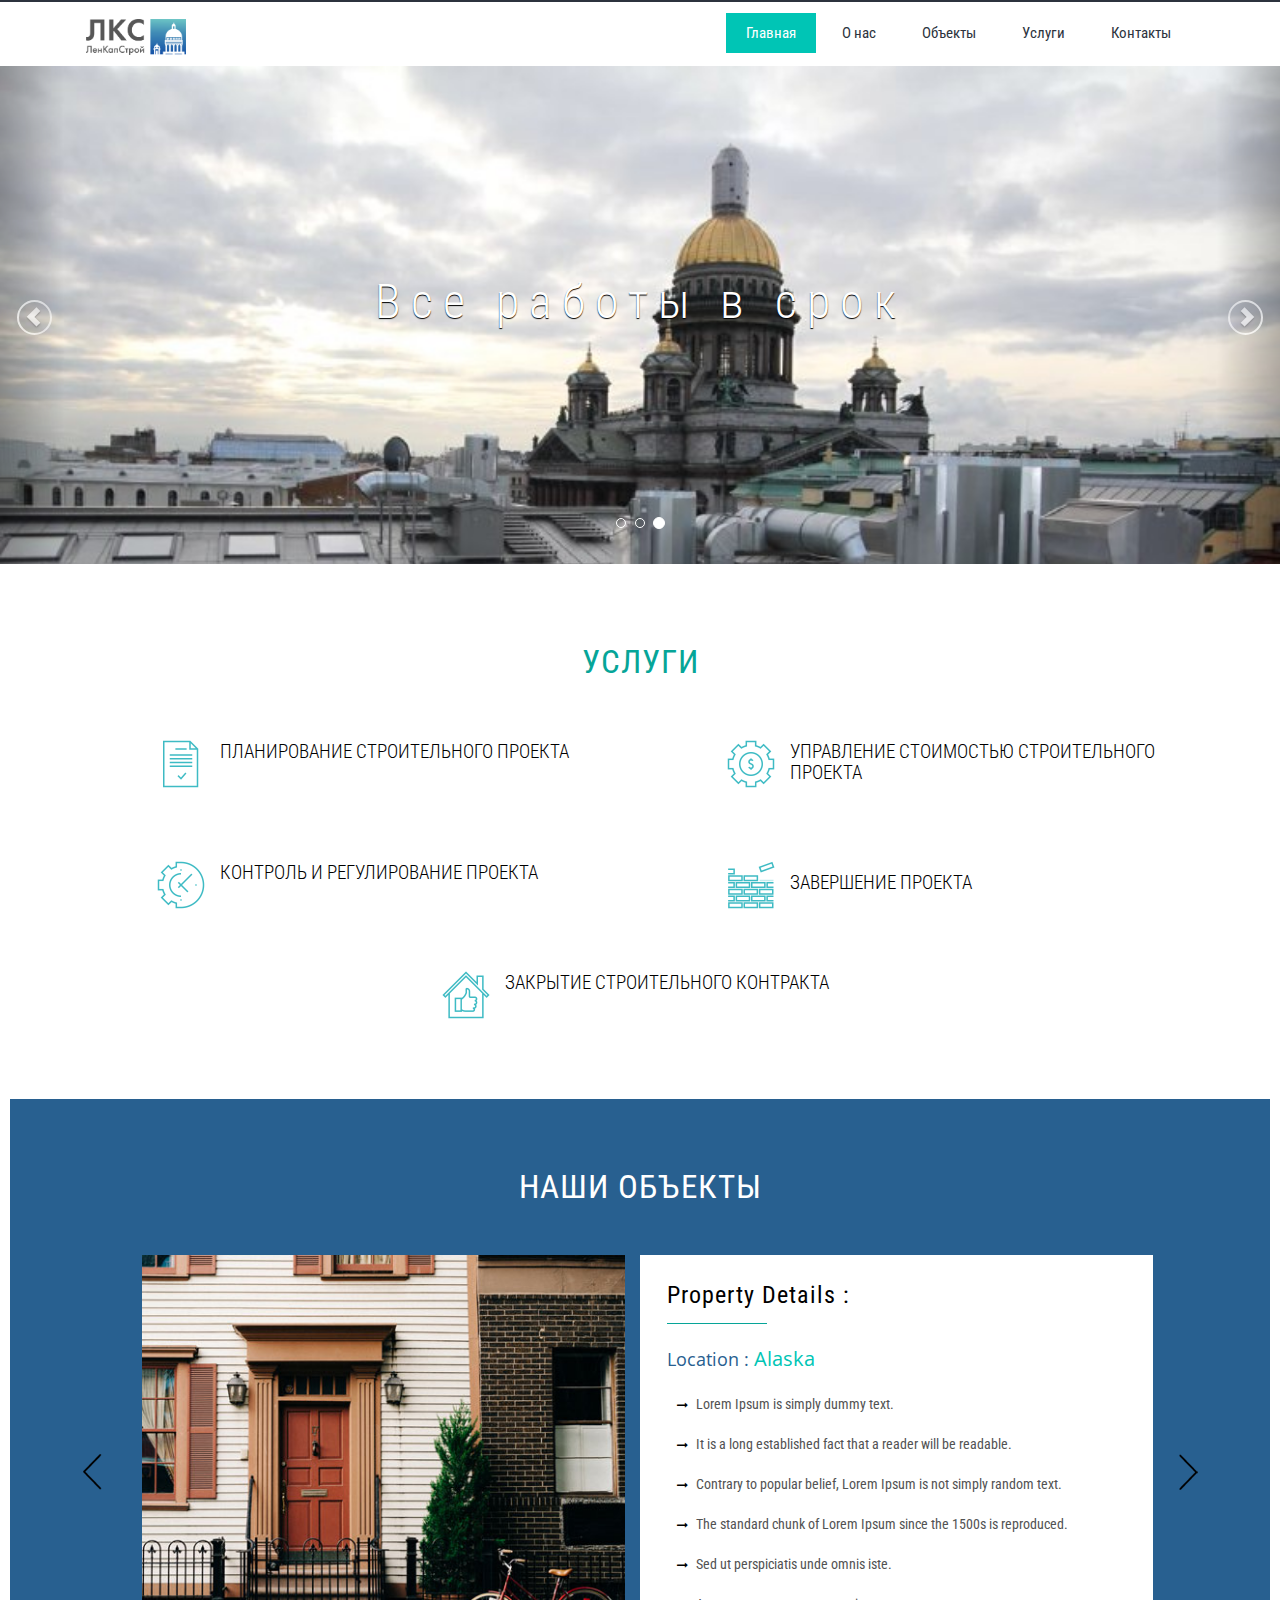
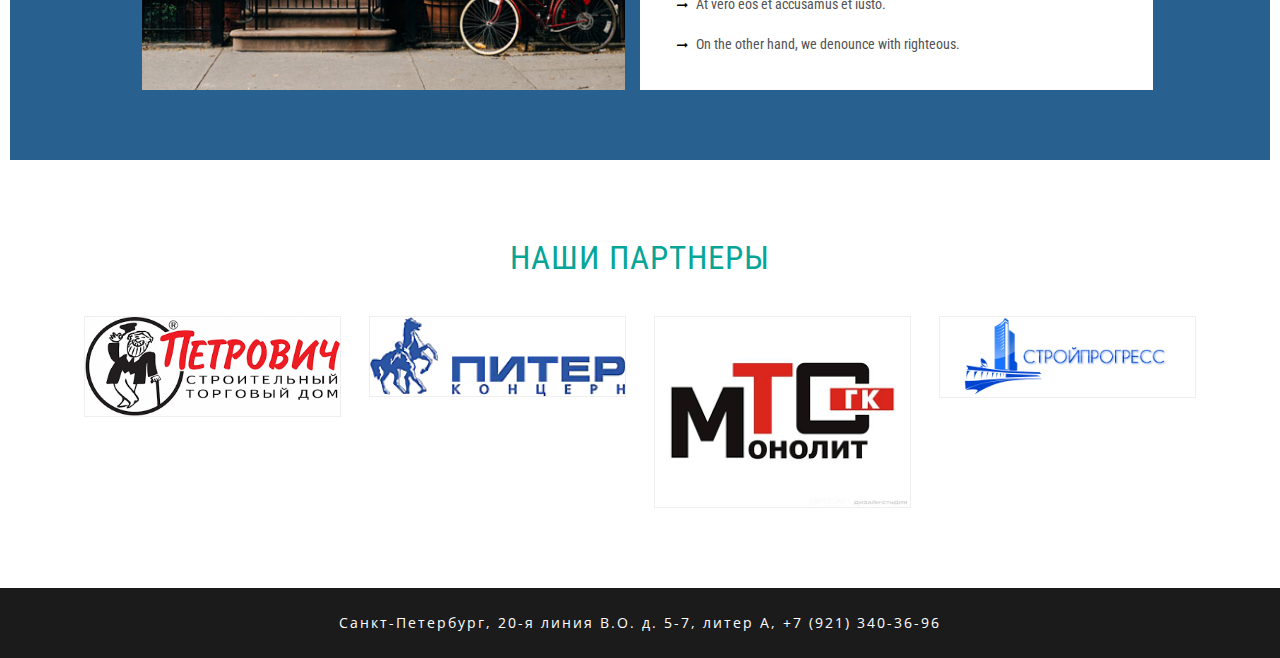
<file: index.html>
<!--
Author: W3layouts
Author URL: http://w3layouts.com
License: Creative Commons Attribution 3.0 Unported
License URL: http://creativecommons.org/licenses/by/3.0/
-->
<!DOCTYPE html>
<html lang="en">
<head>
<title>ЛенКапСтрой / Главная</title>
<link href="css/bootstrap.css" type="text/css" rel="stylesheet" media="all"><!-- Bootstrap stylesheet -->
<link href="css/style.css" rel="stylesheet" type="text/css" media="all" /><!-- stylesheet -->
<link href="css/font-awesome.min.css" rel="stylesheet" type="text/css" media="all" /><!-- fontawesome -->
<link href="css/carousel.css" type="text/css" rel="stylesheet" media="all"><!-- carousel css -->
<!-- meta tags -->
<meta name="viewport" content="width=device-width, initial-scale=1">
<meta http-equiv="Content-Type" content="text/html; charset=utf-8" />
<meta name="keywords" content="" />
<script type="application/x-javascript"> addEventListener("load", function() { setTimeout(hideURLbar, 0); }, false); function hideURLbar(){ window.scrollTo(0,1); } </script>
<!-- //meta tags -->
<!--fonts-->
<link href="//fonts.googleapis.com/css?family=Roboto+Condensed" rel="stylesheet">
<link href="//fonts.googleapis.com/css?family=Open+Sans" rel="stylesheet">
<!--//fonts-->
<script type="text/javascript" src="js/jquery-2.1.4.min.js"></script><!-- Required-js -->
<!-- requried-jsfiles-for owl -->
	<link href="css/owl.carousel.css" rel="stylesheet" type="text/css" media="all" />
		 <script src="js/owl.carousel.js"></script>
			<script>
			 $(document).ready(function() {
					$("#owl-demo").owlCarousel({
						 items : 4,
						 lazyLoad : true,
						 autoPlay : true,
							navigation : true,
							navigationText :  true,
							pagination : false,
							});
				});
			</script>
<!-- //requried-jsfiles-for owl -->
<script src="js/bootstrap.min.js"></script><!-- jQuery (necessary for Bootstrap's JavaScript plugins) -->
	<script type="text/javascript" src="js/numscroller-1.0.js"></script>
</head>
<body>
	<!-- header -->
	<header>
		<div class="container">
			<!-- nav -->
			<nav class="navbar navbar-inverse">
			  <div class="container-fluid">
				<!-- Brand and toggle get grouped for better mobile display -->
				<div class="navbar-header">
				  <button type="button" class="navbar-toggle" data-toggle="collapse" data-target="#bs-example-navbar-collapse-1">
					<span class="sr-only">Toggle navigation</span>
					<span class="icon-bar"></span>
					<span class="icon-bar"></span>
					<span class="icon-bar"></span>
				  </button>
				<div class="logo">
					<h1><a href="index.html"><img width="100px" src="images/logo.png"></a></h1>
				</div>
				</div>

				<!-- Collect the nav links, forms, and other content for toggling -->
				<div class="collapse navbar-collapse" id="bs-example-navbar-collapse-1">
				  <ul class="nav navbar-nav">
					<li class="active"><a href="index.html">Главная</a></li>
					<li><a href="about.html">О нас</a></li>
					<li><a href="properties.html">Объекты</a></li>
					<li><a href="blog.html">Услуги</a></li>
					<li><a href="contact.html">Контакты</a></li>
				  </ul>
				</div>
				<!-- /.navbar-collapse -->
			  </div>
			  <!-- /.container-fluid -->
			</nav>
			<script src="js/nav.js"></script><!-- nav-js -->
			<!-- //nav -->
		</div>
	</header>
	<!-- //header -->
	<!-- slider --
	<div class="banner text-center">
		<div class="loading-container">
			<div class="pulse"></div>
		</div>
		<div id="slides">
			<ul class="slides-container">
			  <li>
				<img src="images/index1.jpeg" alt="">
				<div class="container">
				  <h3>Creative Design</h3>
				  <p>Contrary to popular belief, Lorem Ipsum is not simply random text. It has roots in a piece of classical Latin literature from 45 BC, making</p>
				</div>
			  </li>
			  <li>
				<img src="images/index2.jpeg" alt="">
				<div class="container">
				  <h3>Perfect Nature</h3>
				  <div class="contrast">
					<p>Lorem Ipsum is simply dummy text of the printing and typesetting industry standard dummy text ever since the 1500s.</p>
				  </div>
				</div>
			  </li>
			  <li>
				<img src="images/index3.jpeg" alt="">
				<div class="container">
				  <h3>Smart Planning</h3>
				  <div class="contrast">
					<p>It is a long established fact that a reader will be distracted by the readable content of a page when looking at its layout.</p>
				  </div>
				</div>
			  </li>
			</ul>
			<nav class="slides-navigation">
			  <a href="#" class="next">
				<i class="fa fa-chevron-right" aria-hidden="true"></i>
			  </a>
			  <a href="#" class="prev">
				<i class="fa fa-chevron-left" aria-hidden="true"></i>
			  </a>
			</nav>
		</div>
	</div>
	<!-- //slider -->

	<!-- slider -->
	<div id="myCarousel" class="carousel slide" data-ride="carousel">
		<!-- Indicators -->
		<ol class="carousel-indicators">
			<li data-target="#myCarousel" data-slide-to="0" class=""></li>
			<li data-target="#myCarousel" data-slide-to="1" class=""></li>
			<li data-target="#myCarousel" data-slide-to="2" class="active"></li>
		</ol>
		<div class="carousel-inner" role="listbox">
			<div class="item active">
				<div class="container">
					<div class="carousel-caption">
						<h3>Все работы в срок</h3>
						<p></p>

					</div>
				</div>
			</div>
			<div class="item item2">
				<div class="container">
					<div class="carousel-caption">
						<h3>Собственный парк техники</h3>
						<p></p>

					</div>
				</div>
			</div>
			<div class="item item3">
				<div class="container">
					<div class="carousel-caption">
						<h3>Качественно и быстро</h3>
						<p></p>

					</div>
				</div>
			</div>
		</div>
		<a class="left carousel-control" href="#myCarousel" role="button" data-slide="prev">
			<span class="glyphicon glyphicon-chevron-left" aria-hidden="true"></span>
			<span class="sr-only">Previous</span>
		</a>
		<a class="right carousel-control" href="#myCarousel" role="button" data-slide="next">
			<span class="glyphicon glyphicon-chevron-right" aria-hidden="true"></span>
			<span class="sr-only">Next</span>
		</a>
    </div>
	<!-- //slider -->


	<!-- main-content -->
	<div class="main-content">
		<!-- welcome -->
	<!--	<div class="welcome-top">
			<div class="container">
				<div class="col-md-6 welcome_top_left">
					<h3>WELCOME</h3>
					<h5>TO OUR ESTATE GROUP</h5>
					<p>Lorem Ipsum is simply dummy printing industry. It has survived not. It was popularised in the 1960s with the release of Letraset sheets containing Lorem Ipsum passages, and more recently.</p>
				</div>
				<div class="col-md-6 welcome_top_right">
					<h3>WE'RE OPEN</h3>
					<h5>In Sed Ut perspiciatis Street</h5>
					<div class="welcome_right_location">
						<div class="location_img">
							<img src="images/loc.jpg" alt="">
						</div>
						<div class="location">
							<p>Lorem Ipsum has been the industry's since the 1500s. It has survived centuries.</p>
							<p class="location_text"><span class="glyphicon glyphicon-map-marker"></span>795 Folsom Ave, Suite 600,San Francisco, CA 94107</p>
							<p class="location_text"><span class="glyphicon glyphicon-dashboard"></span>Mon to Sat 8:30am - 4:30pm,  Sunday - Holiday</p>
						</div>
						<div class="clearfix"></div>
					</div>
				</div>
				<div class="clearfix"></div>
			</div>
		</div>
		<!-- /welcome -->
		<!-- properties-list -->
		<div class="features-w3l">
			<div class="container">
				<h3>Услуги</h3>
				<div class="wthree_w3l_grids">
					<div class="col-md-6 wthree_w3l_grid">
						<div class="col-xs-3 wthree_w3l_grid-left">
							<img src="images/icon1.png" align="right">
						</div>
						<div class="col-xs-9 wthree_w3l_grid-right">
							<div class="wthree_w3l_grid-left">
								<h4>Планирование строительного проекта</h4>
							</div>
						</div>
						<div class="clearfix"> </div>
					</div>
					<div class="col-md-6 wthree_w3l_grid wow fadeInRight animated" data-wow-delay=".5s">
						<div class="col-xs-3 wthree_w3l_grid-left">
							<img src="images/icon2.png" align="right">
						</div>
						<div class="col-xs-9 wthree_w3l_grid-right">
							<h4>Управление стоимостью строительного проекта</h4>
						</div>
						<div class="clearfix"> </div>
					</div>
					<div class="clearfix"> </div>
				</div>
				<div class="wthree_w3l_grids">
					<div class="col-md-6 wthree_w3l_grid wow fadeInLeft animated" data-wow-delay=".5s">
						<div class="col-xs-3 wthree_w3l_grid-left">
							<img src="images/icon3.png" align="right">
						</div>
						<div class="col-xs-9 wthree_w3l_grid-right">
							<h4>Контроль и регулирование проекта</h4>
						</div>
						<div class="clearfix"> </div>
					</div>
					<div class="col-md-6 wthree_w3l_grid wow fadeInRight animated" data-wow-delay=".5s">
						<div class="col-xs-3 wthree_w3l_grid-left">
							<img src="images/icon4.png" align="right">
						</div>
						<div style="padding-top:10px" class="col-xs-9 wthree_w3l_grid-right">
							<h4>Завершение проекта</h4>
						</div>
						<div class="clearfix"> </div>
					</div>
					<div class="clearfix"> </div>
				</div>
				<div class="col-md-offset-3 col-md-6 wthree_w3l_grid wow fadeInLeft animated" data-wow-delay=".5s">
						<div class="col-xs-3 wthree_w3l_grid-left">
							<img src="images/icon5.png" align="right">
						</div>
						<div class="col-xs-9 wthree_w3l_grid-right">
							<h4>Закрытие строительного контракта</h4>
						</div>
						<div class="clearfix"> </div>
					</div>
			</div>
		</div>
		<div class="properties">
			<div class="container">
				<!-- slider -->
				<div class="properties-list">
					<h2>Наши Объекты</h2>
							<ul id="flexiselDemo3">
								<li>
									<div class="col-md-6 agileits">
										<!-- Slider -->
										<div class="Pro-img-w3ls">
											<img src="images/slide-1.jpg" alt="W3layouts Agileits">
										</div>
										<!-- //Slider -->
									</div>
									<div class="col-md-6 pro-details-w3layouts">
										<h3>Property Details :</h3>
										<label></label>
										<p class="location"><strong>Location :</strong>  Alaska</p>
										<ol class="agileits-prolist">
											<li><i class="fa fa-long-arrow-right" aria-hidden="true"></i> Lorem Ipsum is simply dummy text.</li>
											<li><i class="fa fa-long-arrow-right" aria-hidden="true"></i> It is a long established fact that a reader will be readable.</li>
											<li><i class="fa fa-long-arrow-right" aria-hidden="true"></i> Contrary to popular belief, Lorem Ipsum is not simply random text. </li>
											<li><i class="fa fa-long-arrow-right" aria-hidden="true"></i> The standard chunk of Lorem Ipsum since the 1500s is reproduced.</li>
											<li><i class="fa fa-long-arrow-right" aria-hidden="true"></i> Sed ut perspiciatis unde omnis iste.</li>
											<li><i class="fa fa-long-arrow-right" aria-hidden="true"></i> At vero eos et accusamus et iusto.</li>
											<li><i class="fa fa-long-arrow-right" aria-hidden="true"></i> On the other hand, we denounce with righteous.</li>
										</ol>
									</div>
								</li>
								<li>
									<div class="col-md-6 agileits">
										<!-- Slider -->
										<div class="Pro-img-w3ls">
											<img src="images/slide-2.jpg" alt="W3layouts Agileits">
										</div>
										<!-- //Slider -->
									</div>
									<div class="col-md-6 pro-details-w3layouts">
										<h3>Property Details :</h3>
										<label></label>
										<p class="location"><strong>Location :</strong>  Colorado</p>
										<ol class="agileits-prolist">
											<li><i class="fa fa-long-arrow-right" aria-hidden="true"></i> Lorem Ipsum is simply dummy text.</li>
											<li><i class="fa fa-long-arrow-right" aria-hidden="true"></i> It is a long established fact that a reader will be readable.</li>
											<li><i class="fa fa-long-arrow-right" aria-hidden="true"></i> Contrary to popular belief, Lorem Ipsum is not simply random text. </li>
											<li><i class="fa fa-long-arrow-right" aria-hidden="true"></i> The standard chunk of Lorem Ipsum since the 1500s is reproduced.</li>
											<li><i class="fa fa-long-arrow-right" aria-hidden="true"></i> Sed ut perspiciatis unde omnis iste.</li>
											<li><i class="fa fa-long-arrow-right" aria-hidden="true"></i> At vero eos et accusamus et iusto.</li>
											<li><i class="fa fa-long-arrow-right" aria-hidden="true"></i> On the other hand, we denounce with righteous.</li>
										</ol>
									</div>
								</li>
								<li>
									<div class="col-md-6 agileits">
										<!-- Slider -->
										<div class="Pro-img-w3ls">
											<img src="images/slide-3.jpg" alt="W3layouts Agileits">
										</div>
										<!-- //Slider -->
									</div>
									<div class="col-md-6 pro-details-w3layouts">
										<h3>Property Details :</h3>
										<label></label>
										<p class="location"><strong>Location :</strong>  Georgia</p>
										<ol class="agileits-prolist">
											<li><i class="fa fa-long-arrow-right" aria-hidden="true"></i> Lorem Ipsum is simply dummy text.</li>
											<li><i class="fa fa-long-arrow-right" aria-hidden="true"></i> It is a long established fact that a reader will be readable.</li>
											<li><i class="fa fa-long-arrow-right" aria-hidden="true"></i> Contrary to popular belief, Lorem Ipsum is not simply random text. </li>
											<li><i class="fa fa-long-arrow-right" aria-hidden="true"></i> The standard chunk of Lorem Ipsum since the 1500s is reproduced.</li>
											<li><i class="fa fa-long-arrow-right" aria-hidden="true"></i> Sed ut perspiciatis unde omnis iste.</li>
											<li><i class="fa fa-long-arrow-right" aria-hidden="true"></i> At vero eos et accusamus et iusto.</li>
											<li><i class="fa fa-long-arrow-right" aria-hidden="true"></i> On the other hand, we denounce with righteous.</li>
										</ol>
									</div>
								</li>
								<li>
									<div class="col-md-6 agileits">
										<!-- Slider -->
										<div class="Pro-img-w3ls">
											<img src="images/slide-4.jpg" alt="W3layouts Agileits">
										</div>
										<!-- //Slider -->
									</div>
									<div class="col-md-6 pro-details-w3layouts">
										<h3>Property Details :</h3>
										<label></label>
										<p class="location"><strong>Location :</strong>  Kansas</p>
										<ol class="agileits-prolist">
											<li><i class="fa fa-long-arrow-right" aria-hidden="true"></i> Lorem Ipsum is simply dummy text.</li>
											<li><i class="fa fa-long-arrow-right" aria-hidden="true"></i> It is a long established fact that a reader will be readable.</li>
											<li><i class="fa fa-long-arrow-right" aria-hidden="true"></i> Contrary to popular belief, Lorem Ipsum is not simply random text. </li>
											<li><i class="fa fa-long-arrow-right" aria-hidden="true"></i> The standard chunk of Lorem Ipsum since the 1500s is reproduced.</li>
											<li><i class="fa fa-long-arrow-right" aria-hidden="true"></i> Sed ut perspiciatis unde omnis iste.</li>
											<li><i class="fa fa-long-arrow-right" aria-hidden="true"></i> At vero eos et accusamus et iusto.</li>
											<li><i class="fa fa-long-arrow-right" aria-hidden="true"></i> On the other hand, we denounce with righteous.</li>
										</ol>
									</div>
								</li>
						</ul>
					<script type="text/javascript">
						 $(window).load(function() {
							$("#flexiselDemo3").flexisel({
								visibleItems:1,
								animationSpeed: 1000,
								autoPlay: true,
								autoPlaySpeed: 5000,
								pauseOnHover: true,
								enableResponsiveBreakpoints: true,
								responsiveBreakpoints: {
									portrait: {
										changePoint:480,
										visibleItems:1
									},
									landscape: {
										changePoint:640,
										visibleItems:1
									},
									tablet: {
										changePoint:768,
										visibleItems:1
									}
								}
							});

						});
					   </script>
					   <script type="text/javascript" src="js/jquery.flexisel.js"></script>
					</div>
			</div>
			<!-- //slider -->
		</div>
		<!-- //properties-list -->
		<!-- clients -->
		<div class="w3-our-clients">
			<div class="container">
				<h3>Наши партнеры</h3>
				<div id="owl-demo" class="owl-carousel">
					<div class="item"><a href="#" class="client-logo "><img src="images/parter1.png" class="img-responsive" alt="partner" /></a></div>
					<div class="item"><a href="#" class="client-logo "><img src="images/parter2.png" class="img-responsive" alt="partner" /></a></div>
					<div class="item"><a href="#" class="client-logo "><img src="images/parter3.png" class="img-responsive" alt="partner" /></a></div>
					<div class="item"><a href="#" class="client-logo "><img src="images/parter4.png" class="img-responsive" alt="partner" /></a></div>
					<div class="item"><a href="#" class="client-logo "><img src="images/parter5.png" class="img-responsive" alt="partner" /></a></div>
					<div class="item"><a href="#" class="client-logo "><img src="images/parter6.png" class="img-responsive" alt="partner" /></a></div>
				</div>
			</div>
		</div>
		<!-- //clients -->
	</div>
<!-- //main-content -->
	<!-- footer -->
	<footer>
		<!-- footer-top -->
		<div class="w3layouts-copyright">
			<p class="footer">Cанкт-Петербург, 20-я линия В.О. д. 5-7, литер А, +7 (921) 340-36-96</p>
		</div>
		<!-- //footer-top -->
	</footer>
	<!-- //footer -->
	<!-- here stars scrolling icon -->
			<script type="text/javascript">
				$(document).ready(function() {
					/*
						var defaults = {
						containerID: 'toTop', // fading element id
						containerHoverID: 'toTopHover', // fading element hover id
						scrollSpeed: 1200,
						easingType: 'linear'
						};
					*/

					$().UItoTop({ easingType: 'easeOutQuart' });

					});
			</script>
			<!-- start-smoth-scrolling -->
			<script type="text/javascript" src="js/move-top.js"></script>
			<script type="text/javascript" src="js/easing.js"></script>
			<script type="text/javascript">
				jQuery(document).ready(function($) {
					$(".scroll").click(function(event){
						event.preventDefault();
						$('html,body').animate({scrollTop:$(this.hash).offset().top},1000);
					});
				});
			</script>
			<!-- start-smoth-scrolling -->
		<!-- //here ends scrolling icon -->
</body>
</html>
</file>
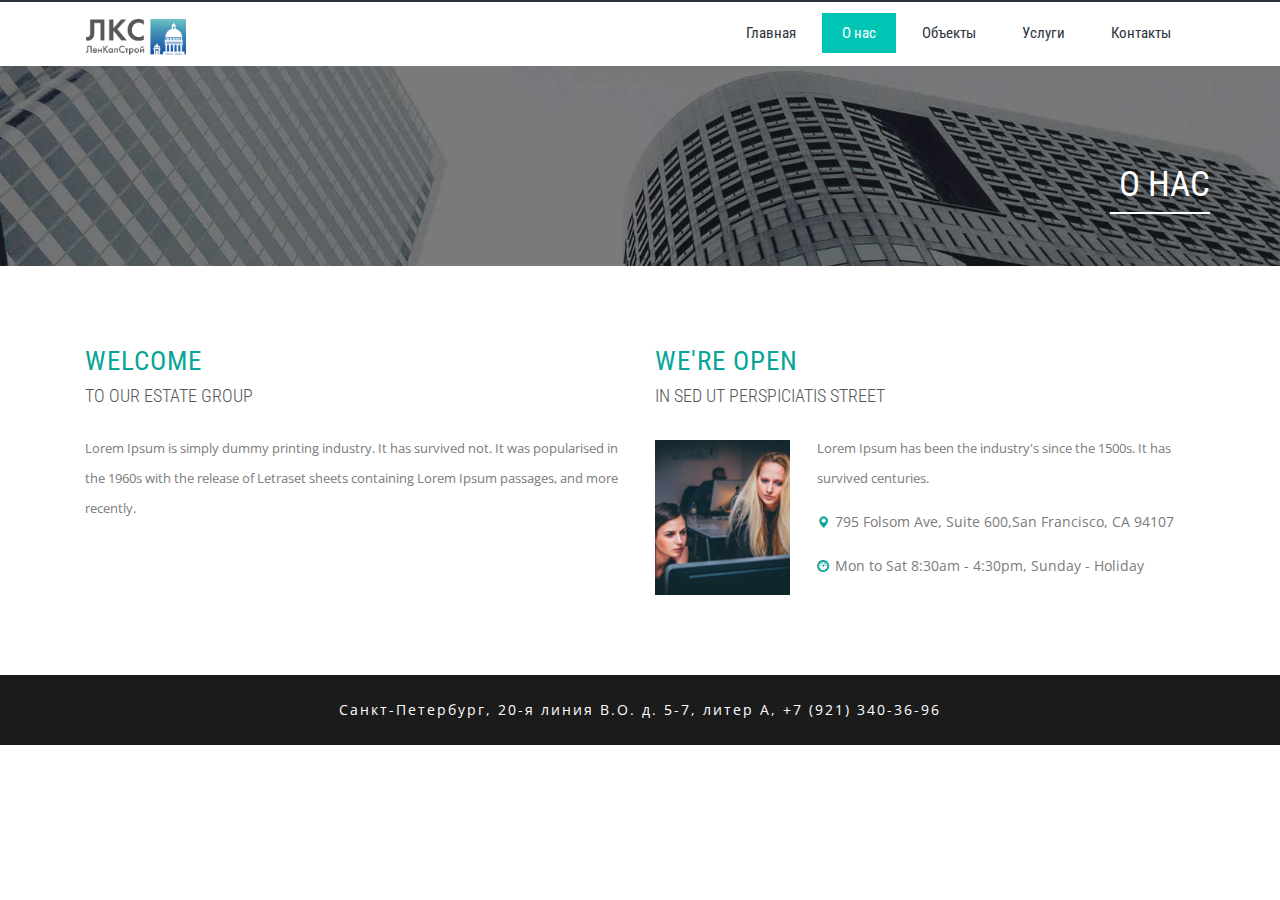
<file: about.html>
<!--
Author: W3layouts
Author URL: http://w3layouts.com
License: Creative Commons Attribution 3.0 Unported
License URL: http://creativecommons.org/licenses/by/3.0/
-->
<!DOCTYPE html>
<html lang="en">
<head>
<title>ЛенКапСтрой / О нас</title>
<link href="css/bootstrap.css" type="text/css" rel="stylesheet" media="all"><!-- Bootstrap stylesheet -->
<link href="css/style.css" rel="stylesheet" type="text/css" media="all" /><!-- stylesheet -->
<link href="css/font-awesome.min.css" rel="stylesheet" type="text/css" media="all" /><!-- fontawesome -->  
<!-- meta tags -->
<meta name="viewport" content="width=device-width, initial-scale=1">
<meta http-equiv="Content-Type" content="text/html; charset=utf-8" />
<meta name="keywords" content="Estate Group Responsive web template, Bootstrap Web Templates, Flat Web Templates, Android Compatible web template, 
Smartphone Compatible web template, free webdesigns for Nokia, Samsung, LG, Sony Ericsson, Motorola web design" />
<script type="application/x-javascript"> addEventListener("load", function() { setTimeout(hideURLbar, 0); }, false); function hideURLbar(){ window.scrollTo(0,1); } </script>
<!-- //meta tags -->
<!--fonts-->
<link href="//fonts.googleapis.com/css?family=Roboto+Condensed" rel="stylesheet">
<link href="//fonts.googleapis.com/css?family=Open+Sans" rel="stylesheet">
<!--//fonts-->	
<script type="text/javascript" src="js/jquery-2.1.4.min.js"></script><!-- Required-js -->
<script src="js/bootstrap.min.js"></script><!-- jQuery (necessary for Bootstrap's JavaScript plugins) --> 
<script type="text/javascript" src="js/numscroller-1.0.js"></script>
	<!-- here stars scrolling icon -->
			<script type="text/javascript">
				$(document).ready(function() {
					/*
						var defaults = {
						containerID: 'toTop', // fading element id
						containerHoverID: 'toTopHover', // fading element hover id
						scrollSpeed: 1200,
						easingType: 'linear' 
						};
					*/
										
					$().UItoTop({ easingType: 'easeOutQuart' });
										
					});
			</script>
			<!-- start-smoth-scrolling -->
			<script type="text/javascript" src="js/move-top.js"></script>
			<script type="text/javascript" src="js/easing.js"></script>
			<script type="text/javascript">
				jQuery(document).ready(function($) {
					$(".scroll").click(function(event){		
						event.preventDefault();
						$('html,body').animate({scrollTop:$(this.hash).offset().top},1000);
					});
				});
			</script>
			<!-- start-smoth-scrolling -->
		<!-- //here ends scrolling icon -->
</head>
<body>
	<!-- header -->
	<header>
		<div class="container">
			<!-- nav -->
			<nav class="navbar navbar-inverse">
			  <div class="container-fluid">
				<!-- Brand and toggle get grouped for better mobile display -->
				<div class="navbar-header">
				  <button type="button" class="navbar-toggle" data-toggle="collapse" data-target="#bs-example-navbar-collapse-1">
					<span class="sr-only">Toggle navigation</span>
					<span class="icon-bar"></span>
					<span class="icon-bar"></span>
					<span class="icon-bar"></span>
				  </button>
				<div class="logo">
					<h1><a href="index.html"><img width="100px" src="images/logo.png"></a></h1>
				</div>	
				</div>

				<!-- Collect the nav links, forms, and other content for toggling -->
				<div class="collapse navbar-collapse" id="bs-example-navbar-collapse-1">
				  <ul class="nav navbar-nav">
					<li><a href="index.html">Главная</a></li>
					<li class="active"><a href="about.html">О нас</a></li>
					<li><a href="properties.html">Объекты</a></li>
					<li><a href="blog.html">Услуги</a></li>
					<li><a href="contact.html">Контакты</a></li>
				  </ul>
				</div>
				<!-- /.navbar-collapse -->
			  </div>
			  <!-- /.container-fluid -->
			</nav> 
			<script src="js/nav.js"></script><!-- nav-js --> 
			<!-- //nav -->
		</div>
	</header>
	<!-- //header -->
	<!-- breadcrumbs -->
	<div class="w3ls-inner-banner">
		<div class="container">
			<h2>О нас</h2>
			<label></label>
			<div class="clearfix"></div>
		</div>
	</div>
	<!-- //breadcrumbs -->
	
	<!-- main-content -->
	<div class="main-content">
	<!-- about-page -->
		<!-- welcome -->
		<div class="welcome-top">
			<div class="container">
				<div class="col-md-6 welcome_top_left">
					<h3>WELCOME</h3>
					<h5>TO OUR ESTATE GROUP</h5>
					<p>Lorem Ipsum is simply dummy printing industry. It has survived not. It was popularised in the 1960s with the release of Letraset sheets containing Lorem Ipsum passages, and more recently.</p>
				</div>
				<div class="col-md-6 welcome_top_right">
					<h3>WE'RE OPEN</h3>
					<h5>In Sed Ut perspiciatis Street</h5>
					<div class="welcome_right_location">
						<div class="location_img">
							<img src="images/loc.jpg" alt="">
						</div>
						<div class="location">
							<p>Lorem Ipsum has been the industry's since the 1500s. It has survived centuries.</p>
							<p class="location_text"><span class="glyphicon glyphicon-map-marker"></span>795 Folsom Ave, Suite 600,San Francisco, CA 94107</p>
							<p class="location_text"><span class="glyphicon glyphicon-dashboard"></span>Mon to Sat 8:30am - 4:30pm,  Sunday - Holiday</p>
						</div>
						<div class="clearfix"></div>
					</div>
				</div>
				<div class="clearfix"></div>
			</div>
		</div>
		<!-- /welcome -->
		<!-- Stats -->
	</div>
<!-- //main-content -->
	<!-- footer -->
	<footer>	
		<!-- footer-top -->
		<!-- //footer-top -->
		<div class="w3layouts-copyright">
			<p class="footer">Cанкт-Петербург, 20-я линия В.О. д. 5-7, литер А, +7 (921) 340-36-96</p>
		</div>
	</footer>
	<!-- //footer -->
</body>
</html>
</file>
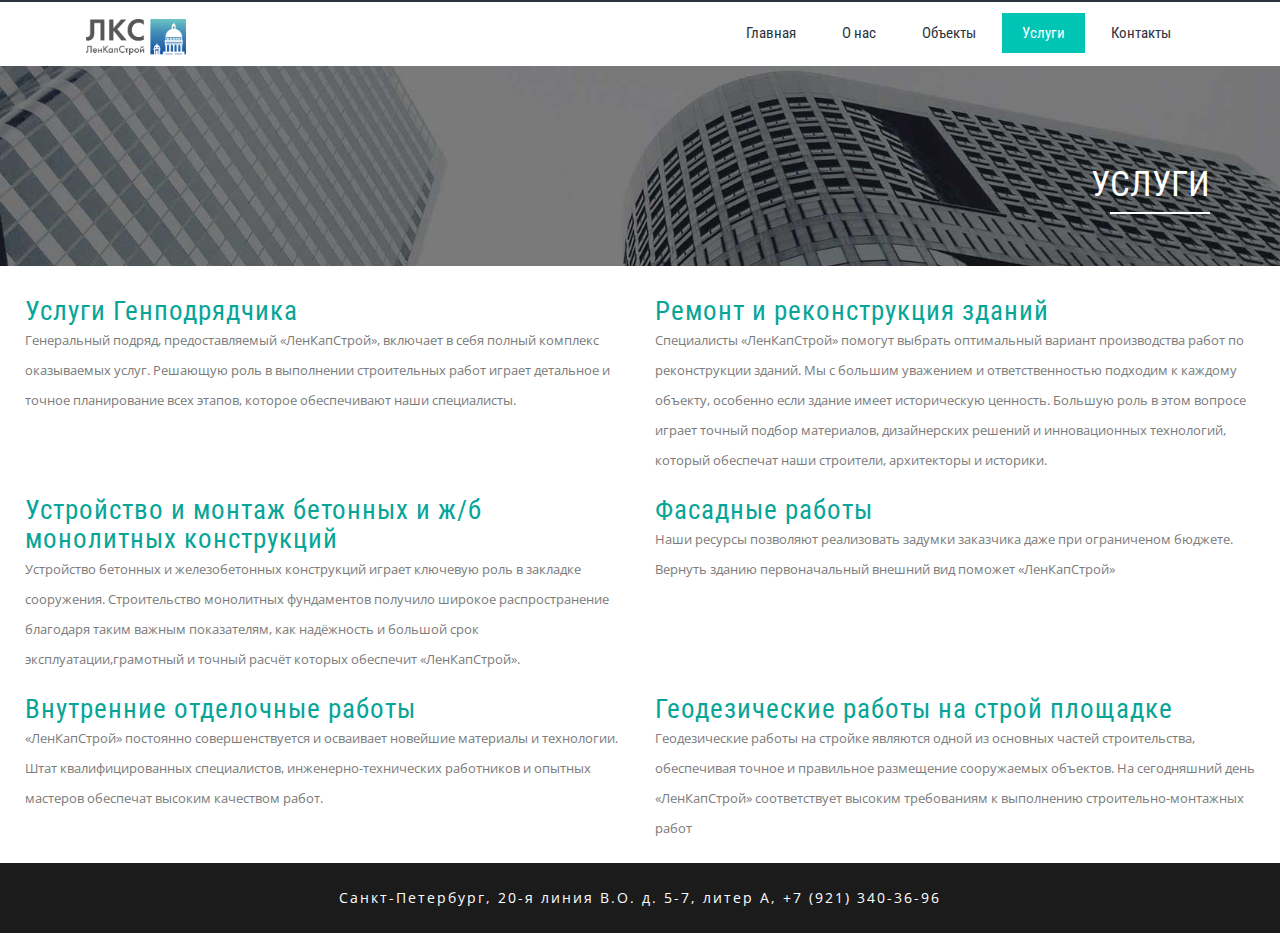
<file: blog.html>
<!DOCTYPE html>
<html lang="en">
<head>
    <meta charset="utf-8">
    <title>ЛенКапСтрой / Услуги</title>
    <link href="css/bootstrap.css" type="text/css" rel="stylesheet" media="all"><!-- Bootstrap stylesheet -->
    <link href="css/style.css" rel="stylesheet" type="text/css" media="all" /><!-- stylesheet -->
    <link href="css/font-awesome.min.css" rel="stylesheet" type="text/css" media="all" /><!-- fontawesome -->
    <link href="//fonts.googleapis.com/css?family=Roboto+Condensed" rel="stylesheet">
    <link href="//fonts.googleapis.com/css?family=Open+Sans" rel="stylesheet">
<!--//fonts-->
    <script type="text/javascript" src="js/jquery-2.1.4.min.js"></script><!-- Required-js -->
    <script src="js/bootstrap.min.js"></script><!-- jQuery (necessary for Bootstrap's JavaScript plugins) -->
    <script type="text/javascript" src="js/numscroller-1.0.js"></script>
<!-- here stars scrolling icon -->
			<script type="text/javascript">
				$(document).ready(function() {
					/*
						var defaults = {
						containerID: 'toTop', // fading element id
						containerHoverID: 'toTopHover', // fading element hover id
						scrollSpeed: 1200,
						easingType: 'linear'
						};
					*/

					$().UItoTop({ easingType: 'easeOutQuart' });

					});
			</script>
			<!-- start-smoth-scrolling -->
			<script type="text/javascript" src="js/move-top.js"></script>
			<script type="text/javascript" src="js/easing.js"></script>
			<script type="text/javascript">
				jQuery(document).ready(function($) {
					$(".scroll").click(function(event){
						event.preventDefault();
						$('html,body').animate({scrollTop:$(this.hash).offset().top},1000);
					});
				});
			</script>
			<!-- start-smoth-scrolling -->
		<!-- //here ends scrolling icon -->
</head>
<body>
	<!-- header -->
	<header>
		<div class="container">
			<!-- nav -->
			<nav class="navbar navbar-inverse">
			  <div class="container-fluid">
				<!-- Brand and toggle get grouped for better mobile display -->
				<div class="navbar-header">
				  <button type="button" class="navbar-toggle" data-toggle="collapse" data-target="#bs-example-navbar-collapse-1">
					<span class="sr-only">Toggle navigation</span>
					<span class="icon-bar"></span>
					<span class="icon-bar"></span>
					<span class="icon-bar"></span>
				  </button>
				<div class="logo">
					<h1><a href="index.html"><img width="100px" src="images/logo.png"></a></h1>
				</div>
				</div>

				<!-- Collect the nav links, forms, and other content for toggling -->
				<div class="collapse navbar-collapse" id="bs-example-navbar-collapse-1">
				  <ul class="nav navbar-nav">
					<li><a href="index.html">Главная</a></li>
					<li><a href="about.html">О нас</a></li>
					<li><a href="properties.html">Объекты</a></li>
					<li class="active"><a href="blog.html">Услуги</a></li>
					<li><a href="contact.html">Контакты</a></li>
				  </ul>
				</div>
				<!-- /.navbar-collapse -->
			  </div>
			  <!-- /.container-fluid -->
			</nav>
			<script src="js/nav.js"></script><!-- nav-js -->
			<!-- //nav -->
		</div>
	</header>
	<!-- //header -->
	<!-- breadcrumbs -->
	<div class="w3ls-inner-banner">
		<div class="container">
			<h2>Услуги</h2>
			<label></label>
			<div class="clearfix"></div>
		</div>
	</div>
	<!-- //breadcrumbs -->

	<!-- main-content -->
	<div class="main-content">
		<div class="row" style="margin-top:30px;">
			<div class="col-md-6">
				<h3>Услуги Генподрядчика</h3>
				<p>Генеральный подряд, предоставляемый «ЛенКапСтрой», включает в себя полный комплекс оказываемых услуг. Решающую роль в выполнении строительных работ играет детальное и точное планирование всех этапов, которое обеспечивают наши специалисты.</p>
			</div>
			<div class="col-md-6">
				<h3>Ремонт и реконструкция зданий</h3>
				<p>Специалисты «ЛенКапСтрой» помогут выбрать оптимальный вариант производства работ по реконструкции зданий. Мы с большим уважением и ответственностью подходим к каждому объекту, особенно если здание имеет историческую ценность. Большую роль в этом вопросе играет точный подбор материалов, дизайнерских решений и инновационных технологий, который обеспечат наши строители, архитекторы и историки.</p>
			</div>
		</div>
		<div class="row" style="margin-top:20px;">
			<div class="col-md-6">
				<h3>Устройство и монтаж бетонных и ж/б монолитных конструкций</h3>
				<p>Устройство бетонных и железобетонных конструкций играет ключевую роль в закладке сооружения. Строительство монолитных фундаментов получило широкое распространение благодаря таким важным показателям, как надёжность и большой срок эксплуатации,грамотный и точный расчёт которых обеспечит «ЛенКапСтрой».</p>
			</div>
			<div class="col-md-6">
				<h3>Фасадные работы</h3>
				<p>Наши ресурсы позволяют реализовать задумки заказчика даже при ограниченом бюджете.
				Вернуть зданию первоначальный внешний вид поможет «ЛенКапСтрой»</p>
			</div>
		</div>
		<div class="row" style="margin-top:20px; margin-bottom:20px;">
			<div class="col-md-6">
				<h3>Внутренние отделочные работы</h3>
				<p>«ЛенКапСтрой» постоянно совершенствуется и осваивает новейшие материалы и технологии. Штат квалифицированных специалистов, инженерно-технических работников и опытных мастеров обеспечат высоким качеством работ.</p>
			</div>
			<div class="col-md-6">
				<h3>Геодезические работы на строй площадке</h3>
				<p>Геодезические работы на стройке являются одной из основных частей строительства, обеспечивая точное и правильное размещение сооружаемых объектов. На сегодняшний день «ЛенКапСтрой» соответствует высоким требованиям к выполнению строительно-монтажных работ</p>
			</div>
		</div>


	</div>
<!-- //main-content -->
	<!-- footer -->
	<footer>
		<!-- footer-top -->
		<!-- //footer-top -->
		<div class="w3layouts-copyright">
			<p class="footer">Cанкт-Петербург, 20-я линия В.О. д. 5-7, литер А, +7 (921) 340-36-96</p>
		</div>
	</footer>
	<!-- //footer -->
</body>
</html>
</file>
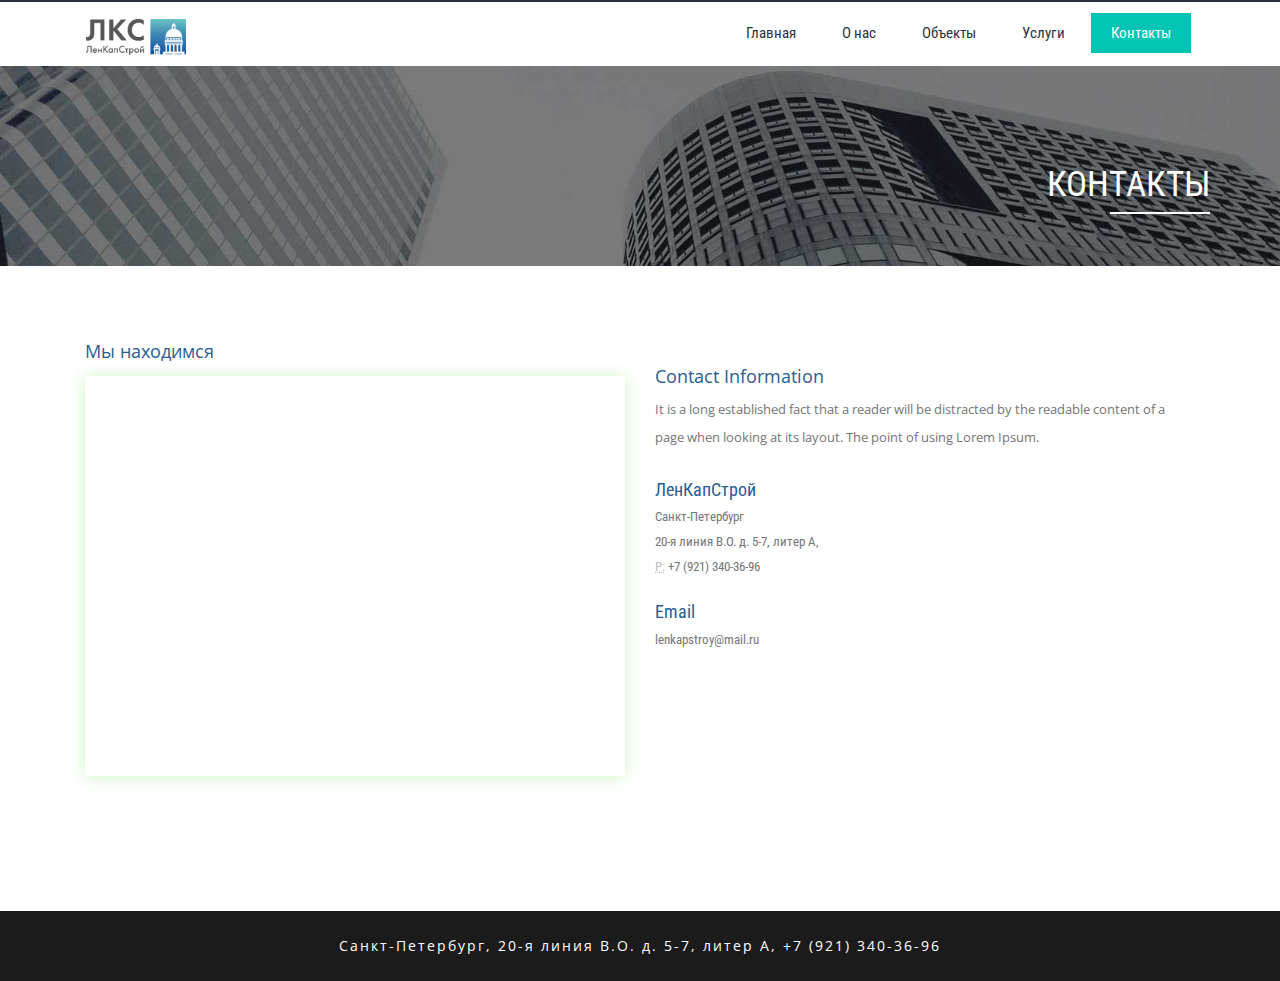
<file: contact.html>
<!--
Author: W3layouts
Author URL: http://w3layouts.com
License: Creative Commons Attribution 3.0 Unported
License URL: http://creativecommons.org/licenses/by/3.0/
-->
<!DOCTYPE html>
<html lang="en">
<head>
<title>ЛенКапСтрой / Контакты</title>
<link href="css/bootstrap.css" type="text/css" rel="stylesheet" media="all"><!-- Bootstrap stylesheet -->
<link href="css/style.css" rel="stylesheet" type="text/css" media="all" /><!-- stylesheet -->
<link href="css/font-awesome.min.css" rel="stylesheet" type="text/css" media="all" /><!-- fontawesome -->  
<!-- meta tags -->
<meta name="viewport" content="width=device-width, initial-scale=1">
<meta http-equiv="Content-Type" content="text/html; charset=utf-8" />
<meta name="keywords" content="Estate Group Responsive web template, Bootstrap Web Templates, Flat Web Templates, Android Compatible web template, 
Smartphone Compatible web template, free webdesigns for Nokia, Samsung, LG, Sony Ericsson, Motorola web design" />
<script type="application/x-javascript"> addEventListener("load", function() { setTimeout(hideURLbar, 0); }, false); function hideURLbar(){ window.scrollTo(0,1); } </script>
<!-- //meta tags -->
<!--fonts-->
<link href="//fonts.googleapis.com/css?family=Roboto+Condensed" rel="stylesheet">
<link href="//fonts.googleapis.com/css?family=Open+Sans" rel="stylesheet">
<!--//fonts-->	
<script type="text/javascript" src="js/jquery-2.1.4.min.js"></script><!-- Required-js -->
<script src="js/bootstrap.min.js"></script><!-- jQuery (necessary for Bootstrap's JavaScript plugins) --> 
<script type="text/javascript" src="js/numscroller-1.0.js"></script>
<!-- here stars scrolling icon -->
			<script type="text/javascript">
				$(document).ready(function() {
					/*
						var defaults = {
						containerID: 'toTop', // fading element id
						containerHoverID: 'toTopHover', // fading element hover id
						scrollSpeed: 1200,
						easingType: 'linear' 
						};
					*/
										
					$().UItoTop({ easingType: 'easeOutQuart' });
										
					});
			</script>
			<!-- start-smoth-scrolling -->
			<script type="text/javascript" src="js/move-top.js"></script>
			<script type="text/javascript" src="js/easing.js"></script>
			<script type="text/javascript">
				jQuery(document).ready(function($) {
					$(".scroll").click(function(event){		
						event.preventDefault();
						$('html,body').animate({scrollTop:$(this.hash).offset().top},1000);
					});
				});
			</script>
			<!-- start-smoth-scrolling -->
		<!-- //here ends scrolling icon -->
</head>
<body>
	<!-- header -->
	<header>
		<div class="container">
			<!-- nav -->
			<nav class="navbar navbar-inverse">
			  <div class="container-fluid">
				<!-- Brand and toggle get grouped for better mobile display -->
				<div class="navbar-header">
				  <button type="button" class="navbar-toggle" data-toggle="collapse" data-target="#bs-example-navbar-collapse-1">
					<span class="sr-only">Toggle navigation</span>
					<span class="icon-bar"></span>
					<span class="icon-bar"></span>
					<span class="icon-bar"></span>
				  </button>
				<div class="logo">
					<h1><a href="index.html"><img width="100px" src="images/logo.png"></a></h1>
				</div>	
				</div>

				<!-- Collect the nav links, forms, and other content for toggling -->
				<div class="collapse navbar-collapse" id="bs-example-navbar-collapse-1">
				  <ul class="nav navbar-nav">
					<li><a href="index.html">Главная</a></li>
					<li><a href="about.html">О нас</a></li>
					<li><a href="properties.html">Объекты</a></li>
					<li><a href="blog.html">Услуги</a></li>
					<li class="active"><a href="contact.html">Контакты</a></li>
				  </ul>
				</div>
				<!-- /.navbar-collapse -->
			  </div>
			  <!-- /.container-fluid -->
			</nav> 
			<script src="js/nav.js"></script><!-- nav-js --> 
			<!-- //nav -->
		</div>
	</header>
	<!-- //header -->
	<!-- breadcrumbs -->
	<div class="w3ls-inner-banner">
		<div class="container">
			<h2>Контакты</h2>
			<label></label>
			<div class="clearfix"></div>
		</div>
	</div>
	<!-- //breadcrumbs -->
	
	<!-- main-content -->
	<div class="main-content">
		<!-- contact-section -->
	<!--contact-->
	 <div class="w3layouts-contact-section">
	    <div class="container">
				<div class="agileits-contact-main">
					<div class="col-md-6 w3ls-map">
						<p class="loc">Мы находимся</p>
						<iframe src="https://yandex.ru/map-widget/v1/?um=constructor%3A61059ab296450aedaf5920ce5798d33ab7b619804ff913e7d9abdf31b2f8862d&amp;source=constructor" width="500" height="400" frameborder="0" class="map" style="border:0" allowfullscreen=""></iframe>
					</div>
					<div class="col-md-6 wthree-contact-in">
						<p class="sed-para"> Contact Information</p>
						<p class="para1">It is a long established fact that a reader will be distracted by the readable content of a page when looking at its layout. The point of using Lorem Ipsum.</p>
						<div class="w3-address"> 
								<address>
								  <strong>ЛенКапСтрой</strong><br>
								  Санкт-Петербург<br>
								   20-я линия В.О. д. 5-7, литер А,<br>								  
								  <abbr title="Phone">P:</abbr> +7 (921) 340-36-96
								  </address>
								<address>
								  <strong>Email</strong><br>
								  <a href="mailto:lenkapstroy@mail.ru">lenkapstroy@mail.ru</a>
							   </address>
						  </div>
					</div>
						<div class="clearfix"> </div>
			      </div>
				<!--  <div class="agileinfo-contact-bottom">
		        <h3 class="text-center find">Drop Your Message</h3>
				<p class="contactpara1 text-center">Lorem Ipsum is simply dummy text of the printing and typesetting industry</p>
				
							<form action="#" method="get">
			   <div class="col-md-6 w3layouts-contact-grid">
								<p class="your-para">Your Name:</p>
								<input type="text" placeholder="" name="your name" required="" />
								<p class="your-para">Your Mail:</p>
								<input type="text" placeholder="" name="email" required="" />
								<p class="your-para">Phone:</p>
								<input type="text" placeholder="" name="tel" required="" />
								<p class="your-para">Company Name:</p>
								<input type="text" placeholder="" name="company name" required="" />		
				</div>
				  <div class="col-md-6 w3layouts-contact-grid">
								<p class="your-para">Subject:</p>
								<input type="text" placeholder="" name="sub" required="" />
								<p class="your-para">Your Message:</p>
								<textarea placeholder="" name="Message" required=""></textarea>
								<div class="send">
									<input type="submit" value="Send" >
								</div>			
				</div>
				<div class="clearfix"> </div>
							</form>	
			</div> -->
	   </div>
     </div>
<!--//contact-->

<!-- contact-section  -->

	</div>

	<footer>	
		<!-- footer-top -->
		<!-- //footer-top -->
		<div class="w3layouts-copyright">
			<p class="footer">Cанкт-Петербург, 20-я линия В.О. д. 5-7, литер А, +7 (921) 340-36-96</p>
		</div>
	</footer>
	<!-- //footer -->
</body>
</html>
</file>
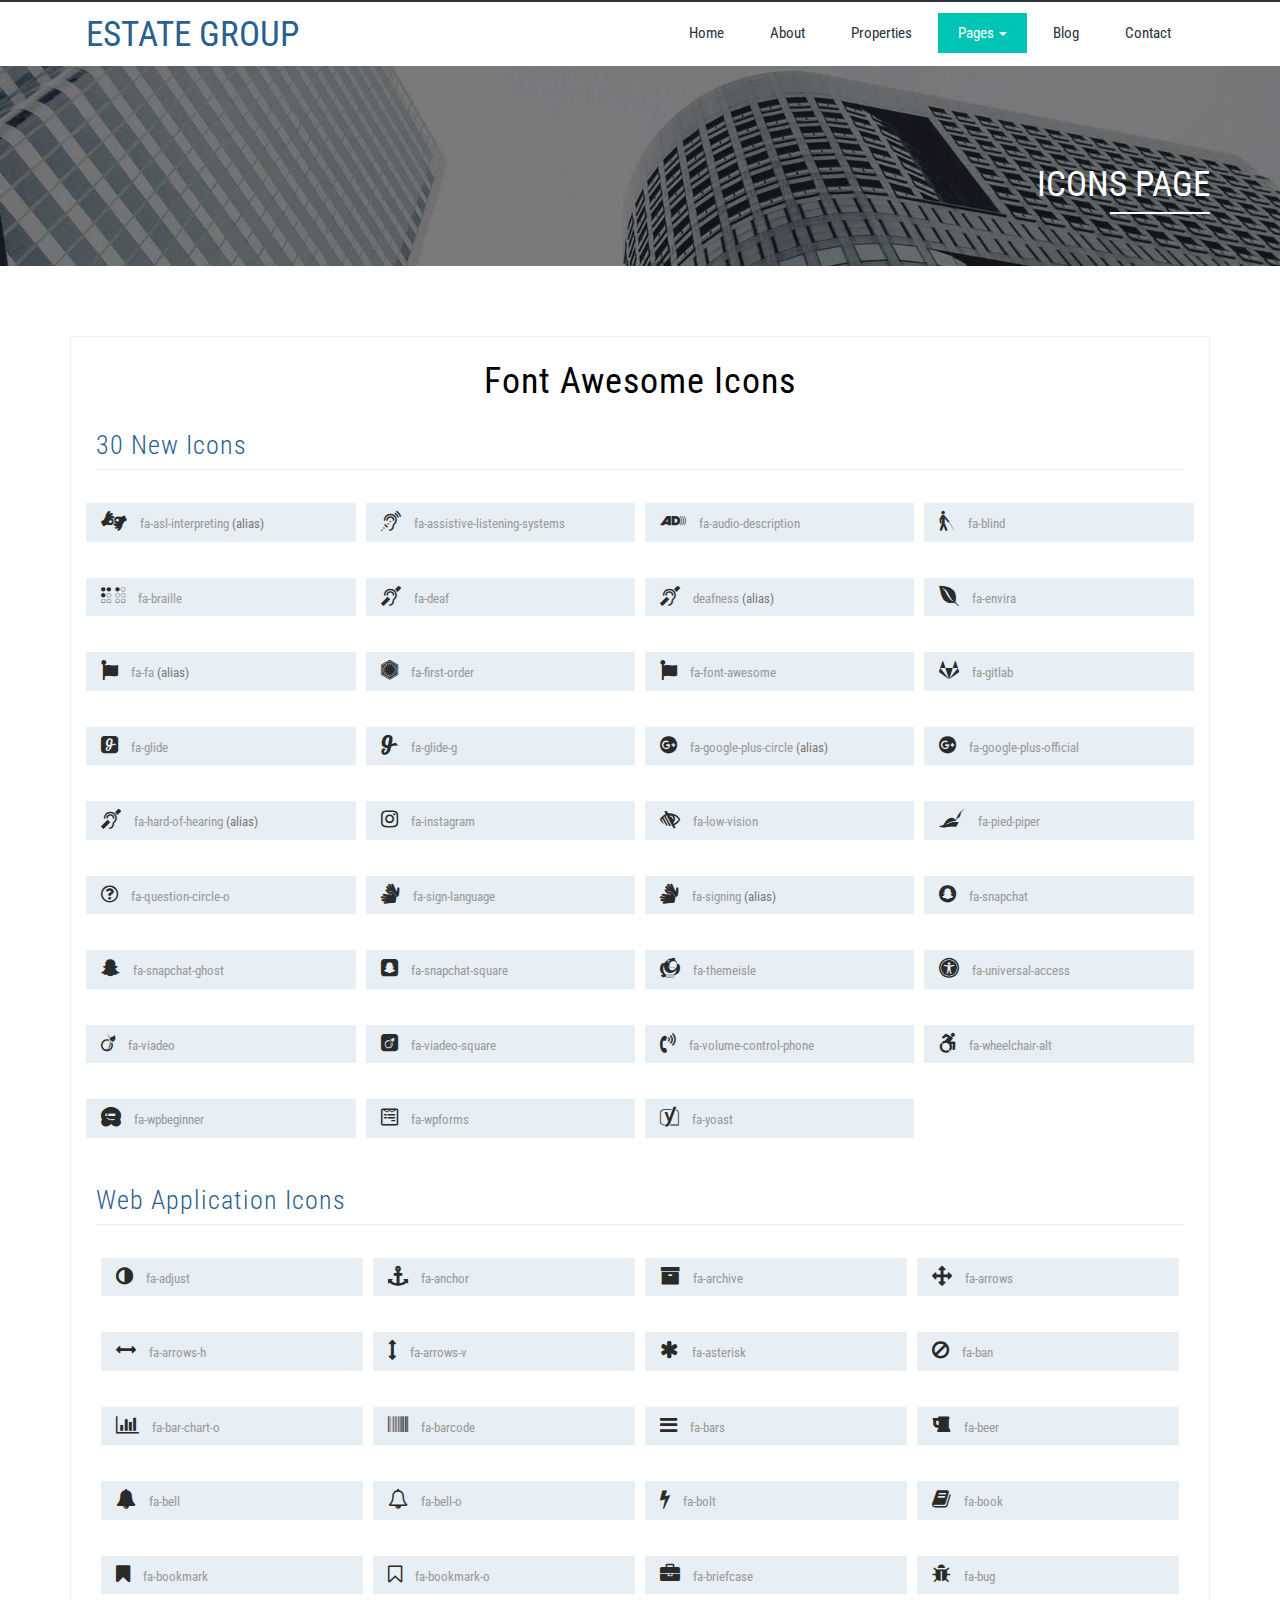
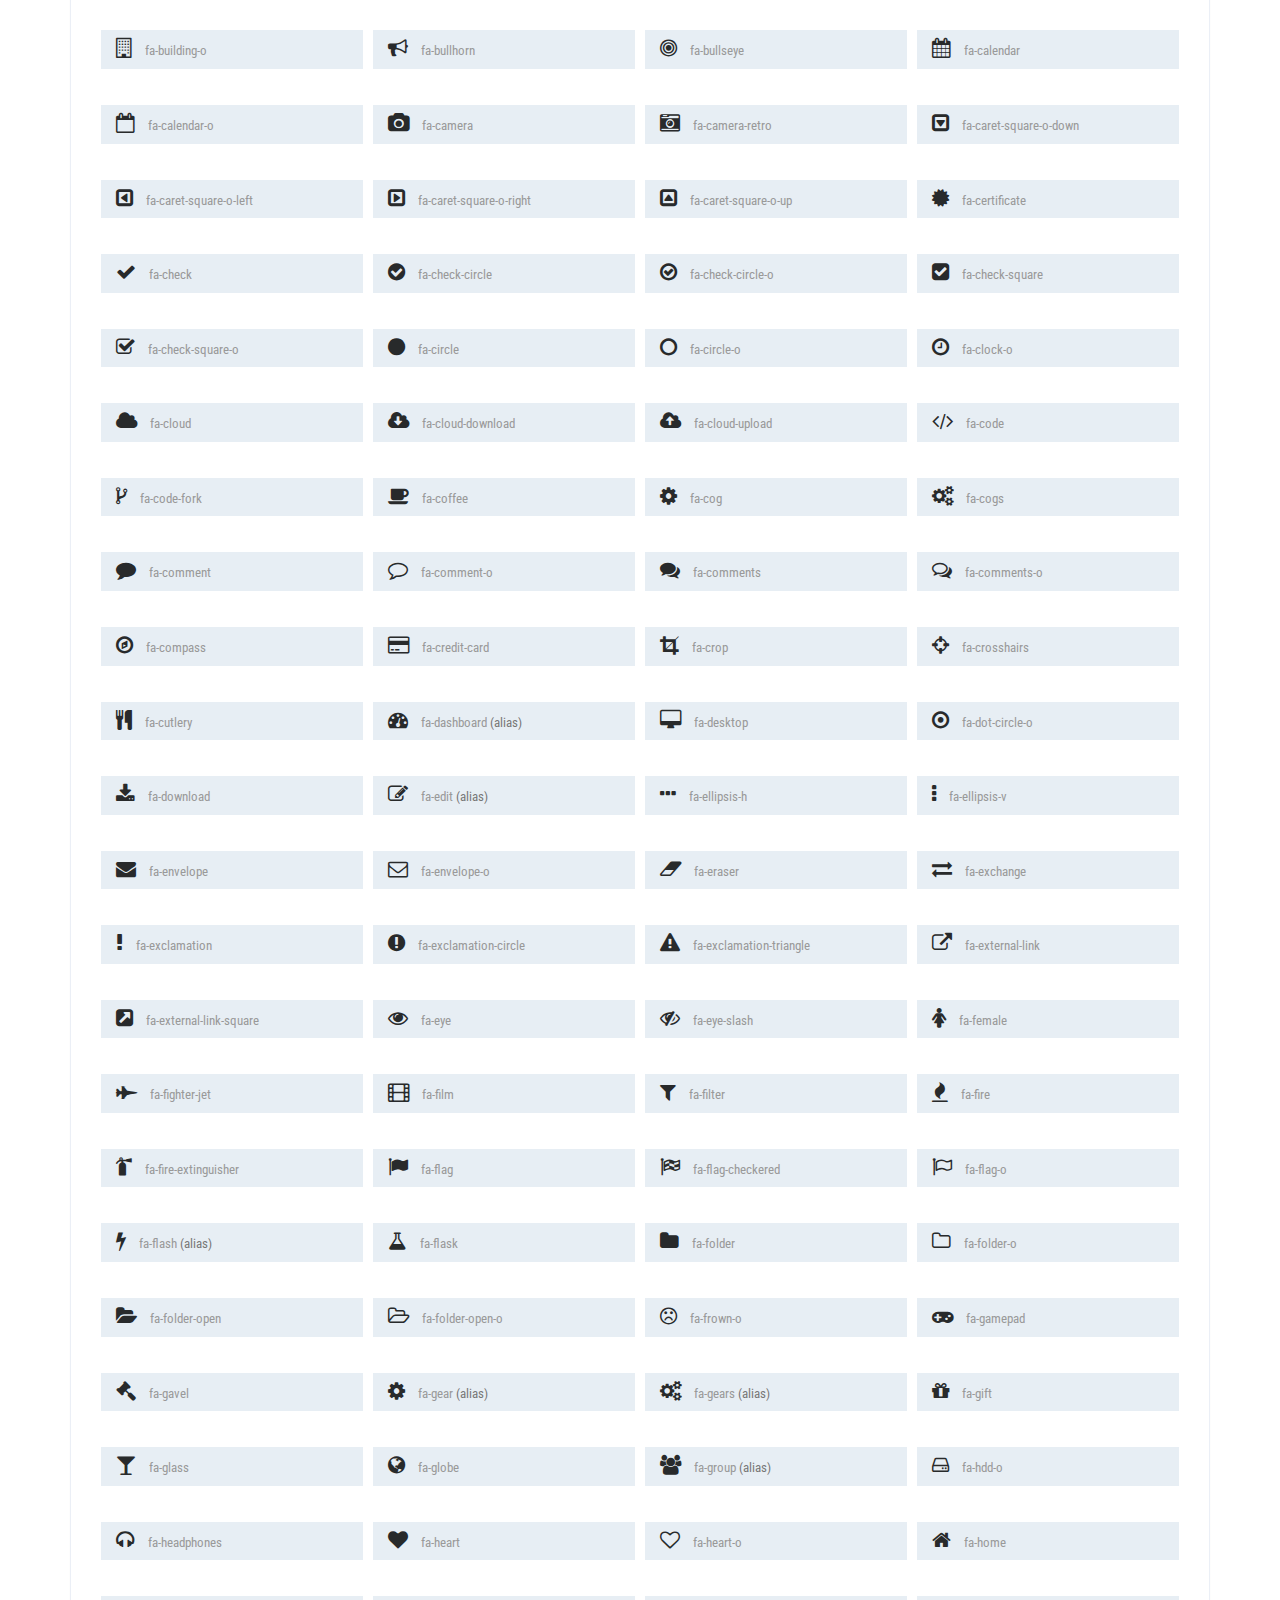
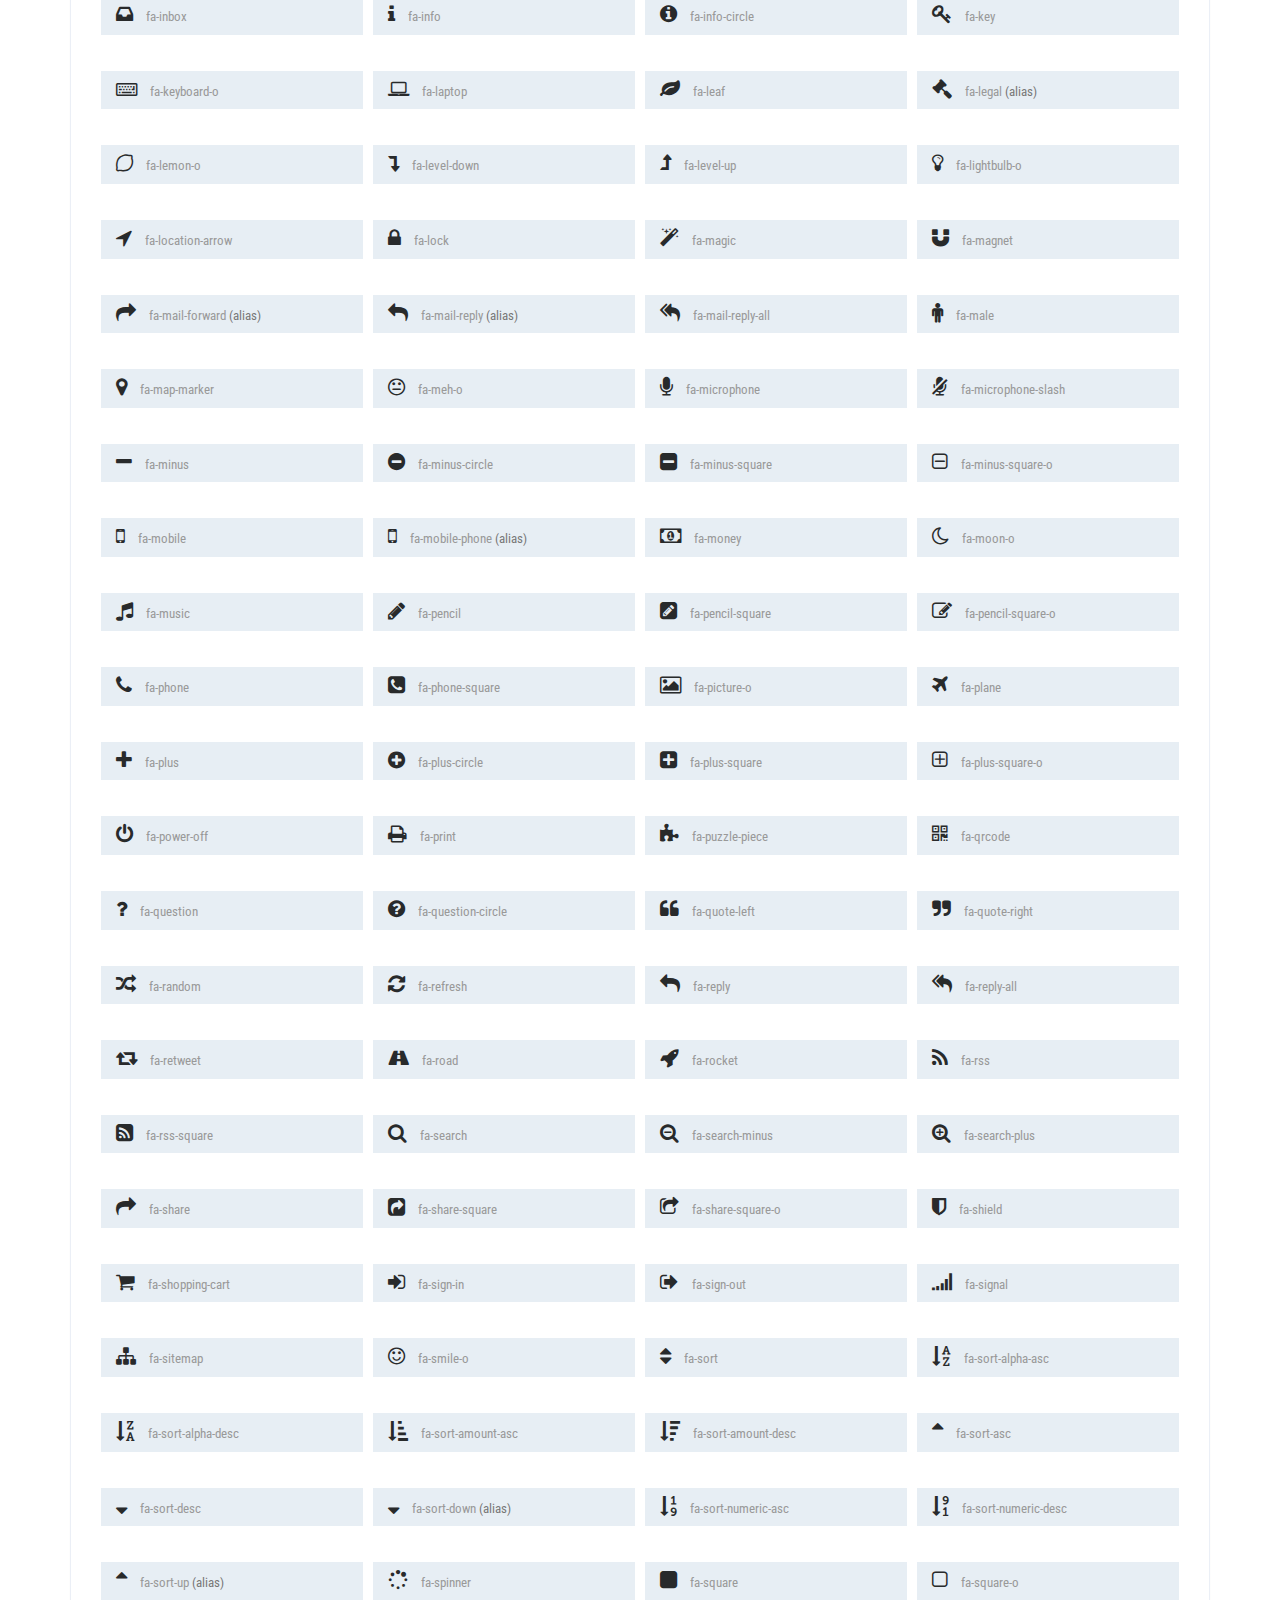
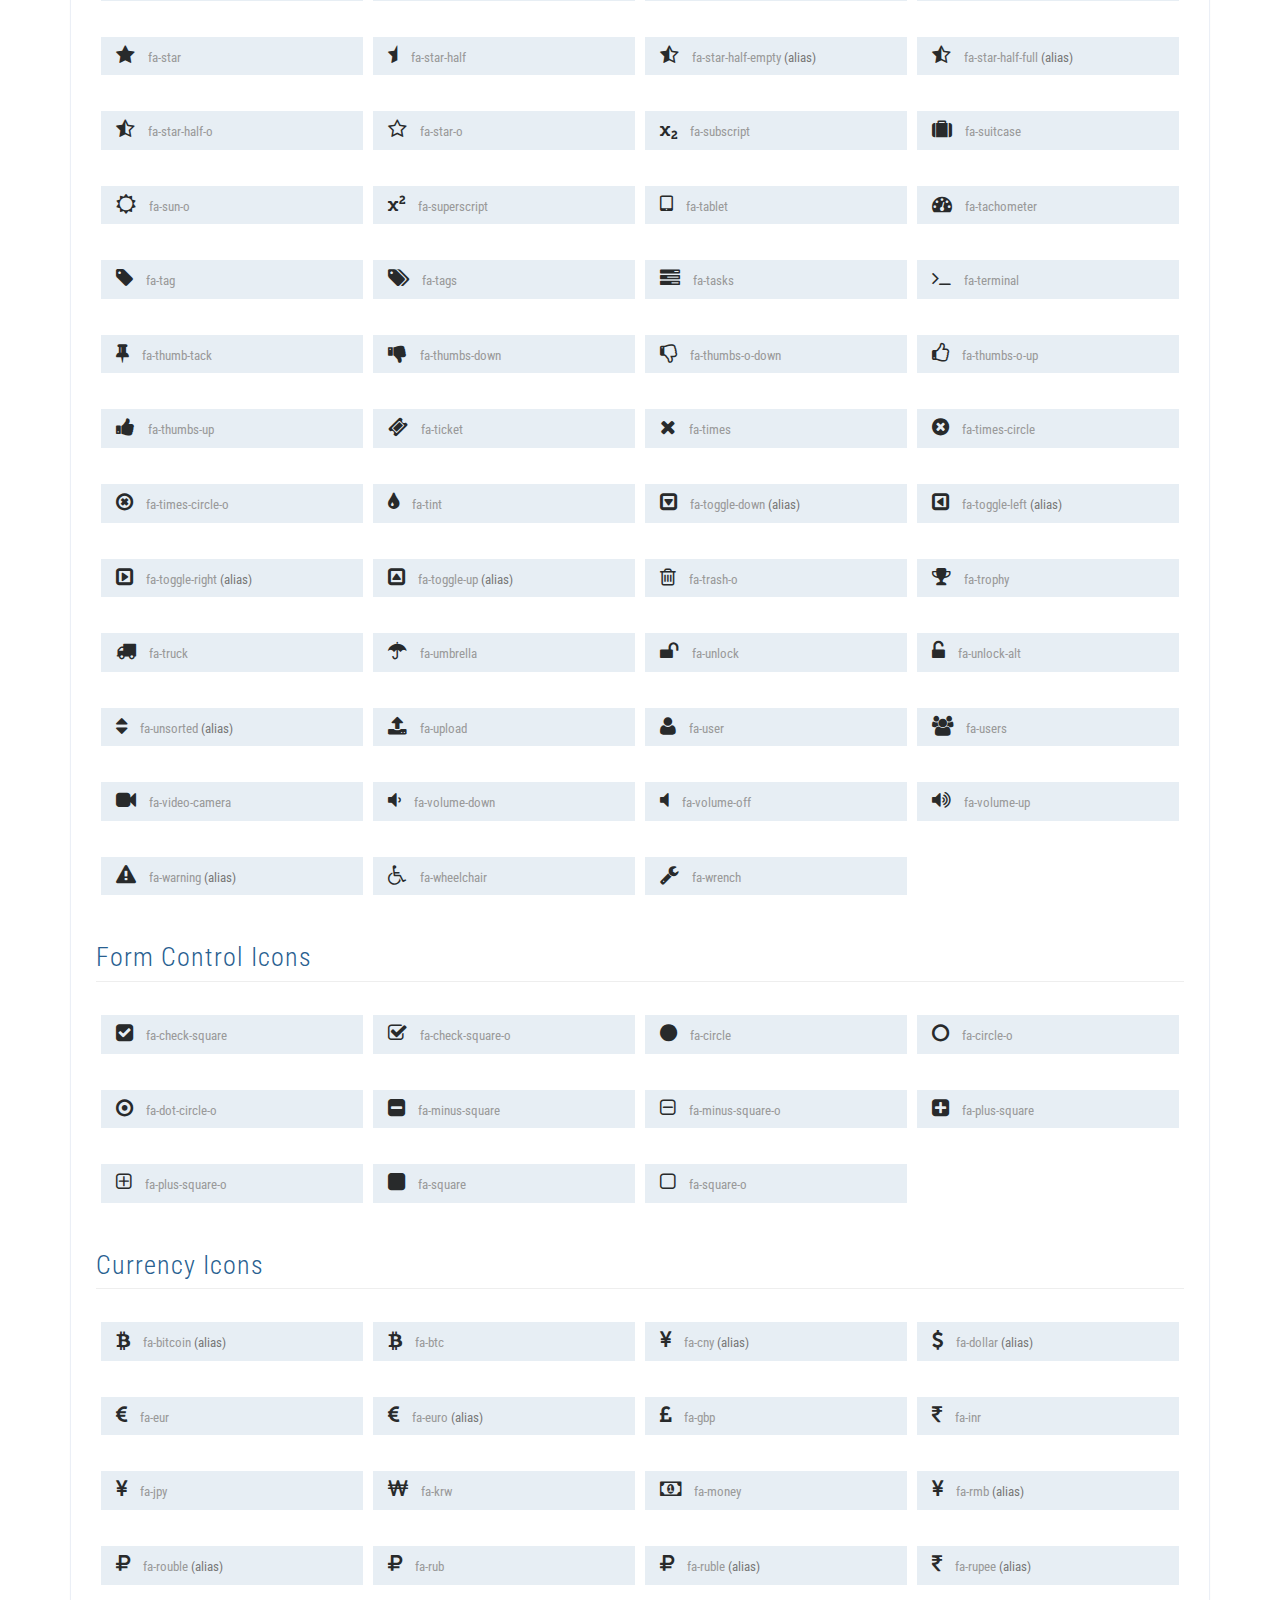
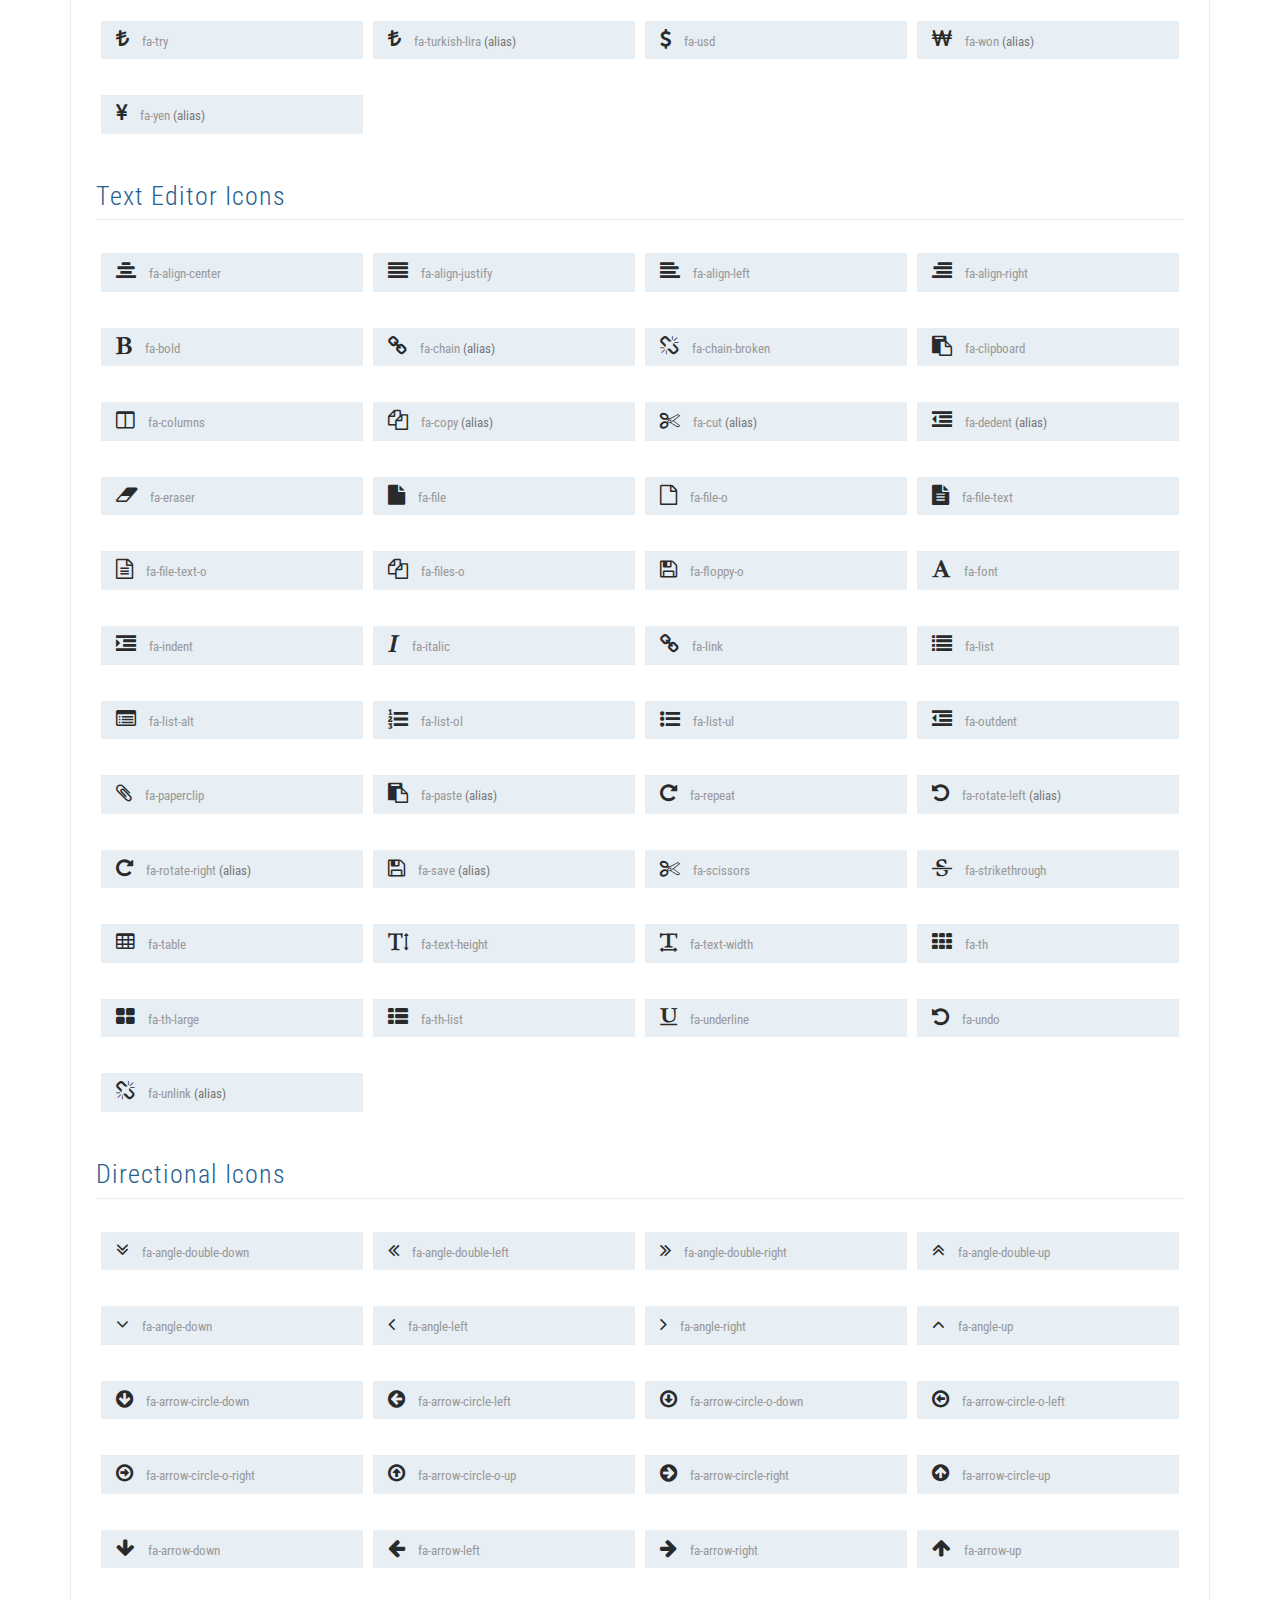
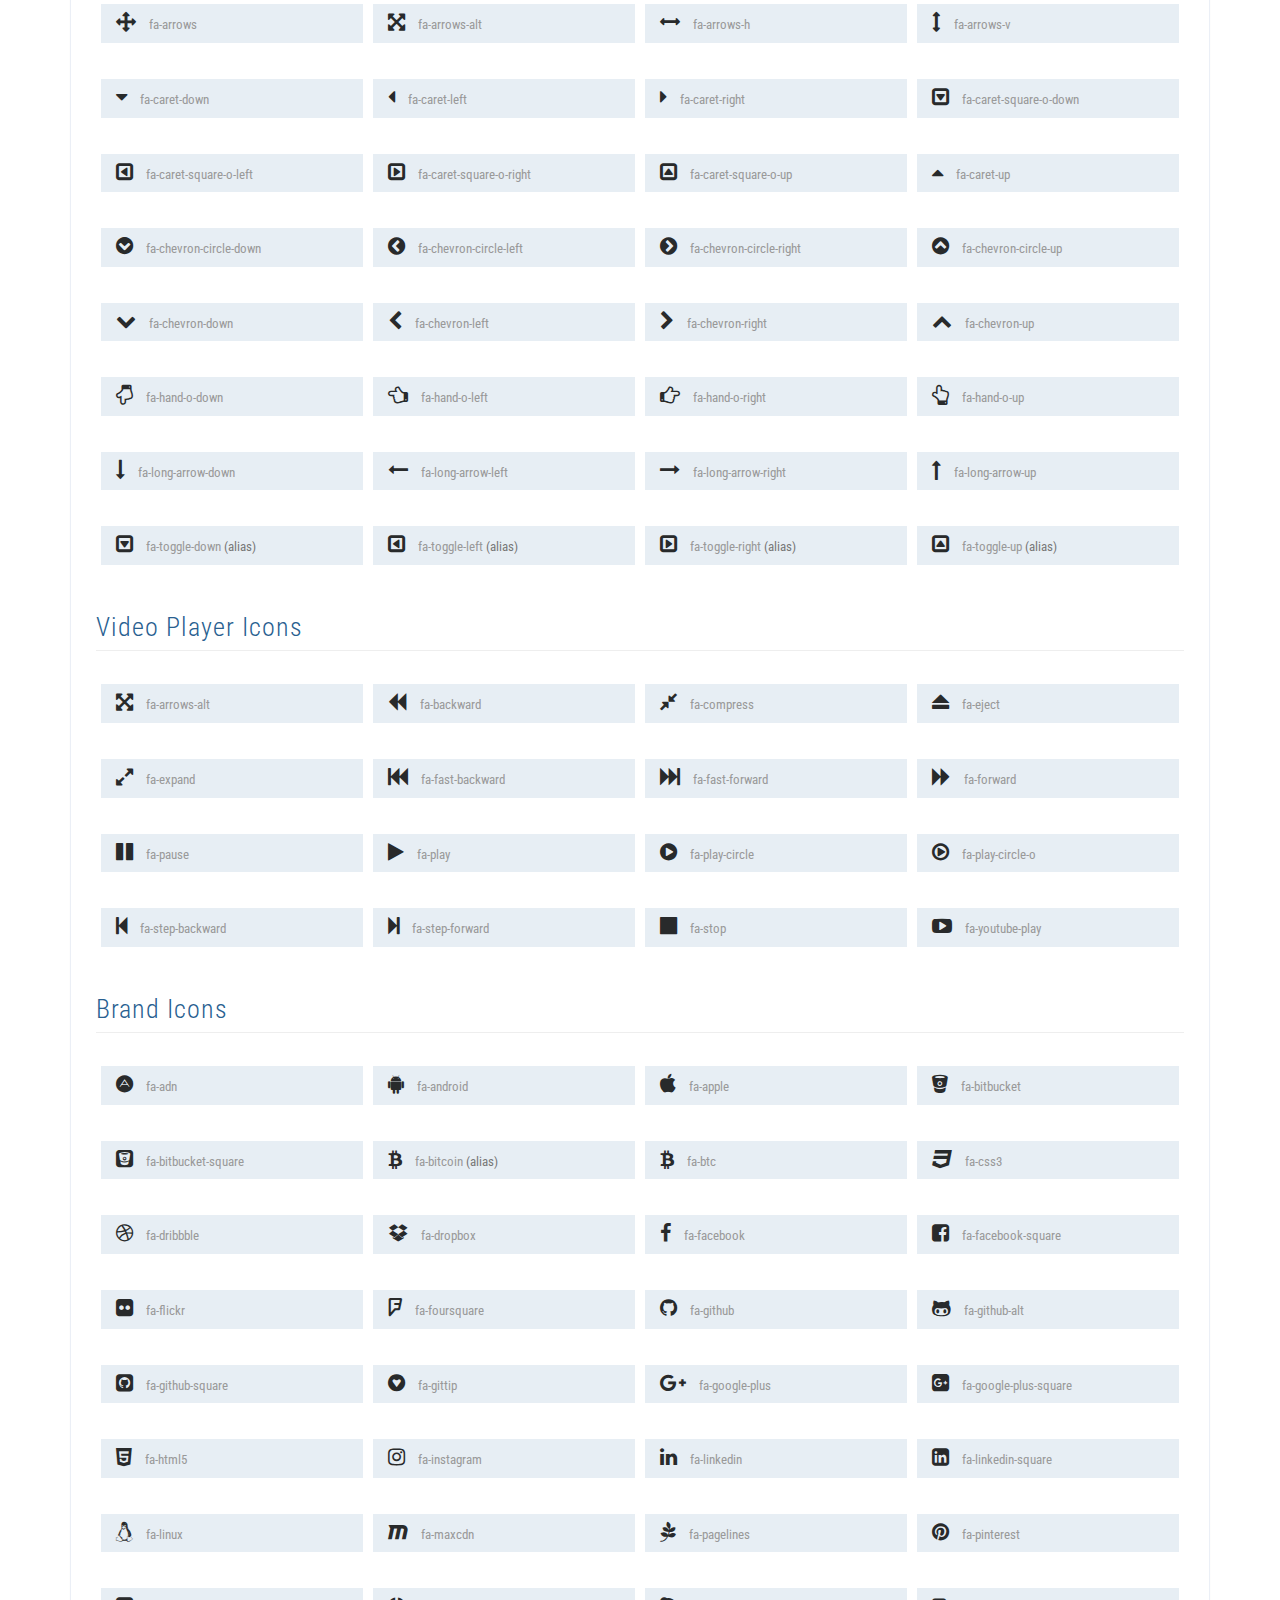
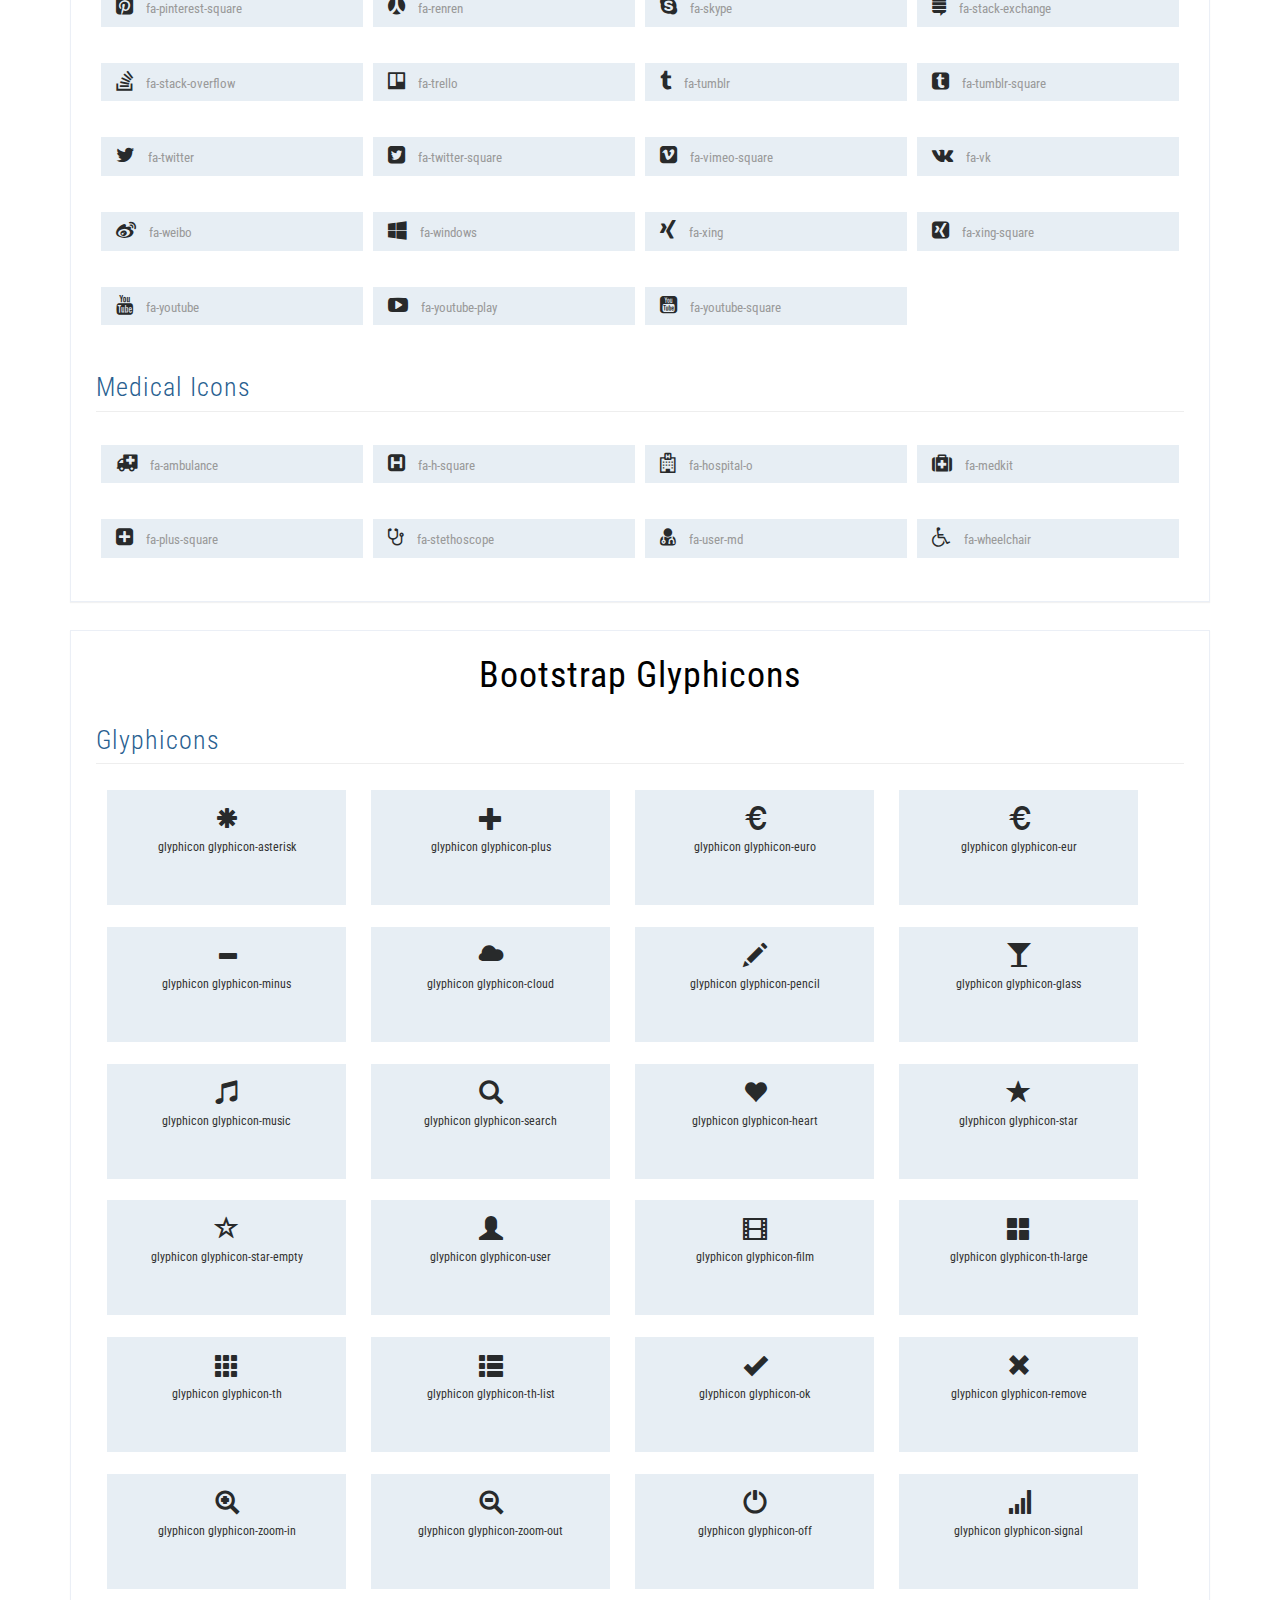
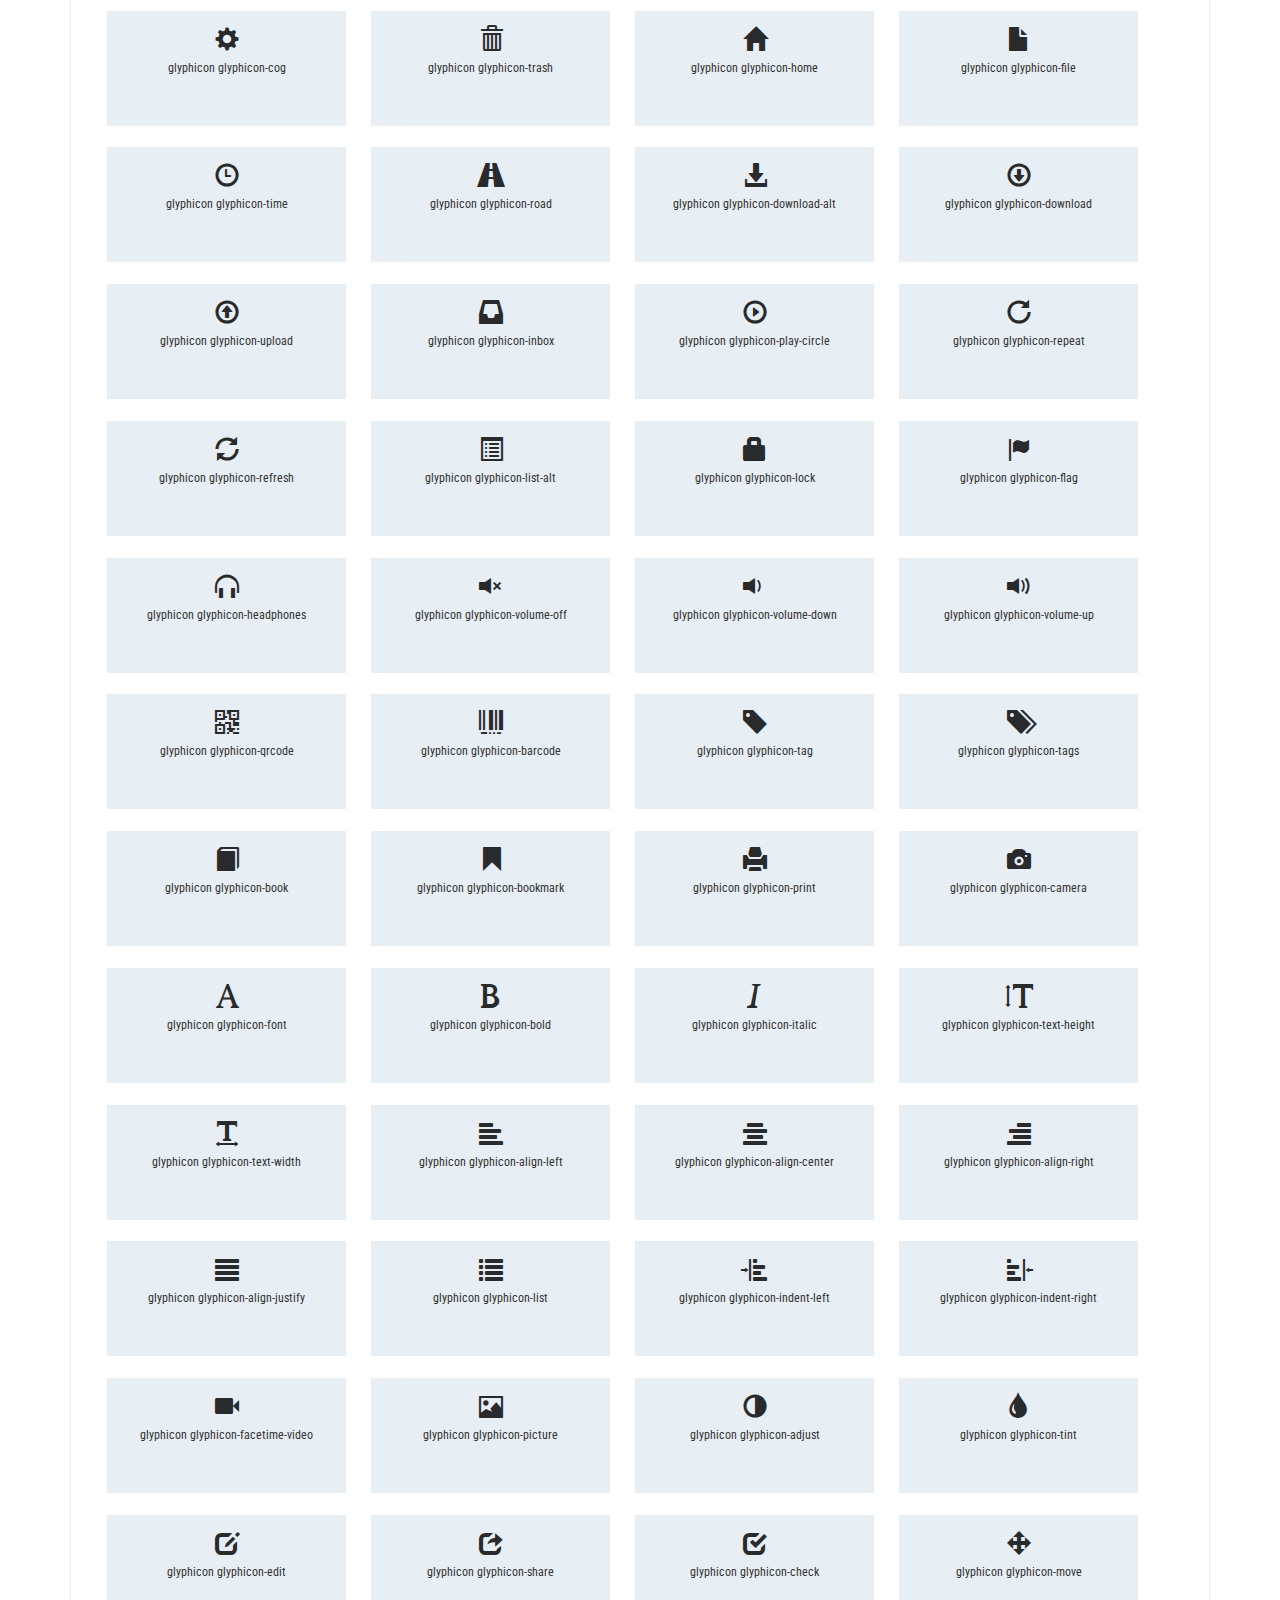
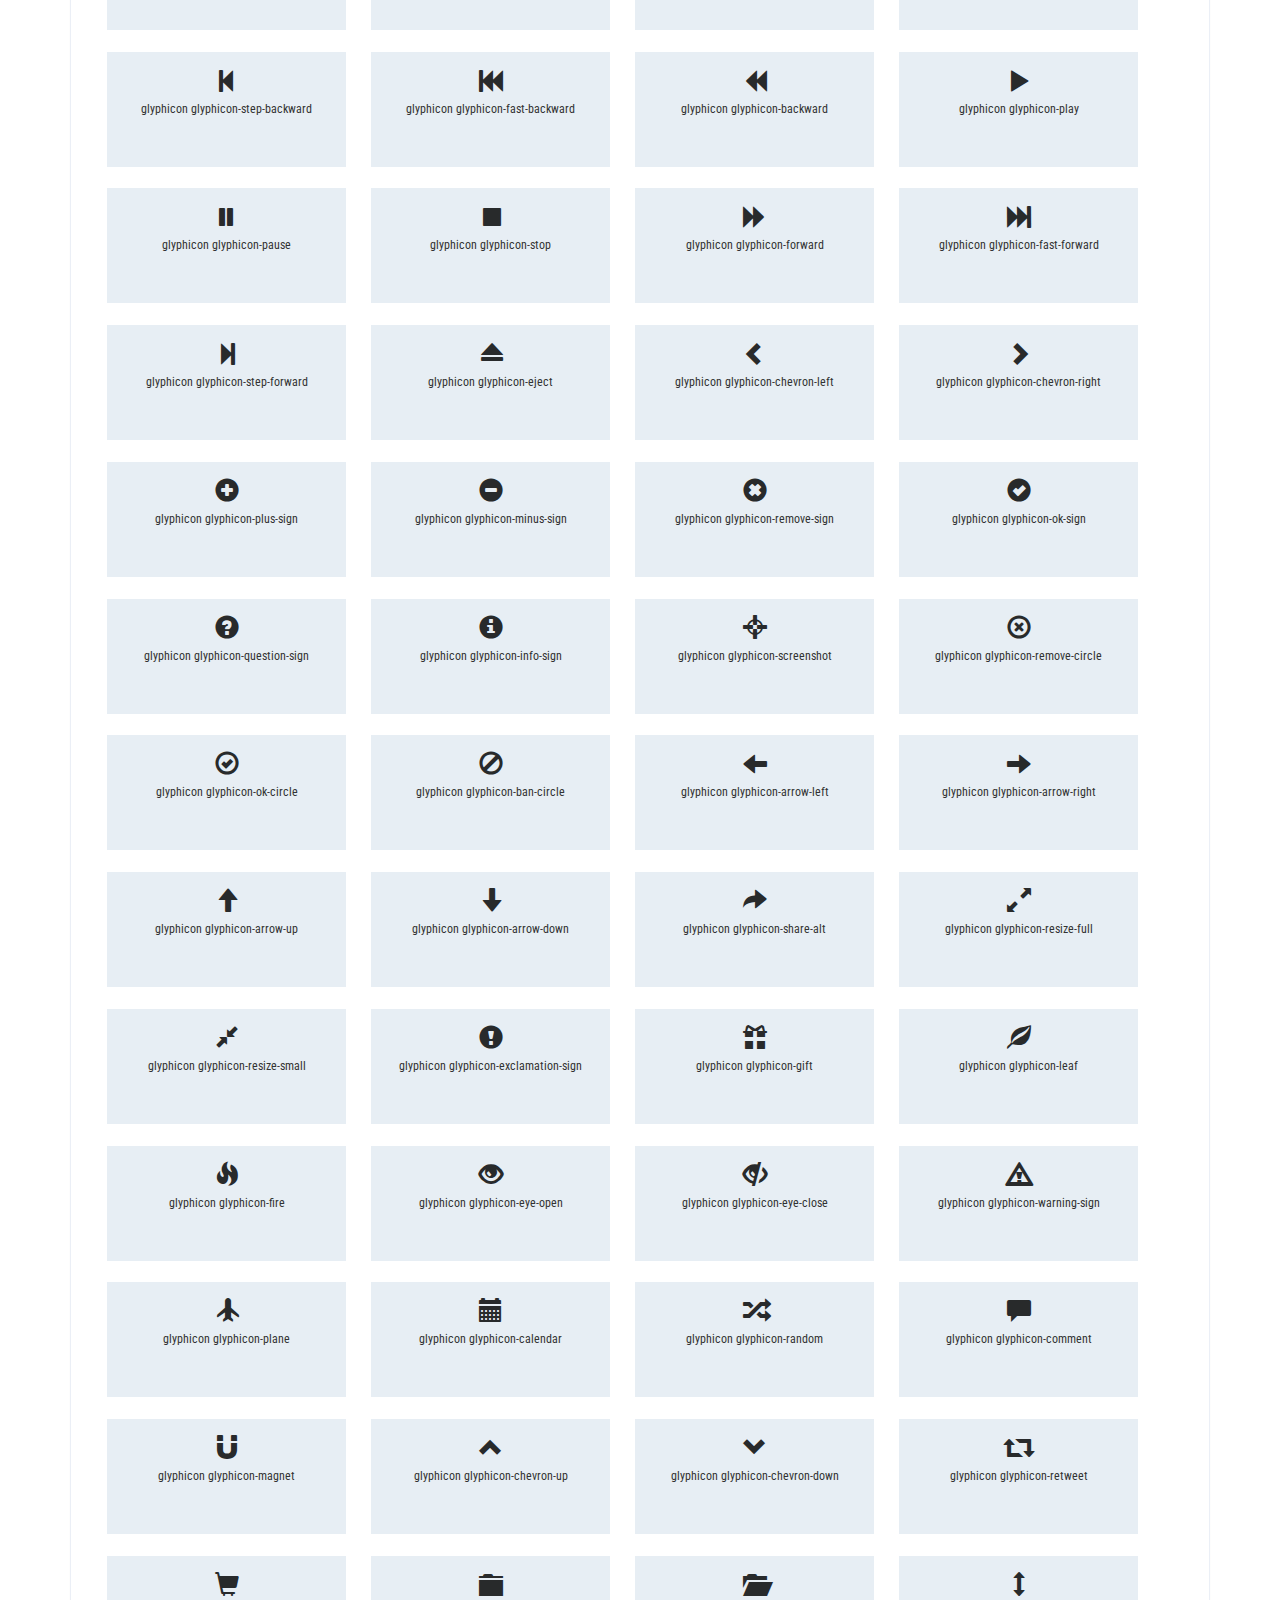
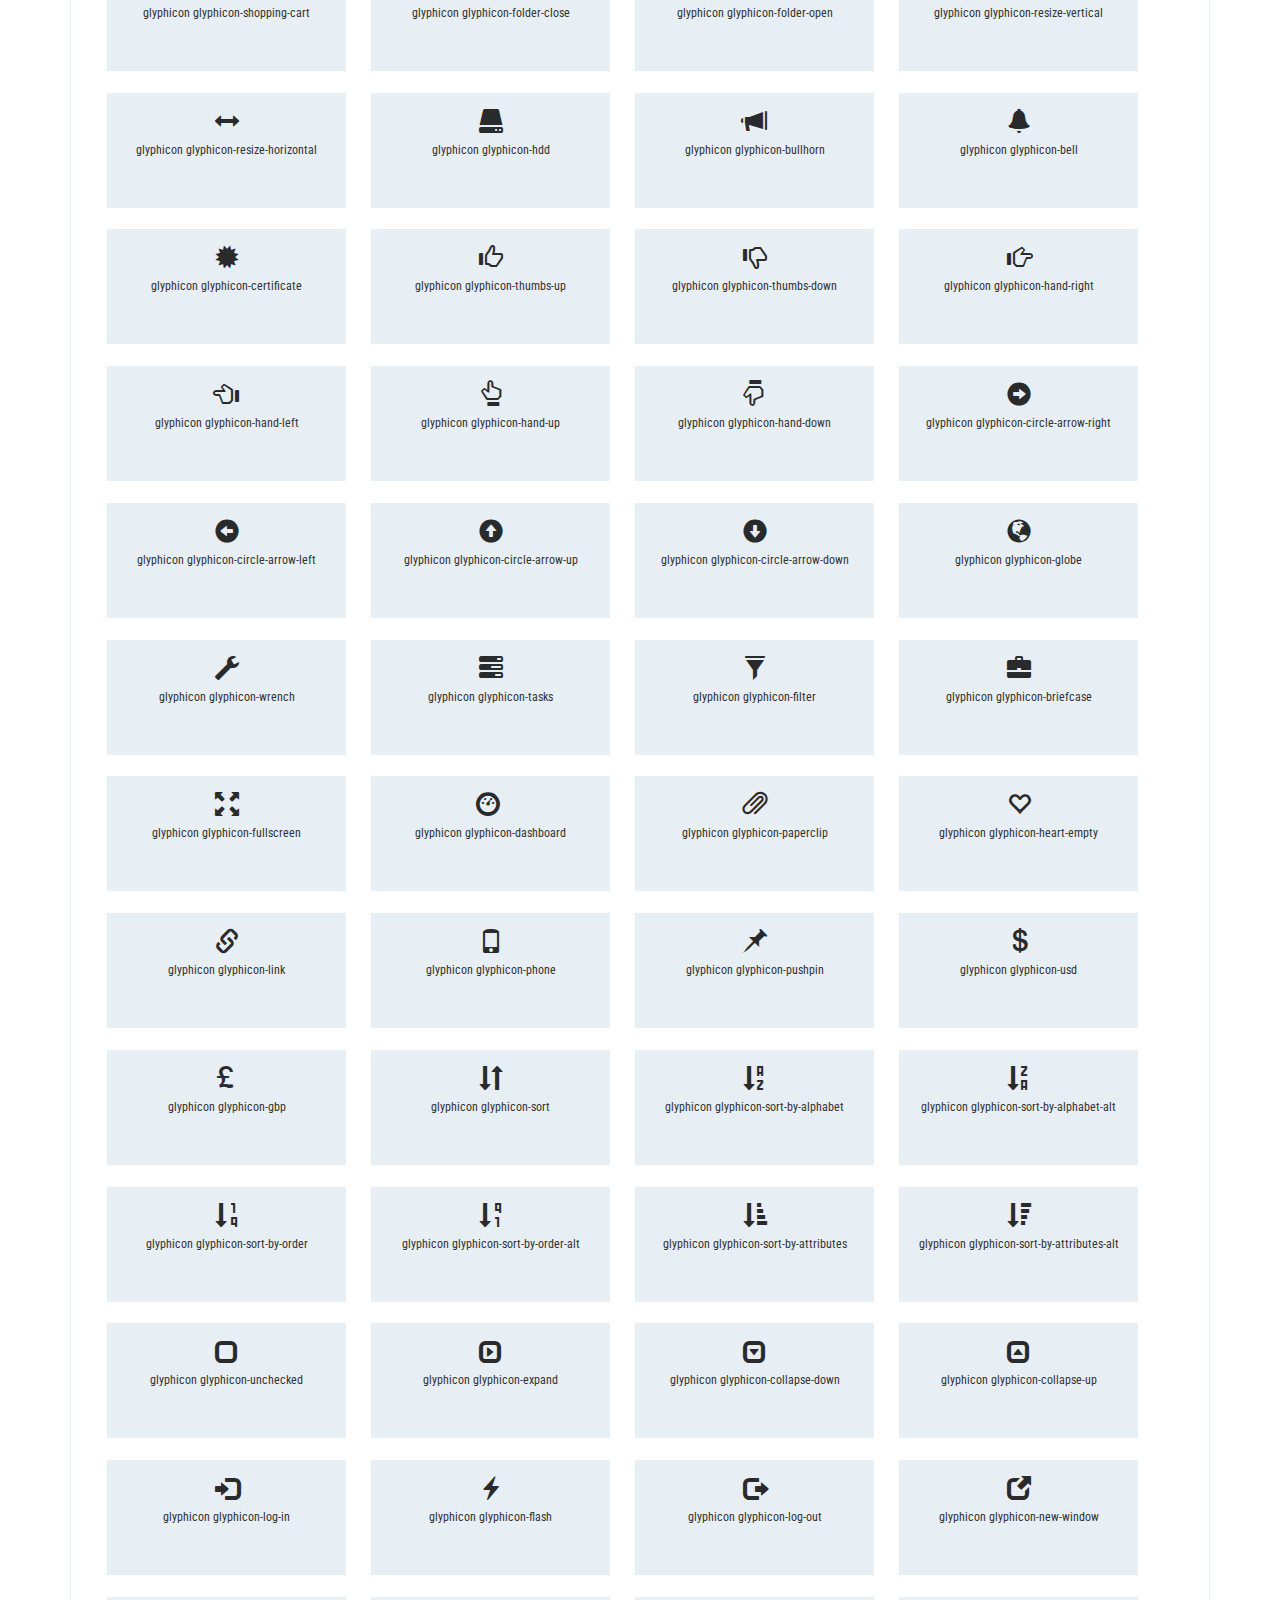
<file: icons.html>
<!--
Author: W3layouts
Author URL: http://w3layouts.com
License: Creative Commons Attribution 3.0 Unported
License URL: http://creativecommons.org/licenses/by/3.0/
-->
<!DOCTYPE html>
<html lang="en">
<head>
<title>Estate Group a Real Estate Category Bootstrap Responsive Website Template | Icons :: w3layouts</title>
<link href="css/bootstrap.css" type="text/css" rel="stylesheet" media="all"><!-- Bootstrap stylesheet -->
<link href="css/style.css" rel="stylesheet" type="text/css" media="all" /><!-- stylesheet -->
<link href="css/font-awesome.min.css" rel="stylesheet" type="text/css" media="all" /><!-- fontawesome -->  
<!-- meta tags -->
<meta name="viewport" content="width=device-width, initial-scale=1">
<meta http-equiv="Content-Type" content="text/html; charset=utf-8" />
<meta name="keywords" content="Estate Group Responsive web template, Bootstrap Web Templates, Flat Web Templates, Android Compatible web template, 
Smartphone Compatible web template, free webdesigns for Nokia, Samsung, LG, Sony Ericsson, Motorola web design" />
<script type="application/x-javascript"> addEventListener("load", function() { setTimeout(hideURLbar, 0); }, false); function hideURLbar(){ window.scrollTo(0,1); } </script>
<!-- //meta tags -->
<!--fonts-->
<link href="//fonts.googleapis.com/css?family=Roboto+Condensed" rel="stylesheet">
<link href="//fonts.googleapis.com/css?family=Open+Sans" rel="stylesheet">
<!--//fonts-->	
<script type="text/javascript" src="js/jquery-2.1.4.min.js"></script><!-- Required-js -->
<script src="js/bootstrap.min.js"></script><!-- jQuery (necessary for Bootstrap's JavaScript plugins) --> 
<script type="text/javascript" src="js/numscroller-1.0.js"></script>
<!-- here stars scrolling icon -->
			<script type="text/javascript">
				$(document).ready(function() {
					/*
						var defaults = {
						containerID: 'toTop', // fading element id
						containerHoverID: 'toTopHover', // fading element hover id
						scrollSpeed: 1200,
						easingType: 'linear' 
						};
					*/
										
					$().UItoTop({ easingType: 'easeOutQuart' });
										
					});
			</script>
			<!-- start-smoth-scrolling -->
			<script type="text/javascript" src="js/move-top.js"></script>
			<script type="text/javascript" src="js/easing.js"></script>
			<script type="text/javascript">
				jQuery(document).ready(function($) {
					$(".scroll").click(function(event){		
						event.preventDefault();
						$('html,body').animate({scrollTop:$(this.hash).offset().top},1000);
					});
				});
			</script>
			<!-- start-smoth-scrolling -->
		<!-- //here ends scrolling icon -->
</head>
<body>
	<!-- header -->
	<header>
		<div class="container">
			<!-- nav -->
			<nav class="navbar navbar-inverse">
			  <div class="container-fluid">
				<!-- Brand and toggle get grouped for better mobile display -->
				<div class="navbar-header">
				  <button type="button" class="navbar-toggle" data-toggle="collapse" data-target="#bs-example-navbar-collapse-1">
					<span class="sr-only">Toggle navigation</span>
					<span class="icon-bar"></span>
					<span class="icon-bar"></span>
					<span class="icon-bar"></span>
				  </button>
				<div class="logo">
					<h1><a href="index.html">Estate Group</a></h1>
				</div>	
				</div>

				<!-- Collect the nav links, forms, and other content for toggling -->
				<div class="collapse navbar-collapse" id="bs-example-navbar-collapse-1">
				  <ul class="nav navbar-nav">
					<li><a href="index.html">Home</a></li>
					<li><a href="about.html">About</a></li>
					<li><a href="properties.html">Properties</a></li>
					<li class="dropdown active">
					  <a href="#" class="dropdown-toggle" data-toggle="dropdown">Pages <b class="caret"></b></a>
					  <ul class="dropdown-menu">
						<li><a href="typography.html">Short Codes</a></li>
						<li><a href="icons.html">Icons Page</a></li>
					  </ul>
					</li>
					<li><a href="blog.html">Blog</a></li>
					<li><a href="contact.html">Contact</a></li>
				  </ul>
				</div>
				<!-- /.navbar-collapse -->
			  </div>
			  <!-- /.container-fluid -->
			</nav> 
			<script src="js/nav.js"></script><!-- nav-js --> 
			<!-- //nav -->
		</div>
	</header>
	<!-- //header -->
	<!-- breadcrumbs -->
	<div class="w3ls-inner-banner">
		<div class="container">
			<h2>Icons Page</h2>
			<label></label>
			<div class="clearfix"></div>
		</div>
	</div>
	<!-- //breadcrumbs -->
	
	<!-- main-content -->
	<div class="main-content">
		<!-- icons -->
	<div class="icons-page">
		<div class="container">
			<div class="grid_3 grid_4">
						<div class="icons">
							<h3 class="agileits-icons-title">Font Awesome Icons</h3>
							 <section id="new">
								  <h3 class="page-header page-header icon-subheading">30 New Icons </h3>							  

								  <div class="row fontawesome-icon-list">
									
									
									  <div class="icon-box col-md-3 col-sm-4 col-xs-6"><a class="agile-icon" href="#"><i class="fa fa-asl-interpreting" aria-hidden="true"></i> fa-asl-interpreting <span class="text-muted">(alias)</span></a></div>
									
									  <div class="icon-box col-md-3 col-sm-4 col-xs-6"><a class="agile-icon" href="#"><i class="fa fa-assistive-listening-systems" aria-hidden="true"></i> fa-assistive-listening-systems</a></div>
									
									  <div class="icon-box col-md-3 col-sm-4 col-xs-6"><a class="agile-icon" href="#"><i class="fa fa-audio-description" aria-hidden="true"></i> fa-audio-description</a></div>
									
									  <div class="icon-box col-md-3 col-sm-4 col-xs-6"><a class="agile-icon" href="#"><i class="fa fa-blind" aria-hidden="true"></i> fa-blind</a></div>
									
									  <div class="icon-box col-md-3 col-sm-4 col-xs-6"><a class="agile-icon" href="#"><i class="fa fa-braille" aria-hidden="true"></i> fa-braille</a></div>
									
									  <div class="icon-box col-md-3 col-sm-4 col-xs-6"><a class="agile-icon" href="#"><i class="fa fa-deaf" aria-hidden="true"></i> fa-deaf</a></div>
									
									  <div class="icon-box col-md-3 col-sm-4 col-xs-6"><a class="agile-icon" href="#"><i class="fa fa-deafness" aria-hidden="true"></i> deafness <span class="text-muted">(alias)</span></a></div>
									
									  <div class="icon-box col-md-3 col-sm-4 col-xs-6"><a class="agile-icon" href="#"><i class="fa fa-envira" aria-hidden="true"></i> fa-envira</a></div>
									
									  <div class="icon-box col-md-3 col-sm-4 col-xs-6"><a class="agile-icon" href="#"><i class="fa fa-fa" aria-hidden="true"></i> fa-fa <span class="text-muted">(alias)</span></a></div>
									
									  <div class="icon-box col-md-3 col-sm-4 col-xs-6"><a class="agile-icon" href="#"><i class="fa fa-first-order" aria-hidden="true"></i> fa-first-order</a></div>
									
									  <div class="icon-box col-md-3 col-sm-4 col-xs-6"><a class="agile-icon" href="#"><i class="fa fa-font-awesome" aria-hidden="true"></i> fa-font-awesome</a></div>
									
									  <div class="icon-box col-md-3 col-sm-4 col-xs-6"><a class="agile-icon" href="#"><i class="fa fa-gitlab" aria-hidden="true"></i> fa-gitlab</a></div>
									
									  <div class="icon-box col-md-3 col-sm-4 col-xs-6"><a class="agile-icon" href="#"><i class="fa fa-glide" aria-hidden="true"></i> fa-glide</a></div>
									
									  <div class="icon-box col-md-3 col-sm-4 col-xs-6"><a class="agile-icon" href="#"><i class="fa fa-glide-g" aria-hidden="true"></i> fa-glide-g</a></div>
									
									  <div class="icon-box col-md-3 col-sm-4 col-xs-6"><a class="agile-icon" href="#"><i class="fa fa-google-plus-circle" aria-hidden="true"></i> fa-google-plus-circle <span class="text-muted">(alias)</span></a></div>
									
									  <div class="icon-box col-md-3 col-sm-4 col-xs-6"><a class="agile-icon" href="#"><i class="fa fa-google-plus-official" aria-hidden="true"></i> fa-google-plus-official</a></div>
									
									  <div class="icon-box col-md-3 col-sm-4 col-xs-6"><a class="agile-icon" href="#"><i class="fa fa-hard-of-hearing" aria-hidden="true"></i> fa-hard-of-hearing <span class="text-muted">(alias)</span></a></div>
									
									  <div class="icon-box col-md-3 col-sm-4 col-xs-6"><a class="agile-icon" href="#"><i class="fa fa-instagram" aria-hidden="true"></i> fa-instagram</a></div>
									
									  <div class="icon-box col-md-3 col-sm-4 col-xs-6"><a class="agile-icon" href="#"><i class="fa fa-low-vision" aria-hidden="true"></i> fa-low-vision</a></div>
									
									  <div class="icon-box col-md-3 col-sm-4 col-xs-6"><a class="agile-icon" href="#"><i class="fa fa-pied-piper" aria-hidden="true"></i> fa-pied-piper</a></div>
									
									  <div class="icon-box col-md-3 col-sm-4 col-xs-6"><a class="agile-icon" href="#"><i class="fa fa-question-circle-o" aria-hidden="true"></i> fa-question-circle-o</a></div>
									
									  <div class="icon-box col-md-3 col-sm-4 col-xs-6"><a class="agile-icon" href="#"><i class="fa fa-sign-language" aria-hidden="true"></i> fa-sign-language</a></div>
									
									  <div class="icon-box col-md-3 col-sm-4 col-xs-6"><a class="agile-icon" href="#"><i class="fa fa-signing" aria-hidden="true"></i> fa-signing <span class="text-muted">(alias)</span></a></div>
									
									  <div class="icon-box col-md-3 col-sm-4 col-xs-6"><a class="agile-icon" href="#"><i class="fa fa-snapchat" aria-hidden="true"></i> fa-snapchat</a></div>
									
									  <div class="icon-box col-md-3 col-sm-4 col-xs-6"><a class="agile-icon" href="#"><i class="fa fa-snapchat-ghost" aria-hidden="true"></i> fa-snapchat-ghost</a></div>
									
									  <div class="icon-box col-md-3 col-sm-4 col-xs-6"><a class="agile-icon" href="#"><i class="fa fa-snapchat-square" aria-hidden="true"></i> fa-snapchat-square</a></div>
									
									  <div class="icon-box col-md-3 col-sm-4 col-xs-6"><a class="agile-icon" href="#"><i class="fa fa-themeisle" aria-hidden="true"></i> fa-themeisle</a></div>
									
									  <div class="icon-box col-md-3 col-sm-4 col-xs-6"><a class="agile-icon" href="#"><i class="fa fa-universal-access" aria-hidden="true"></i> fa-universal-access</a></div>
									
									  <div class="icon-box col-md-3 col-sm-4 col-xs-6"><a class="agile-icon" href="#"><i class="fa fa-viadeo" aria-hidden="true"></i> fa-viadeo</a></div>
									
									  <div class="icon-box col-md-3 col-sm-4 col-xs-6"><a class="agile-icon" href="#"><i class="fa fa-viadeo-square" aria-hidden="true"></i> fa-viadeo-square</a></div>
									
									  <div class="icon-box col-md-3 col-sm-4 col-xs-6"><a class="agile-icon" href="#"><i class="fa fa-volume-control-phone" aria-hidden="true"></i> fa-volume-control-phone</a></div>
									
									  <div class="icon-box col-md-3 col-sm-4 col-xs-6"><a class="agile-icon" href="#"><i class="fa fa-wheelchair-alt" aria-hidden="true"></i> fa-wheelchair-alt</a></div>
									
									  <div class="icon-box col-md-3 col-sm-4 col-xs-6"><a class="agile-icon" href="#"><i class="fa fa-wpbeginner" aria-hidden="true"></i> fa-wpbeginner</a></div>
									
									  <div class="icon-box col-md-3 col-sm-4 col-xs-6"><a class="agile-icon" href="#"><i class="fa fa-wpforms" aria-hidden="true"></i> fa-wpforms</a></div>
									
									  <div class="icon-box col-md-3 col-sm-4 col-xs-6"><a class="agile-icon" href="#"><i class="fa fa-yoast" aria-hidden="true"></i> fa-yoast</a></div>
									
								  </div>

								</section>
							<div class="section group">
									<div class="box"> 
										<div class="title ">
											<h3 class="page-header icon-subheading">Web Application Icons</h3>
										</div>
										<div class="box_content"> 
											<div class="fontawesome-icon-list"> 
												<div class="icon-box col-md-3 col-sm-4 col-xs-6"><a class="agile-icon" href="#"><i class="fa fa-adjust"></i> fa-adjust</a></div>
										
												<div class="icon-box col-md-3 col-sm-4 col-xs-6"><a class="agile-icon" href="#"><i class="fa fa-anchor"></i> fa-anchor</a></div>
										
												<div class="icon-box col-md-3 col-sm-4 col-xs-6"><a class="agile-icon" href="#"><i class="fa fa-archive"></i> fa-archive</a></div>
										
												<div class="icon-box col-md-3 col-sm-4 col-xs-6"><a class="agile-icon" href="#"><i class="fa fa-arrows"></i> fa-arrows</a></div>
										
												<div class="icon-box col-md-3 col-sm-4 col-xs-6"><a class="agile-icon" href="#"><i class="fa fa-arrows-h"></i> fa-arrows-h</a></div>
										
												<div class="icon-box col-md-3 col-sm-4 col-xs-6"><a class="agile-icon" href="#"><i class="fa fa-arrows-v"></i> fa-arrows-v</a></div>
										
												<div class="icon-box col-md-3 col-sm-4 col-xs-6"><a class="agile-icon" href="#"><i class="fa fa-asterisk"></i> fa-asterisk</a></div>
										
												<div class="icon-box col-md-3 col-sm-4 col-xs-6"><a class="agile-icon" href="#"><i class="fa fa-ban"></i> fa-ban</a></div>
										
												<div class="icon-box col-md-3 col-sm-4 col-xs-6"><a class="agile-icon" href="#"><i class="fa fa-bar-chart-o"></i> fa-bar-chart-o</a></div>
										
												<div class="icon-box col-md-3 col-sm-4 col-xs-6"><a class="agile-icon" href="#"><i class="fa fa-barcode"></i> fa-barcode</a></div>
										
												<div class="icon-box col-md-3 col-sm-4 col-xs-6"><a class="agile-icon" href="#"><i class="fa fa-bars"></i> fa-bars</a></div>
										
												<div class="icon-box col-md-3 col-sm-4 col-xs-6"><a class="agile-icon" href="#"><i class="fa fa-beer"></i> fa-beer</a></div>
										
												<div class="icon-box col-md-3 col-sm-4 col-xs-6"><a class="agile-icon" href="#"><i class="fa fa-bell"></i> fa-bell</a></div>
										
												<div class="icon-box col-md-3 col-sm-4 col-xs-6"><a class="agile-icon" href="#"><i class="fa fa-bell-o"></i> fa-bell-o</a></div>
										
												<div class="icon-box col-md-3 col-sm-4 col-xs-6"><a class="agile-icon" href="#"><i class="fa fa-bolt"></i> fa-bolt</a></div>
										
												<div class="icon-box col-md-3 col-sm-4 col-xs-6"><a class="agile-icon" href="#"><i class="fa fa-book"></i> fa-book</a></div>
										
												<div class="icon-box col-md-3 col-sm-4 col-xs-6"><a class="agile-icon" href="#"><i class="fa fa-bookmark"></i> fa-bookmark</a></div>
										
												<div class="icon-box col-md-3 col-sm-4 col-xs-6"><a class="agile-icon" href="#"><i class="fa fa-bookmark-o"></i> fa-bookmark-o</a></div>
										
												<div class="icon-box col-md-3 col-sm-4 col-xs-6"><a class="agile-icon" href="#"><i class="fa fa-briefcase"></i> fa-briefcase</a></div>
										
												<div class="icon-box col-md-3 col-sm-4 col-xs-6"><a class="agile-icon" href="#"><i class="fa fa-bug"></i> fa-bug</a></div>
										
												<div class="icon-box col-md-3 col-sm-4 col-xs-6"><a class="agile-icon" href="#"><i class="fa fa-building-o"></i> fa-building-o</a></div>
										
												<div class="icon-box col-md-3 col-sm-4 col-xs-6"><a class="agile-icon" href="#"><i class="fa fa-bullhorn"></i> fa-bullhorn</a></div>
										
												<div class="icon-box col-md-3 col-sm-4 col-xs-6"><a class="agile-icon" href="#"><i class="fa fa-bullseye"></i> fa-bullseye</a></div>
										
												<div class="icon-box col-md-3 col-sm-4 col-xs-6"><a class="agile-icon" href="#"><i class="fa fa-calendar"></i> fa-calendar</a></div>
										
												<div class="icon-box col-md-3 col-sm-4 col-xs-6"><a class="agile-icon" href="#"><i class="fa fa-calendar-o"></i> fa-calendar-o</a></div>
										
												<div class="icon-box col-md-3 col-sm-4 col-xs-6"><a class="agile-icon" href="#"><i class="fa fa-camera"></i> fa-camera</a></div>
										
												<div class="icon-box col-md-3 col-sm-4 col-xs-6"><a class="agile-icon" href="#"><i class="fa fa-camera-retro"></i> fa-camera-retro</a></div>
										
												<div class="icon-box col-md-3 col-sm-4 col-xs-6"><a class="agile-icon" href="#"><i class="fa fa-caret-square-o-down"></i> fa-caret-square-o-down</a></div>
										
												<div class="icon-box col-md-3 col-sm-4 col-xs-6"><a class="agile-icon" href="#"><i class="fa fa-caret-square-o-left"></i> fa-caret-square-o-left</a></div>
										
												<div class="icon-box col-md-3 col-sm-4 col-xs-6"><a class="agile-icon" href="#"><i class="fa fa-caret-square-o-right"></i> fa-caret-square-o-right</a></div>
										
												<div class="icon-box col-md-3 col-sm-4 col-xs-6"><a class="agile-icon" href="#"><i class="fa fa-caret-square-o-up"></i> fa-caret-square-o-up</a></div>
										
												<div class="icon-box col-md-3 col-sm-4 col-xs-6"><a class="agile-icon" href="#"><i class="fa fa-certificate"></i> fa-certificate</a></div>
										
												<div class="icon-box col-md-3 col-sm-4 col-xs-6"><a class="agile-icon" href="#"><i class="fa fa-check"></i> fa-check</a></div>
										
												<div class="icon-box col-md-3 col-sm-4 col-xs-6"><a class="agile-icon" href="#"><i class="fa fa-check-circle"></i> fa-check-circle</a></div>
										
												<div class="icon-box col-md-3 col-sm-4 col-xs-6"><a class="agile-icon" href="#"><i class="fa fa-check-circle-o"></i> fa-check-circle-o</a></div>
										
												<div class="icon-box col-md-3 col-sm-4 col-xs-6"><a class="agile-icon" href="#"><i class="fa fa-check-square"></i> fa-check-square</a></div>
										
												<div class="icon-box col-md-3 col-sm-4 col-xs-6"><a class="agile-icon" href="#"><i class="fa fa-check-square-o"></i> fa-check-square-o</a></div>
										
												<div class="icon-box col-md-3 col-sm-4 col-xs-6"><a class="agile-icon" href="#"><i class="fa fa-circle"></i> fa-circle</a></div>
										
												<div class="icon-box col-md-3 col-sm-4 col-xs-6"><a class="agile-icon" href="#"><i class="fa fa-circle-o"></i> fa-circle-o</a></div>
										
												<div class="icon-box col-md-3 col-sm-4 col-xs-6"><a class="agile-icon" href="#"><i class="fa fa-clock-o"></i> fa-clock-o</a></div>
										
												<div class="icon-box col-md-3 col-sm-4 col-xs-6"><a class="agile-icon" href="#"><i class="fa fa-cloud"></i> fa-cloud</a></div>
										
												<div class="icon-box col-md-3 col-sm-4 col-xs-6"><a class="agile-icon" href="#"><i class="fa fa-cloud-download"></i> fa-cloud-download</a></div>
										
												<div class="icon-box col-md-3 col-sm-4 col-xs-6"><a class="agile-icon" href="#"><i class="fa fa-cloud-upload"></i> fa-cloud-upload</a></div>
										
												<div class="icon-box col-md-3 col-sm-4 col-xs-6"><a class="agile-icon" href="#"><i class="fa fa-code"></i> fa-code</a></div>
										
												<div class="icon-box col-md-3 col-sm-4 col-xs-6"><a class="agile-icon" href="#"><i class="fa fa-code-fork"></i> fa-code-fork</a></div>
										
												<div class="icon-box col-md-3 col-sm-4 col-xs-6"><a class="agile-icon" href="#"><i class="fa fa-coffee"></i> fa-coffee</a></div>
										
												<div class="icon-box col-md-3 col-sm-4 col-xs-6"><a class="agile-icon" href="#"><i class="fa fa-cog"></i> fa-cog</a></div>
										
												<div class="icon-box col-md-3 col-sm-4 col-xs-6"><a class="agile-icon" href="#"><i class="fa fa-cogs"></i> fa-cogs</a></div>
										
												<div class="icon-box col-md-3 col-sm-4 col-xs-6"><a class="agile-icon" href="#"><i class="fa fa-comment"></i> fa-comment</a></div>
										
												<div class="icon-box col-md-3 col-sm-4 col-xs-6"><a class="agile-icon" href="#"><i class="fa fa-comment-o"></i> fa-comment-o</a></div>
										
												<div class="icon-box col-md-3 col-sm-4 col-xs-6"><a class="agile-icon" href="#"><i class="fa fa-comments"></i> fa-comments</a></div>
										
												<div class="icon-box col-md-3 col-sm-4 col-xs-6"><a class="agile-icon" href="#"><i class="fa fa-comments-o"></i> fa-comments-o</a></div>
										
												<div class="icon-box col-md-3 col-sm-4 col-xs-6"><a class="agile-icon" href="#"><i class="fa fa-compass"></i> fa-compass</a></div>
										
												<div class="icon-box col-md-3 col-sm-4 col-xs-6"><a class="agile-icon" href="#"><i class="fa fa-credit-card"></i> fa-credit-card</a></div>
										
												<div class="icon-box col-md-3 col-sm-4 col-xs-6"><a class="agile-icon" href="#"><i class="fa fa-crop"></i> fa-crop</a></div>
										
												<div class="icon-box col-md-3 col-sm-4 col-xs-6"><a class="agile-icon" href="#"><i class="fa fa-crosshairs"></i> fa-crosshairs</a></div>
										
												<div class="icon-box col-md-3 col-sm-4 col-xs-6"><a class="agile-icon" href="#"><i class="fa fa-cutlery"></i> fa-cutlery</a></div>
										
												<div class="icon-box col-md-3 col-sm-4 col-xs-6"><a class="agile-icon" href="#"><i class="fa fa-dashboard"></i> fa-dashboard <span class="text-muted">(alias)</span></a></div>
										
												<div class="icon-box col-md-3 col-sm-4 col-xs-6"><a class="agile-icon" href="#"><i class="fa fa-desktop"></i> fa-desktop</a></div>
										
												<div class="icon-box col-md-3 col-sm-4 col-xs-6"><a class="agile-icon" href="#"><i class="fa fa-dot-circle-o"></i> fa-dot-circle-o</a></div>
										
												<div class="icon-box col-md-3 col-sm-4 col-xs-6"><a class="agile-icon" href="#"><i class="fa fa-download"></i> fa-download</a></div>
										
												<div class="icon-box col-md-3 col-sm-4 col-xs-6"><a class="agile-icon" href="#"><i class="fa fa-edit"></i> fa-edit <span class="text-muted">(alias)</span></a></div>
										
												<div class="icon-box col-md-3 col-sm-4 col-xs-6"><a class="agile-icon" href="#"><i class="fa fa-ellipsis-h"></i> fa-ellipsis-h</a></div>
										
												<div class="icon-box col-md-3 col-sm-4 col-xs-6"><a class="agile-icon" href="#"><i class="fa fa-ellipsis-v"></i> fa-ellipsis-v</a></div>
										
												<div class="icon-box col-md-3 col-sm-4 col-xs-6"><a class="agile-icon" href="#"><i class="fa fa-envelope"></i> fa-envelope</a></div>
										
												<div class="icon-box col-md-3 col-sm-4 col-xs-6"><a class="agile-icon" href="#"><i class="fa fa-envelope-o"></i> fa-envelope-o</a></div>
										
												<div class="icon-box col-md-3 col-sm-4 col-xs-6"><a class="agile-icon" href="#"><i class="fa fa-eraser"></i> fa-eraser</a></div>
										
												<div class="icon-box col-md-3 col-sm-4 col-xs-6"><a class="agile-icon" href="#"><i class="fa fa-exchange"></i> fa-exchange</a></div>
										
												<div class="icon-box col-md-3 col-sm-4 col-xs-6"><a class="agile-icon" href="#"><i class="fa fa-exclamation"></i> fa-exclamation</a></div>
										
												<div class="icon-box col-md-3 col-sm-4 col-xs-6"><a class="agile-icon" href="#"><i class="fa fa-exclamation-circle"></i> fa-exclamation-circle</a></div>
										
												<div class="icon-box col-md-3 col-sm-4 col-xs-6"><a class="agile-icon" href="#"><i class="fa fa-exclamation-triangle"></i> fa-exclamation-triangle</a></div>
										
												<div class="icon-box col-md-3 col-sm-4 col-xs-6"><a class="agile-icon" href="#"><i class="fa fa-external-link"></i> fa-external-link</a></div>
										
												<div class="icon-box col-md-3 col-sm-4 col-xs-6"><a class="agile-icon" href="#"><i class="fa fa-external-link-square"></i> fa-external-link-square</a></div>
										
												<div class="icon-box col-md-3 col-sm-4 col-xs-6"><a class="agile-icon" href="#"><i class="fa fa-eye"></i> fa-eye</a></div>
										
												<div class="icon-box col-md-3 col-sm-4 col-xs-6"><a class="agile-icon" href="#"><i class="fa fa-eye-slash"></i> fa-eye-slash</a></div>
										
												<div class="icon-box col-md-3 col-sm-4 col-xs-6"><a class="agile-icon" href="#"><i class="fa fa-female"></i> fa-female</a></div>
										
												<div class="icon-box col-md-3 col-sm-4 col-xs-6"><a class="agile-icon" href="#"><i class="fa fa-fighter-jet"></i> fa-fighter-jet</a></div>
										
												<div class="icon-box col-md-3 col-sm-4 col-xs-6"><a class="agile-icon" href="#"><i class="fa fa-film"></i> fa-film</a></div>
										
												<div class="icon-box col-md-3 col-sm-4 col-xs-6"><a class="agile-icon" href="#"><i class="fa fa-filter"></i> fa-filter</a></div>
										
												<div class="icon-box col-md-3 col-sm-4 col-xs-6"><a class="agile-icon" href="#"><i class="fa fa-fire"></i> fa-fire</a></div>
										
												<div class="icon-box col-md-3 col-sm-4 col-xs-6"><a class="agile-icon" href="#"><i class="fa fa-fire-extinguisher"></i> fa-fire-extinguisher</a></div>
										
												<div class="icon-box col-md-3 col-sm-4 col-xs-6"><a class="agile-icon" href="#"><i class="fa fa-flag"></i> fa-flag</a></div>
										
												<div class="icon-box col-md-3 col-sm-4 col-xs-6"><a class="agile-icon" href="#"><i class="fa fa-flag-checkered"></i> fa-flag-checkered</a></div>
										
												<div class="icon-box col-md-3 col-sm-4 col-xs-6"><a class="agile-icon" href="#"><i class="fa fa-flag-o"></i> fa-flag-o</a></div>
										
												<div class="icon-box col-md-3 col-sm-4 col-xs-6"><a class="agile-icon" href="#"><i class="fa fa-flash"></i> fa-flash <span class="text-muted">(alias)</span></a></div>
										
												<div class="icon-box col-md-3 col-sm-4 col-xs-6"><a class="agile-icon" href="#"><i class="fa fa-flask"></i> fa-flask</a></div>
										
												<div class="icon-box col-md-3 col-sm-4 col-xs-6"><a class="agile-icon" href="#"><i class="fa fa-folder"></i> fa-folder</a></div>
										
												<div class="icon-box col-md-3 col-sm-4 col-xs-6"><a class="agile-icon" href="#"><i class="fa fa-folder-o"></i> fa-folder-o</a></div>
										
												<div class="icon-box col-md-3 col-sm-4 col-xs-6"><a class="agile-icon" href="#"><i class="fa fa-folder-open"></i> fa-folder-open</a></div>
										
												<div class="icon-box col-md-3 col-sm-4 col-xs-6"><a class="agile-icon" href="#"><i class="fa fa-folder-open-o"></i> fa-folder-open-o</a></div>
										
												<div class="icon-box col-md-3 col-sm-4 col-xs-6"><a class="agile-icon" href="#"><i class="fa fa-frown-o"></i> fa-frown-o</a></div>
										
												<div class="icon-box col-md-3 col-sm-4 col-xs-6"><a class="agile-icon" href="#"><i class="fa fa-gamepad"></i> fa-gamepad</a></div>
										
												<div class="icon-box col-md-3 col-sm-4 col-xs-6"><a class="agile-icon" href="#"><i class="fa fa-gavel"></i> fa-gavel</a></div>
										
												<div class="icon-box col-md-3 col-sm-4 col-xs-6"><a class="agile-icon" href="#"><i class="fa fa-gear"></i> fa-gear <span class="text-muted">(alias)</span></a></div>
										
												<div class="icon-box col-md-3 col-sm-4 col-xs-6"><a class="agile-icon" href="#"><i class="fa fa-gears"></i> fa-gears <span class="text-muted">(alias)</span></a></div>
										
												<div class="icon-box col-md-3 col-sm-4 col-xs-6"><a class="agile-icon" href="#"><i class="fa fa-gift"></i> fa-gift</a></div>
										
												<div class="icon-box col-md-3 col-sm-4 col-xs-6"><a class="agile-icon" href="#"><i class="fa fa-glass"></i> fa-glass</a></div>
										
												<div class="icon-box col-md-3 col-sm-4 col-xs-6"><a class="agile-icon" href="#"><i class="fa fa-globe"></i> fa-globe</a></div>
										
												<div class="icon-box col-md-3 col-sm-4 col-xs-6"><a class="agile-icon" href="#"><i class="fa fa-group"></i> fa-group <span class="text-muted">(alias)</span></a></div>
										
												<div class="icon-box col-md-3 col-sm-4 col-xs-6"><a class="agile-icon" href="#"><i class="fa fa-hdd-o"></i> fa-hdd-o</a></div>
										
												<div class="icon-box col-md-3 col-sm-4 col-xs-6"><a class="agile-icon" href="#"><i class="fa fa-headphones"></i> fa-headphones</a></div>
										
												<div class="icon-box col-md-3 col-sm-4 col-xs-6"><a class="agile-icon" href="#"><i class="fa fa-heart"></i> fa-heart</a></div>
										
												<div class="icon-box col-md-3 col-sm-4 col-xs-6"><a class="agile-icon" href="#"><i class="fa fa-heart-o"></i> fa-heart-o</a></div>
										
												<div class="icon-box col-md-3 col-sm-4 col-xs-6"><a class="agile-icon" href="#"><i class="fa fa-home"></i> fa-home</a></div>
										
												<div class="icon-box col-md-3 col-sm-4 col-xs-6"><a class="agile-icon" href="#"><i class="fa fa-inbox"></i> fa-inbox</a></div>
										
												<div class="icon-box col-md-3 col-sm-4 col-xs-6"><a class="agile-icon" href="#"><i class="fa fa-info"></i> fa-info</a></div>
										
												<div class="icon-box col-md-3 col-sm-4 col-xs-6"><a class="agile-icon" href="#info-circle"><i class="fa fa-info-circle"></i> fa-info-circle</a></div>
										
												<div class="icon-box col-md-3 col-sm-4 col-xs-6"><a class="agile-icon" href="#key"><i class="fa fa-key"></i> fa-key</a></div>
										
												<div class="icon-box col-md-3 col-sm-4 col-xs-6"><a class="agile-icon" href="#keyboard-o"><i class="fa fa-keyboard-o"></i> fa-keyboard-o</a></div>
										
												<div class="icon-box col-md-3 col-sm-4 col-xs-6"><a class="agile-icon" href="#laptop"><i class="fa fa-laptop"></i> fa-laptop</a></div>
										
												<div class="icon-box col-md-3 col-sm-4 col-xs-6"><a class="agile-icon" href="#leaf"><i class="fa fa-leaf"></i> fa-leaf</a></div>
										
												<div class="icon-box col-md-3 col-sm-4 col-xs-6"><a class="agile-icon" href="#gavel"><i class="fa fa-legal"></i> fa-legal <span class="text-muted">(alias)</span></a></div>
										
												<div class="icon-box col-md-3 col-sm-4 col-xs-6"><a class="agile-icon" href="#lemon-o"><i class="fa fa-lemon-o"></i> fa-lemon-o</a></div>
										
												<div class="icon-box col-md-3 col-sm-4 col-xs-6"><a class="agile-icon" href="#level-down"><i class="fa fa-level-down"></i> fa-level-down</a></div>
										
												<div class="icon-box col-md-3 col-sm-4 col-xs-6"><a class="agile-icon" href="#level-up"><i class="fa fa-level-up"></i> fa-level-up</a></div>
										
												<div class="icon-box col-md-3 col-sm-4 col-xs-6"><a class="agile-icon" href="#lightbulb-o"><i class="fa fa-lightbulb-o"></i> fa-lightbulb-o</a></div>
										
												<div class="icon-box col-md-3 col-sm-4 col-xs-6"><a class="agile-icon" href="#location-arrow"><i class="fa fa-location-arrow"></i> fa-location-arrow</a></div>
										
												<div class="icon-box col-md-3 col-sm-4 col-xs-6"><a class="agile-icon" href="#lock"><i class="fa fa-lock"></i> fa-lock</a></div>
										
												<div class="icon-box col-md-3 col-sm-4 col-xs-6"><a class="agile-icon" href="#magic"><i class="fa fa-magic"></i> fa-magic</a></div>
										
												<div class="icon-box col-md-3 col-sm-4 col-xs-6"><a class="agile-icon" href="#magnet"><i class="fa fa-magnet"></i> fa-magnet</a></div>
										
												<div class="icon-box col-md-3 col-sm-4 col-xs-6"><a class="agile-icon" href="#share"><i class="fa fa-mail-forward"></i> fa-mail-forward <span class="text-muted">(alias)</span></a></div>
										
												<div class="icon-box col-md-3 col-sm-4 col-xs-6"><a class="agile-icon" href="#reply"><i class="fa fa-mail-reply"></i> fa-mail-reply <span class="text-muted">(alias)</span></a></div>
										
												<div class="icon-box col-md-3 col-sm-4 col-xs-6"><a class="agile-icon" href="#mail-reply-all"><i class="fa fa-mail-reply-all"></i> fa-mail-reply-all</a></div>
										
												<div class="icon-box col-md-3 col-sm-4 col-xs-6"><a class="agile-icon" href="#male"><i class="fa fa-male"></i> fa-male</a></div>
										
												<div class="icon-box col-md-3 col-sm-4 col-xs-6"><a class="agile-icon" href="#map-marker"><i class="fa fa-map-marker"></i> fa-map-marker</a></div>
										
												<div class="icon-box col-md-3 col-sm-4 col-xs-6"><a class="agile-icon" href="#meh-o"><i class="fa fa-meh-o"></i> fa-meh-o</a></div>
										
												<div class="icon-box col-md-3 col-sm-4 col-xs-6"><a class="agile-icon" href="#microphone"><i class="fa fa-microphone"></i> fa-microphone</a></div>
										
												<div class="icon-box col-md-3 col-sm-4 col-xs-6"><a class="agile-icon" href="#microphone-slash"><i class="fa fa-microphone-slash"></i> fa-microphone-slash</a></div>
										
												<div class="icon-box col-md-3 col-sm-4 col-xs-6"><a class="agile-icon" href="#minus"><i class="fa fa-minus"></i> fa-minus</a></div>
										
												<div class="icon-box col-md-3 col-sm-4 col-xs-6"><a class="agile-icon" href="#minus-circle"><i class="fa fa-minus-circle"></i> fa-minus-circle</a></div>
										
												<div class="icon-box col-md-3 col-sm-4 col-xs-6"><a class="agile-icon" href="#minus-square"><i class="fa fa-minus-square"></i> fa-minus-square</a></div>
										
												<div class="icon-box col-md-3 col-sm-4 col-xs-6"><a class="agile-icon" href="#minus-square-o"><i class="fa fa-minus-square-o"></i> fa-minus-square-o</a></div>
										
												<div class="icon-box col-md-3 col-sm-4 col-xs-6"><a class="agile-icon" href="#mobile"><i class="fa fa-mobile"></i> fa-mobile</a></div>
										
												<div class="icon-box col-md-3 col-sm-4 col-xs-6"><a class="agile-icon" href="#mobile"><i class="fa fa-mobile-phone"></i> fa-mobile-phone <span class="text-muted">(alias)</span></a></div>
										
												<div class="icon-box col-md-3 col-sm-4 col-xs-6"><a class="agile-icon" href="#money"><i class="fa fa-money"></i> fa-money</a></div>
										
												<div class="icon-box col-md-3 col-sm-4 col-xs-6"><a class="agile-icon" href="#moon-o"><i class="fa fa-moon-o"></i> fa-moon-o</a></div>
										
												<div class="icon-box col-md-3 col-sm-4 col-xs-6"><a class="agile-icon" href="#music"><i class="fa fa-music"></i> fa-music</a></div>
										
												<div class="icon-box col-md-3 col-sm-4 col-xs-6"><a class="agile-icon" href="#pencil"><i class="fa fa-pencil"></i> fa-pencil</a></div>
										
												<div class="icon-box col-md-3 col-sm-4 col-xs-6"><a class="agile-icon" href="#pencil-square"><i class="fa fa-pencil-square"></i> fa-pencil-square</a></div>
										
												<div class="icon-box col-md-3 col-sm-4 col-xs-6"><a class="agile-icon" href="#pencil-square-o"><i class="fa fa-pencil-square-o"></i> fa-pencil-square-o</a></div>
										
												<div class="icon-box col-md-3 col-sm-4 col-xs-6"><a class="agile-icon" href="#phone"><i class="fa fa-phone"></i> fa-phone</a></div>
										
												<div class="icon-box col-md-3 col-sm-4 col-xs-6"><a class="agile-icon" href="#phone-square"><i class="fa fa-phone-square"></i> fa-phone-square</a></div>
										
												<div class="icon-box col-md-3 col-sm-4 col-xs-6"><a class="agile-icon" href="#picture-o"><i class="fa fa-picture-o"></i> fa-picture-o</a></div>
										
												<div class="icon-box col-md-3 col-sm-4 col-xs-6"><a class="agile-icon" href="#plane"><i class="fa fa-plane"></i> fa-plane</a></div>
										
												<div class="icon-box col-md-3 col-sm-4 col-xs-6"><a class="agile-icon" href="#plus"><i class="fa fa-plus"></i> fa-plus</a></div>
										
												<div class="icon-box col-md-3 col-sm-4 col-xs-6"><a class="agile-icon" href="#plus-circle"><i class="fa fa-plus-circle"></i> fa-plus-circle</a></div>
										
												<div class="icon-box col-md-3 col-sm-4 col-xs-6"><a class="agile-icon" href="#plus-square"><i class="fa fa-plus-square"></i> fa-plus-square</a></div>
										
												<div class="icon-box col-md-3 col-sm-4 col-xs-6"><a class="agile-icon" href="#plus-square-o"><i class="fa fa-plus-square-o"></i> fa-plus-square-o</a></div>
										
												<div class="icon-box col-md-3 col-sm-4 col-xs-6"><a class="agile-icon" href="#power-off"><i class="fa fa-power-off"></i> fa-power-off</a></div>
										
												<div class="icon-box col-md-3 col-sm-4 col-xs-6"><a class="agile-icon" href="#print"><i class="fa fa-print"></i> fa-print</a></div>
										
												<div class="icon-box col-md-3 col-sm-4 col-xs-6"><a class="agile-icon" href="#puzzle-piece"><i class="fa fa-puzzle-piece"></i> fa-puzzle-piece</a></div>
										
												<div class="icon-box col-md-3 col-sm-4 col-xs-6"><a class="agile-icon" href="#qrcode"><i class="fa fa-qrcode"></i> fa-qrcode</a></div>
										
												<div class="icon-box col-md-3 col-sm-4 col-xs-6"><a class="agile-icon" href="#question"><i class="fa fa-question"></i> fa-question</a></div>
										
												<div class="icon-box col-md-3 col-sm-4 col-xs-6"><a class="agile-icon" href="#question-circle"><i class="fa fa-question-circle"></i> fa-question-circle</a></div>
										
												<div class="icon-box col-md-3 col-sm-4 col-xs-6"><a class="agile-icon" href="#quote-left"><i class="fa fa-quote-left"></i> fa-quote-left</a></div>
										
												<div class="icon-box col-md-3 col-sm-4 col-xs-6"><a class="agile-icon" href="#quote-right"><i class="fa fa-quote-right"></i> fa-quote-right</a></div>
										
												<div class="icon-box col-md-3 col-sm-4 col-xs-6"><a class="agile-icon" href="#random"><i class="fa fa-random"></i> fa-random</a></div>
										
												<div class="icon-box col-md-3 col-sm-4 col-xs-6"><a class="agile-icon" href="#refresh"><i class="fa fa-refresh"></i> fa-refresh</a></div>
										
												<div class="icon-box col-md-3 col-sm-4 col-xs-6"><a class="agile-icon" href="#reply"><i class="fa fa-reply"></i> fa-reply</a></div>
										
												<div class="icon-box col-md-3 col-sm-4 col-xs-6"><a class="agile-icon" href="#reply-all"><i class="fa fa-reply-all"></i> fa-reply-all</a></div>
										
												<div class="icon-box col-md-3 col-sm-4 col-xs-6"><a class="agile-icon" href="#retweet"><i class="fa fa-retweet"></i> fa-retweet</a></div>
										
												<div class="icon-box col-md-3 col-sm-4 col-xs-6"><a class="agile-icon" href="#road"><i class="fa fa-road"></i> fa-road</a></div>
										
												<div class="icon-box col-md-3 col-sm-4 col-xs-6"><a class="agile-icon" href="#rocket"><i class="fa fa-rocket"></i> fa-rocket</a></div>
										
												<div class="icon-box col-md-3 col-sm-4 col-xs-6"><a class="agile-icon" href="#rss"><i class="fa fa-rss"></i> fa-rss</a></div>
										
												<div class="icon-box col-md-3 col-sm-4 col-xs-6"><a class="agile-icon" href="#rss-square"><i class="fa fa-rss-square"></i> fa-rss-square</a></div>
										
												<div class="icon-box col-md-3 col-sm-4 col-xs-6"><a class="agile-icon" href="#search"><i class="fa fa-search"></i> fa-search</a></div>
										
												<div class="icon-box col-md-3 col-sm-4 col-xs-6"><a class="agile-icon" href="#search-minus"><i class="fa fa-search-minus"></i> fa-search-minus</a></div>
										
												<div class="icon-box col-md-3 col-sm-4 col-xs-6"><a class="agile-icon" href="#search-plus"><i class="fa fa-search-plus"></i> fa-search-plus</a></div>
										
												<div class="icon-box col-md-3 col-sm-4 col-xs-6"><a class="agile-icon" href="#share"><i class="fa fa-share"></i> fa-share</a></div>
										
												<div class="icon-box col-md-3 col-sm-4 col-xs-6"><a class="agile-icon" href="#share-square"><i class="fa fa-share-square"></i> fa-share-square</a></div>
										
												<div class="icon-box col-md-3 col-sm-4 col-xs-6"><a class="agile-icon" href="#share-square-o"><i class="fa fa-share-square-o"></i> fa-share-square-o</a></div>
										
												<div class="icon-box col-md-3 col-sm-4 col-xs-6"><a class="agile-icon" href="#shield"><i class="fa fa-shield"></i> fa-shield</a></div>
										
												<div class="icon-box col-md-3 col-sm-4 col-xs-6"><a class="agile-icon" href="#shopping-cart"><i class="fa fa-shopping-cart"></i> fa-shopping-cart</a></div>
										
												<div class="icon-box col-md-3 col-sm-4 col-xs-6"><a class="agile-icon" href="#sign-in"><i class="fa fa-sign-in"></i> fa-sign-in</a></div>
										
												<div class="icon-box col-md-3 col-sm-4 col-xs-6"><a class="agile-icon" href="#sign-out"><i class="fa fa-sign-out"></i> fa-sign-out</a></div>
										
												<div class="icon-box col-md-3 col-sm-4 col-xs-6"><a class="agile-icon" href="#signal"><i class="fa fa-signal"></i> fa-signal</a></div>
										
												<div class="icon-box col-md-3 col-sm-4 col-xs-6"><a class="agile-icon" href="#sitemap"><i class="fa fa-sitemap"></i> fa-sitemap</a></div>
										
												<div class="icon-box col-md-3 col-sm-4 col-xs-6"><a class="agile-icon" href="#smile-o"><i class="fa fa-smile-o"></i> fa-smile-o</a></div>
										
												<div class="icon-box col-md-3 col-sm-4 col-xs-6"><a class="agile-icon" href="#sort"><i class="fa fa-sort"></i> fa-sort</a></div>
										
												<div class="icon-box col-md-3 col-sm-4 col-xs-6"><a class="agile-icon" href="#sort-alpha-asc"><i class="fa fa-sort-alpha-asc"></i> fa-sort-alpha-asc</a></div>
										
												<div class="icon-box col-md-3 col-sm-4 col-xs-6"><a class="agile-icon" href="#sort-alpha-desc"><i class="fa fa-sort-alpha-desc"></i> fa-sort-alpha-desc</a></div>
										
												<div class="icon-box col-md-3 col-sm-4 col-xs-6"><a class="agile-icon" href="#sort-amount-asc"><i class="fa fa-sort-amount-asc"></i> fa-sort-amount-asc</a></div>
										
												<div class="icon-box col-md-3 col-sm-4 col-xs-6"><a class="agile-icon" href="#sort-amount-desc"><i class="fa fa-sort-amount-desc"></i> fa-sort-amount-desc</a></div>
										
												<div class="icon-box col-md-3 col-sm-4 col-xs-6"><a class="agile-icon" href="#sort-asc"><i class="fa fa-sort-asc"></i> fa-sort-asc</a></div>
										
												<div class="icon-box col-md-3 col-sm-4 col-xs-6"><a class="agile-icon" href="#sort-desc"><i class="fa fa-sort-desc"></i> fa-sort-desc</a></div>
										
												<div class="icon-box col-md-3 col-sm-4 col-xs-6"><a class="agile-icon" href="#sort-asc"><i class="fa fa-sort-down"></i> fa-sort-down <span class="text-muted">(alias)</span></a></div>
										
												<div class="icon-box col-md-3 col-sm-4 col-xs-6"><a class="agile-icon" href="#sort-numeric-asc"><i class="fa fa-sort-numeric-asc"></i> fa-sort-numeric-asc</a></div>
										
												<div class="icon-box col-md-3 col-sm-4 col-xs-6"><a class="agile-icon" href="#sort-numeric-desc"><i class="fa fa-sort-numeric-desc"></i> fa-sort-numeric-desc</a></div>
										
												<div class="icon-box col-md-3 col-sm-4 col-xs-6"><a class="agile-icon" href="#sort-desc"><i class="fa fa-sort-up"></i> fa-sort-up <span class="text-muted">(alias)</span></a></div>
										
												<div class="icon-box col-md-3 col-sm-4 col-xs-6"><a class="agile-icon" href="#spinner"><i class="fa fa-spinner"></i> fa-spinner</a></div>
										
												<div class="icon-box col-md-3 col-sm-4 col-xs-6"><a class="agile-icon" href="#square"><i class="fa fa-square"></i> fa-square</a></div>
										
												<div class="icon-box col-md-3 col-sm-4 col-xs-6"><a class="agile-icon" href="#square-o"><i class="fa fa-square-o"></i> fa-square-o</a></div>
										
												<div class="icon-box col-md-3 col-sm-4 col-xs-6"><a class="agile-icon" href="#star"><i class="fa fa-star"></i> fa-star</a></div>
										
												<div class="icon-box col-md-3 col-sm-4 col-xs-6"><a class="agile-icon" href="#star-half"><i class="fa fa-star-half"></i> fa-star-half</a></div>
										
												<div class="icon-box col-md-3 col-sm-4 col-xs-6"><a class="agile-icon" href="#star-half-o"><i class="fa fa-star-half-empty"></i> fa-star-half-empty <span class="text-muted">(alias)</span></a></div>
										
												<div class="icon-box col-md-3 col-sm-4 col-xs-6"><a class="agile-icon" href="#star-half-o"><i class="fa fa-star-half-full"></i> fa-star-half-full <span class="text-muted">(alias)</span></a></div>
										
												<div class="icon-box col-md-3 col-sm-4 col-xs-6"><a class="agile-icon" href="#star-half-o"><i class="fa fa-star-half-o"></i> fa-star-half-o</a></div>
										
												<div class="icon-box col-md-3 col-sm-4 col-xs-6"><a class="agile-icon" href="#star-o"><i class="fa fa-star-o"></i> fa-star-o</a></div>
										
												<div class="icon-box col-md-3 col-sm-4 col-xs-6"><a class="agile-icon" href="#subscript"><i class="fa fa-subscript"></i> fa-subscript</a></div>
										
												<div class="icon-box col-md-3 col-sm-4 col-xs-6"><a class="agile-icon" href="#suitcase"><i class="fa fa-suitcase"></i> fa-suitcase</a></div>
										
												<div class="icon-box col-md-3 col-sm-4 col-xs-6"><a class="agile-icon" href="#sun-o"><i class="fa fa-sun-o"></i> fa-sun-o</a></div>
										
												<div class="icon-box col-md-3 col-sm-4 col-xs-6"><a class="agile-icon" href="#superscript"><i class="fa fa-superscript"></i> fa-superscript</a></div>
										
												<div class="icon-box col-md-3 col-sm-4 col-xs-6"><a class="agile-icon" href="#tablet"><i class="fa fa-tablet"></i> fa-tablet</a></div>
										
												<div class="icon-box col-md-3 col-sm-4 col-xs-6"><a class="agile-icon" href="#tachometer"><i class="fa fa-tachometer"></i> fa-tachometer</a></div>
										
												<div class="icon-box col-md-3 col-sm-4 col-xs-6"><a class="agile-icon" href="#tag"><i class="fa fa-tag"></i> fa-tag</a></div>
										
												<div class="icon-box col-md-3 col-sm-4 col-xs-6"><a class="agile-icon" href="#tags"><i class="fa fa-tags"></i> fa-tags</a></div>
										
												<div class="icon-box col-md-3 col-sm-4 col-xs-6"><a class="agile-icon" href="#tasks"><i class="fa fa-tasks"></i> fa-tasks</a></div>
										
												<div class="icon-box col-md-3 col-sm-4 col-xs-6"><a class="agile-icon" href="#terminal"><i class="fa fa-terminal"></i> fa-terminal</a></div>
										
												<div class="icon-box col-md-3 col-sm-4 col-xs-6"><a class="agile-icon" href="#thumb-tack"><i class="fa fa-thumb-tack"></i> fa-thumb-tack</a></div>
										
												<div class="icon-box col-md-3 col-sm-4 col-xs-6"><a class="agile-icon" href="#thumbs-down"><i class="fa fa-thumbs-down"></i> fa-thumbs-down</a></div>
										
												<div class="icon-box col-md-3 col-sm-4 col-xs-6"><a class="agile-icon" href="#thumbs-o-down"><i class="fa fa-thumbs-o-down"></i> fa-thumbs-o-down</a></div>
										
												<div class="icon-box col-md-3 col-sm-4 col-xs-6"><a class="agile-icon" href="#thumbs-o-up"><i class="fa fa-thumbs-o-up"></i> fa-thumbs-o-up</a></div>
										
												<div class="icon-box col-md-3 col-sm-4 col-xs-6"><a class="agile-icon" href="#thumbs-up"><i class="fa fa-thumbs-up"></i> fa-thumbs-up</a></div>
										
												<div class="icon-box col-md-3 col-sm-4 col-xs-6"><a class="agile-icon" href="#ticket"><i class="fa fa-ticket"></i> fa-ticket</a></div>
										
												<div class="icon-box col-md-3 col-sm-4 col-xs-6"><a class="agile-icon" href="#times"><i class="fa fa-times"></i> fa-times</a></div>
										
												<div class="icon-box col-md-3 col-sm-4 col-xs-6"><a class="agile-icon" href="#times-circle"><i class="fa fa-times-circle"></i> fa-times-circle</a></div>
										
												<div class="icon-box col-md-3 col-sm-4 col-xs-6"><a class="agile-icon" href="#times-circle-o"><i class="fa fa-times-circle-o"></i> fa-times-circle-o</a></div>
										
												<div class="icon-box col-md-3 col-sm-4 col-xs-6"><a class="agile-icon" href="#tint"><i class="fa fa-tint"></i> fa-tint</a></div>
										
												<div class="icon-box col-md-3 col-sm-4 col-xs-6"><a class="agile-icon" href="#caret-square-o-down"><i class="fa fa-toggle-down"></i> fa-toggle-down <span class="text-muted">(alias)</span></a></div>
										
												<div class="icon-box col-md-3 col-sm-4 col-xs-6"><a class="agile-icon" href="#caret-square-o-left"><i class="fa fa-toggle-left"></i> fa-toggle-left <span class="text-muted">(alias)</span></a></div>
										
												<div class="icon-box col-md-3 col-sm-4 col-xs-6"><a class="agile-icon" href="#caret-square-o-right"><i class="fa fa-toggle-right"></i> fa-toggle-right <span class="text-muted">(alias)</span></a></div>
										
												<div class="icon-box col-md-3 col-sm-4 col-xs-6"><a class="agile-icon" href="#caret-square-o-up"><i class="fa fa-toggle-up"></i> fa-toggle-up <span class="text-muted">(alias)</span></a></div>
										
												<div class="icon-box col-md-3 col-sm-4 col-xs-6"><a class="agile-icon" href="#trash-o"><i class="fa fa-trash-o"></i> fa-trash-o</a></div>
										
												<div class="icon-box col-md-3 col-sm-4 col-xs-6"><a class="agile-icon" href="#trophy"><i class="fa fa-trophy"></i> fa-trophy</a></div>
										
												<div class="icon-box col-md-3 col-sm-4 col-xs-6"><a class="agile-icon" href="#truck"><i class="fa fa-truck"></i> fa-truck</a></div>
										
												<div class="icon-box col-md-3 col-sm-4 col-xs-6"><a class="agile-icon" href="#umbrella"><i class="fa fa-umbrella"></i> fa-umbrella</a></div>
										
												<div class="icon-box col-md-3 col-sm-4 col-xs-6"><a class="agile-icon" href="#unlock"><i class="fa fa-unlock"></i> fa-unlock</a></div>
										
												<div class="icon-box col-md-3 col-sm-4 col-xs-6"><a class="agile-icon" href="#unlock-alt"><i class="fa fa-unlock-alt"></i> fa-unlock-alt</a></div>
										
												<div class="icon-box col-md-3 col-sm-4 col-xs-6"><a class="agile-icon" href="#sort"><i class="fa fa-unsorted"></i> fa-unsorted <span class="text-muted">(alias)</span></a></div>
										
												<div class="icon-box col-md-3 col-sm-4 col-xs-6"><a class="agile-icon" href="#upload"><i class="fa fa-upload"></i> fa-upload</a></div>
										
												<div class="icon-box col-md-3 col-sm-4 col-xs-6"><a class="agile-icon" href="#user"><i class="fa fa-user"></i> fa-user</a></div>
										
												<div class="icon-box col-md-3 col-sm-4 col-xs-6"><a class="agile-icon" href="#users"><i class="fa fa-users"></i> fa-users</a></div>
										
												<div class="icon-box col-md-3 col-sm-4 col-xs-6"><a class="agile-icon" href="#video-camera"><i class="fa fa-video-camera"></i> fa-video-camera</a></div>
										
												<div class="icon-box col-md-3 col-sm-4 col-xs-6"><a class="agile-icon" href="#volume-down"><i class="fa fa-volume-down"></i> fa-volume-down</a></div>
										
												<div class="icon-box col-md-3 col-sm-4 col-xs-6"><a class="agile-icon" href="#volume-off"><i class="fa fa-volume-off"></i> fa-volume-off</a></div>
										
												<div class="icon-box col-md-3 col-sm-4 col-xs-6"><a class="agile-icon" href="#volume-up"><i class="fa fa-volume-up"></i> fa-volume-up</a></div>
										
												<div class="icon-box col-md-3 col-sm-4 col-xs-6"><a class="agile-icon" href="#exclamation-triangle"><i class="fa fa-warning"></i> fa-warning <span class="text-muted">(alias)</span></a></div>
										
												<div class="icon-box col-md-3 col-sm-4 col-xs-6"><a class="agile-icon" href="#wheelchair"><i class="fa fa-wheelchair"></i> fa-wheelchair</a></div>
										
												<div class="icon-box col-md-3 col-sm-4 col-xs-6"><a class="agile-icon" href="#wrench"><i class="fa fa-wrench"></i> fa-wrench</a></div>
												<div class="clearfix"></div>
											</div> 
											<div class="title margin-top">
												<h3 class="page-header icon-subheading">Form Control Icons</h3>
											</div>
											<div class="box_content">
												<div class="fontawesome-icon-list"> 
													<div class="icon-box col-md-3 col-sm-4 col-xs-6"><a class="agile-icon" href="#check-square"><i class="fa fa-check-square"></i> fa-check-square</a></div>
									
													<div class="icon-box col-md-3 col-sm-4 col-xs-6"><a class="agile-icon" href="#check-square-o"><i class="fa fa-check-square-o"></i> fa-check-square-o</a></div>
									
													<div class="icon-box col-md-3 col-sm-4 col-xs-6"><a class="agile-icon" href="#circle"><i class="fa fa-circle"></i> fa-circle</a></div>
									
													<div class="icon-box col-md-3 col-sm-4 col-xs-6"><a class="agile-icon" href="#circle-o"><i class="fa fa-circle-o"></i> fa-circle-o</a></div>
									
													<div class="icon-box col-md-3 col-sm-4 col-xs-6"><a class="agile-icon" href="#dot-circle-o"><i class="fa fa-dot-circle-o"></i> fa-dot-circle-o</a></div>
									
													<div class="icon-box col-md-3 col-sm-4 col-xs-6"><a class="agile-icon" href="#minus-square"><i class="fa fa-minus-square"></i> fa-minus-square</a></div>
									
													<div class="icon-box col-md-3 col-sm-4 col-xs-6"><a class="agile-icon" href="#minus-square-o"><i class="fa fa-minus-square-o"></i> fa-minus-square-o</a></div>
									
													<div class="icon-box col-md-3 col-sm-4 col-xs-6"><a class="agile-icon" href="#plus-square"><i class="fa fa-plus-square"></i> fa-plus-square</a></div>
									
													<div class="icon-box col-md-3 col-sm-4 col-xs-6"><a class="agile-icon" href="#plus-square-o"><i class="fa fa-plus-square-o"></i> fa-plus-square-o</a></div>
									
													<div class="icon-box col-md-3 col-sm-4 col-xs-6"><a class="agile-icon" href="#square"><i class="fa fa-square"></i> fa-square</a></div>
									
													<div class="icon-box col-md-3 col-sm-4 col-xs-6"><a class="agile-icon" href="#square-o"><i class="fa fa-square-o"></i> fa-square-o</a></div>
													<div class="clearfix"></div>
												</div>
											</div> 
											<div class="title  margin-top">
												<h3 class="page-header icon-subheading">Currency Icons</h3>
											</div>
											<div class="box_content">
												<div class="fontawesome-icon-list">
													<div class="icon-box col-md-3 col-sm-4 col-xs-6"><a class="agile-icon" href="#btc"><i class="fa fa-bitcoin"></i> fa-bitcoin <span class="text-muted">(alias)</span></a></div>
									
													<div class="icon-box col-md-3 col-sm-4 col-xs-6"><a class="agile-icon" href="#btc"><i class="fa fa-btc"></i> fa-btc</a></div>
									
													<div class="icon-box col-md-3 col-sm-4 col-xs-6"><a class="agile-icon" href="#jpy"><i class="fa fa-cny"></i> fa-cny <span class="text-muted">(alias)</span></a></div>
									
													<div class="icon-box col-md-3 col-sm-4 col-xs-6"><a class="agile-icon" href="#usd"><i class="fa fa-dollar"></i> fa-dollar <span class="text-muted">(alias)</span></a></div>
									
													<div class="icon-box col-md-3 col-sm-4 col-xs-6"><a class="agile-icon" href="#eur"><i class="fa fa-eur"></i> fa-eur</a></div>
									
													<div class="icon-box col-md-3 col-sm-4 col-xs-6"><a class="agile-icon" href="#eur"><i class="fa fa-euro"></i> fa-euro <span class="text-muted">(alias)</span></a></div>
									
													<div class="icon-box col-md-3 col-sm-4 col-xs-6"><a class="agile-icon" href="#gbp"><i class="fa fa-gbp"></i> fa-gbp</a></div>
									
													<div class="icon-box col-md-3 col-sm-4 col-xs-6"><a class="agile-icon" href="#inr"><i class="fa fa-inr"></i> fa-inr</a></div>
									
													<div class="icon-box col-md-3 col-sm-4 col-xs-6"><a class="agile-icon" href="#jpy"><i class="fa fa-jpy"></i> fa-jpy</a></div>
									
													<div class="icon-box col-md-3 col-sm-4 col-xs-6"><a class="agile-icon" href="#krw"><i class="fa fa-krw"></i> fa-krw</a></div>
									
													<div class="icon-box col-md-3 col-sm-4 col-xs-6"><a class="agile-icon" href="#money"><i class="fa fa-money"></i> fa-money</a></div>
									
													<div class="icon-box col-md-3 col-sm-4 col-xs-6"><a class="agile-icon" href="#jpy"><i class="fa fa-rmb"></i> fa-rmb <span class="text-muted">(alias)</span></a></div>
									
													<div class="icon-box col-md-3 col-sm-4 col-xs-6"><a class="agile-icon" href="#rub"><i class="fa fa-rouble"></i> fa-rouble <span class="text-muted">(alias)</span></a></div>
									
													<div class="icon-box col-md-3 col-sm-4 col-xs-6"><a class="agile-icon" href="#rub"><i class="fa fa-rub"></i> fa-rub</a></div>
									
													<div class="icon-box col-md-3 col-sm-4 col-xs-6"><a class="agile-icon" href="#rub"><i class="fa fa-ruble"></i> fa-ruble <span class="text-muted">(alias)</span></a></div>
									
													<div class="icon-box col-md-3 col-sm-4 col-xs-6"><a class="agile-icon" href="#inr"><i class="fa fa-rupee"></i> fa-rupee <span class="text-muted">(alias)</span></a></div>
									
													<div class="icon-box col-md-3 col-sm-4 col-xs-6"><a class="agile-icon" href="#try"><i class="fa fa-try"></i> fa-try</a></div>
									
													<div class="icon-box col-md-3 col-sm-4 col-xs-6"><a class="agile-icon" href="#try"><i class="fa fa-turkish-lira"></i> fa-turkish-lira <span class="text-muted">(alias)</span></a></div>
									
													<div class="icon-box col-md-3 col-sm-4 col-xs-6"><a class="agile-icon" href="#usd"><i class="fa fa-usd"></i> fa-usd</a></div>
									
													<div class="icon-box col-md-3 col-sm-4 col-xs-6"><a class="agile-icon" href="#krw"><i class="fa fa-won"></i> fa-won <span class="text-muted">(alias)</span></a></div>
									
													<div class="icon-box col-md-3 col-sm-4 col-xs-6"><a class="agile-icon" href="#jpy"><i class="fa fa-yen"></i> fa-yen <span class="text-muted">(alias)</span></a></div>
													<div class="clearfix"></div>
												</div>
											</div> 
											<div class="title margin-top">
												 <h3 class="page-header icon-subheading">Text Editor Icons</h3>
											</div>
											<div class="box_content">
												<div class="fontawesome-icon-list">
													<div class="icon-box col-md-3 col-sm-4 col-xs-6"><a class="agile-icon" href="#align-center"><i class="fa fa-align-center"></i> fa-align-center</a></div>
									
													<div class="icon-box col-md-3 col-sm-4 col-xs-6"><a class="agile-icon" href="#align-justify"><i class="fa fa-align-justify"></i> fa-align-justify</a></div>
									
													<div class="icon-box col-md-3 col-sm-4 col-xs-6"><a class="agile-icon" href="#align-left"><i class="fa fa-align-left"></i> fa-align-left</a></div>
									
													<div class="icon-box col-md-3 col-sm-4 col-xs-6"><a class="agile-icon" href="#align-right"><i class="fa fa-align-right"></i> fa-align-right</a></div>
									
													<div class="icon-box col-md-3 col-sm-4 col-xs-6"><a class="agile-icon" href="#bold"><i class="fa fa-bold"></i> fa-bold</a></div>
									
													<div class="icon-box col-md-3 col-sm-4 col-xs-6"><a class="agile-icon" href="#link"><i class="fa fa-chain"></i> fa-chain <span class="text-muted">(alias)</span></a></div>
									
													<div class="icon-box col-md-3 col-sm-4 col-xs-6"><a class="agile-icon" href="#chain-broken"><i class="fa fa-chain-broken"></i> fa-chain-broken</a></div>
									
													<div class="icon-box col-md-3 col-sm-4 col-xs-6"><a class="agile-icon" href="#clipboard"><i class="fa fa-clipboard"></i> fa-clipboard</a></div>
									
													<div class="icon-box col-md-3 col-sm-4 col-xs-6"><a class="agile-icon" href="#columns"><i class="fa fa-columns"></i> fa-columns</a></div>
									
													<div class="icon-box col-md-3 col-sm-4 col-xs-6"><a class="agile-icon" href="#files-o"><i class="fa fa-copy"></i> fa-copy <span class="text-muted">(alias)</span></a></div>
									
													<div class="icon-box col-md-3 col-sm-4 col-xs-6"><a class="agile-icon" href="#scissors"><i class="fa fa-cut"></i> fa-cut <span class="text-muted">(alias)</span></a></div>
									
													<div class="icon-box col-md-3 col-sm-4 col-xs-6"><a class="agile-icon" href="#outdent"><i class="fa fa-dedent"></i> fa-dedent <span class="text-muted">(alias)</span></a></div>
									
													<div class="icon-box col-md-3 col-sm-4 col-xs-6"><a class="agile-icon" href="#eraser"><i class="fa fa-eraser"></i> fa-eraser</a></div>
									
													<div class="icon-box col-md-3 col-sm-4 col-xs-6"><a class="agile-icon" href="#file"><i class="fa fa-file"></i> fa-file</a></div>
									
													<div class="icon-box col-md-3 col-sm-4 col-xs-6"><a class="agile-icon" href="#file-o"><i class="fa fa-file-o"></i> fa-file-o</a></div>
									
													<div class="icon-box col-md-3 col-sm-4 col-xs-6"><a class="agile-icon" href="#file-text"><i class="fa fa-file-text"></i> fa-file-text</a></div>
									
													<div class="icon-box col-md-3 col-sm-4 col-xs-6"><a class="agile-icon" href="#file-text-o"><i class="fa fa-file-text-o"></i> fa-file-text-o</a></div>
									
													<div class="icon-box col-md-3 col-sm-4 col-xs-6"><a class="agile-icon" href="#files-o"><i class="fa fa-files-o"></i> fa-files-o</a></div>
									
													<div class="icon-box col-md-3 col-sm-4 col-xs-6"><a class="agile-icon" href="#floppy-o"><i class="fa fa-floppy-o"></i> fa-floppy-o</a></div>
									
													<div class="icon-box col-md-3 col-sm-4 col-xs-6"><a class="agile-icon" href="#font"><i class="fa fa-font"></i> fa-font</a></div>
									
													<div class="icon-box col-md-3 col-sm-4 col-xs-6"><a class="agile-icon" href="#indent"><i class="fa fa-indent"></i> fa-indent</a></div>
									
													<div class="icon-box col-md-3 col-sm-4 col-xs-6"><a class="agile-icon" href="#italic"><i class="fa fa-italic"></i> fa-italic</a></div>
									
													<div class="icon-box col-md-3 col-sm-4 col-xs-6"><a class="agile-icon" href="#link"><i class="fa fa-link"></i> fa-link</a></div>
									
													<div class="icon-box col-md-3 col-sm-4 col-xs-6"><a class="agile-icon" href="#list"><i class="fa fa-list"></i> fa-list</a></div>
									
													<div class="icon-box col-md-3 col-sm-4 col-xs-6"><a class="agile-icon" href="#list-alt"><i class="fa fa-list-alt"></i> fa-list-alt</a></div>
									
													<div class="icon-box col-md-3 col-sm-4 col-xs-6"><a class="agile-icon" href="#list-ol"><i class="fa fa-list-ol"></i> fa-list-ol</a></div>
									
													<div class="icon-box col-md-3 col-sm-4 col-xs-6"><a class="agile-icon" href="#list-ul"><i class="fa fa-list-ul"></i> fa-list-ul</a></div>
									
													<div class="icon-box col-md-3 col-sm-4 col-xs-6"><a class="agile-icon" href="#outdent"><i class="fa fa-outdent"></i> fa-outdent</a></div>
									
													<div class="icon-box col-md-3 col-sm-4 col-xs-6"><a class="agile-icon" href="#paperclip"><i class="fa fa-paperclip"></i> fa-paperclip</a></div>
									
													<div class="icon-box col-md-3 col-sm-4 col-xs-6"><a class="agile-icon" href="#clipboard"><i class="fa fa-paste"></i> fa-paste <span class="text-muted">(alias)</span></a></div>
									
													<div class="icon-box col-md-3 col-sm-4 col-xs-6"><a class="agile-icon" href="#repeat"><i class="fa fa-repeat"></i> fa-repeat</a></div>
									
													<div class="icon-box col-md-3 col-sm-4 col-xs-6"><a class="agile-icon" href="#undo"><i class="fa fa-rotate-left"></i> fa-rotate-left <span class="text-muted">(alias)</span></a></div>
									
													<div class="icon-box col-md-3 col-sm-4 col-xs-6"><a class="agile-icon" href="#repeat"><i class="fa fa-rotate-right"></i> fa-rotate-right <span class="text-muted">(alias)</span></a></div>
									
													<div class="icon-box col-md-3 col-sm-4 col-xs-6"><a class="agile-icon" href="#floppy-o"><i class="fa fa-save"></i> fa-save <span class="text-muted">(alias)</span></a></div>
									
													<div class="icon-box col-md-3 col-sm-4 col-xs-6"><a class="agile-icon" href="#scissors"><i class="fa fa-scissors"></i> fa-scissors</a></div>
									
													<div class="icon-box col-md-3 col-sm-4 col-xs-6"><a class="agile-icon" href="#strikethrough"><i class="fa fa-strikethrough"></i> fa-strikethrough</a></div>
									
													<div class="icon-box col-md-3 col-sm-4 col-xs-6"><a class="agile-icon" href="#table"><i class="fa fa-table"></i> fa-table</a></div>
									
													<div class="icon-box col-md-3 col-sm-4 col-xs-6"><a class="agile-icon" href="#text-height"><i class="fa fa-text-height"></i> fa-text-height</a></div>
									
													<div class="icon-box col-md-3 col-sm-4 col-xs-6"><a class="agile-icon" href="#text-width"><i class="fa fa-text-width"></i> fa-text-width</a></div>
									
													<div class="icon-box col-md-3 col-sm-4 col-xs-6"><a class="agile-icon" href="#th"><i class="fa fa-th"></i> fa-th</a></div>
									
													<div class="icon-box col-md-3 col-sm-4 col-xs-6"><a class="agile-icon" href="#th-large"><i class="fa fa-th-large"></i> fa-th-large</a></div>
									
													<div class="icon-box col-md-3 col-sm-4 col-xs-6"><a class="agile-icon" href="#th-list"><i class="fa fa-th-list"></i> fa-th-list</a></div>
									
													<div class="icon-box col-md-3 col-sm-4 col-xs-6"><a class="agile-icon" href="#underline"><i class="fa fa-underline"></i> fa-underline</a></div>
									
													<div class="icon-box col-md-3 col-sm-4 col-xs-6"><a class="agile-icon" href="#undo"><i class="fa fa-undo"></i> fa-undo</a></div>
									
													<div class="icon-box col-md-3 col-sm-4 col-xs-6"><a class="agile-icon" href="#chain-broken"><i class="fa fa-unlink"></i> fa-unlink <span class="text-muted">(alias)</span></a></div>
													<div class="clearfix"></div>
												</div>
											</div> 
											<div class="title margin-top">
												<h3 class="page-header icon-subheading">Directional Icons</h3>
											</div>
											<div class="box_content">
												<div class="fontawesome-icon-list">
													<div class="icon-box col-md-3 col-sm-4 col-xs-6"><a class="agile-icon" href="#angle-double-down"><i class="fa fa-angle-double-down"></i> fa-angle-double-down</a></div>
									
													<div class="icon-box col-md-3 col-sm-4 col-xs-6"><a class="agile-icon" href="#angle-double-left"><i class="fa fa-angle-double-left"></i> fa-angle-double-left</a></div>
									
													<div class="icon-box col-md-3 col-sm-4 col-xs-6"><a class="agile-icon" href="#angle-double-right"><i class="fa fa-angle-double-right"></i> fa-angle-double-right</a></div>
									
													<div class="icon-box col-md-3 col-sm-4 col-xs-6"><a class="agile-icon" href="#angle-double-up"><i class="fa fa-angle-double-up"></i> fa-angle-double-up</a></div>
									
													<div class="icon-box col-md-3 col-sm-4 col-xs-6"><a class="agile-icon" href="#angle-down"><i class="fa fa-angle-down"></i> fa-angle-down</a></div>
									
													<div class="icon-box col-md-3 col-sm-4 col-xs-6"><a class="agile-icon" href="#angle-left"><i class="fa fa-angle-left"></i> fa-angle-left</a></div>
									
													<div class="icon-box col-md-3 col-sm-4 col-xs-6"><a class="agile-icon" href="#angle-right"><i class="fa fa-angle-right"></i> fa-angle-right</a></div>
									
													<div class="icon-box col-md-3 col-sm-4 col-xs-6"><a class="agile-icon" href="#angle-up"><i class="fa fa-angle-up"></i> fa-angle-up</a></div>
									
													<div class="icon-box col-md-3 col-sm-4 col-xs-6"><a class="agile-icon" href="#arrow-circle-down"><i class="fa fa-arrow-circle-down"></i> fa-arrow-circle-down</a></div>
									
													<div class="icon-box col-md-3 col-sm-4 col-xs-6"><a class="agile-icon" href="#arrow-circle-left"><i class="fa fa-arrow-circle-left"></i> fa-arrow-circle-left</a></div>
									
													<div class="icon-box col-md-3 col-sm-4 col-xs-6"><a class="agile-icon" href="#arrow-circle-o-down"><i class="fa fa-arrow-circle-o-down"></i> fa-arrow-circle-o-down</a></div>
									
													<div class="icon-box col-md-3 col-sm-4 col-xs-6"><a class="agile-icon" href="#arrow-circle-o-left"><i class="fa fa-arrow-circle-o-left"></i> fa-arrow-circle-o-left</a></div>
									
													<div class="icon-box col-md-3 col-sm-4 col-xs-6"><a class="agile-icon" href="#arrow-circle-o-right"><i class="fa fa-arrow-circle-o-right"></i> fa-arrow-circle-o-right</a></div>
									
													<div class="icon-box col-md-3 col-sm-4 col-xs-6"><a class="agile-icon" href="#arrow-circle-o-up"><i class="fa fa-arrow-circle-o-up"></i> fa-arrow-circle-o-up</a></div>
									
													<div class="icon-box col-md-3 col-sm-4 col-xs-6"><a class="agile-icon" href="#arrow-circle-right"><i class="fa fa-arrow-circle-right"></i> fa-arrow-circle-right</a></div>
									
													<div class="icon-box col-md-3 col-sm-4 col-xs-6"><a class="agile-icon" href="#arrow-circle-up"><i class="fa fa-arrow-circle-up"></i> fa-arrow-circle-up</a></div>
									
													<div class="icon-box col-md-3 col-sm-4 col-xs-6"><a class="agile-icon" href="#arrow-down"><i class="fa fa-arrow-down"></i> fa-arrow-down</a></div>
									
													<div class="icon-box col-md-3 col-sm-4 col-xs-6"><a class="agile-icon" href="#arrow-left"><i class="fa fa-arrow-left"></i> fa-arrow-left</a></div>
									
													<div class="icon-box col-md-3 col-sm-4 col-xs-6"><a class="agile-icon" href="#arrow-right"><i class="fa fa-arrow-right"></i> fa-arrow-right</a></div>
									
													<div class="icon-box col-md-3 col-sm-4 col-xs-6"><a class="agile-icon" href="#arrow-up"><i class="fa fa-arrow-up"></i> fa-arrow-up</a></div>
									
													<div class="icon-box col-md-3 col-sm-4 col-xs-6"><a class="agile-icon" href="#arrows"><i class="fa fa-arrows"></i> fa-arrows</a></div>
									
													<div class="icon-box col-md-3 col-sm-4 col-xs-6"><a class="agile-icon" href="#arrows-alt"><i class="fa fa-arrows-alt"></i> fa-arrows-alt</a></div>
									
													<div class="icon-box col-md-3 col-sm-4 col-xs-6"><a class="agile-icon" href="#arrows-h"><i class="fa fa-arrows-h"></i> fa-arrows-h</a></div>
									
													<div class="icon-box col-md-3 col-sm-4 col-xs-6"><a class="agile-icon" href="#arrows-v"><i class="fa fa-arrows-v"></i> fa-arrows-v</a></div>
									
													<div class="icon-box col-md-3 col-sm-4 col-xs-6"><a class="agile-icon" href="#caret-down"><i class="fa fa-caret-down"></i> fa-caret-down</a></div>
									
													<div class="icon-box col-md-3 col-sm-4 col-xs-6"><a class="agile-icon" href="#caret-left"><i class="fa fa-caret-left"></i> fa-caret-left</a></div>
									
													<div class="icon-box col-md-3 col-sm-4 col-xs-6"><a class="agile-icon" href="#caret-right"><i class="fa fa-caret-right"></i> fa-caret-right</a></div>
									
													<div class="icon-box col-md-3 col-sm-4 col-xs-6"><a class="agile-icon" href="#caret-square-o-down"><i class="fa fa-caret-square-o-down"></i> fa-caret-square-o-down</a></div>
									
													<div class="icon-box col-md-3 col-sm-4 col-xs-6"><a class="agile-icon" href="#caret-square-o-left"><i class="fa fa-caret-square-o-left"></i> fa-caret-square-o-left</a></div>
									
													<div class="icon-box col-md-3 col-sm-4 col-xs-6"><a class="agile-icon" href="#caret-square-o-right"><i class="fa fa-caret-square-o-right"></i> fa-caret-square-o-right</a></div>
									
													<div class="icon-box col-md-3 col-sm-4 col-xs-6"><a class="agile-icon" href="#caret-square-o-up"><i class="fa fa-caret-square-o-up"></i> fa-caret-square-o-up</a></div>
									
													<div class="icon-box col-md-3 col-sm-4 col-xs-6"><a class="agile-icon" href="#caret-up"><i class="fa fa-caret-up"></i> fa-caret-up</a></div>
									
													<div class="icon-box col-md-3 col-sm-4 col-xs-6"><a class="agile-icon" href="#chevron-circle-down"><i class="fa fa-chevron-circle-down"></i> fa-chevron-circle-down</a></div>
									
													<div class="icon-box col-md-3 col-sm-4 col-xs-6"><a class="agile-icon" href="#chevron-circle-left"><i class="fa fa-chevron-circle-left"></i> fa-chevron-circle-left</a></div>
									
													<div class="icon-box col-md-3 col-sm-4 col-xs-6"><a class="agile-icon" href="#chevron-circle-right"><i class="fa fa-chevron-circle-right"></i> fa-chevron-circle-right</a></div>
									
													<div class="icon-box col-md-3 col-sm-4 col-xs-6"><a class="agile-icon" href="#chevron-circle-up"><i class="fa fa-chevron-circle-up"></i> fa-chevron-circle-up</a></div>
									
													<div class="icon-box col-md-3 col-sm-4 col-xs-6"><a class="agile-icon" href="#chevron-down"><i class="fa fa-chevron-down"></i> fa-chevron-down</a></div>
									
													<div class="icon-box col-md-3 col-sm-4 col-xs-6"><a class="agile-icon" href="#chevron-left"><i class="fa fa-chevron-left"></i> fa-chevron-left</a></div>
									
													<div class="icon-box col-md-3 col-sm-4 col-xs-6"><a class="agile-icon" href="#chevron-right"><i class="fa fa-chevron-right"></i> fa-chevron-right</a></div>
									
													<div class="icon-box col-md-3 col-sm-4 col-xs-6"><a class="agile-icon" href="#chevron-up"><i class="fa fa-chevron-up"></i> fa-chevron-up</a></div>
									
													<div class="icon-box col-md-3 col-sm-4 col-xs-6"><a class="agile-icon" href="#hand-o-down"><i class="fa fa-hand-o-down"></i> fa-hand-o-down</a></div>
									
													<div class="icon-box col-md-3 col-sm-4 col-xs-6"><a class="agile-icon" href="#hand-o-left"><i class="fa fa-hand-o-left"></i> fa-hand-o-left</a></div>
									
													<div class="icon-box col-md-3 col-sm-4 col-xs-6"><a class="agile-icon" href="#hand-o-right"><i class="fa fa-hand-o-right"></i> fa-hand-o-right</a></div>
									
													<div class="icon-box col-md-3 col-sm-4 col-xs-6"><a class="agile-icon" href="#hand-o-up"><i class="fa fa-hand-o-up"></i> fa-hand-o-up</a></div>
									
													<div class="icon-box col-md-3 col-sm-4 col-xs-6"><a class="agile-icon" href="#long-arrow-down"><i class="fa fa-long-arrow-down"></i> fa-long-arrow-down</a></div>
									
													<div class="icon-box col-md-3 col-sm-4 col-xs-6"><a class="agile-icon" href="#long-arrow-left"><i class="fa fa-long-arrow-left"></i> fa-long-arrow-left</a></div>
									
													<div class="icon-box col-md-3 col-sm-4 col-xs-6"><a class="agile-icon" href="#long-arrow-right"><i class="fa fa-long-arrow-right"></i> fa-long-arrow-right</a></div>
									
													<div class="icon-box col-md-3 col-sm-4 col-xs-6"><a class="agile-icon" href="#long-arrow-up"><i class="fa fa-long-arrow-up"></i> fa-long-arrow-up</a></div>
									
													<div class="icon-box col-md-3 col-sm-4 col-xs-6"><a class="agile-icon" href="#caret-square-o-down"><i class="fa fa-toggle-down"></i> fa-toggle-down <span class="text-muted">(alias)</span></a></div>
									
													<div class="icon-box col-md-3 col-sm-4 col-xs-6"><a class="agile-icon" href="#caret-square-o-left"><i class="fa fa-toggle-left"></i> fa-toggle-left <span class="text-muted">(alias)</span></a></div>
									
													<div class="icon-box col-md-3 col-sm-4 col-xs-6"><a class="agile-icon" href="#caret-square-o-right"><i class="fa fa-toggle-right"></i> fa-toggle-right <span class="text-muted">(alias)</span></a></div>
									
													<div class="icon-box col-md-3 col-sm-4 col-xs-6"><a class="agile-icon" href="#caret-square-o-up"><i class="fa fa-toggle-up"></i> fa-toggle-up <span class="text-muted">(alias)</span></a></div>
													<div class="clearfix"></div>
												</div>
											</div>	
										   
											<div class="title margin-top">
												 <h3 class="page-header icon-subheading">Video Player Icons</h3>
											</div>
										   <div class="box_content">
											<div class="fontawesome-icon-list">
													<div class="icon-box col-md-3 col-sm-4 col-xs-6"><a class="agile-icon" href="#arrows-alt"><i class="fa fa-arrows-alt"></i> fa-arrows-alt</a></div>
									
													<div class="icon-box col-md-3 col-sm-4 col-xs-6"><a class="agile-icon" href="#backward"><i class="fa fa-backward"></i> fa-backward</a></div>
									
													<div class="icon-box col-md-3 col-sm-4 col-xs-6"><a class="agile-icon" href="#compress"><i class="fa fa-compress"></i> fa-compress</a></div>
									
													<div class="icon-box col-md-3 col-sm-4 col-xs-6"><a class="agile-icon" href="#eject"><i class="fa fa-eject"></i> fa-eject</a></div>
									
													<div class="icon-box col-md-3 col-sm-4 col-xs-6"><a class="agile-icon" href="#expand"><i class="fa fa-expand"></i> fa-expand</a></div>
									
													<div class="icon-box col-md-3 col-sm-4 col-xs-6"><a class="agile-icon" href="#fast-backward"><i class="fa fa-fast-backward"></i> fa-fast-backward</a></div>
									
													<div class="icon-box col-md-3 col-sm-4 col-xs-6"><a class="agile-icon" href="#fast-forward"><i class="fa fa-fast-forward"></i> fa-fast-forward</a></div>
									
													<div class="icon-box col-md-3 col-sm-4 col-xs-6"><a class="agile-icon" href="#forward"><i class="fa fa-forward"></i> fa-forward</a></div>
									
													<div class="icon-box col-md-3 col-sm-4 col-xs-6"><a class="agile-icon" href="#pause"><i class="fa fa-pause"></i> fa-pause</a></div>
									
													<div class="icon-box col-md-3 col-sm-4 col-xs-6"><a class="agile-icon" href="#play"><i class="fa fa-play"></i> fa-play</a></div>
									
													<div class="icon-box col-md-3 col-sm-4 col-xs-6"><a class="agile-icon" href="#play-circle"><i class="fa fa-play-circle"></i> fa-play-circle</a></div>
									
													<div class="icon-box col-md-3 col-sm-4 col-xs-6"><a class="agile-icon" href="#play-circle-o"><i class="fa fa-play-circle-o"></i> fa-play-circle-o</a></div>
									
													<div class="icon-box col-md-3 col-sm-4 col-xs-6"><a class="agile-icon" href="#step-backward"><i class="fa fa-step-backward"></i> fa-step-backward</a></div>
									
													<div class="icon-box col-md-3 col-sm-4 col-xs-6"><a class="agile-icon" href="#step-forward"><i class="fa fa-step-forward"></i> fa-step-forward</a></div>
									
													<div class="icon-box col-md-3 col-sm-4 col-xs-6"><a class="agile-icon" href="#stop"><i class="fa fa-stop"></i> fa-stop</a></div>
									
													<div class="icon-box col-md-3 col-sm-4 col-xs-6"><a class="agile-icon" href="#youtube-play"><i class="fa fa-youtube-play"></i> fa-youtube-play</a></div>
													<div class="clearfix"></div>
												</div>
											</div> 
											<div class="title margin-top">
												<h3 class="page-header icon-subheading">Brand Icons</h3>
											</div>
											<div class="box_content">
												<div class="fontawesome-icon-list">
													<div class="icon-box col-md-3 col-sm-4 col-xs-6"><a class="agile-icon" href="#adn"><i class="fa fa-adn"></i> fa-adn</a></div>
									
													<div class="icon-box col-md-3 col-sm-4 col-xs-6"><a class="agile-icon" href="#android"><i class="fa fa-android"></i> fa-android</a></div>
									
													<div class="icon-box col-md-3 col-sm-4 col-xs-6"><a class="agile-icon" href="#apple"><i class="fa fa-apple"></i> fa-apple</a></div>
									
													<div class="icon-box col-md-3 col-sm-4 col-xs-6"><a class="agile-icon" href="#bitbucket"><i class="fa fa-bitbucket"></i> fa-bitbucket</a></div>
									
													<div class="icon-box col-md-3 col-sm-4 col-xs-6"><a class="agile-icon" href="#bitbucket-square"><i class="fa fa-bitbucket-square"></i> fa-bitbucket-square</a></div>
									
													<div class="icon-box col-md-3 col-sm-4 col-xs-6"><a class="agile-icon" href="#btc"><i class="fa fa-bitcoin"></i> fa-bitcoin <span class="text-muted">(alias)</span></a></div>
									
													<div class="icon-box col-md-3 col-sm-4 col-xs-6"><a class="agile-icon" href="#btc"><i class="fa fa-btc"></i> fa-btc</a></div>
									
													<div class="icon-box col-md-3 col-sm-4 col-xs-6"><a class="agile-icon" href="#css3"><i class="fa fa-css3"></i> fa-css3</a></div>
									
													<div class="icon-box col-md-3 col-sm-4 col-xs-6"><a class="agile-icon" href="#dribbble"><i class="fa fa-dribbble"></i> fa-dribbble</a></div>
									
													<div class="icon-box col-md-3 col-sm-4 col-xs-6"><a class="agile-icon" href="#dropbox"><i class="fa fa-dropbox"></i> fa-dropbox</a></div>
									
													<div class="icon-box col-md-3 col-sm-4 col-xs-6"><a class="agile-icon" href="#facebook"><i class="fa fa-facebook"></i> fa-facebook</a></div>
									
													<div class="icon-box col-md-3 col-sm-4 col-xs-6"><a class="agile-icon" href="#facebook-square"><i class="fa fa-facebook-square"></i> fa-facebook-square</a></div>
									
													<div class="icon-box col-md-3 col-sm-4 col-xs-6"><a class="agile-icon" href="#flickr"><i class="fa fa-flickr"></i> fa-flickr</a></div>
									
													<div class="icon-box col-md-3 col-sm-4 col-xs-6"><a class="agile-icon" href="#foursquare"><i class="fa fa-foursquare"></i> fa-foursquare</a></div>
									
													<div class="icon-box col-md-3 col-sm-4 col-xs-6"><a class="agile-icon" href="#github"><i class="fa fa-github"></i> fa-github</a></div>
									
													<div class="icon-box col-md-3 col-sm-4 col-xs-6"><a class="agile-icon" href="#github-alt"><i class="fa fa-github-alt"></i> fa-github-alt</a></div>
									
													<div class="icon-box col-md-3 col-sm-4 col-xs-6"><a class="agile-icon" href="#github-square"><i class="fa fa-github-square"></i> fa-github-square</a></div>
									
													<div class="icon-box col-md-3 col-sm-4 col-xs-6"><a class="agile-icon" href="#gittip"><i class="fa fa-gittip"></i> fa-gittip</a></div>
									
													<div class="icon-box col-md-3 col-sm-4 col-xs-6"><a class="agile-icon" href="#google-plus"><i class="fa fa-google-plus"></i> fa-google-plus</a></div>
									
													<div class="icon-box col-md-3 col-sm-4 col-xs-6"><a class="agile-icon" href="#google-plus-square"><i class="fa fa-google-plus-square"></i> fa-google-plus-square</a></div>
									
													<div class="icon-box col-md-3 col-sm-4 col-xs-6"><a class="agile-icon" href="#html5"><i class="fa fa-html5"></i> fa-html5</a></div>
									
													<div class="icon-box col-md-3 col-sm-4 col-xs-6"><a class="agile-icon" href="#instagram"><i class="fa fa-instagram"></i> fa-instagram</a></div>
									
													<div class="icon-box col-md-3 col-sm-4 col-xs-6"><a class="agile-icon" href="#linkedin"><i class="fa fa-linkedin"></i> fa-linkedin</a></div>
									
													<div class="icon-box col-md-3 col-sm-4 col-xs-6"><a class="agile-icon" href="#linkedin-square"><i class="fa fa-linkedin-square"></i> fa-linkedin-square</a></div>
									
													<div class="icon-box col-md-3 col-sm-4 col-xs-6"><a class="agile-icon" href="#linux"><i class="fa fa-linux"></i> fa-linux</a></div>
									
													<div class="icon-box col-md-3 col-sm-4 col-xs-6"><a class="agile-icon" href="#maxcdn"><i class="fa fa-maxcdn"></i> fa-maxcdn</a></div>
									
													<div class="icon-box col-md-3 col-sm-4 col-xs-6"><a class="agile-icon" href="#pagelines"><i class="fa fa-pagelines"></i> fa-pagelines</a></div>
									
													<div class="icon-box col-md-3 col-sm-4 col-xs-6"><a class="agile-icon" href="#pinterest"><i class="fa fa-pinterest"></i> fa-pinterest</a></div>
									
													<div class="icon-box col-md-3 col-sm-4 col-xs-6"><a class="agile-icon" href="#pinterest-square"><i class="fa fa-pinterest-square"></i> fa-pinterest-square</a></div>
									
													<div class="icon-box col-md-3 col-sm-4 col-xs-6"><a class="agile-icon" href="#renren"><i class="fa fa-renren"></i> fa-renren</a></div>
									
													<div class="icon-box col-md-3 col-sm-4 col-xs-6"><a class="agile-icon" href="#skype"><i class="fa fa-skype"></i> fa-skype</a></div>
									
													<div class="icon-box col-md-3 col-sm-4 col-xs-6"><a class="agile-icon" href="#stack-exchange"><i class="fa fa-stack-exchange"></i> fa-stack-exchange</a></div>
									
													<div class="icon-box col-md-3 col-sm-4 col-xs-6"><a class="agile-icon" href="#stack-overflow"><i class="fa fa-stack-overflow"></i> fa-stack-overflow</a></div>
									
													<div class="icon-box col-md-3 col-sm-4 col-xs-6"><a class="agile-icon" href="#trello"><i class="fa fa-trello"></i> fa-trello</a></div>
									
													<div class="icon-box col-md-3 col-sm-4 col-xs-6"><a class="agile-icon" href="#tumblr"><i class="fa fa-tumblr"></i> fa-tumblr</a></div>
									
													<div class="icon-box col-md-3 col-sm-4 col-xs-6"><a class="agile-icon" href="#tumblr-square"><i class="fa fa-tumblr-square"></i> fa-tumblr-square</a></div>
									
													<div class="icon-box col-md-3 col-sm-4 col-xs-6"><a class="agile-icon" href="#twitter"><i class="fa fa-twitter"></i> fa-twitter</a></div>
									
													<div class="icon-box col-md-3 col-sm-4 col-xs-6"><a class="agile-icon" href="#twitter-square"><i class="fa fa-twitter-square"></i> fa-twitter-square</a></div>
									
													<div class="icon-box col-md-3 col-sm-4 col-xs-6"><a class="agile-icon" href="#vimeo-square"><i class="fa fa-vimeo-square"></i> fa-vimeo-square</a></div>
									
													<div class="icon-box col-md-3 col-sm-4 col-xs-6"><a class="agile-icon" href="#vk"><i class="fa fa-vk"></i> fa-vk</a></div>
									
													<div class="icon-box col-md-3 col-sm-4 col-xs-6"><a class="agile-icon" href="#weibo"><i class="fa fa-weibo"></i> fa-weibo</a></div>
									
													<div class="icon-box col-md-3 col-sm-4 col-xs-6"><a class="agile-icon" href="#windows"><i class="fa fa-windows"></i> fa-windows</a></div>
									
													<div class="icon-box col-md-3 col-sm-4 col-xs-6"><a class="agile-icon" href="#xing"><i class="fa fa-xing"></i> fa-xing</a></div>
									
													<div class="icon-box col-md-3 col-sm-4 col-xs-6"><a class="agile-icon" href="#xing-square"><i class="fa fa-xing-square"></i> fa-xing-square</a></div>
									
													<div class="icon-box col-md-3 col-sm-4 col-xs-6"><a class="agile-icon" href="#youtube"><i class="fa fa-youtube"></i> fa-youtube</a></div>
									
													<div class="icon-box col-md-3 col-sm-4 col-xs-6"><a class="agile-icon" href="#youtube-play"><i class="fa fa-youtube-play"></i> fa-youtube-play</a></div>
									
													<div class="icon-box col-md-3 col-sm-4 col-xs-6"><a class="agile-icon" href="#youtube-square"><i class="fa fa-youtube-square"></i> fa-youtube-square</a></div>
													<div class="clearfix"></div>
												</div>
											</div> 
											<div class="title margin-top">
												<h3 class="page-header icon-subheading">Medical Icons</h3>
											</div>
											<div class="box_content">
												<div class="fontawesome-icon-list">
													<div class="icon-box col-md-3 col-sm-4 col-xs-6"><a class="agile-icon" href="#ambulance"><i class="fa fa-ambulance"></i> fa-ambulance</a></div>
									
													<div class="icon-box col-md-3 col-sm-4 col-xs-6"><a class="agile-icon" href="#h-square"><i class="fa fa-h-square"></i> fa-h-square</a></div>
									
													<div class="icon-box col-md-3 col-sm-4 col-xs-6"><a class="agile-icon" href="#hospital-o"><i class="fa fa-hospital-o"></i> fa-hospital-o</a></div>
									
													<div class="icon-box col-md-3 col-sm-4 col-xs-6"><a class="agile-icon" href="#medkit"><i class="fa fa-medkit"></i> fa-medkit</a></div>
									
													<div class="icon-box col-md-3 col-sm-4 col-xs-6"><a class="agile-icon" href="#plus-square"><i class="fa fa-plus-square"></i> fa-plus-square</a></div>
									
													<div class="icon-box col-md-3 col-sm-4 col-xs-6"><a class="agile-icon" href="#stethoscope"><i class="fa fa-stethoscope"></i> fa-stethoscope</a></div>
									
													<div class="icon-box col-md-3 col-sm-4 col-xs-6"><a class="agile-icon" href="#user-md"><i class="fa fa-user-md"></i> fa-user-md</a></div>
									
													<div class="icon-box col-md-3 col-sm-4 col-xs-6"><a class="agile-icon" href="#wheelchair"><i class="fa fa-wheelchair"></i> fa-wheelchair</a></div>
													<div class="clearfix"></div>
												</div>
											</div>   
										</div>
									</div>
							</div> 
						</div>
					</div>
					<div class="grid_3 grid_4">
						<h3 class="agileits-icons-title">Bootstrap Glyphicons</h3>
						<h3 class="page-header icon-subheading">Glyphicons</h3>
						<div class="bs-glyphicons"> <ul class="bs-glyphicons-list"> <li> <span class="glyphicon glyphicon-asterisk" aria-hidden="true"></span> <span class="glyphicon-class">glyphicon glyphicon-asterisk</span> </li> <li> <span class="glyphicon glyphicon-plus" aria-hidden="true"></span> <span class="glyphicon-class">glyphicon glyphicon-plus</span> </li> <li> <span class="glyphicon glyphicon-euro" aria-hidden="true"></span> <span class="glyphicon-class">glyphicon glyphicon-euro</span> </li> <li> <span class="glyphicon glyphicon-eur" aria-hidden="true"></span> <span class="glyphicon-class">glyphicon glyphicon-eur</span> </li> <li> <span class="glyphicon glyphicon-minus" aria-hidden="true"></span> <span class="glyphicon-class">glyphicon glyphicon-minus</span> </li> <li> <span class="glyphicon glyphicon-cloud" aria-hidden="true"></span> <span class="glyphicon-class">glyphicon glyphicon-cloud</span> </li>  <li> <span class="glyphicon glyphicon-pencil" aria-hidden="true"></span> <span class="glyphicon-class">glyphicon glyphicon-pencil</span> </li> <li> <span class="glyphicon glyphicon-glass" aria-hidden="true"></span> <span class="glyphicon-class">glyphicon glyphicon-glass</span> </li> <li> <span class="glyphicon glyphicon-music" aria-hidden="true"></span> <span class="glyphicon-class">glyphicon glyphicon-music</span> </li> <li> <span class="glyphicon glyphicon-search" aria-hidden="true"></span> <span class="glyphicon-class">glyphicon glyphicon-search</span> </li> <li> <span class="glyphicon glyphicon-heart" aria-hidden="true"></span> <span class="glyphicon-class">glyphicon glyphicon-heart</span> </li> <li> <span class="glyphicon glyphicon-star" aria-hidden="true"></span> <span class="glyphicon-class">glyphicon glyphicon-star</span> </li> <li> <span class="glyphicon glyphicon-star-empty" aria-hidden="true"></span> <span class="glyphicon-class">glyphicon glyphicon-star-empty</span> </li> <li> <span class="glyphicon glyphicon-user" aria-hidden="true"></span> <span class="glyphicon-class">glyphicon glyphicon-user</span> </li> <li> <span class="glyphicon glyphicon-film" aria-hidden="true"></span> <span class="glyphicon-class">glyphicon glyphicon-film</span> </li> <li> <span class="glyphicon glyphicon-th-large" aria-hidden="true"></span> <span class="glyphicon-class">glyphicon glyphicon-th-large</span> </li> <li> <span class="glyphicon glyphicon-th" aria-hidden="true"></span> <span class="glyphicon-class">glyphicon glyphicon-th</span> </li> <li> <span class="glyphicon glyphicon-th-list" aria-hidden="true"></span> <span class="glyphicon-class">glyphicon glyphicon-th-list</span> </li> <li> <span class="glyphicon glyphicon-ok" aria-hidden="true"></span> <span class="glyphicon-class">glyphicon glyphicon-ok</span> </li> <li> <span class="glyphicon glyphicon-remove" aria-hidden="true"></span> <span class="glyphicon-class">glyphicon glyphicon-remove</span> </li> <li> <span class="glyphicon glyphicon-zoom-in" aria-hidden="true"></span> <span class="glyphicon-class">glyphicon glyphicon-zoom-in</span> </li> <li> <span class="glyphicon glyphicon-zoom-out" aria-hidden="true"></span> <span class="glyphicon-class">glyphicon glyphicon-zoom-out</span> </li> <li> <span class="glyphicon glyphicon-off" aria-hidden="true"></span> <span class="glyphicon-class">glyphicon glyphicon-off</span> </li> <li> <span class="glyphicon glyphicon-signal" aria-hidden="true"></span> <span class="glyphicon-class">glyphicon glyphicon-signal</span> </li> <li> <span class="glyphicon glyphicon-cog" aria-hidden="true"></span> <span class="glyphicon-class">glyphicon glyphicon-cog</span> </li> <li> <span class="glyphicon glyphicon-trash" aria-hidden="true"></span> <span class="glyphicon-class">glyphicon glyphicon-trash</span> </li> <li> <span class="glyphicon glyphicon-home" aria-hidden="true"></span> <span class="glyphicon-class">glyphicon glyphicon-home</span> </li> <li> <span class="glyphicon glyphicon-file" aria-hidden="true"></span> <span class="glyphicon-class">glyphicon glyphicon-file</span> </li> <li> <span class="glyphicon glyphicon-time" aria-hidden="true"></span> <span class="glyphicon-class">glyphicon glyphicon-time</span> </li> <li> <span class="glyphicon glyphicon-road" aria-hidden="true"></span> <span class="glyphicon-class">glyphicon glyphicon-road</span> </li> <li> <span class="glyphicon glyphicon-download-alt" aria-hidden="true"></span> <span class="glyphicon-class">glyphicon glyphicon-download-alt</span> </li> <li> <span class="glyphicon glyphicon-download" aria-hidden="true"></span> <span class="glyphicon-class">glyphicon glyphicon-download</span> </li> <li> <span class="glyphicon glyphicon-upload" aria-hidden="true"></span> <span class="glyphicon-class">glyphicon glyphicon-upload</span> </li> <li> <span class="glyphicon glyphicon-inbox" aria-hidden="true"></span> <span class="glyphicon-class">glyphicon glyphicon-inbox</span> </li> <li> <span class="glyphicon glyphicon-play-circle" aria-hidden="true"></span> <span class="glyphicon-class">glyphicon glyphicon-play-circle</span> </li> <li> <span class="glyphicon glyphicon-repeat" aria-hidden="true"></span> <span class="glyphicon-class">glyphicon glyphicon-repeat</span> </li> <li> <span class="glyphicon glyphicon-refresh" aria-hidden="true"></span> <span class="glyphicon-class">glyphicon glyphicon-refresh</span> </li> <li> <span class="glyphicon glyphicon-list-alt" aria-hidden="true"></span> <span class="glyphicon-class">glyphicon glyphicon-list-alt</span> </li> <li> <span class="glyphicon glyphicon-lock" aria-hidden="true"></span> <span class="glyphicon-class">glyphicon glyphicon-lock</span> </li> <li> <span class="glyphicon glyphicon-flag" aria-hidden="true"></span> <span class="glyphicon-class">glyphicon glyphicon-flag</span> </li> <li> <span class="glyphicon glyphicon-headphones" aria-hidden="true"></span> <span class="glyphicon-class">glyphicon glyphicon-headphones</span> </li> <li> <span class="glyphicon glyphicon-volume-off" aria-hidden="true"></span> <span class="glyphicon-class">glyphicon glyphicon-volume-off</span> </li> <li> <span class="glyphicon glyphicon-volume-down" aria-hidden="true"></span> <span class="glyphicon-class">glyphicon glyphicon-volume-down</span> </li> <li> <span class="glyphicon glyphicon-volume-up" aria-hidden="true"></span> <span class="glyphicon-class">glyphicon glyphicon-volume-up</span> </li> <li> <span class="glyphicon glyphicon-qrcode" aria-hidden="true"></span> <span class="glyphicon-class">glyphicon glyphicon-qrcode</span> </li> <li> <span class="glyphicon glyphicon-barcode" aria-hidden="true"></span> <span class="glyphicon-class">glyphicon glyphicon-barcode</span> </li> <li> <span class="glyphicon glyphicon-tag" aria-hidden="true"></span> <span class="glyphicon-class">glyphicon glyphicon-tag</span> </li> <li> <span class="glyphicon glyphicon-tags" aria-hidden="true"></span> <span class="glyphicon-class">glyphicon glyphicon-tags</span> </li> <li> <span class="glyphicon glyphicon-book" aria-hidden="true"></span> <span class="glyphicon-class">glyphicon glyphicon-book</span> </li> <li> <span class="glyphicon glyphicon-bookmark" aria-hidden="true"></span> <span class="glyphicon-class">glyphicon glyphicon-bookmark</span> </li> <li> <span class="glyphicon glyphicon-print" aria-hidden="true"></span> <span class="glyphicon-class">glyphicon glyphicon-print</span> </li> <li> <span class="glyphicon glyphicon-camera" aria-hidden="true"></span> <span class="glyphicon-class">glyphicon glyphicon-camera</span> </li> <li> <span class="glyphicon glyphicon-font" aria-hidden="true"></span> <span class="glyphicon-class">glyphicon glyphicon-font</span> </li> <li> <span class="glyphicon glyphicon-bold" aria-hidden="true"></span> <span class="glyphicon-class">glyphicon glyphicon-bold</span> </li> <li> <span class="glyphicon glyphicon-italic" aria-hidden="true"></span> <span class="glyphicon-class">glyphicon glyphicon-italic</span> </li> <li> <span class="glyphicon glyphicon-text-height" aria-hidden="true"></span> <span class="glyphicon-class">glyphicon glyphicon-text-height</span> </li> <li> <span class="glyphicon glyphicon-text-width" aria-hidden="true"></span> <span class="glyphicon-class">glyphicon glyphicon-text-width</span> </li> <li> <span class="glyphicon glyphicon-align-left" aria-hidden="true"></span> <span class="glyphicon-class">glyphicon glyphicon-align-left</span> </li> <li> <span class="glyphicon glyphicon-align-center" aria-hidden="true"></span> <span class="glyphicon-class">glyphicon glyphicon-align-center</span> </li> <li> <span class="glyphicon glyphicon-align-right" aria-hidden="true"></span> <span class="glyphicon-class">glyphicon glyphicon-align-right</span> </li> <li> <span class="glyphicon glyphicon-align-justify" aria-hidden="true"></span> <span class="glyphicon-class">glyphicon glyphicon-align-justify</span> </li> <li> <span class="glyphicon glyphicon-list" aria-hidden="true"></span> <span class="glyphicon-class">glyphicon glyphicon-list</span> </li> <li> <span class="glyphicon glyphicon-indent-left" aria-hidden="true"></span> <span class="glyphicon-class">glyphicon glyphicon-indent-left</span> </li> <li> <span class="glyphicon glyphicon-indent-right" aria-hidden="true"></span> <span class="glyphicon-class">glyphicon glyphicon-indent-right</span> </li> <li> <span class="glyphicon glyphicon-facetime-video" aria-hidden="true"></span> <span class="glyphicon-class">glyphicon glyphicon-facetime-video</span> </li> <li> <span class="glyphicon glyphicon-picture" aria-hidden="true"></span> <span class="glyphicon-class">glyphicon glyphicon-picture</span> </li>  <li> <span class="glyphicon glyphicon-adjust" aria-hidden="true"></span> <span class="glyphicon-class">glyphicon glyphicon-adjust</span> </li> <li> <span class="glyphicon glyphicon-tint" aria-hidden="true"></span> <span class="glyphicon-class">glyphicon glyphicon-tint</span> </li> <li> <span class="glyphicon glyphicon-edit" aria-hidden="true"></span> <span class="glyphicon-class">glyphicon glyphicon-edit</span> </li> <li> <span class="glyphicon glyphicon-share" aria-hidden="true"></span> <span class="glyphicon-class">glyphicon glyphicon-share</span> </li> <li> <span class="glyphicon glyphicon-check" aria-hidden="true"></span> <span class="glyphicon-class">glyphicon glyphicon-check</span> </li> <li> <span class="glyphicon glyphicon-move" aria-hidden="true"></span> <span class="glyphicon-class">glyphicon glyphicon-move</span> </li> <li> <span class="glyphicon glyphicon-step-backward" aria-hidden="true"></span> <span class="glyphicon-class">glyphicon glyphicon-step-backward</span> </li> <li> <span class="glyphicon glyphicon-fast-backward" aria-hidden="true"></span> <span class="glyphicon-class">glyphicon glyphicon-fast-backward</span> </li> <li> <span class="glyphicon glyphicon-backward" aria-hidden="true"></span> <span class="glyphicon-class">glyphicon glyphicon-backward</span> </li> <li> <span class="glyphicon glyphicon-play" aria-hidden="true"></span> <span class="glyphicon-class">glyphicon glyphicon-play</span> </li> <li> <span class="glyphicon glyphicon-pause" aria-hidden="true"></span> <span class="glyphicon-class">glyphicon glyphicon-pause</span> </li> <li> <span class="glyphicon glyphicon-stop" aria-hidden="true"></span> <span class="glyphicon-class">glyphicon glyphicon-stop</span> </li> <li> <span class="glyphicon glyphicon-forward" aria-hidden="true"></span> <span class="glyphicon-class">glyphicon glyphicon-forward</span> </li> <li> <span class="glyphicon glyphicon-fast-forward" aria-hidden="true"></span> <span class="glyphicon-class">glyphicon glyphicon-fast-forward</span> </li> <li> <span class="glyphicon glyphicon-step-forward" aria-hidden="true"></span> <span class="glyphicon-class">glyphicon glyphicon-step-forward</span> </li> <li> <span class="glyphicon glyphicon-eject" aria-hidden="true"></span> <span class="glyphicon-class">glyphicon glyphicon-eject</span> </li> <li> <span class="glyphicon glyphicon-chevron-left" aria-hidden="true"></span> <span class="glyphicon-class">glyphicon glyphicon-chevron-left</span> </li> <li> <span class="glyphicon glyphicon-chevron-right" aria-hidden="true"></span> <span class="glyphicon-class">glyphicon glyphicon-chevron-right</span> </li> <li> <span class="glyphicon glyphicon-plus-sign" aria-hidden="true"></span> <span class="glyphicon-class">glyphicon glyphicon-plus-sign</span> </li> <li> <span class="glyphicon glyphicon-minus-sign" aria-hidden="true"></span> <span class="glyphicon-class">glyphicon glyphicon-minus-sign</span> </li> <li> <span class="glyphicon glyphicon-remove-sign" aria-hidden="true"></span> <span class="glyphicon-class">glyphicon glyphicon-remove-sign</span> </li> <li> <span class="glyphicon glyphicon-ok-sign" aria-hidden="true"></span> <span class="glyphicon-class">glyphicon glyphicon-ok-sign</span> </li> <li> <span class="glyphicon glyphicon-question-sign" aria-hidden="true"></span> <span class="glyphicon-class">glyphicon glyphicon-question-sign</span> </li> <li> <span class="glyphicon glyphicon-info-sign" aria-hidden="true"></span> <span class="glyphicon-class">glyphicon glyphicon-info-sign</span> </li> <li> <span class="glyphicon glyphicon-screenshot" aria-hidden="true"></span> <span class="glyphicon-class">glyphicon glyphicon-screenshot</span> </li> <li> <span class="glyphicon glyphicon-remove-circle" aria-hidden="true"></span> <span class="glyphicon-class">glyphicon glyphicon-remove-circle</span> </li> <li> <span class="glyphicon glyphicon-ok-circle" aria-hidden="true"></span> <span class="glyphicon-class">glyphicon glyphicon-ok-circle</span> </li> <li> <span class="glyphicon glyphicon-ban-circle" aria-hidden="true"></span> <span class="glyphicon-class">glyphicon glyphicon-ban-circle</span> </li> <li> <span class="glyphicon glyphicon-arrow-left" aria-hidden="true"></span> <span class="glyphicon-class">glyphicon glyphicon-arrow-left</span> </li> <li> <span class="glyphicon glyphicon-arrow-right" aria-hidden="true"></span> <span class="glyphicon-class">glyphicon glyphicon-arrow-right</span> </li> <li> <span class="glyphicon glyphicon-arrow-up" aria-hidden="true"></span> <span class="glyphicon-class">glyphicon glyphicon-arrow-up</span> </li> <li> <span class="glyphicon glyphicon-arrow-down" aria-hidden="true"></span> <span class="glyphicon-class">glyphicon glyphicon-arrow-down</span> </li> <li> <span class="glyphicon glyphicon-share-alt" aria-hidden="true"></span> <span class="glyphicon-class">glyphicon glyphicon-share-alt</span> </li> <li> <span class="glyphicon glyphicon-resize-full" aria-hidden="true"></span> <span class="glyphicon-class">glyphicon glyphicon-resize-full</span> </li> <li> <span class="glyphicon glyphicon-resize-small" aria-hidden="true"></span> <span class="glyphicon-class">glyphicon glyphicon-resize-small</span> </li> <li> <span class="glyphicon glyphicon-exclamation-sign" aria-hidden="true"></span> <span class="glyphicon-class">glyphicon glyphicon-exclamation-sign</span> </li> <li> <span class="glyphicon glyphicon-gift" aria-hidden="true"></span> <span class="glyphicon-class">glyphicon glyphicon-gift</span> </li> <li> <span class="glyphicon glyphicon-leaf" aria-hidden="true"></span> <span class="glyphicon-class">glyphicon glyphicon-leaf</span> </li> <li> <span class="glyphicon glyphicon-fire" aria-hidden="true"></span> <span class="glyphicon-class">glyphicon glyphicon-fire</span> </li> <li> <span class="glyphicon glyphicon-eye-open" aria-hidden="true"></span> <span class="glyphicon-class">glyphicon glyphicon-eye-open</span> </li> <li> <span class="glyphicon glyphicon-eye-close" aria-hidden="true"></span> <span class="glyphicon-class">glyphicon glyphicon-eye-close</span> </li> <li> <span class="glyphicon glyphicon-warning-sign" aria-hidden="true"></span> <span class="glyphicon-class">glyphicon glyphicon-warning-sign</span> </li> <li> <span class="glyphicon glyphicon-plane" aria-hidden="true"></span> <span class="glyphicon-class">glyphicon glyphicon-plane</span> </li> <li> <span class="glyphicon glyphicon-calendar" aria-hidden="true"></span> <span class="glyphicon-class">glyphicon glyphicon-calendar</span> </li> <li> <span class="glyphicon glyphicon-random" aria-hidden="true"></span> <span class="glyphicon-class">glyphicon glyphicon-random</span> </li> <li> <span class="glyphicon glyphicon-comment" aria-hidden="true"></span> <span class="glyphicon-class">glyphicon glyphicon-comment</span> </li> <li> <span class="glyphicon glyphicon-magnet" aria-hidden="true"></span> <span class="glyphicon-class">glyphicon glyphicon-magnet</span> </li> <li> <span class="glyphicon glyphicon-chevron-up" aria-hidden="true"></span> <span class="glyphicon-class">glyphicon glyphicon-chevron-up</span> </li> <li> <span class="glyphicon glyphicon-chevron-down" aria-hidden="true"></span> <span class="glyphicon-class">glyphicon glyphicon-chevron-down</span> </li> <li> <span class="glyphicon glyphicon-retweet" aria-hidden="true"></span> <span class="glyphicon-class">glyphicon glyphicon-retweet</span> </li> <li> <span class="glyphicon glyphicon-shopping-cart" aria-hidden="true"></span> <span class="glyphicon-class">glyphicon glyphicon-shopping-cart</span> </li> <li> <span class="glyphicon glyphicon-folder-close" aria-hidden="true"></span> <span class="glyphicon-class">glyphicon glyphicon-folder-close</span> </li> <li> <span class="glyphicon glyphicon-folder-open" aria-hidden="true"></span> <span class="glyphicon-class">glyphicon glyphicon-folder-open</span> </li> <li> <span class="glyphicon glyphicon-resize-vertical" aria-hidden="true"></span> <span class="glyphicon-class">glyphicon glyphicon-resize-vertical</span> </li> <li> <span class="glyphicon glyphicon-resize-horizontal" aria-hidden="true"></span> <span class="glyphicon-class">glyphicon glyphicon-resize-horizontal</span> </li> <li> <span class="glyphicon glyphicon-hdd" aria-hidden="true"></span> <span class="glyphicon-class">glyphicon glyphicon-hdd</span> </li> <li> <span class="glyphicon glyphicon-bullhorn" aria-hidden="true"></span> <span class="glyphicon-class">glyphicon glyphicon-bullhorn</span> </li> <li> <span class="glyphicon glyphicon-bell" aria-hidden="true"></span> <span class="glyphicon-class">glyphicon glyphicon-bell</span> </li> <li> <span class="glyphicon glyphicon-certificate" aria-hidden="true"></span> <span class="glyphicon-class">glyphicon glyphicon-certificate</span> </li> <li> <span class="glyphicon glyphicon-thumbs-up" aria-hidden="true"></span> <span class="glyphicon-class">glyphicon glyphicon-thumbs-up</span> </li> <li> <span class="glyphicon glyphicon-thumbs-down" aria-hidden="true"></span> <span class="glyphicon-class">glyphicon glyphicon-thumbs-down</span> </li> <li> <span class="glyphicon glyphicon-hand-right" aria-hidden="true"></span> <span class="glyphicon-class">glyphicon glyphicon-hand-right</span> </li> <li> <span class="glyphicon glyphicon-hand-left" aria-hidden="true"></span> <span class="glyphicon-class">glyphicon glyphicon-hand-left</span> </li> <li> <span class="glyphicon glyphicon-hand-up" aria-hidden="true"></span> <span class="glyphicon-class">glyphicon glyphicon-hand-up</span> </li> <li> <span class="glyphicon glyphicon-hand-down" aria-hidden="true"></span> <span class="glyphicon-class">glyphicon glyphicon-hand-down</span> </li> <li> <span class="glyphicon glyphicon-circle-arrow-right" aria-hidden="true"></span> <span class="glyphicon-class">glyphicon glyphicon-circle-arrow-right</span> </li> <li> <span class="glyphicon glyphicon-circle-arrow-left" aria-hidden="true"></span> <span class="glyphicon-class">glyphicon glyphicon-circle-arrow-left</span> </li> <li> <span class="glyphicon glyphicon-circle-arrow-up" aria-hidden="true"></span> <span class="glyphicon-class">glyphicon glyphicon-circle-arrow-up</span> </li> <li> <span class="glyphicon glyphicon-circle-arrow-down" aria-hidden="true"></span> <span class="glyphicon-class">glyphicon glyphicon-circle-arrow-down</span> </li> <li> <span class="glyphicon glyphicon-globe" aria-hidden="true"></span> <span class="glyphicon-class">glyphicon glyphicon-globe</span> </li> <li> <span class="glyphicon glyphicon-wrench" aria-hidden="true"></span> <span class="glyphicon-class">glyphicon glyphicon-wrench</span> </li> <li> <span class="glyphicon glyphicon-tasks" aria-hidden="true"></span> <span class="glyphicon-class">glyphicon glyphicon-tasks</span> </li> <li> <span class="glyphicon glyphicon-filter" aria-hidden="true"></span> <span class="glyphicon-class">glyphicon glyphicon-filter</span> </li> <li> <span class="glyphicon glyphicon-briefcase" aria-hidden="true"></span> <span class="glyphicon-class">glyphicon glyphicon-briefcase</span> </li> <li> <span class="glyphicon glyphicon-fullscreen" aria-hidden="true"></span> <span class="glyphicon-class">glyphicon glyphicon-fullscreen</span> </li> <li> <span class="glyphicon glyphicon-dashboard" aria-hidden="true"></span> <span class="glyphicon-class">glyphicon glyphicon-dashboard</span> </li> <li> <span class="glyphicon glyphicon-paperclip" aria-hidden="true"></span> <span class="glyphicon-class">glyphicon glyphicon-paperclip</span> </li> <li> <span class="glyphicon glyphicon-heart-empty" aria-hidden="true"></span> <span class="glyphicon-class">glyphicon glyphicon-heart-empty</span> </li> <li> <span class="glyphicon glyphicon-link" aria-hidden="true"></span> <span class="glyphicon-class">glyphicon glyphicon-link</span> </li> <li> <span class="glyphicon glyphicon-phone" aria-hidden="true"></span> <span class="glyphicon-class">glyphicon glyphicon-phone</span> </li> <li> <span class="glyphicon glyphicon-pushpin" aria-hidden="true"></span> <span class="glyphicon-class">glyphicon glyphicon-pushpin</span> </li> <li> <span class="glyphicon glyphicon-usd" aria-hidden="true"></span> <span class="glyphicon-class">glyphicon glyphicon-usd</span> </li> <li> <span class="glyphicon glyphicon-gbp" aria-hidden="true"></span> <span class="glyphicon-class">glyphicon glyphicon-gbp</span> </li> <li> <span class="glyphicon glyphicon-sort" aria-hidden="true"></span> <span class="glyphicon-class">glyphicon glyphicon-sort</span> </li> <li> <span class="glyphicon glyphicon-sort-by-alphabet" aria-hidden="true"></span> <span class="glyphicon-class">glyphicon glyphicon-sort-by-alphabet</span> </li> <li> <span class="glyphicon glyphicon-sort-by-alphabet-alt" aria-hidden="true"></span> <span class="glyphicon-class">glyphicon glyphicon-sort-by-alphabet-alt</span> </li> <li> <span class="glyphicon glyphicon-sort-by-order" aria-hidden="true"></span> <span class="glyphicon-class">glyphicon glyphicon-sort-by-order</span> </li> <li> <span class="glyphicon glyphicon-sort-by-order-alt" aria-hidden="true"></span> <span class="glyphicon-class">glyphicon glyphicon-sort-by-order-alt</span> </li> <li> <span class="glyphicon glyphicon-sort-by-attributes" aria-hidden="true"></span> <span class="glyphicon-class">glyphicon glyphicon-sort-by-attributes</span> </li> <li> <span class="glyphicon glyphicon-sort-by-attributes-alt" aria-hidden="true"></span> <span class="glyphicon-class">glyphicon glyphicon-sort-by-attributes-alt</span> </li> <li> <span class="glyphicon glyphicon-unchecked" aria-hidden="true"></span> <span class="glyphicon-class">glyphicon glyphicon-unchecked</span> </li> <li> <span class="glyphicon glyphicon-expand" aria-hidden="true"></span> <span class="glyphicon-class">glyphicon glyphicon-expand</span> </li> <li> <span class="glyphicon glyphicon-collapse-down" aria-hidden="true"></span> <span class="glyphicon-class">glyphicon glyphicon-collapse-down</span> </li> <li> <span class="glyphicon glyphicon-collapse-up" aria-hidden="true"></span> <span class="glyphicon-class">glyphicon glyphicon-collapse-up</span> </li> <li> <span class="glyphicon glyphicon-log-in" aria-hidden="true"></span> <span class="glyphicon-class">glyphicon glyphicon-log-in</span> </li> <li> <span class="glyphicon glyphicon-flash" aria-hidden="true"></span> <span class="glyphicon-class">glyphicon glyphicon-flash</span> </li> <li> <span class="glyphicon glyphicon-log-out" aria-hidden="true"></span> <span class="glyphicon-class">glyphicon glyphicon-log-out</span> </li> <li> <span class="glyphicon glyphicon-new-window" aria-hidden="true"></span> <span class="glyphicon-class">glyphicon glyphicon-new-window</span> </li> <li> <span class="glyphicon glyphicon-record" aria-hidden="true"></span> <span class="glyphicon-class">glyphicon glyphicon-record</span> </li> <li> <span class="glyphicon glyphicon-save" aria-hidden="true"></span> <span class="glyphicon-class">glyphicon glyphicon-save</span> </li> <li> <span class="glyphicon glyphicon-open" aria-hidden="true"></span> <span class="glyphicon-class">glyphicon glyphicon-open</span> </li> <li> <span class="glyphicon glyphicon-saved" aria-hidden="true"></span> <span class="glyphicon-class">glyphicon glyphicon-saved</span> </li> <li> <span class="glyphicon glyphicon-import" aria-hidden="true"></span> <span class="glyphicon-class">glyphicon glyphicon-import</span> </li> <li> <span class="glyphicon glyphicon-export" aria-hidden="true"></span> <span class="glyphicon-class">glyphicon glyphicon-export</span> </li> <li> <span class="glyphicon glyphicon-send" aria-hidden="true"></span> <span class="glyphicon-class">glyphicon glyphicon-send</span> </li> <li> <span class="glyphicon glyphicon-floppy-disk" aria-hidden="true"></span> <span class="glyphicon-class">glyphicon glyphicon-floppy-disk</span> </li> <li> <span class="glyphicon glyphicon-floppy-saved" aria-hidden="true"></span> <span class="glyphicon-class">glyphicon glyphicon-floppy-saved</span> </li> <li> <span class="glyphicon glyphicon-floppy-remove" aria-hidden="true"></span> <span class="glyphicon-class">glyphicon glyphicon-floppy-remove</span> </li> <li> <span class="glyphicon glyphicon-floppy-save" aria-hidden="true"></span> <span class="glyphicon-class">glyphicon glyphicon-floppy-save</span> </li> <li> <span class="glyphicon glyphicon-floppy-open" aria-hidden="true"></span> <span class="glyphicon-class">glyphicon glyphicon-floppy-open</span> </li> <li> <span class="glyphicon glyphicon-credit-card" aria-hidden="true"></span> <span class="glyphicon-class">glyphicon glyphicon-credit-card</span> </li> <li> <span class="glyphicon glyphicon-transfer" aria-hidden="true"></span> <span class="glyphicon-class">glyphicon glyphicon-transfer</span> </li> <li> <span class="glyphicon glyphicon-cutlery" aria-hidden="true"></span> <span class="glyphicon-class">glyphicon glyphicon-cutlery</span> </li> <li> <span class="glyphicon glyphicon-header" aria-hidden="true"></span> <span class="glyphicon-class">glyphicon glyphicon-header</span> </li> <li> <span class="glyphicon glyphicon-compressed" aria-hidden="true"></span> <span class="glyphicon-class">glyphicon glyphicon-compressed</span> </li> <li> <span class="glyphicon glyphicon-phone-alt" aria-hidden="true"></span> <span class="glyphicon-class">glyphicon glyphicon-phone-alt</span> </li> <li> <span class="glyphicon glyphicon-tower" aria-hidden="true"></span> <span class="glyphicon-class">glyphicon glyphicon-tower</span> </li> <li> <span class="glyphicon glyphicon-stats" aria-hidden="true"></span> <span class="glyphicon-class">glyphicon glyphicon-stats</span> </li> <li> <span class="glyphicon glyphicon-sd-video" aria-hidden="true"></span> <span class="glyphicon-class">glyphicon glyphicon-sd-video</span> </li> <li> <span class="glyphicon glyphicon-hd-video" aria-hidden="true"></span> <span class="glyphicon-class">glyphicon glyphicon-hd-video</span> </li> <li> <span class="glyphicon glyphicon-subtitles" aria-hidden="true"></span> <span class="glyphicon-class">glyphicon glyphicon-subtitles</span> </li> <li> <span class="glyphicon glyphicon-sound-stereo" aria-hidden="true"></span> <span class="glyphicon-class">glyphicon glyphicon-sound-stereo</span> </li> <li> <span class="glyphicon glyphicon-sound-dolby" aria-hidden="true"></span> <span class="glyphicon-class">glyphicon glyphicon-sound-dolby</span> </li> <li> <span class="glyphicon glyphicon-sound-5-1" aria-hidden="true"></span> <span class="glyphicon-class">glyphicon glyphicon-sound-5-1</span> </li> <li> <span class="glyphicon glyphicon-sound-6-1" aria-hidden="true"></span> <span class="glyphicon-class">glyphicon glyphicon-sound-6-1</span> </li> <li> <span class="glyphicon glyphicon-sound-7-1" aria-hidden="true"></span> <span class="glyphicon-class">glyphicon glyphicon-sound-7-1</span> </li> <li> <span class="glyphicon glyphicon-copyright-mark" aria-hidden="true"></span> <span class="glyphicon-class">glyphicon glyphicon-copyright-mark</span> </li> <li> <span class="glyphicon glyphicon-registration-mark" aria-hidden="true"></span> <span class="glyphicon-class">glyphicon glyphicon-registration-mark</span> </li> <li> <span class="glyphicon glyphicon-cloud-download" aria-hidden="true"></span> <span class="glyphicon-class">glyphicon glyphicon-cloud-download</span> </li> <li> <span class="glyphicon glyphicon-cloud-upload" aria-hidden="true"></span> <span class="glyphicon-class">glyphicon glyphicon-cloud-upload</span> </li> <li> <span class="glyphicon glyphicon-tree-conifer" aria-hidden="true"></span> <span class="glyphicon-class">glyphicon glyphicon-tree-conifer</span> </li> <li> <span class="glyphicon glyphicon-tree-deciduous" aria-hidden="true"></span> <span class="glyphicon-class">glyphicon glyphicon-tree-deciduous</span> </li> <li> <span class="glyphicon glyphicon-cd" aria-hidden="true"></span> <span class="glyphicon-class">glyphicon glyphicon-cd</span> </li> <li> <span class="glyphicon glyphicon-save-file" aria-hidden="true"></span> <span class="glyphicon-class">glyphicon glyphicon-save-file</span> </li> <li> <span class="glyphicon glyphicon-open-file" aria-hidden="true"></span> <span class="glyphicon-class">glyphicon glyphicon-open-file</span> </li> <li> <span class="glyphicon glyphicon-level-up" aria-hidden="true"></span> <span class="glyphicon-class">glyphicon glyphicon-level-up</span> </li> <li> <span class="glyphicon glyphicon-copy" aria-hidden="true"></span> <span class="glyphicon-class">glyphicon glyphicon-copy</span> </li> <li> <span class="glyphicon glyphicon-paste" aria-hidden="true"></span> <span class="glyphicon-class">glyphicon glyphicon-paste</span> </li> <li> <span class="glyphicon glyphicon-alert" aria-hidden="true"></span> <span class="glyphicon-class">glyphicon glyphicon-alert</span> </li> <li> <span class="glyphicon glyphicon-equalizer" aria-hidden="true"></span> <span class="glyphicon-class">glyphicon glyphicon-equalizer</span> </li> <li> <span class="glyphicon glyphicon-king" aria-hidden="true"></span> <span class="glyphicon-class">glyphicon glyphicon-king</span> </li> <li> <span class="glyphicon glyphicon-queen" aria-hidden="true"></span> <span class="glyphicon-class">glyphicon glyphicon-queen</span> </li> <li> <span class="glyphicon glyphicon-pawn" aria-hidden="true"></span> <span class="glyphicon-class">glyphicon glyphicon-pawn</span> </li> <li> <span class="glyphicon glyphicon-bishop" aria-hidden="true"></span> <span class="glyphicon-class">glyphicon glyphicon-bishop</span> </li> <li> <span class="glyphicon glyphicon-knight" aria-hidden="true"></span> <span class="glyphicon-class">glyphicon glyphicon-knight</span> </li> <li> <span class="glyphicon glyphicon-baby-formula" aria-hidden="true"></span> <span class="glyphicon-class">glyphicon glyphicon-baby-formula</span> </li> <li> <span class="glyphicon glyphicon-tent" aria-hidden="true"></span> <span class="glyphicon-class">glyphicon glyphicon-tent</span> </li> <li> <span class="glyphicon glyphicon-blackboard" aria-hidden="true"></span> <span class="glyphicon-class">glyphicon glyphicon-blackboard</span> </li> <li> <span class="glyphicon glyphicon-bed" aria-hidden="true"></span> <span class="glyphicon-class">glyphicon glyphicon-bed</span> </li> <li> <span class="glyphicon glyphicon-apple" aria-hidden="true"></span> <span class="glyphicon-class">glyphicon glyphicon-apple</span> </li> <li> <span class="glyphicon glyphicon-erase" aria-hidden="true"></span> <span class="glyphicon-class">glyphicon glyphicon-erase</span> </li> <li> <span class="glyphicon glyphicon-hourglass" aria-hidden="true"></span> <span class="glyphicon-class">glyphicon glyphicon-hourglass</span> </li> <li> <span class="glyphicon glyphicon-lamp" aria-hidden="true"></span> <span class="glyphicon-class">glyphicon glyphicon-lamp</span> </li> <li> <span class="glyphicon glyphicon-duplicate" aria-hidden="true"></span> <span class="glyphicon-class">glyphicon glyphicon-duplicate</span> </li> <li> <span class="glyphicon glyphicon-piggy-bank" aria-hidden="true"></span> <span class="glyphicon-class">glyphicon glyphicon-piggy-bank</span> </li> <li> <span class="glyphicon glyphicon-scissors" aria-hidden="true"></span> <span class="glyphicon-class">glyphicon glyphicon-scissors</span> </li> <li> <span class="glyphicon glyphicon-bitcoin" aria-hidden="true"></span> <span class="glyphicon-class">glyphicon glyphicon-bitcoin</span> </li> <li> <span class="glyphicon glyphicon-btc" aria-hidden="true"></span> <span class="glyphicon-class">glyphicon glyphicon-btc</span> </li> <li> <span class="glyphicon glyphicon-xbt" aria-hidden="true"></span> <span class="glyphicon-class">glyphicon glyphicon-xbt</span> </li> <li> <span class="glyphicon glyphicon-yen" aria-hidden="true"></span> <span class="glyphicon-class">glyphicon glyphicon-yen</span> </li> <li> <span class="glyphicon glyphicon-jpy" aria-hidden="true"></span> <span class="glyphicon-class">glyphicon glyphicon-jpy</span> </li> <li> <span class="glyphicon glyphicon-ruble" aria-hidden="true"></span> <span class="glyphicon-class">glyphicon glyphicon-ruble</span> </li> <li> <span class="glyphicon glyphicon-rub" aria-hidden="true"></span> <span class="glyphicon-class">glyphicon glyphicon-rub</span> </li> <li> <span class="glyphicon glyphicon-scale" aria-hidden="true"></span> <span class="glyphicon-class">glyphicon glyphicon-scale</span> </li> <li> <span class="glyphicon glyphicon-ice-lolly" aria-hidden="true"></span> <span class="glyphicon-class">glyphicon glyphicon-ice-lolly</span> </li> <li> <span class="glyphicon glyphicon-ice-lolly-tasted" aria-hidden="true"></span> <span class="glyphicon-class">glyphicon glyphicon-ice-lolly-tasted</span> </li> <li> <span class="glyphicon glyphicon-education" aria-hidden="true"></span> <span class="glyphicon-class">glyphicon glyphicon-education</span> </li> <li> <span class="glyphicon glyphicon-option-horizontal" aria-hidden="true"></span> <span class="glyphicon-class">glyphicon glyphicon-option-horizontal</span> </li> <li> <span class="glyphicon glyphicon-option-vertical" aria-hidden="true"></span> <span class="glyphicon-class">glyphicon glyphicon-option-vertical</span> </li> <li> <span class="glyphicon glyphicon-menu-hamburger" aria-hidden="true"></span> <span class="glyphicon-class">glyphicon glyphicon-menu-hamburger</span> </li> <li> <span class="glyphicon glyphicon-modal-window" aria-hidden="true"></span> <span class="glyphicon-class">glyphicon glyphicon-modal-window</span> </li> <li> <span class="glyphicon glyphicon-oil" aria-hidden="true"></span> <span class="glyphicon-class">glyphicon glyphicon-oil</span> </li> <li> <span class="glyphicon glyphicon-grain" aria-hidden="true"></span> <span class="glyphicon-class">glyphicon glyphicon-grain</span> </li> <li> <span class="glyphicon glyphicon-sunglasses" aria-hidden="true"></span> <span class="glyphicon-class">glyphicon glyphicon-sunglasses</span> </li> <li> <span class="glyphicon glyphicon-text-size" aria-hidden="true"></span> <span class="glyphicon-class">glyphicon glyphicon-text-size</span> </li> <li> <span class="glyphicon glyphicon-text-color" aria-hidden="true"></span> <span class="glyphicon-class">glyphicon glyphicon-text-color</span> </li> <li> <span class="glyphicon glyphicon-text-background" aria-hidden="true"></span> <span class="glyphicon-class">glyphicon glyphicon-text-background</span> </li> <li> <span class="glyphicon glyphicon-object-align-top" aria-hidden="true"></span> <span class="glyphicon-class">glyphicon glyphicon-object-align-top</span> </li> <li> <span class="glyphicon glyphicon-object-align-bottom" aria-hidden="true"></span> <span class="glyphicon-class">glyphicon glyphicon-object-align-bottom</span> </li> <li> <span class="glyphicon glyphicon-object-align-horizontal" aria-hidden="true"></span> <span class="glyphicon-class">glyphicon glyphicon-object-align-horizontal</span> </li> <li> <span class="glyphicon glyphicon-object-align-left" aria-hidden="true"></span> <span class="glyphicon-class">glyphicon glyphicon-object-align-left</span> </li> <li> <span class="glyphicon glyphicon-object-align-vertical" aria-hidden="true"></span> <span class="glyphicon-class">glyphicon glyphicon-object-align-vertical</span> </li> <li> <span class="glyphicon glyphicon-object-align-right" aria-hidden="true"></span> <span class="glyphicon-class">glyphicon glyphicon-object-align-right</span> </li> <li> <span class="glyphicon glyphicon-triangle-right" aria-hidden="true"></span> <span class="glyphicon-class">glyphicon glyphicon-triangle-right</span> </li> <li> <span class="glyphicon glyphicon-triangle-left" aria-hidden="true"></span> <span class="glyphicon-class">glyphicon glyphicon-triangle-left</span> </li> <li> <span class="glyphicon glyphicon-triangle-bottom" aria-hidden="true"></span> <span class="glyphicon-class">glyphicon glyphicon-triangle-bottom</span> </li> <li> <span class="glyphicon glyphicon-triangle-top" aria-hidden="true"></span> <span class="glyphicon-class">glyphicon glyphicon-triangle-top</span> </li> <li> <span class="glyphicon glyphicon-console" aria-hidden="true"></span> <span class="glyphicon-class">glyphicon glyphicon-console</span> </li> <li> <span class="glyphicon glyphicon-superscript" aria-hidden="true"></span> <span class="glyphicon-class">glyphicon glyphicon-superscript</span> </li> <li> <span class="glyphicon glyphicon-subscript" aria-hidden="true"></span> <span class="glyphicon-class">glyphicon glyphicon-subscript</span> </li> <li> <span class="glyphicon glyphicon-menu-left" aria-hidden="true"></span> <span class="glyphicon-class">glyphicon glyphicon-menu-left</span> </li> <li> <span class="glyphicon glyphicon-menu-right" aria-hidden="true"></span> <span class="glyphicon-class">glyphicon glyphicon-menu-right</span> </li> <li> <span class="glyphicon glyphicon-menu-down" aria-hidden="true"></span> <span class="glyphicon-class">glyphicon glyphicon-menu-down</span> </li> <li> <span class="glyphicon glyphicon-menu-up" aria-hidden="true"></span> <span class="glyphicon-class">glyphicon glyphicon-menu-up</span> </li> </ul> </div>
					</div>

		</div>	
	</div>
	<!-- // icons -->

	</div>
<!-- //main-content -->
	<!-- footer -->
	<footer>	
		<!-- footer-top -->
		<div class="footer-top">
			<div class="container">
				<div class="col-md-6 footer-top-left">
					<h3><a href="index.html">ESTATE GROUP</a></h3>
					<p>Lorem Ipsum is simply dummy text of the printing and typesetting industry. Lorem Ipsum has been the industry's standard dummy text ever since the 1500s, when an unknown printer took a galley of type and scrambled.</p>
					<ul class="fb_icons2">
						<li><a class="fb" href="#"><i class="fa fa-facebook" aria-hidden="true"></i></a></li>
						<li><a class="twit" href="#"><i class="fa fa-twitter" aria-hidden="true"></i></a></li>
						<li><a class="goog" href="#"><i class="fa fa-google-plus" aria-hidden="true"></i></a></li>
						<li><a class="pin" href="#"><i class="fa fa-pinterest-p" aria-hidden="true"></i></a></li>
						<li><a class="drib" href="#"><i class="fa fa-dribbble" aria-hidden="true"></i></a></li>
					</ul>
				</div>
				<div class="col-md-3 footer-top-mid">
					<h3>Our Company</h3>
					<ul>
						<li><a href="index.html"><i class="fa fa-long-arrow-right" aria-hidden="true"></i>Home</a></li>
						<li><a href="about.html"><i class="fa fa-long-arrow-right" aria-hidden="true"></i>About</a></li>
						<li><a href="properties.html"><i class="fa fa-long-arrow-right" aria-hidden="true"></i>Properties</a></li>
						<li><a href="blog.html"><i class="fa fa-long-arrow-right" aria-hidden="true"></i>Blog</a></li>
						<li><a href="contact.html"><i class="fa fa-long-arrow-right" aria-hidden="true"></i>Contact</a></li>
					</ul>
				</div>
				<div class="col-md-3 adress-agile">
					<h3>Address</h3>
					<address>
						<ul>
							<li>Parma Via Modena</li>
							<li>40019 Sant'Agata Bolognese</li>
							<li>BO, Italy</li>
							<li>Telephone : +1 (548) 123-456 7</li>
							<li>Email : <a class="mail" href="mailto:mail@example.com">info(at)estategroup.com</a></li>
						</ul>
					</address>				
				</div>
				<div class="clearfix"></div>
			</div>
		</div>
		<!-- //footer-top -->
		<div class="w3layouts-copyright">
			<p class="footer">&copy; 2016 Estate Group. All Rights Reserved | Design by <a href="http://w3layouts.com/"> W3layouts</a></p>
		</div>
	</footer>
	<!-- //footer -->
</body>
</html>
</file>
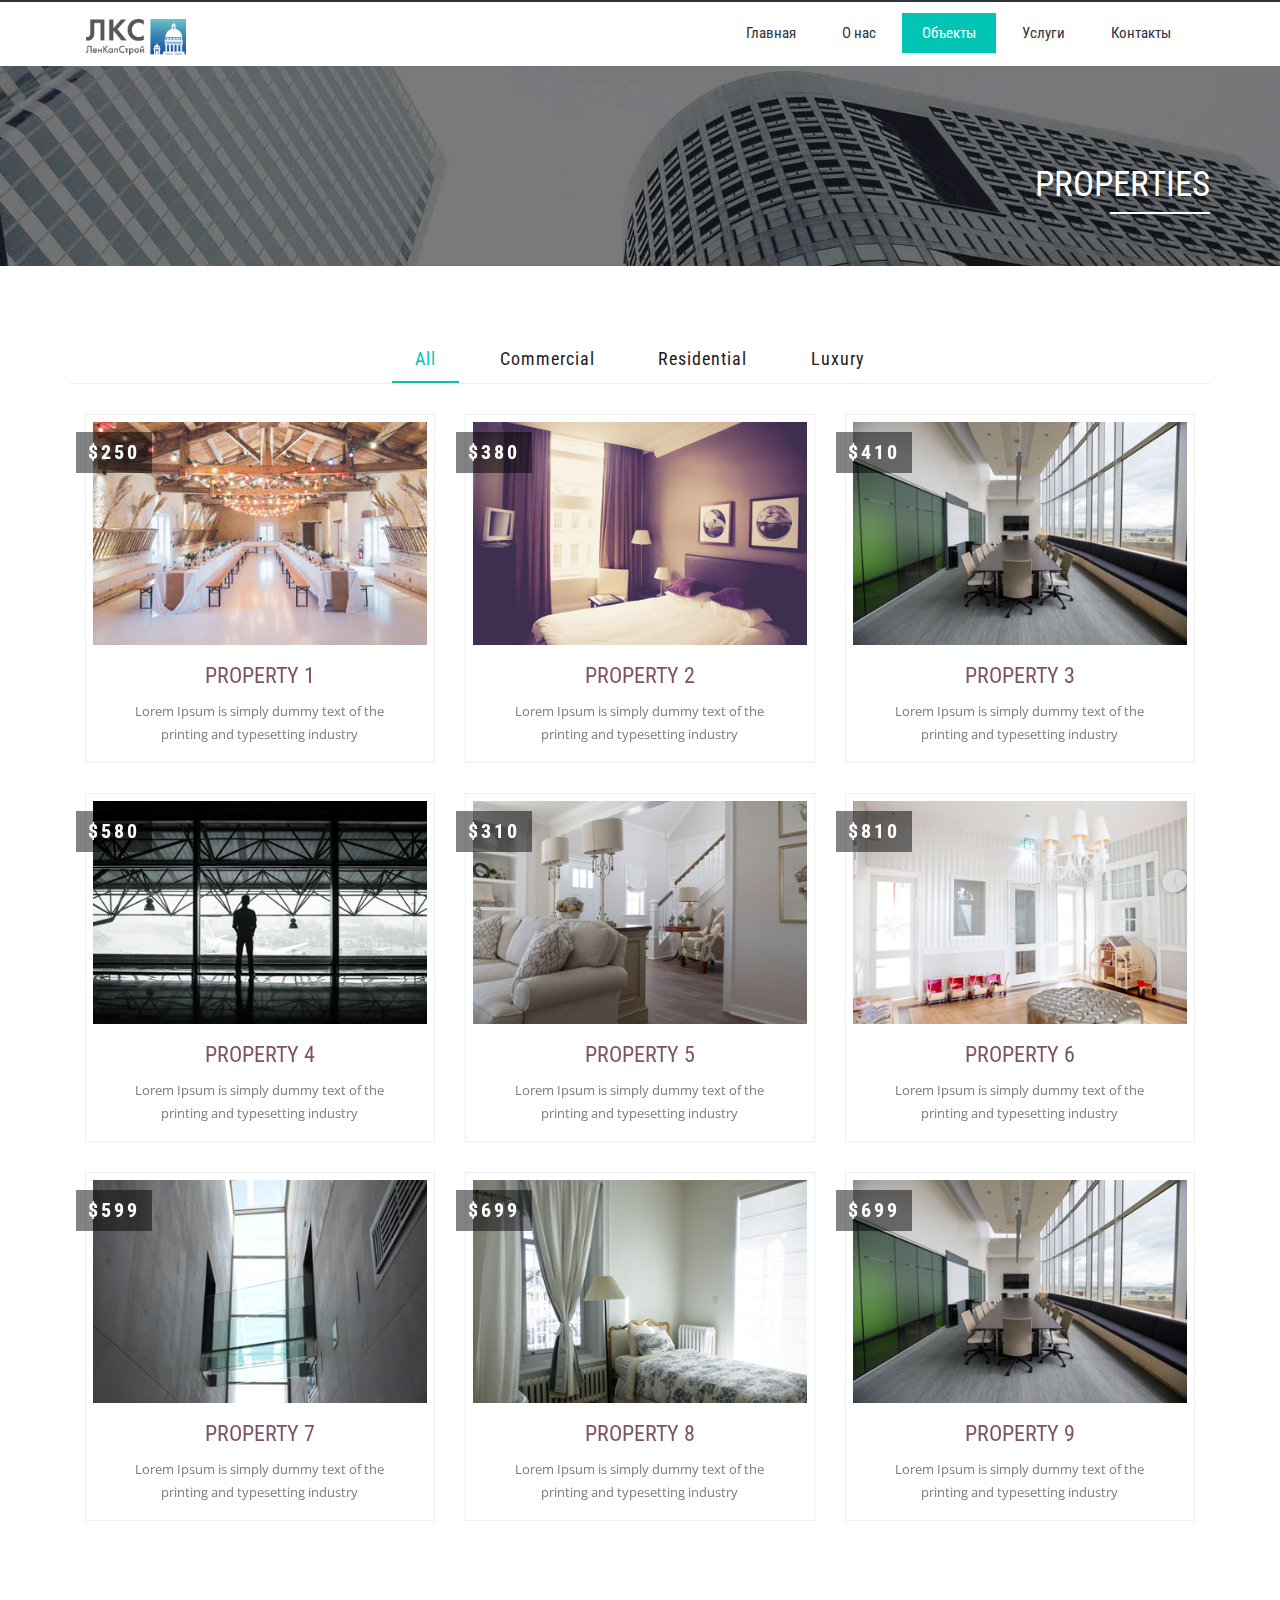
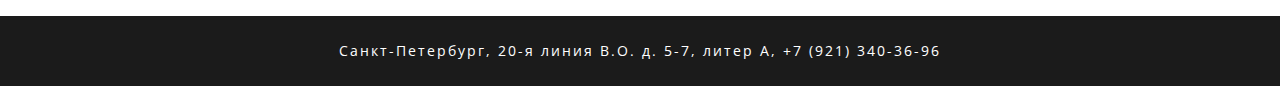
<file: properties.html>
<!--
Author: W3layouts
Author URL: http://w3layouts.com
License: Creative Commons Attribution 3.0 Unported
License URL: http://creativecommons.org/licenses/by/3.0/
-->
<!DOCTYPE html>
<html lang="en">
<head>
<title>ЛенКапСтрой / Объекты</title>
<link href="css/bootstrap.css" type="text/css" rel="stylesheet" media="all"><!-- Bootstrap stylesheet -->
<link href="css/style.css" rel="stylesheet" type="text/css" media="all" /><!-- stylesheet -->
<link href="css/font-awesome.min.css" rel="stylesheet" type="text/css" media="all" /><!-- fontawesome -->  
<!-- meta tags -->
<meta name="viewport" content="width=device-width, initial-scale=1">
<meta http-equiv="Content-Type" content="text/html; charset=utf-8" />
<meta name="keywords" content="Estate Group Responsive web template, Bootstrap Web Templates, Flat Web Templates, Android Compatible web template, 
Smartphone Compatible web template, free webdesigns for Nokia, Samsung, LG, Sony Ericsson, Motorola web design" />
<script type="application/x-javascript"> addEventListener("load", function() { setTimeout(hideURLbar, 0); }, false); function hideURLbar(){ window.scrollTo(0,1); } </script>
<!-- //meta tags -->
<!--fonts-->
<link href="//fonts.googleapis.com/css?family=Roboto+Condensed" rel="stylesheet">
<link href="//fonts.googleapis.com/css?family=Open+Sans" rel="stylesheet">
<!--//fonts-->	
<script type="text/javascript" src="js/jquery-2.1.4.min.js"></script><!-- Required-js -->
<script src="js/bootstrap.min.js"></script><!-- jQuery (necessary for Bootstrap's JavaScript plugins) -->
    <!-- Include jQuery & Filterizr -->
    
    <script src="js/jquery.filterizr.js"></script>
    <script src="js/controls.js"></script>

    <!-- Kick off Filterizr -->
    <script type="text/javascript">
        $(function() {
            //Initialize filterizr with default options
            $('.filtr-container').filterizr();
        });
    </script>
	<!-- here stars scrolling icon -->
			<script type="text/javascript">
				$(document).ready(function() {
					/*
						var defaults = {
						containerID: 'toTop', // fading element id
						containerHoverID: 'toTopHover', // fading element hover id
						scrollSpeed: 1200,
						easingType: 'linear' 
						};
					*/
										
					$().UItoTop({ easingType: 'easeOutQuart' });
										
					});
			</script>
			<!-- start-smoth-scrolling -->
			<script type="text/javascript" src="js/move-top.js"></script>
			<script type="text/javascript" src="js/easing.js"></script>
			<script type="text/javascript">
				jQuery(document).ready(function($) {
					$(".scroll").click(function(event){		
						event.preventDefault();
						$('html,body').animate({scrollTop:$(this.hash).offset().top},1000);
					});
				});
			</script>
			<!-- start-smoth-scrolling -->
		<!-- //here ends scrolling icon -->
</head>
<body>
	<!-- header -->
	<header>
		<div class="container">
			<!-- nav -->
			<nav class="navbar navbar-inverse">
			  <div class="container-fluid">
				<!-- Brand and toggle get grouped for better mobile display -->
				<div class="navbar-header">
				  <button type="button" class="navbar-toggle" data-toggle="collapse" data-target="#bs-example-navbar-collapse-1">
					<span class="sr-only">Toggle navigation</span>
					<span class="icon-bar"></span>
					<span class="icon-bar"></span>
					<span class="icon-bar"></span>
				  </button>
				<div class="logo">
					<h1><a href="index.html"><img width="100px" src="images/logo.png"></a></h1>
				</div>	
				</div>

				<!-- Collect the nav links, forms, and other content for toggling -->
				<div class="collapse navbar-collapse" id="bs-example-navbar-collapse-1">
				  <ul class="nav navbar-nav">
					<li><a href="index.html">Главная</a></li>
					<li><a href="about.html">О нас</a></li>
					<li class="active"><a href="properties.html">Объекты</a></li>
					<li><a href="blog.html">Услуги</a></li>
					<li><a href="contact.html">Контакты</a></li>
				  </ul>
				</div>
				<!-- /.navbar-collapse -->
			  </div>
			  <!-- /.container-fluid -->
			</nav> 
			<script src="js/nav.js"></script><!-- nav-js --> 
			<!-- //nav -->
		</div>
	</header>
	<!-- //header -->
	<!-- breadcrumbs -->
	<div class="w3ls-inner-banner">
		<div class="container">
			<h2>Properties</h2>
			<label></label>
			<div class="clearfix"></div>
		</div>
	</div>
	<!-- //breadcrumbs -->
	
	<!-- main-content -->
	<div class="main-content">
		<!-- gallery -->
	<div class="gallery" id="gallery">
	<div class="container">
		<div class="gallery_gds">
			<ul class="simplefilter ">
                <li class="active" data-filter="all">All</li>
                <li data-filter="1">Commercial</li>
                <li data-filter="2">Residential</li>
                <li data-filter="3">Luxury</li>
            </ul>   
            <div class="filtr-container " style="padding: 0px; position: relative; height: 858px;">
				<div class="col-md-4 col-ms-6 jm-item first filtr-item" data-category="1, 5" data-sort="Busy streets" style="opacity: 1; transform: scale(1) translate3d(0px, 0px, 0px); backface-visibility: hidden; perspective: 1000px; transform-style: preserve-3d; position: absolute; transition: all 0.5s ease-out 0ms;">
					<div class="jm-item-wrapper">
						<div class="jm-item-image">
							<img src="images/g1.jpg" alt="property" />
							<span class="jm-item-overlay"> </span>
							<div class="jm-item-button"><a href="property-details.html">View Details</a></div>
						</div>	
						<div class="jm-item-title">$250</div>
						<a class="agile-its-property-title" href="property-details.html">Property 1</a>
						<p class="w3ls-p-text">Lorem Ipsum is simply dummy text of the printing and typesetting industry</p>
					</div>
				</div>
				<div class="col-md-4 col-ms-6 jm-item first filtr-item" data-category="2, 5" data-sort="Luminous night" style="opacity: 1; transform: scale(1) translate3d(380px, 0px, 0px); backface-visibility: hidden; perspective: 1000px; transform-style: preserve-3d; position: absolute; transition: all 0.5s ease-out 0ms;">
					<div class="jm-item-wrapper">
						<div class="jm-item-image">
							<img src="images/g2.jpg" alt="property" />
							<span class="jm-item-overlay"> </span>
							<div class="jm-item-button"><a href="property-details.html">View Details</a></div>
						</div>	
						<div class="jm-item-title">$380</div>
						<a class="agile-its-property-title" href="property-details.html">Property 2</a>
						<p class="w3ls-p-text">Lorem Ipsum is simply dummy text of the printing and typesetting industry</p>
					</div>
				</div>
				<div class="col-md-4 col-ms-6 jm-item first filtr-item" data-category="1, 4" data-sort="City wonders" style="opacity: 1; transform: scale(1) translate3d(760px, 0px, 0px); backface-visibility: hidden; perspective: 1000px; transform-style: preserve-3d; position: absolute; transition: all 0.5s ease-out 0ms;">
					<div class="jm-item-wrapper">
						<div class="jm-item-image">
							<img src="images/g3.jpg" alt="property" />
							<span class="jm-item-overlay"> </span>
							<div class="jm-item-button"><a href="property-details.html">View Details</a></div>
						</div>	
						<div class="jm-item-title">$410</div>
						<a class="agile-its-property-title" href="property-details.html">Property 3</a>
						<p class="w3ls-p-text">Lorem Ipsum is simply dummy text of the printing and typesetting industry</p>
					</div>
				</div>
				<div class="col-md-4 col-ms-6 jm-item first filtr-item" data-category="1, 3" data-sort="In production" style="opacity: 1; transform: scale(1) translate3d(0px, 286px, 0px); backface-visibility: hidden; perspective: 1000px; transform-style: preserve-3d; position: absolute; transition: all 0.5s ease-out 0ms;">
					<div class="jm-item-wrapper">
						<div class="jm-item-image">
							<img src="images/g4.jpg" alt="property" />
							<span class="jm-item-overlay"> </span>
							<div class="jm-item-button"><a href="property-details.html">View Details</a></div>
						</div>	
						<div class="jm-item-title">$580</div>
						<a class="agile-its-property-title" href="property-details.html">Property 4</a>
						<p class="w3ls-p-text">Lorem Ipsum is simply dummy text of the printing and typesetting industry</p>
					</div>
				</div>
				<div class="col-md-4 col-ms-6 jm-item first filtr-item" data-category="3, 4" data-sort="Industrial site" style="opacity: 1; transform: scale(1) translate3d(380px, 286px, 0px); backface-visibility: hidden; perspective: 1000px; transform-style: preserve-3d; position: absolute; transition: all 0.5s ease-out 0ms;">
					<div class="jm-item-wrapper">
						<div class="jm-item-image">
							<img src="images/g5.jpg" alt="property" />
							<span class="jm-item-overlay"> </span>
							<div class="jm-item-button"><a href="property-details.html">View Details</a></div>
						</div>	
						<div class="jm-item-title">$310</div>
						<a class="agile-its-property-title" href="property-details.html">Property 5</a>
						<p class="w3ls-p-text">Lorem Ipsum is simply dummy text of the printing and typesetting industry</p>
					</div>
				</div>
				<div class="col-md-4 col-ms-6 jm-item first filtr-item" data-category="2, 4" data-sort="Peaceful lake" style="opacity: 1; transform: scale(1) translate3d(760px, 286px, 0px); backface-visibility: hidden; perspective: 1000px; transform-style: preserve-3d; position: absolute; transition: all 0.5s ease-out 0ms;">
					<div class="jm-item-wrapper">
						<div class="jm-item-image">
							<img src="images/g6.jpg" alt="property" />
							<span class="jm-item-overlay"> </span>
							<div class="jm-item-button"><a href="property-details.html">View Details</a></div>
						</div>	
						<div class="jm-item-title">$810</div>
						<a class="agile-its-property-title" href="property-details.html">Property 6</a>
						<p class="w3ls-p-text">Lorem Ipsum is simply dummy text of the printing and typesetting industry</p>
					</div>
				</div>
				<div class="col-md-4 col-ms-6 jm-item first filtr-item" data-category="1, 3" data-sort="City lights" style="opacity: 1; transform: scale(1) translate3d(0px, 572px, 0px); backface-visibility: hidden; perspective: 1000px; transform-style: preserve-3d; position: absolute; transition: all 0.5s ease-out 0ms;">
					<div class="jm-item-wrapper">
						<div class="jm-item-image">
							<img src="images/g7.jpg" alt="property" />
							<span class="jm-item-overlay"> </span>
							<div class="jm-item-button"><a href="property-details.html">View Details</a></div>
						</div>	
						<div class="jm-item-title">$599</div>
						<a class="agile-its-property-title" href="property-details.html">Property 7</a>
						<p class="w3ls-p-text">Lorem Ipsum is simply dummy text of the printing and typesetting industry</p>
					</div>
				</div>
				<div class="col-md-4 col-ms-6 jm-item first filtr-item" data-category="2, 4" data-sort="Dreamhouse" style="opacity: 1; transform: scale(1) translate3d(380px, 572px, 0px); backface-visibility: hidden; perspective: 1000px; transform-style: preserve-3d; position: absolute; transition: all 0.5s ease-out 0ms;">
					<div class="jm-item-wrapper">
						<div class="jm-item-image">
							<img src="images/g8.jpg" alt="property" />
							<span class="jm-item-overlay"> </span>
							<div class="jm-item-button"><a href="property-details.html">View Details</a></div>
						</div>	
						<div class="jm-item-title">$699</div>
						<a class="agile-its-property-title" href="property-details.html">Property 8</a>
						<p class="w3ls-p-text">Lorem Ipsum is simply dummy text of the printing and typesetting industry</p>
					</div>
				</div>
				<div class="col-md-4 col-ms-6 jm-item first filtr-item" data-category="1, 3, 4" data-sort="Dreamhouse" style="opacity: 1; transform: scale(1) translate3d(760px, 572px, 0px); backface-visibility: hidden; perspective: 1000px; transform-style: preserve-3d; position: absolute; transition: all 0.5s ease-out 0ms;">
					<div class="jm-item-wrapper">
						<div class="jm-item-image">
							<img src="images/g3.jpg" alt="property" />
							<span class="jm-item-overlay"> </span>
							<div class="jm-item-button"><a href="property-details.html">View Details</a></div>
						</div>	
						<div class="jm-item-title">$699</div>
						<a class="agile-its-property-title" href="property-details.html">Property 9</a>
						<p class="w3ls-p-text">Lorem Ipsum is simply dummy text of the printing and typesetting industry</p>
					</div>
				</div>
               <div class="clearfix"> </div>
            </div>
		</div>
	</div>	
	</div>
	<!--//gallery-->
	</div>
<!-- //main-content -->
	<!-- footer -->
	<footer>	
		<!-- footer-top -->
		<!-- //footer-top -->
		<div class="w3layouts-copyright">
			<p class="footer">Cанкт-Петербург, 20-я линия В.О. д. 5-7, литер А, +7 (921) 340-36-96</p>
		</div>
	</footer>
	<!-- //footer -->
</body>
</html>
</file>
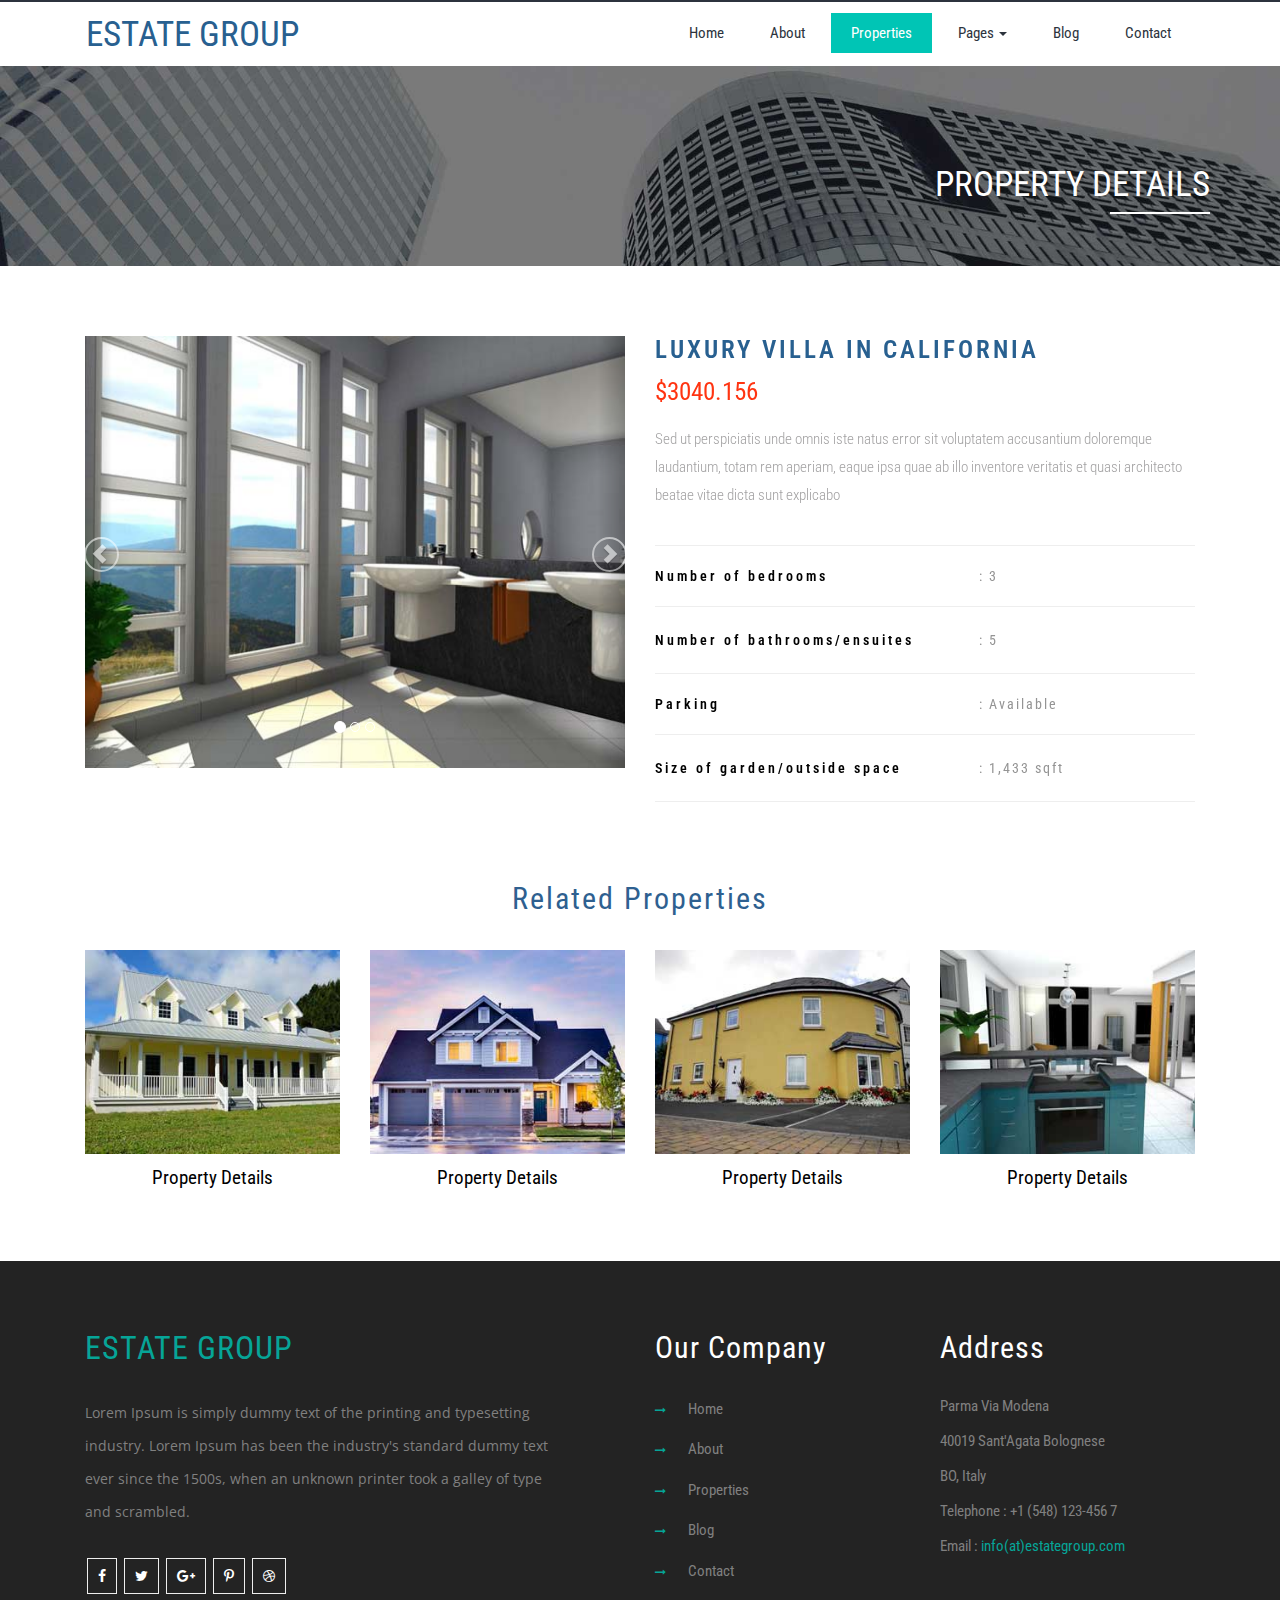
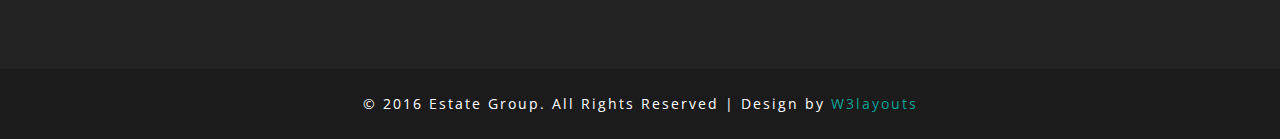
<file: property-details.html>
<!--
Author: W3layouts
Author URL: http://w3layouts.com
License: Creative Commons Attribution 3.0 Unported
License URL: http://creativecommons.org/licenses/by/3.0/
-->
<!DOCTYPE html>
<html lang="en">
<head>
<title>Estate Group a Real Estate Category Bootstrap Responsive Website Template | Property Details :: w3layouts</title>
<link href="css/bootstrap.css" type="text/css" rel="stylesheet" media="all"><!-- Bootstrap stylesheet -->
<link href="css/font-awesome.min.css" rel="stylesheet" type="text/css" media="all" /><!-- fontawesome -->  
<link href="css/style.css" rel="stylesheet" type="text/css" media="all" /><!-- stylesheet -->
<!-- meta tags -->
<meta name="viewport" content="width=device-width, initial-scale=1">
<meta http-equiv="Content-Type" content="text/html; charset=utf-8" />
<meta name="keywords" content="Estate Group Responsive web template, Bootstrap Web Templates, Flat Web Templates, Android Compatible web template, 
Smartphone Compatible web template, free webdesigns for Nokia, Samsung, LG, Sony Ericsson, Motorola web design" />
<script type="application/x-javascript"> addEventListener("load", function() { setTimeout(hideURLbar, 0); }, false); function hideURLbar(){ window.scrollTo(0,1); } </script>
<!-- //meta tags -->
<!--fonts-->
<link href="//fonts.googleapis.com/css?family=Roboto+Condensed" rel="stylesheet">
<link href="//fonts.googleapis.com/css?family=Open+Sans" rel="stylesheet">
<!--//fonts-->	
<script type="text/javascript" src="js/jquery-2.1.4.min.js"></script><!-- Required-js -->
<script src="js/bootstrap.min.js"></script><!-- jQuery (necessary for Bootstrap's JavaScript plugins) -->   
<script type="text/javascript" src="js/numscroller-1.0.js"></script>
<!-- here stars scrolling icon -->
			<script type="text/javascript">
				$(document).ready(function() {
					/*
						var defaults = {
						containerID: 'toTop', // fading element id
						containerHoverID: 'toTopHover', // fading element hover id
						scrollSpeed: 1200,
						easingType: 'linear' 
						};
					*/
										
					$().UItoTop({ easingType: 'easeOutQuart' });
										
					});
			</script>
			<!-- start-smoth-scrolling -->
			<script type="text/javascript" src="js/move-top.js"></script>
			<script type="text/javascript" src="js/easing.js"></script>
			<script type="text/javascript">
				jQuery(document).ready(function($) {
					$(".scroll").click(function(event){		
						event.preventDefault();
						$('html,body').animate({scrollTop:$(this.hash).offset().top},1000);
					});
				});
			</script>
			<!-- start-smoth-scrolling -->
		<!-- //here ends scrolling icon -->
</head>
<body>
	<!-- header -->
	<header>
		<div class="container">
			<!-- nav -->
			<nav class="navbar navbar-inverse">
			  <div class="container-fluid">
				<!-- Brand and toggle get grouped for better mobile display -->
				<div class="navbar-header">
				  <button type="button" class="navbar-toggle" data-toggle="collapse" data-target="#bs-example-navbar-collapse-1">
					<span class="sr-only">Toggle navigation</span>
					<span class="icon-bar"></span>
					<span class="icon-bar"></span>
					<span class="icon-bar"></span>
				  </button>
				<div class="logo">
					<h1><a href="index.html">Estate Group</a></h1>
				</div>	
				</div>

				<!-- Collect the nav links, forms, and other content for toggling -->
				<div class="collapse navbar-collapse" id="bs-example-navbar-collapse-1">
				  <ul class="nav navbar-nav">
					<li><a href="index.html">Home</a></li>
					<li><a href="about.html">About</a></li>
					<li class="active"><a href="properties.html">Properties</a></li>
					<li class="dropdown">
					  <a href="#" class="dropdown-toggle" data-toggle="dropdown">Pages <b class="caret"></b></a>
					  <ul class="dropdown-menu">
						<li><a href="typography.html">Short Codes</a></li>
						<li><a href="icons.html">Icons Page</a></li>
					  </ul>
					</li>
					<li><a href="blog.html">Blog</a></li>
					<li><a href="contact.html">Contact</a></li>
				  </ul>
				</div>
				<!-- /.navbar-collapse -->
			  </div>
			  <!-- /.container-fluid -->
			</nav> 
			<script src="js/nav.js"></script><!-- nav-js --> 
			<!-- //nav -->
		</div>
	</header>
	<!-- //header -->
	<!-- breadcrumbs -->
	<div class="w3ls-inner-banner">
		<div class="container">
			<h2>Property Details</h2>
			<label></label>
			<div class="clearfix"></div>
		</div>
	</div>
	<!-- //breadcrumbs -->
	
	<!-- main-content -->
	<div class="main-content">
		<!-- property-details -->
		<div class="agileits-property-details">
			<div class="container">
						<div class="col-md-6 w3ls-property-images">
							<div id="carousel-example-generic" class="carousel slide" data-ride="carousel">
								<!-- Indicators -->
								<ol class="carousel-indicators">
									<li data-target="#carousel-example-generic" data-slide-to="0" class="active"></li>
									<li data-target="#carousel-example-generic" data-slide-to="1" class=""></li>
									<li data-target="#carousel-example-generic" data-slide-to="2" class=""></li>
								</ol>

								<!-- Wrapper for slides -->
								<div class="carousel-inner">
									<div class="item active">
										<img class="img-responsive" src="images/view-1.jpg" alt="" />
									</div>
									<div class="item">
										<img class="img-responsive" src="images/view-2.jpg" alt="" />
									</div>
									<div class="item">
										<img class="img-responsive" src="images/view-3.jpg" alt="" />
									</div>
								</div>

								<!-- Controls -->
								<a class="left carousel-control" href="#carousel-example-generic" data-slide="prev">
									<span class="glyphicon glyphicon-chevron-left"></span>
								</a>
								<a class="right carousel-control" href="#carousel-example-generic" data-slide="next">
									<span class="glyphicon glyphicon-chevron-right"></span>
								</a>
							</div>
						</div>
						<div class="col-md-6 ins-details">
							<div class="ins-name">
								<h3>Luxury Villa In California</h3>
								<h6>$3040.156</h6>
								<p>Sed ut perspiciatis unde omnis iste natus error sit voluptatem accusantium doloremque laudantium, totam rem aperiam, eaque ipsa quae ab illo inventore veritatis et quasi architecto beatae vitae dicta sunt explicabo</p>
								
							</div>
							<div class="span span1">
								<p class="left">Number of bedrooms</p>
								<p class="right">: 3</p>
								<div class="clearfix"></div>
							</div>
							<div class="span span2">
								<p class="left">Number of bathrooms/ensuites</p>
								<p class="right">: 5</p>
								<div class="clearfix"></div>
							</div>
							<div class="span span1">
								<p class="left">Parking</p>
								<p class="right">: Available</p>
								<div class="clearfix"></div>
							</div>
							<div class="span span4">
								<p class="left">Size of garden/outside space</p>
								<p class="right">: 1,433 sqft</p>
								<div class="clearfix"></div>
							</div>
						</div>
						<div class="clearfix"></div>			
			</div>
		</div>
		<!-- property-details -->
		<!-- related-properties -->
		<div class="wthree-related-properties text-center">
			<div class="container">
				<h3 class="w3l-heading">Related Properties</h3>
				<div class="col-md-3 w3-related-property">
					<a href="#"><figure><img class="img-responsive" src="images/related-property-img1.jpg" alt="" /></figure></a>
					<a href="#">Property Details</a>
				</div>
				<div class="col-md-3 w3-related-property">
					<a href="#"><figure><img class="img-responsive" src="images/related-property-img2.jpg" alt="" /></figure></a>
					<a href="#">Property Details</a>
				</div>
				<div class="col-md-3 w3-related-property">
					<a href="#"><figure><img class="img-responsive" src="images/related-property-img3.jpg" alt="" /></figure></a>
					<a href="#">Property Details</a>
				</div>
				<div class="col-md-3 w3-related-property">
					<a href="#"><figure><img class="img-responsive" src="images/related-property-img4.jpg" alt="" /></figure></a>
					<a href="#">Property Details</a>
				</div>
				<div class="clearfix"></div>
			</div>
		</div>
		<!-- //related-properties -->
	</div>
<!-- //main-content -->
	<!-- footer -->
	<footer>	
		<!-- footer-top -->
		<div class="footer-top">
			<div class="container">
				<div class="col-md-6 footer-top-left">
					<h3><a href="index.html">ESTATE GROUP</a></h3>
					<p>Lorem Ipsum is simply dummy text of the printing and typesetting industry. Lorem Ipsum has been the industry's standard dummy text ever since the 1500s, when an unknown printer took a galley of type and scrambled.</p>
					<ul class="fb_icons2">
						<li><a class="fb" href="#"><i class="fa fa-facebook" aria-hidden="true"></i></a></li>
						<li><a class="twit" href="#"><i class="fa fa-twitter" aria-hidden="true"></i></a></li>
						<li><a class="goog" href="#"><i class="fa fa-google-plus" aria-hidden="true"></i></a></li>
						<li><a class="pin" href="#"><i class="fa fa-pinterest-p" aria-hidden="true"></i></a></li>
						<li><a class="drib" href="#"><i class="fa fa-dribbble" aria-hidden="true"></i></a></li>
					</ul>
				</div>
				<div class="col-md-3 footer-top-mid">
					<h3>Our Company</h3>
					<ul>
						<li><a href="index.html"><i class="fa fa-long-arrow-right" aria-hidden="true"></i>Home</a></li>
						<li><a href="about.html"><i class="fa fa-long-arrow-right" aria-hidden="true"></i>About</a></li>
						<li><a href="properties.html"><i class="fa fa-long-arrow-right" aria-hidden="true"></i>Properties</a></li>
						<li><a href="blog.html"><i class="fa fa-long-arrow-right" aria-hidden="true"></i>Blog</a></li>
						<li><a href="contact.html"><i class="fa fa-long-arrow-right" aria-hidden="true"></i>Contact</a></li>
					</ul>
				</div>
				<div class="col-md-3 adress-agile">
					<h3>Address</h3>
					<address>
						<ul>
							<li>Parma Via Modena</li>
							<li>40019 Sant'Agata Bolognese</li>
							<li>BO, Italy</li>
							<li>Telephone : +1 (548) 123-456 7</li>
							<li>Email : <a class="mail" href="mailto:mail@example.com">info(at)estategroup.com</a></li>
						</ul>
					</address>				
				</div>
				<div class="clearfix"></div>
			</div>
		</div>
		<!-- //footer-top -->
		<div class="w3layouts-copyright">
			<p class="footer">&copy; 2016 Estate Group. All Rights Reserved | Design by <a href="http://w3layouts.com/"> W3layouts</a></p>
		</div>
	</footer>
	<!-- //footer -->
</body>
</html>
</file>
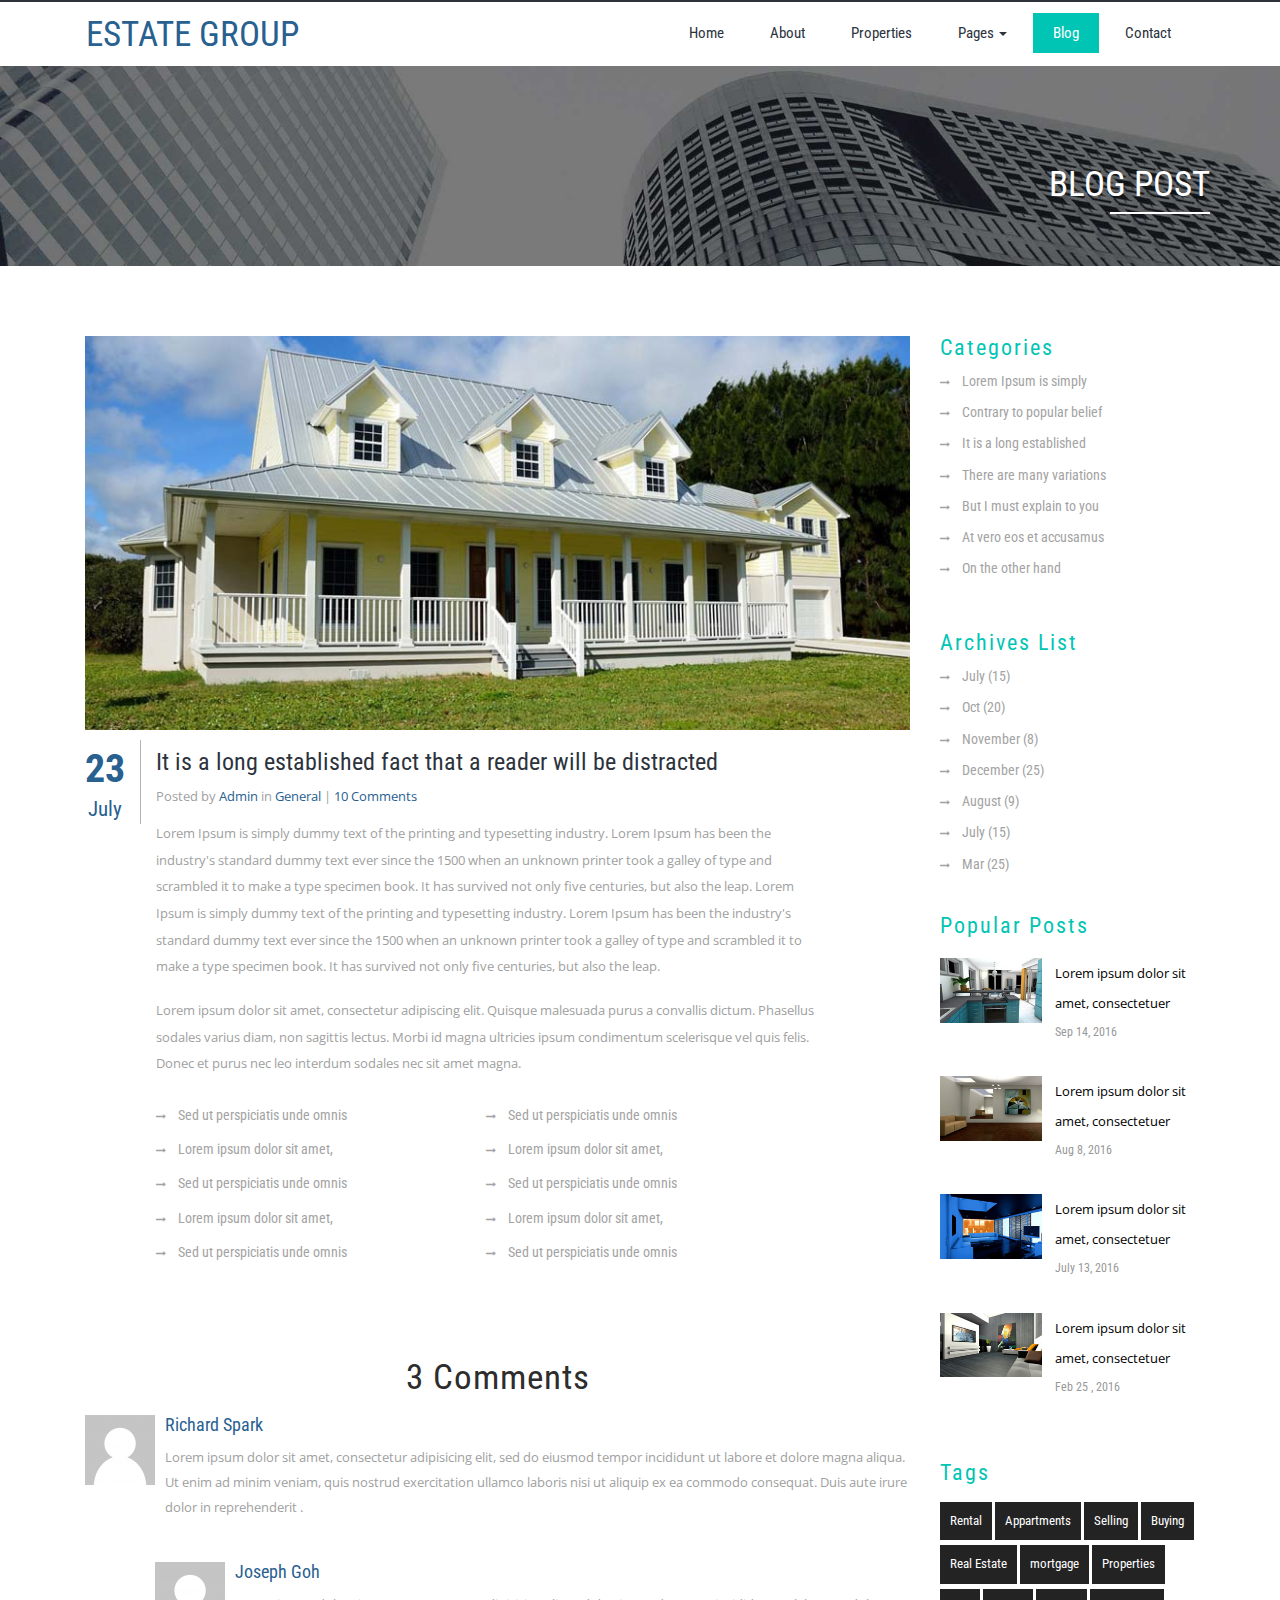
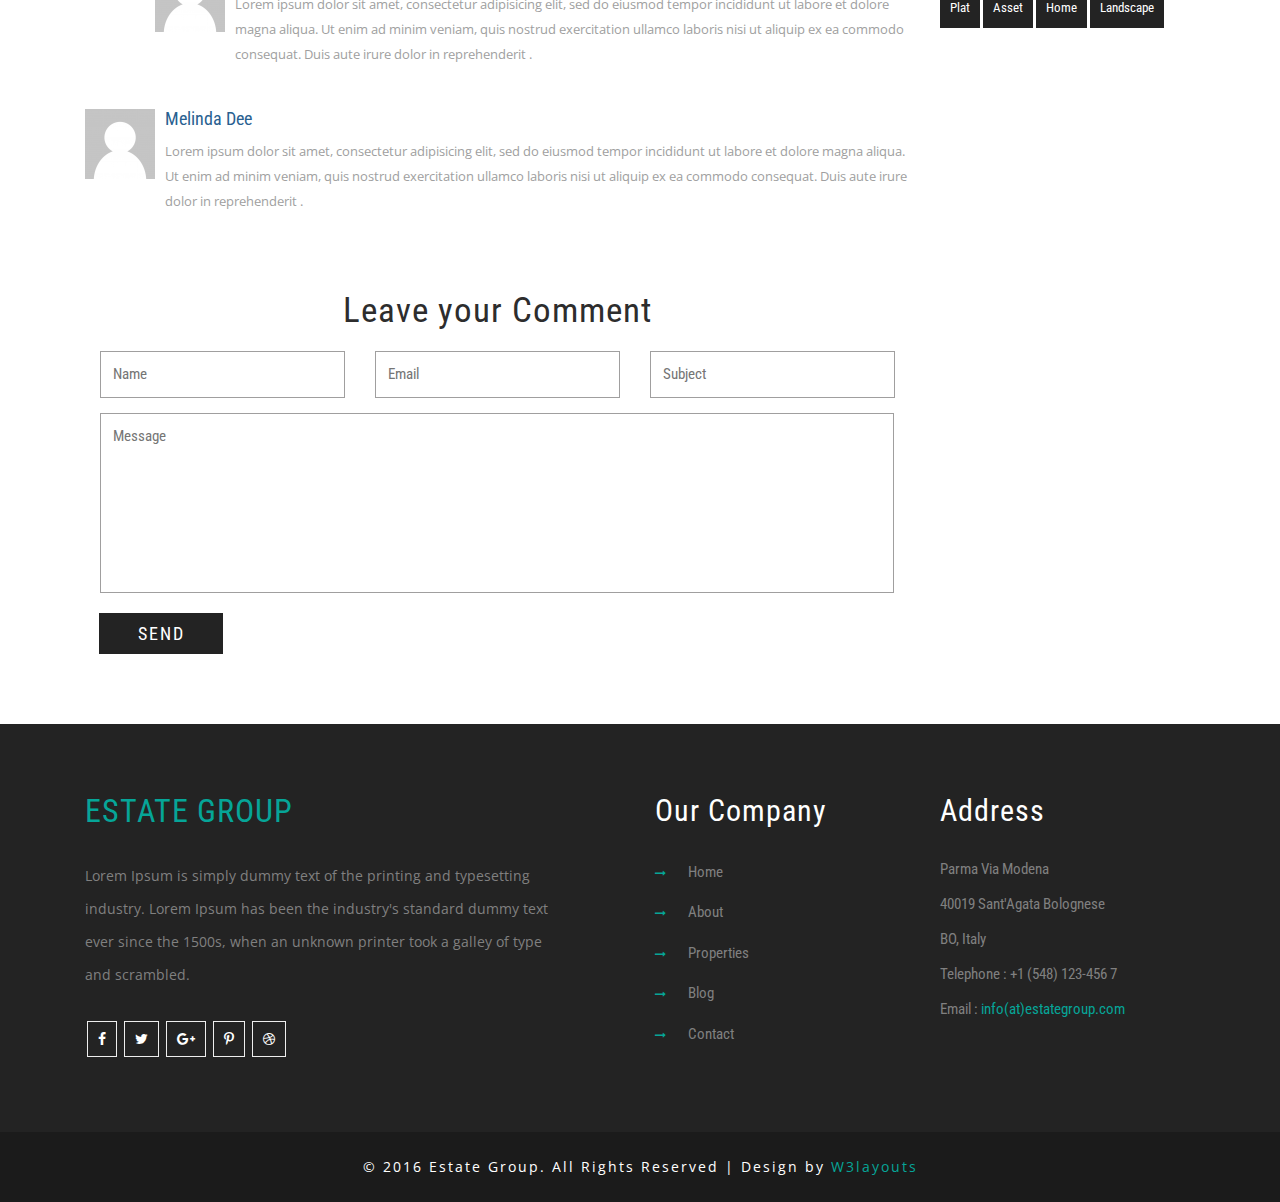
<file: single.html>
<!--
Author: W3layouts
Author URL: http://w3layouts.com
License: Creative Commons Attribution 3.0 Unported
License URL: http://creativecommons.org/licenses/by/3.0/
-->
<!DOCTYPE html>
<html lang="en">
<head>
<title>Estate Group a Real Estate Category Bootstrap Responsive Website Template | Blog-post :: w3layouts</title>
<link href="css/bootstrap.css" type="text/css" rel="stylesheet" media="all"><!-- Bootstrap stylesheet -->
<link href="css/style.css" rel="stylesheet" type="text/css" media="all" /><!-- stylesheet -->
<link href="css/font-awesome.min.css" rel="stylesheet" type="text/css" media="all" /><!-- fontawesome -->  
<!-- meta tags -->
<meta name="viewport" content="width=device-width, initial-scale=1">
<meta http-equiv="Content-Type" content="text/html; charset=utf-8" />
<meta name="keywords" content="Estate Group Responsive web template, Bootstrap Web Templates, Flat Web Templates, Android Compatible web template, 
Smartphone Compatible web template, free webdesigns for Nokia, Samsung, LG, Sony Ericsson, Motorola web design" />
<script type="application/x-javascript"> addEventListener("load", function() { setTimeout(hideURLbar, 0); }, false); function hideURLbar(){ window.scrollTo(0,1); } </script>
<!-- //meta tags -->
<!--fonts-->
<link href="//fonts.googleapis.com/css?family=Roboto+Condensed" rel="stylesheet">
<link href="//fonts.googleapis.com/css?family=Open+Sans" rel="stylesheet">
<!--//fonts-->	
<script type="text/javascript" src="js/jquery-2.1.4.min.js"></script><!-- Required-js -->
<script src="js/bootstrap.min.js"></script><!-- jQuery (necessary for Bootstrap's JavaScript plugins) --> 
<script type="text/javascript" src="js/numscroller-1.0.js"></script>
<!-- here stars scrolling icon -->
			<script type="text/javascript">
				$(document).ready(function() {
					/*
						var defaults = {
						containerID: 'toTop', // fading element id
						containerHoverID: 'toTopHover', // fading element hover id
						scrollSpeed: 1200,
						easingType: 'linear' 
						};
					*/
										
					$().UItoTop({ easingType: 'easeOutQuart' });
										
					});
			</script>
			<!-- start-smoth-scrolling -->
			<script type="text/javascript" src="js/move-top.js"></script>
			<script type="text/javascript" src="js/easing.js"></script>
			<script type="text/javascript">
				jQuery(document).ready(function($) {
					$(".scroll").click(function(event){		
						event.preventDefault();
						$('html,body').animate({scrollTop:$(this.hash).offset().top},1000);
					});
				});
			</script>
			<!-- start-smoth-scrolling -->
		<!-- //here ends scrolling icon -->
</head>
<body>
	<!-- header -->
	<header>
		<div class="container">
			<!-- nav -->
			<nav class="navbar navbar-inverse">
			  <div class="container-fluid">
				<!-- Brand and toggle get grouped for better mobile display -->
				<div class="navbar-header">
				  <button type="button" class="navbar-toggle" data-toggle="collapse" data-target="#bs-example-navbar-collapse-1">
					<span class="sr-only">Toggle navigation</span>
					<span class="icon-bar"></span>
					<span class="icon-bar"></span>
					<span class="icon-bar"></span>
				  </button>
				<div class="logo">
					<h1><a href="index.html">Estate Group</a></h1>
				</div>	
				</div>

				<!-- Collect the nav links, forms, and other content for toggling -->
				<div class="collapse navbar-collapse" id="bs-example-navbar-collapse-1">
				  <ul class="nav navbar-nav">
					<li><a href="index.html">Home</a></li>
					<li><a href="about.html">About</a></li>
					<li><a href="properties.html">Properties</a></li>
					<li class="dropdown">
					  <a href="#" class="dropdown-toggle" data-toggle="dropdown">Pages <b class="caret"></b></a>
					  <ul class="dropdown-menu">
						<li><a href="typography.html">Short Codes</a></li>
						<li><a href="icons.html">Icons Page</a></li>
					  </ul>
					</li>
					<li class="active"><a href="blog.html">Blog</a></li>
					<li><a href="contact.html">Contact</a></li>
				  </ul>
				</div>
				<!-- /.navbar-collapse -->
			  </div>
			  <!-- /.container-fluid -->
			</nav> 
			<script src="js/nav.js"></script><!-- nav-js --> 
			<!-- //nav -->
		</div>
	</header>
	<!-- //header -->
	<!-- breadcrumbs -->
	<div class="w3ls-inner-banner">
		<div class="container">
			<h2>Blog Post</h2>
			<label></label>
			<div class="clearfix"></div>
		</div>
	</div>
	<!-- //breadcrumbs -->
	
	<!-- main-content -->
	<div class="main-content">
		<!-- blogs -->
		<div class="agileits-blog-posts">
		<div class="container">
			<div class="blog col-md-9">
				<!-- Single-page -->
					<div class="blog-to1 service_info">		
					
						<img class="img-responsive sin-on" src="images/single.jpg" alt="" />
							<div class="blog-top">
							<div class="blog-left">
								<b>23</b>
								<span>July</span>
							</div>
							<div class="top-blog">
								<a class="fast" href="#">It is a long established fact that a reader will be distracted </a>
								<p>Posted by <a href="#">Admin</a> in <a href="#">General</a> | <a href="#">10 Comments</a></p> 
								<p class="sed">Lorem Ipsum is simply dummy text of the printing and typesetting industry. Lorem Ipsum has been the industry's standard dummy text ever since the 1500
									 when an unknown printer took a galley of type and scrambled it to make a type specimen book. It has survived not only five centuries, but also the leap.
									 Lorem Ipsum is simply dummy text of the printing and typesetting industry. Lorem Ipsum has been the industry's standard dummy text ever since the 1500
									 when an unknown printer took a galley of type and scrambled it to make a type specimen book. It has survived not only five centuries, but also the leap.</p> 
									 <p>Lorem ipsum dolor sit amet, consectetur adipiscing elit. Quisque malesuada purus a convallis dictum. Phasellus sodales varius diam, non sagittis lectus. Morbi id magna ultricies ipsum condimentum scelerisque vel quis felis. Donec et purus nec leo interdum sodales nec sit amet magna.</p>
								<div class="col-md-6 md-in">
						<ul class="grid-part">
							<li><a href="#"><i class="fa fa-long-arrow-right"> </i>Sed ut perspiciatis unde omnis</a></li>
							<li><a href="#"><i class="fa fa-long-arrow-right"> </i>Lorem ipsum dolor sit amet,  </a></li>
							<li><a href="#"><i class="fa fa-long-arrow-right"> </i>Sed ut perspiciatis unde omnis</a></li>
							<li><a href="#"><i class="fa fa-long-arrow-right"> </i>Lorem ipsum dolor sit amet,  </a></li>
							<li><a href="#"><i class="fa fa-long-arrow-right"> </i>Sed ut perspiciatis unde omnis</a></li>
						</ul>
						</div>
						<div class="col-md-6 md-in">
						<ul class="grid-part">
							<li><a href="#"><i class="fa fa-long-arrow-right"> </i>Sed ut perspiciatis unde omnis</a></li>
							<li><a href="#"><i class="fa fa-long-arrow-right"> </i>Lorem ipsum dolor sit amet,  </a></li>
							<li><a href="#"><i class="fa fa-long-arrow-right"> </i>Sed ut perspiciatis unde omnis</a></li>
							<li><a href="#"><i class="fa fa-long-arrow-right"> </i>Lorem ipsum dolor sit amet,  </a></li>
							<li><a href="#"><i class="fa fa-long-arrow-right"> </i>Sed ut perspiciatis unde omnis</a></li>
						</ul>
						</div>
						<div class="clearfix"> </div>
							</div>
							<div class="clearfix"> </div>
					</div>
					</div>	
		<div class="single-middle">
			
			<h3>3 Comments</h3>
				<div class="media">
				  <div class="media-left">
					<a href="#">
					  <img class="media-object" src="images/co.png" alt="">
					</a>
				  </div>
				  <div class="media-body">
					<h4 class="media-heading"><a href="#">Richard Spark</a></h4>
						<p>Lorem ipsum dolor sit amet, consectetur adipisicing elit, sed do eiusmod tempor incididunt ut labore et dolore magna aliqua. Ut enim ad minim veniam, quis nostrud exercitation ullamco laboris nisi ut aliquip ex ea commodo consequat.
					Duis aute irure dolor in reprehenderit .</p>
				  </div>
				</div>
				<div class="media in-media">
				  <div class="media-left">
					<a href="#">
					  <img class="media-object" src="images/co.png" alt="">
					</a>
				  </div>
				   <div class="media-body">
					<h4 class="media-heading"><a href="#">Joseph Goh</a></h4>
						<p>Lorem ipsum dolor sit amet, consectetur adipisicing elit, sed do eiusmod tempor incididunt ut labore et dolore magna aliqua. Ut enim ad minim veniam, quis nostrud exercitation ullamco laboris nisi ut aliquip ex ea commodo consequat.
					Duis aute irure dolor in reprehenderit .</p>
				  </div>
				</div>
				<div class="media">
				  <div class="media-left">
					<a href="#">
					  <img class="media-object" src="images/co.png" alt="">
					</a>
				  </div>
				  <div class="media-body">
					<h4 class="media-heading"><a href="#">Melinda Dee</a></h4>
						<p>Lorem ipsum dolor sit amet, consectetur adipisicing elit, sed do eiusmod tempor incididunt ut labore et dolore magna aliqua. Ut enim ad minim veniam, quis nostrud exercitation ullamco laboris nisi ut aliquip ex ea commodo consequat.
					Duis aute irure dolor in reprehenderit .</p>
				  </div>
				</div>
			<div class="clearfix"> </div>
		</div>
		<!---->
		<div class="single-bottom">
		
			<h3>Leave your Comment</h3>
				<form action="#" method="post">
						<div class="col-md-4 comment">
						<input type="text" placeholder="Name" name="name" required="" />
						</div>
						<div class="col-md-4 comment">
						<input type="text" placeholder="Email" name="email" required="" />
						</div>
						<div class="col-md-4 comment">
						<input type="text" placeholder="Subject" name="sub" />
						</div>
						<div class="clearfix"> </div>
						<textarea placeholder="Message" name="Message" required=""></textarea>
						
							<input type="submit" value="Send" >
						
				</form>
			</div>
<!-- //Single-page -->
			</div>
			<div class="col-md-3 agile-blog-sidebar">
		<div class="w3l-blog-list">
	     	<h4>Categories</h4>
			<ul>
				<li><a href="#"><i class="fa fa-long-arrow-right"> </i>Lorem Ipsum is simply</a></li>
				<li><a href="#"><i class="fa fa-long-arrow-right"> </i>Contrary to popular belief</a></li>
				<li><a href="#"><i class="fa fa-long-arrow-right"> </i>It is a long established</a></li>
				<li><a href="#"><i class="fa fa-long-arrow-right"> </i>There are many variations</a></li>
				<li><a href="#"><i class="fa fa-long-arrow-right"> </i>But I must explain to you</a></li>
				<li><a href="#"><i class="fa fa-long-arrow-right"> </i>At vero eos et accusamus</a></li>
				<li><a href="#"><i class="fa fa-long-arrow-right"> </i>On the other hand</a></li>
			</ul>
			
			<div class="clearfix"> </div>
		 </div>
		  <div class="w3l-blog-list">
	     	<h4>Archives List</h4>
			<ul>
				<li><a href="#"><i class="fa fa-long-arrow-right"> </i>July (15)</a></li>
				<li><a href="#"><i class="fa fa-long-arrow-right"> </i>Oct (20)</a></li>
				<li><a href="#"><i class="fa fa-long-arrow-right"> </i>November (8)</a></li>
				<li><a href="#"><i class="fa fa-long-arrow-right"> </i>December (25)</a></li>
				<li><a href="#"><i class="fa fa-long-arrow-right"> </i>August (9)</a></li>
				<li><a href="#"><i class="fa fa-long-arrow-right"> </i>July (15)</a></li>
				<li><a href="#"><i class="fa fa-long-arrow-right"> </i>Mar (25)</a></li>
			</ul>
		 </div>
		 <div class="blog-list1">
	     	<h4>Popular Posts</h4>
			<div class="blog-list-top">
				<div class="blog-img">
					<a href="blog_single.html"><img class="img-responsive" src="images/bo.jpg" alt=""></a>
				</div>
				<div class="blog-text">
					<p><a href="#">Lorem ipsum dolor sit amet, consectetuer</a></p>
					<span class="link">
						Sep 14, 2016
					</span>
				</div>
				<div class="clearfix"> </div>
			</div>
			<div class="blog-list-top">
				<div class="blog-img">
					<a href="blog_single.html"><img class="img-responsive" src="images/bo1.jpg" alt=""></a>
				</div>
				<div class="blog-text">
					<p><a href="blog_single.html">Lorem ipsum dolor sit amet, consectetuer</a></p>
					<span class="link">
						Aug 8, 2016
					</span>
				</div>
				<div class="clearfix"> </div>
			</div>
			<div class="blog-list-top">
				<div class="blog-img">
					<a href="blog_single.html"><img class="img-responsive" src="images/bo2.jpg" alt=""></a>
				</div>
				<div class="blog-text">
					<p><a href="blog_single.html">Lorem ipsum dolor sit amet, consectetuer</a></p>
					<span class="link">
						July 13, 2016
					</span>
				</div>
				<div class="clearfix"> </div>
			</div>
			<div class="blog-list-top">
				<div class="blog-img">
					<a href="blog_single.html"><img class="img-responsive" src="images/bo3.jpg" alt=""></a>
				</div>
				<div class="blog-text">
					<p><a href="blog_single.html">Lorem ipsum dolor sit amet, consectetuer</a></p>
					<span class="link">
						Feb 25 , 2016
					</span>
				</div>
				<div class="clearfix"> </div>
			</div>
		 </div>
		  <div class="blog-list2">
	     	<h4>Tags</h4>
			<ul>
				<li><a href="#">Rental</a></li>
				<li><a href="#">Appartments</a></li>
				<li><a href="#">Selling</a></li>
				<li><a href="#">Buying</a></li>
				<li><a href="#">Real Estate</a></li>
				<li><a href="#">mortgage</a></li>
				<li><a href="#">Properties</a></li>
				<li><a href="#">Plat</a></li>
				<li><a href="#">Asset</a></li>
				<li><a href="#">Home</a></li>
				<li><a href="#">Landscape</a></li>
			</ul>
		 </div>
	 </div>
			<div class="clearfix"> </div>
		</div>
	</div>
	<!-- //blogs -->
	</div>	
<!-- //main-content -->
	<!-- footer -->
	<footer>	
		<!-- footer-top -->
		<div class="footer-top">
			<div class="container">
				<div class="col-md-6 footer-top-left">
					<h3><a href="index.html">ESTATE GROUP</a></h3>
					<p>Lorem Ipsum is simply dummy text of the printing and typesetting industry. Lorem Ipsum has been the industry's standard dummy text ever since the 1500s, when an unknown printer took a galley of type and scrambled.</p>
					<ul class="fb_icons2">
						<li><a class="fb" href="#"><i class="fa fa-facebook" aria-hidden="true"></i></a></li>
						<li><a class="twit" href="#"><i class="fa fa-twitter" aria-hidden="true"></i></a></li>
						<li><a class="goog" href="#"><i class="fa fa-google-plus" aria-hidden="true"></i></a></li>
						<li><a class="pin" href="#"><i class="fa fa-pinterest-p" aria-hidden="true"></i></a></li>
						<li><a class="drib" href="#"><i class="fa fa-dribbble" aria-hidden="true"></i></a></li>
					</ul>
				</div>
				<div class="col-md-3 footer-top-mid">
					<h3>Our Company</h3>
					<ul>
						<li><a href="index.html"><i class="fa fa-long-arrow-right" aria-hidden="true"></i>Home</a></li>
						<li><a href="about.html"><i class="fa fa-long-arrow-right" aria-hidden="true"></i>About</a></li>
						<li><a href="properties.html"><i class="fa fa-long-arrow-right" aria-hidden="true"></i>Properties</a></li>
						<li><a href="blog.html"><i class="fa fa-long-arrow-right" aria-hidden="true"></i>Blog</a></li>
						<li><a href="contact.html"><i class="fa fa-long-arrow-right" aria-hidden="true"></i>Contact</a></li>
					</ul>
				</div>
				<div class="col-md-3 adress-agile">
					<h3>Address</h3>
					<address>
						<ul>
							<li>Parma Via Modena</li>
							<li>40019 Sant'Agata Bolognese</li>
							<li>BO, Italy</li>
							<li>Telephone : +1 (548) 123-456 7</li>
							<li>Email : <a class="mail" href="mailto:mail@example.com">info(at)estategroup.com</a></li>
						</ul>
					</address>				
				</div>
				<div class="clearfix"></div>
			</div>
		</div>
		<!-- //footer-top -->
		<div class="w3layouts-copyright">
			<p class="footer">&copy; 2016 Estate Group. All Rights Reserved | Design by <a href="http://w3layouts.com/"> W3layouts</a></p>
		</div>
	</footer>
	<!-- //footer -->
</body>
</html>
</file>
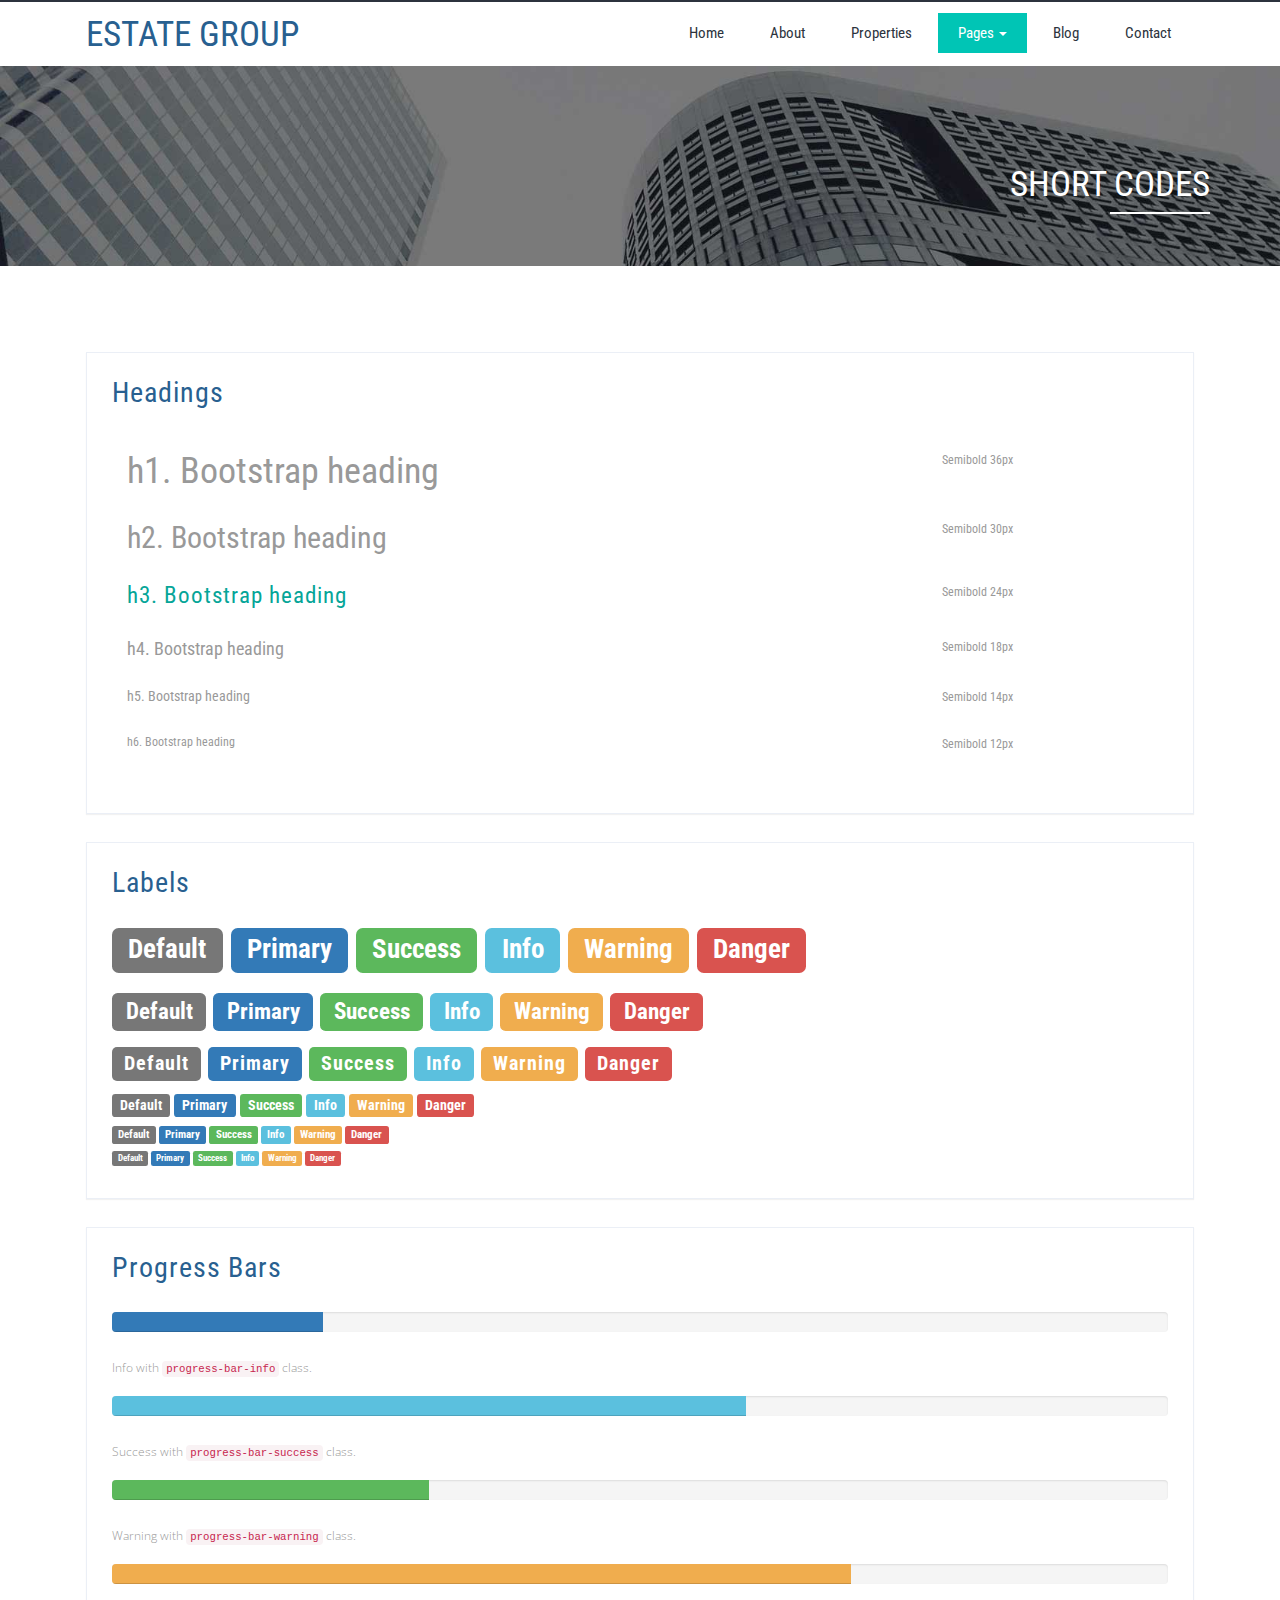
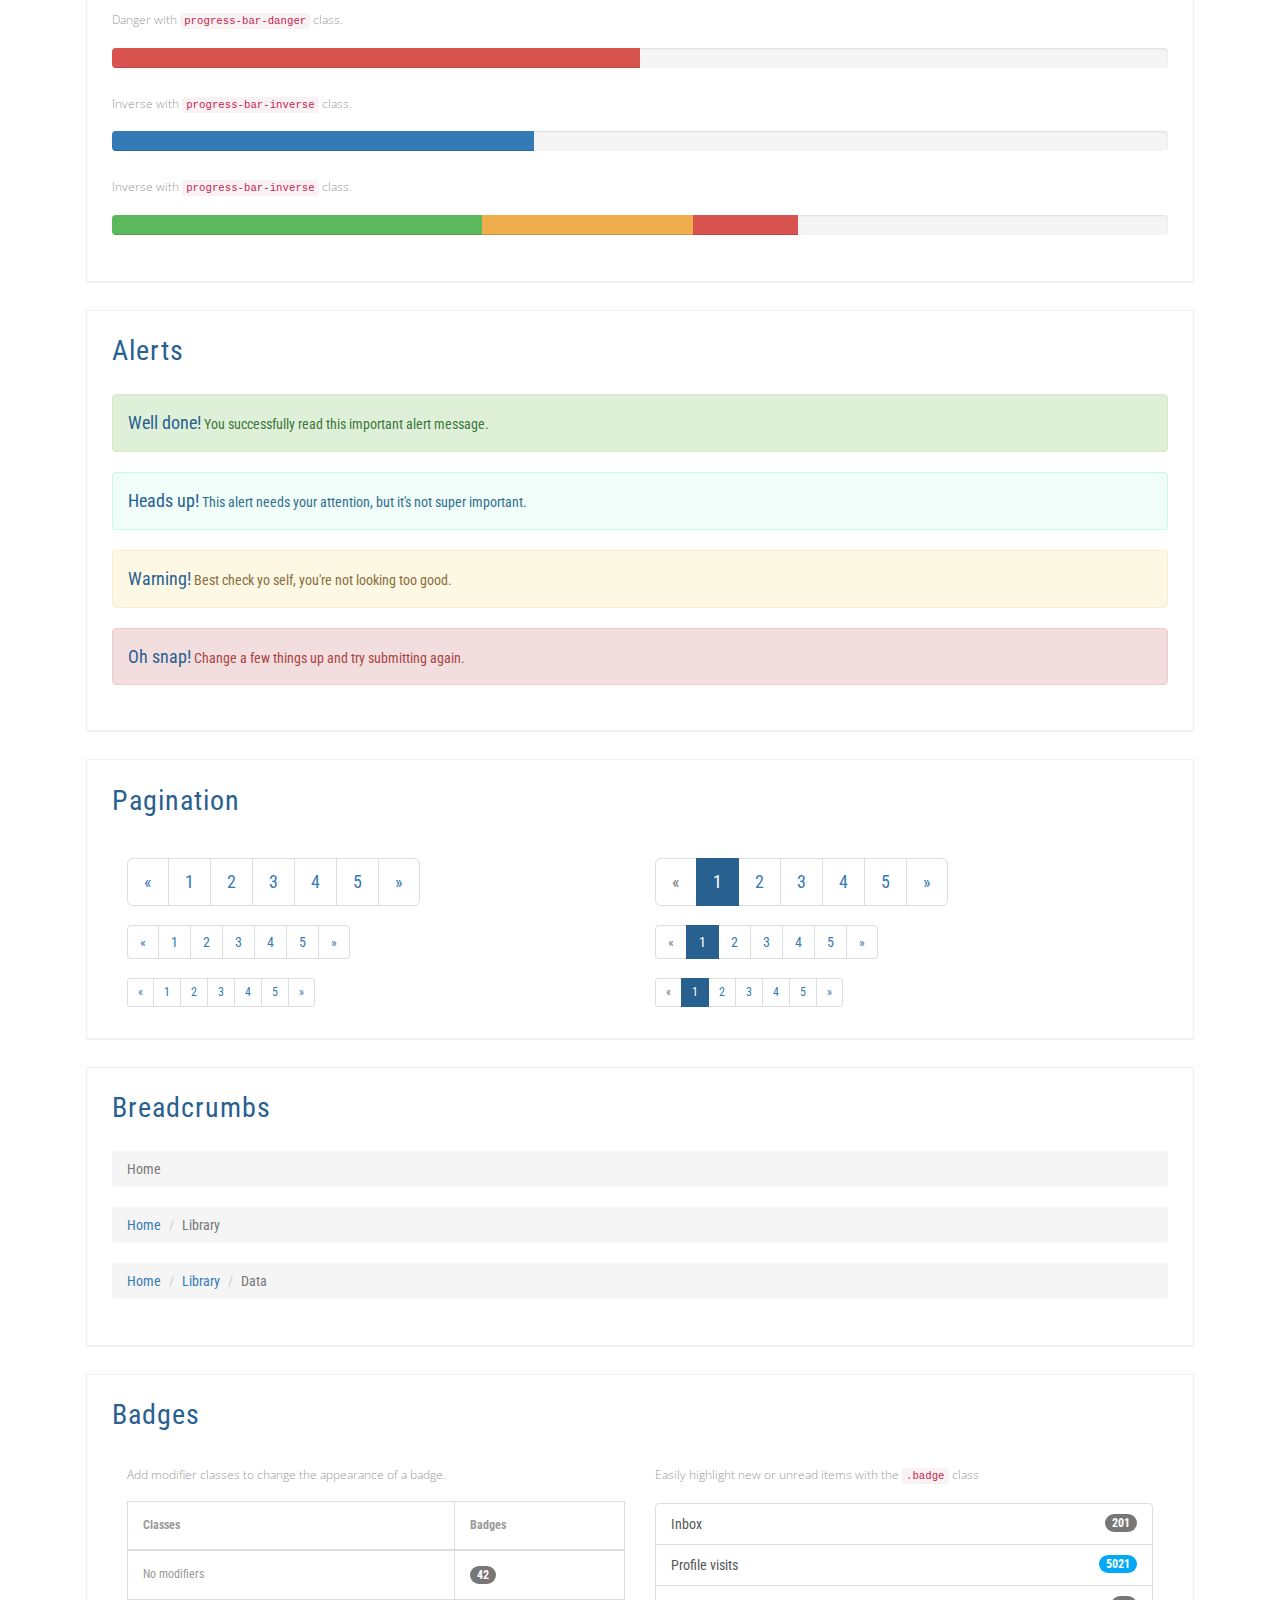
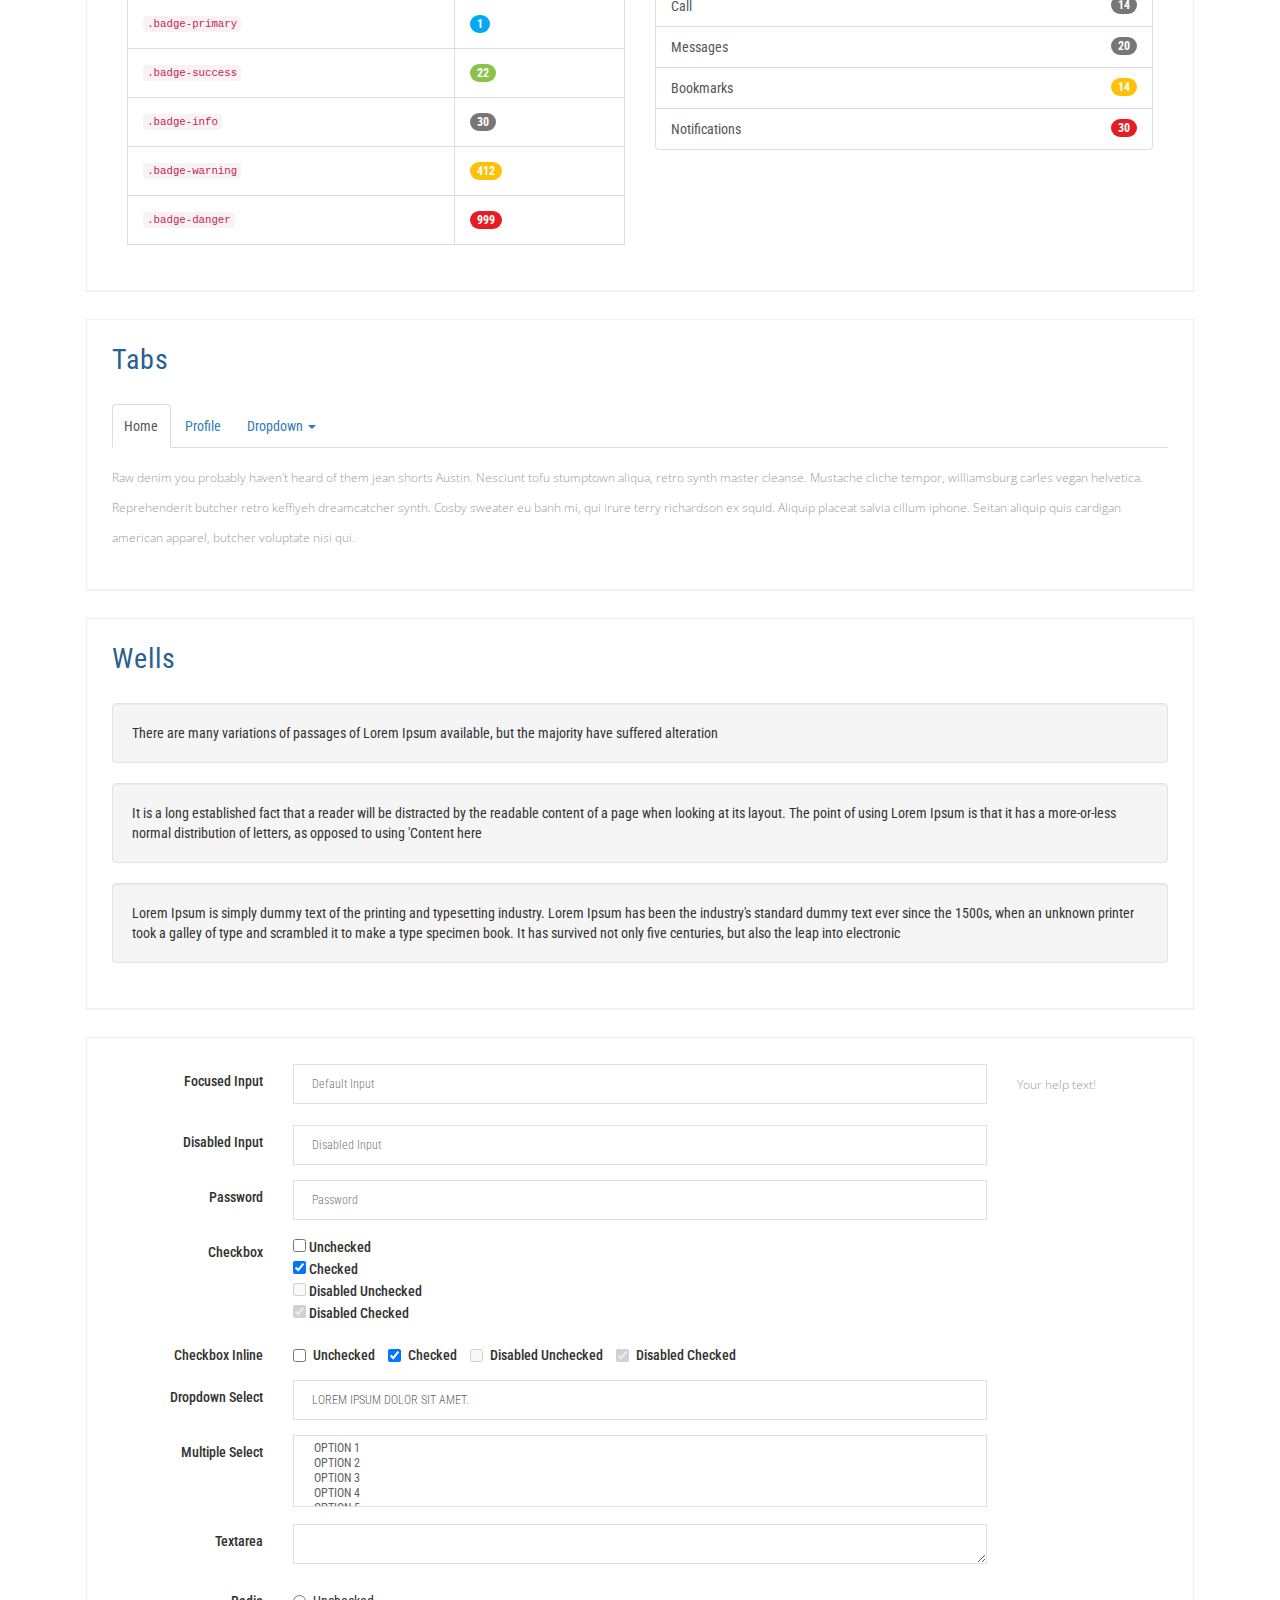
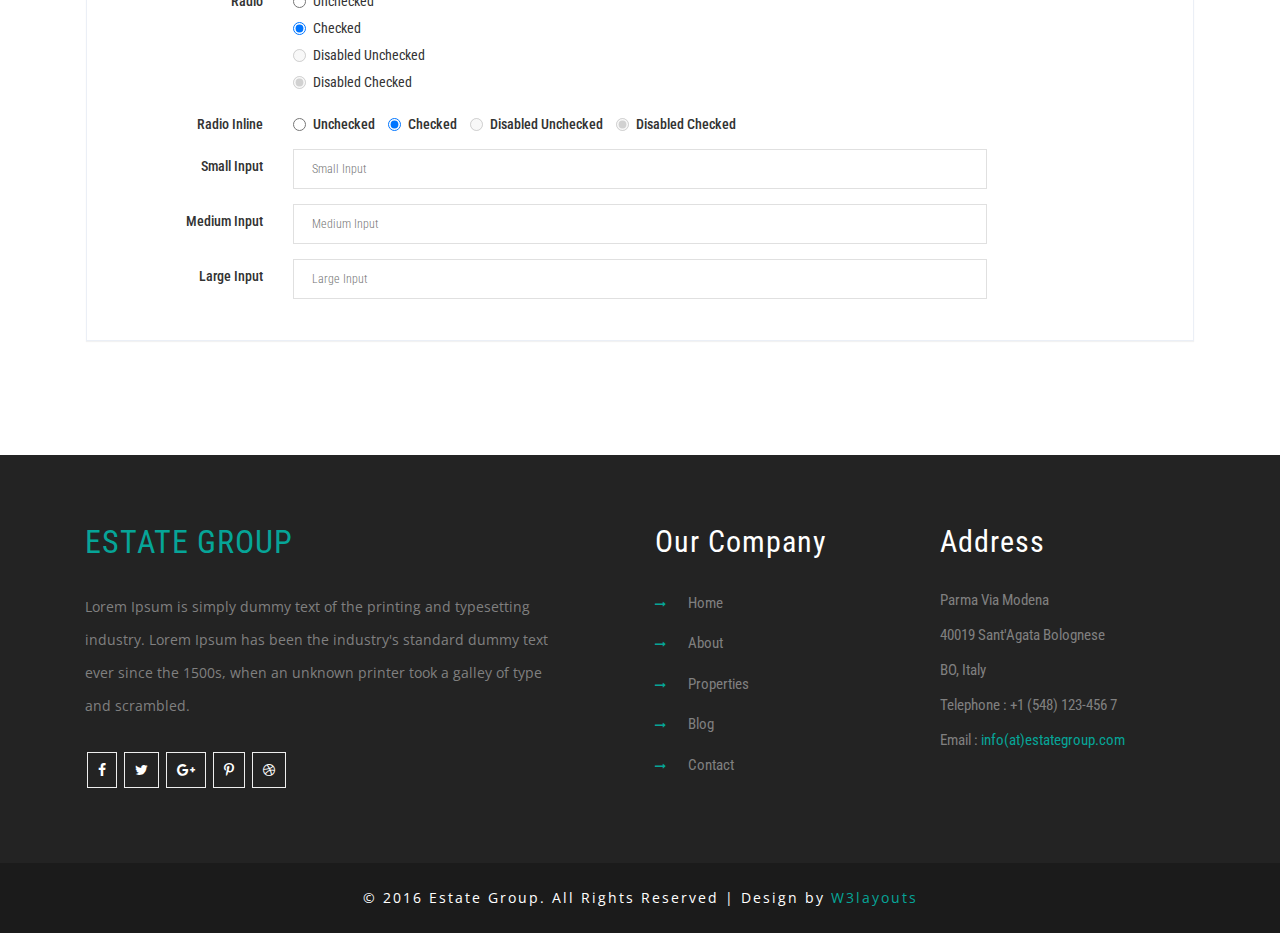
<file: typography.html>
<!--
Author: W3layouts
Author URL: http://w3layouts.com
License: Creative Commons Attribution 3.0 Unported
License URL: http://creativecommons.org/licenses/by/3.0/
Test
-->

<!DOCTYPE html>
<html lang="en">
<head>
<title>Estate Group a Real Estate Category Bootstrap Responsive Website Template | Short Codes :: w3layouts</title>
<link href="css/bootstrap.css" type="text/css" rel="stylesheet" media="all"><!-- Bootstrap stylesheet -->
<link href="css/style.css" rel="stylesheet" type="text/css" media="all" /><!-- stylesheet -->
<link href="css/font-awesome.min.css" rel="stylesheet" type="text/css" media="all" /><!-- fontawesome -->
<!-- meta tags -->
<meta name="viewport" content="width=device-width, initial-scale=1">
<meta http-equiv="Content-Type" content="text/html; charset=utf-8" />
<meta name="keywords" content="Estate Group Responsive web template, Bootstrap Web Templates, Flat Web Templates, Android Compatible web template,
Smartphone Compatible web template, free webdesigns for Nokia, Samsung, LG, Sony Ericsson, Motorola web design" />
<script type="application/x-javascript"> addEventListener("load", function() { setTimeout(hideURLbar, 0); }, false); function hideURLbar(){ window.scrollTo(0,1); } </script>
<!-- //meta tags -->
<!--fonts-->
<link href="//fonts.googleapis.com/css?family=Roboto+Condensed" rel="stylesheet">
<link href="//fonts.googleapis.com/css?family=Open+Sans" rel="stylesheet">
<!--//fonts-->
<script type="text/javascript" src="js/jquery-2.1.4.min.js"></script><!-- Required-js -->
<script src="js/bootstrap.min.js"></script><!-- jQuery (necessary for Bootstrap's JavaScript plugins) -->
<script type="text/javascript" src="js/numscroller-1.0.js"></script>
<!-- here stars scrolling icon -->
			<script type="text/javascript">
				$(document).ready(function() {
					/*
						var defaults = {
						containerID: 'toTop', // fading element id
						containerHoverID: 'toTopHover', // fading element hover id
						scrollSpeed: 1200,
						easingType: 'linear'
						};
					*/

					$().UItoTop({ easingType: 'easeOutQuart' });

					});
			</script>
			<!-- start-smoth-scrolling -->
			<script type="text/javascript" src="js/move-top.js"></script>
			<script type="text/javascript" src="js/easing.js"></script>
			<script type="text/javascript">
				jQuery(document).ready(function($) {
					$(".scroll").click(function(event){
						event.preventDefault();
						$('html,body').animate({scrollTop:$(this.hash).offset().top},1000);
					});
				});
			</script>
			<!-- start-smoth-scrolling -->
		<!-- //here ends scrolling icon -->
</head>
<body>
	<!-- header -->
	<header>
		<div class="container">
			<!-- nav -->
			<nav class="navbar navbar-inverse">
			  <div class="container-fluid">
				<!-- Brand and toggle get grouped for better mobile display -->
				<div class="navbar-header">
				  <button type="button" class="navbar-toggle" data-toggle="collapse" data-target="#bs-example-navbar-collapse-1">
					<span class="sr-only">Toggle navigation</span>
					<span class="icon-bar"></span>
					<span class="icon-bar"></span>
					<span class="icon-bar"></span>
				  </button>
				<div class="logo">
					<h1><a href="index.html">Estate Group</a></h1>
				</div>
				</div>

				<!-- Collect the nav links, forms, and other content for toggling -->
				<div class="collapse navbar-collapse" id="bs-example-navbar-collapse-1">
				  <ul class="nav navbar-nav">
					<li><a href="index.html">Home</a></li>
					<li><a href="about.html">About</a></li>
					<li><a href="properties.html">Properties</a></li>
					<li class="dropdown active">
					  <a href="#" class="dropdown-toggle" data-toggle="dropdown">Pages <b class="caret"></b></a>
					  <ul class="dropdown-menu">
						<li><a href="typography.html">Short Codes</a></li>
						<li><a href="icons.html">Icons Page</a></li>
					  </ul>
					</li>
					<li><a href="blog.html">Blog</a></li>
					<li><a href="contact.html">Contact</a></li>
				  </ul>
				</div>
				<!-- /.navbar-collapse -->
			  </div>
			  <!-- /.container-fluid -->
			</nav>
			<script src="js/nav.js"></script><!-- nav-js -->
			<!-- //nav -->
		</div>
	</header>
	<!-- //header -->
	<!-- breadcrumbs -->
	<div class="w3ls-inner-banner">
		<div class="container">
			<h2>Short Codes</h2>
			<label></label>
			<div class="clearfix"></div>
		</div>
	</div>
	<!-- //breadcrumbs -->

	<!-- main-content -->
	<div class="main-content">
		<!-- Typography -->
	<div class="typography">
		<div class="container">
				<div class="typo-grid">

        <div class="typo-1">
			  <div class="grid_3 grid_4">
			  <h3 class="head-top">Headings</h3>
			  <div class="bs-example">
				<table class="table">
				  <tbody>
					<tr>
					  <td><h1 id="h1.-bootstrap-heading">h1. Bootstrap heading<a class="anchorjs-link" href="#h1.-bootstrap-heading"><span class="anchorjs-icon"></span></a></h1></td>
					  <td class="type-info">Semibold 36px</td>
					</tr>
					<tr>
					  <td><h2 id="h2.-bootstrap-heading">h2. Bootstrap heading<a class="anchorjs-link" href="#h2.-bootstrap-heading"><span class="anchorjs-icon"></span></a></h2></td>
					  <td class="type-info">Semibold 30px</td>
					</tr>
					<tr>
					  <td><h3 id="h3.-bootstrap-heading">h3. Bootstrap heading<a class="anchorjs-link" href="#h3.-bootstrap-heading"><span class="anchorjs-icon"></span></a></h3></td>
					  <td class="type-info">Semibold 24px</td>
					</tr>
					<tr>
					  <td><h4 id="h4.-bootstrap-heading">h4. Bootstrap heading<a class="anchorjs-link" href="#h4.-bootstrap-heading"><span class="anchorjs-icon"></span></a></h4></td>
					  <td class="type-info">Semibold 18px</td>
					</tr>
					<tr>
					  <td><h5 id="h5.-bootstrap-heading">h5. Bootstrap heading<a class="anchorjs-link" href="#h5.-bootstrap-heading"><span class="anchorjs-icon"></span></a></h5></td>
					  <td class="type-info">Semibold 14px</td>
					</tr>
					<tr>
					  <td><h6>h6. Bootstrap heading</h6></td>
					  <td class="type-info">Semibold 12px</td>
					</tr>
				  </tbody>
				</table>
				</div>
			  </div>
			  <div class="grid_3 grid_5">
				<h3 class="head-top">Labels</h3>
				 <div class="but_list">
				  <h1>
					<span class="label label-default">Default</span>
					<span class="label label-primary">Primary</span>
					<span class="label label-success">Success</span>
					<span class="label label-info">Info</span>
					<span class="label label-warning">Warning</span>
					<span class="label label-danger">Danger</span>
				  </h1>
				  <h2>
					<span class="label label-default">Default</span>
					<span class="label label-primary">Primary</span>
					<span class="label label-success">Success</span>
					<span class="label label-info">Info</span>
					<span class="label label-warning">Warning</span>
					<span class="label label-danger">Danger</span>
				  </h2>
				  <h3>
					<span class="label label-default">Default</span>
					<span class="label label-primary">Primary</span>
					<span class="label label-success">Success</span>
					<span class="label label-info">Info</span>
					<span class="label label-warning">Warning</span>
					<span class="label label-danger">Danger</span>
				  </h3>
				  <h4>
					<span class="label label-default">Default</span>
					<span class="label label-primary">Primary</span>
					<span class="label label-success">Success</span>
					<span class="label label-info">Info</span>
					<span class="label label-warning">Warning</span>
					<span class="label label-danger">Danger</span>
				  </h4>
				  <h5>
					<span class="label label-default">Default</span>
					<span class="label label-primary">Primary</span>
					<span class="label label-success">Success</span>
					<span class="label label-info">Info</span>
					<span class="label label-warning">Warning</span>
					<span class="label label-danger">Danger</span>
				  </h5>
				  <h6>
					<span class="label label-default">Default</span>
					<span class="label label-primary">Primary</span>
					<span class="label label-success">Success</span>
					<span class="label label-info">Info</span>
					<span class="label label-warning">Warning</span>
					<span class="label label-danger">Danger</span>
				  </h6>
				 </div>
			   </div>
			   <div class="grid_3 grid_5">
				 <h3 class="head-top">Progress Bars</h3>
					 <div class="tab-content">
						  <div class="tab-pane active" id="domprogress">
							  <div class="progress">
								<div class="progress-bar progress-bar-primary" style="width: 20%"></div>
							  </div>
							  <p>Info with <code>progress-bar-info</code> class.</p>
							  <div class="progress">
								<div class="progress-bar progress-bar-info" style="width: 60%"></div>
							  </div>
							  <p>Success with <code>progress-bar-success</code> class.</p>
							  <div class="progress">
								<div class="progress-bar progress-bar-success" style="width: 30%"></div>
							  </div>
							  <p>Warning with <code>progress-bar-warning</code> class.</p>
							  <div class="progress">
								<div class="progress-bar progress-bar-warning" style="width: 70%"></div>
							  </div>
							  <p>Danger with <code>progress-bar-danger</code> class.</p>
							  <div class="progress">
								<div class="progress-bar progress-bar-danger" style="width: 50%"></div>
							  </div>
							  <p>Inverse with <code>progress-bar-inverse</code> class.</p>
							  <div class="progress">
								<div class="progress-bar progress-bar-inverse" style="width: 40%"></div>
							  </div>
							   <p>Inverse with <code>progress-bar-inverse</code> class.</p>
							  <div class="progress">
								<div class="progress-bar progress-bar-success" style="width: 35%"><span class="sr-only">35% Complete (success)</span></div>
								<div class="progress-bar progress-bar-warning" style="width: 20%"><span class="sr-only">20% Complete (warning)</span></div>
								<div class="progress-bar progress-bar-danger" style="width: 10%"><span class="sr-only">10% Complete (danger)</span></div>
							  </div>
						</div>
				   </div>
			   </div>
			   <div class="grid_3 grid_5">
				 <h3 class="head-top">Alerts</h3>
				 <div class="but_list">
				   <div class="alert alert-success" role="alert">
					<strong>Well done!</strong> You successfully read this important alert message.
				   </div>
				   <div class="alert alert-info" role="alert">
					<strong>Heads up!</strong> This alert needs your attention, but it's not super important.
				   </div>
				   <div class="alert alert-warning" role="alert">
					<strong>Warning!</strong> Best check yo self, you're not looking too good.
				   </div>
				   <div class="alert alert-danger" role="alert">
					<strong>Oh snap!</strong> Change a few things up and try submitting again.
				   </div>
				 </div>
			   </div>
			   <div class="grid_3 grid_5">
				 <h3 class="head-top">Pagination</h3>
				 <div class="col-md-6 page_1">
				  <nav>
				  <ul class="pagination pagination-lg">
					<li><a href="#" aria-label="Previous"><span aria-hidden="true">«</span></a></li>
					<li><a href="#">1</a></li>
					<li><a href="#">2</a></li>
					<li><a href="#">3</a></li>
					<li><a href="#">4</a></li>
					<li><a href="#">5</a></li>
					<li><a href="#" aria-label="Next"><span aria-hidden="true">»</span></a></li>
				  </ul>
				  </nav>
				  <nav>
				  <ul class="pagination">
					<li><a href="#" aria-label="Previous"><span aria-hidden="true">«</span></a></li>
					<li><a href="#">1</a></li>
					<li><a href="#">2</a></li>
					<li><a href="#">3</a></li>
					<li><a href="#">4</a></li>
					<li><a href="#">5</a></li>
					<li><a href="#" aria-label="Next"><span aria-hidden="true">»</span></a></li>
				  </ul>
				</nav>
				<nav>
				  <ul class="pagination pagination-sm">
					<li><a href="#" aria-label="Previous"><span aria-hidden="true">«</span></a></li>
					<li><a href="#">1</a></li>
					<li><a href="#">2</a></li>
					<li><a href="#">3</a></li>
					<li><a href="#">4</a></li>
					<li><a href="#">5</a></li>
					<li><a href="#" aria-label="Next"><span aria-hidden="true">»</span></a></li>
				  </ul>
				</nav>
				</div>
				<div class="col-md-6 page_1">
					<ul class="pagination pagination-lg">
						<li class="disabled"><a href="#"><span aria-hidden="true">«</span></a></li>
						<li class="active"><a href="#">1</a></li>
						<li><a href="#">2</a></li>
						<li><a href="#">3</a></li>
						<li><a href="#">4</a></li>
						<li><a href="#">5</a></li>
						<li><a href="#"><span aria-hidden="true">»</span></a></li>
				   </ul>
				<nav>
				  <ul class="pagination">
					<li class="disabled"><a href="#" aria-label="Previous"><span aria-hidden="true">«</span></a></li>
					<li class="active"><a href="#">1 <span class="sr-only">(current)</span></a></li>
					<li><a href="#">2</a></li>
					<li><a href="#">3</a></li>
					<li><a href="#">4</a></li>
					<li><a href="#">5</a></li>
					<li><a href="#" aria-label="Next"><span aria-hidden="true">»</span></a></li>
				 </ul>
			   </nav>
				 <ul class="pagination pagination-sm">
					<li class="disabled"><a href="#"><span aria-hidden="true">«</span></a></li>
					<li class="active"><a href="#">1</a></li>
					<li><a href="#">2</a></li>
					<li><a href="#">3</a></li>
					<li><a href="#">4</a></li>
					<li><a href="#">5</a></li>
					<li><a href="#"><span aria-hidden="true">»</span></a></li>
				</ul>
				</div>
			   <div class="clearfix"> </div>
			   </div>
			   <div class="grid_3 grid_5">
				 <h3 class="head-top">Breadcrumbs</h3>
				 <div class="but_list">
					<ol class="breadcrumb">
					  <li class="active">Home</li>
					</ol>
					<ol class="breadcrumb">
					  <li><a href="#">Home</a></li>
					  <li class="active">Library</li>
					</ol>
					<ol class="breadcrumb">
					  <li><a href="#">Home</a></li>
					  <li><a href="#">Library</a></li>
					  <li class="active">Data</li>
					</ol>
				  </div>
			   </div>
			   <div class="grid_3 grid_5">
				 <h3 class="head-top">Badges</h3>
				   <div class="but_list">
					<div class="col-md-6 page_1">
						<p>Add modifier classes to change the appearance of a badge.</p>
						  <table class="table table-bordered">
							<thead>
								<tr>
									<th>Classes</th>
									<th>Badges</th>
								</tr>
							</thead>
							<tbody>
								<tr>
									<td>No modifiers</td>
									<td><span class="badge">42</span></td>
								</tr>
								<tr>
									<td><code>.badge-primary</code></td>
									<td><span class="badge badge-primary">1</span></td>
								</tr>
								<tr>
									<td><code>.badge-success</code></td>
									<td><span class="badge badge-success">22</span></td>
								</tr>
								<tr>
									<td><code>.badge-info</code></td>
									<td><span class="badge badge-info">30</span></td>
								</tr>
								<tr>
									<td><code>.badge-warning</code></td>
									<td><span class="badge badge-warning">412</span></td>
								</tr>
								<tr>
									<td><code>.badge-danger</code></td>
									<td><span class="badge badge-danger">999</span></td>
								</tr>
							</tbody>
						  </table>
					</div>
					<div class="col-md-6 page_1">
					  <p>Easily highlight new or unread items with the <code>.badge</code> class</p>
						<div class="list-group list-group-alternate">
							<a href="#" class="list-group-item"><span class="badge">201</span> <i class="ti ti-email"></i> Inbox </a>
							<a href="#" class="list-group-item"><span class="badge badge-primary">5021</span> <i class="ti ti-eye"></i> Profile visits </a>
							<a href="#" class="list-group-item"><span class="badge">14</span> <i class="ti ti-headphone-alt"></i> Call </a>
							<a href="#" class="list-group-item"><span class="badge">20</span> <i class="ti ti-comments"></i> Messages </a>
							<a href="#" class="list-group-item"><span class="badge badge-warning">14</span> <i class="ti ti-bookmark"></i> Bookmarks </a>
							<a href="#" class="list-group-item"><span class="badge badge-danger">30</span> <i class="ti ti-bell"></i> Notifications </a>
						</div>
				   </div>
				   <div class="clearfix"> </div>
				   </div>
				 </div>
				 <div class="grid_3 grid_5">
					 <h3 class="head-top">Tabs</h3>
					 <div class="but_list">
					   <div class="bs-example bs-example-tabs" role="tabpanel" data-example-id="togglable-tabs">
						<ul id="myTab" class="nav nav-tabs" role="tablist">
						  <li role="presentation" class="active"><a href="#home" id="home-tab" role="tab" data-toggle="tab" aria-controls="home" aria-expanded="true">Home</a></li>
						  <li role="presentation"><a href="#profile" role="tab" id="profile-tab" data-toggle="tab" aria-controls="profile">Profile</a></li>
						  <li role="presentation" class="dropdown">
							<a href="#" id="myTabDrop1" class="dropdown-toggle" data-toggle="dropdown" aria-controls="myTabDrop1-contents">Dropdown <span class="caret"></span></a>
							<ul class="dropdown-menu" role="menu" aria-labelledby="myTabDrop1" id="myTabDrop1-contents">
							  <li><a href="#dropdown1" tabindex="-1" role="tab" id="dropdown1-tab" data-toggle="tab" aria-controls="dropdown1">@fat</a></li>
							  <li><a href="#dropdown2" tabindex="-1" role="tab" id="dropdown2-tab" data-toggle="tab" aria-controls="dropdown2">@mdo</a></li>
							</ul>
						  </li>
						</ul>
					<div id="myTabContent" class="tab-content">
					  <div role="tabpanel" class="tab-pane fade in active" id="home" aria-labelledby="home-tab">
						<p>Raw denim you probably haven't heard of them jean shorts Austin. Nesciunt tofu stumptown aliqua, retro synth master cleanse. Mustache cliche tempor, williamsburg carles vegan helvetica. Reprehenderit butcher retro keffiyeh dreamcatcher synth. Cosby sweater eu banh mi, qui irure terry richardson ex squid. Aliquip placeat salvia cillum iphone. Seitan aliquip quis cardigan american apparel, butcher voluptate nisi qui.</p>
					  </div>
					  <div role="tabpanel" class="tab-pane fade" id="profile" aria-labelledby="profile-tab">
						<p>Food truck fixie locavore, accusamus mcsweeney's marfa nulla single-origin coffee squid. Exercitation +1 labore velit, blog sartorial PBR leggings next level wes anderson artisan four loko farm-to-table craft beer twee. Qui photo booth letterpress, commodo enim craft beer mlkshk aliquip jean shorts ullamco ad vinyl cillum PBR. Homo nostrud organic, assumenda labore aesthetic magna delectus mollit. Keytar helvetica VHS salvia yr, vero magna velit sapiente labore stumptown. Vegan fanny pack odio cillum wes anderson 8-bit, sustainable jean shorts beard ut DIY ethical culpa terry richardson biodiesel. Art party scenester stumptown, tumblr butcher vero sint qui sapiente accusamus tattooed echo park.</p>
					  </div>
					  <div role="tabpanel" class="tab-pane fade" id="dropdown1" aria-labelledby="dropdown1-tab">
						<p>Etsy mixtape wayfarers, ethical wes anderson tofu before they sold out mcsweeney's organic lomo retro fanny pack lo-fi farm-to-table readymade. Messenger bag gentrify pitchfork tattooed craft beer, iphone skateboard locavore carles etsy salvia banksy hoodie helvetica. DIY synth PBR banksy irony. Leggings gentrify squid 8-bit cred pitchfork. Williamsburg banh mi whatever gluten-free, carles pitchfork biodiesel fixie etsy retro mlkshk vice blog. Scenester cred you probably haven't heard of them, vinyl craft beer blog stumptown. Pitchfork sustainable tofu synth chambray yr.</p>
					  </div>
					  <div role="tabpanel" class="tab-pane fade" id="dropdown2" aria-labelledby="dropdown2-tab">
						<p>Trust fund seitan letterpress, keytar raw denim keffiyeh etsy art party before they sold out master cleanse gluten-free squid scenester freegan cosby sweater. Fanny pack portland seitan DIY, art party locavore wolf cliche high life echo park Austin. Cred vinyl keffiyeh DIY salvia PBR, banh mi before they sold out farm-to-table VHS viral locavore cosby sweater. Lomo wolf viral, mustache readymade thundercats keffiyeh craft beer marfa ethical. Wolf salvia freegan, sartorial keffiyeh echo park vegan.</p>
					  </div>
					</div>
			   </div>
			   </div>
			  </div>
			  <div class="grid_3 grid_5">
				 <h3 class="head-top">Wells</h3>
				 <div class="but_list">
				   <div class="well">
					There are many variations of passages of Lorem Ipsum available, but the majority have suffered alteration
				   </div>
				   <div class="well">
					It is a long established fact that a reader will be distracted by the readable content of a page when looking at its layout. The point of using Lorem Ipsum is that it has a more-or-less normal distribution of letters, as opposed to using 'Content here
				   </div>
				   <div class="well">
					Lorem Ipsum is simply dummy text of the printing and typesetting industry. Lorem Ipsum has been the industry's standard dummy text ever since the 1500s, when an unknown printer took a galley of type and scrambled it to make a type specimen book. It has survived not only five centuries, but also the leap into electronic
				   </div>
				 </div>
			  </div>
 <div class="grid_3 grid_5">
				  <div class="tab-content">
						<div class="tab-pane active" id="horizontal-form">
							<form class="form-horizontal">
								<div class="form-group">
									<label for="focusedinput" class="col-sm-2 control-label">Focused Input</label>
									<div class="col-sm-8">
										<input type="text" class="form-control1" id="focusedinput" placeholder="Default Input">
									</div>
									<div class="col-sm-2 jlkdfj1">
										<p class="help-block">Your help text!</p>
									</div>
								</div>
								<div class="form-group">
									<label for="disabledinput" class="col-sm-2 control-label">Disabled Input</label>
									<div class="col-sm-8">
										<input disabled="" type="text" class="form-control1" id="disabledinput" placeholder="Disabled Input">
									</div>
								</div>
								<div class="form-group">
									<label for="inputPassword" class="col-sm-2 control-label">Password</label>
									<div class="col-sm-8">
										<input type="password" class="form-control1" id="inputPassword" placeholder="Password">
									</div>
								</div>
								<div class="form-group">
									<label class="col-sm-2 control-label">Checkbox</label>
									<div class="col-sm-8">
										<div class="checkbox-inline1"><label><input type="checkbox"> Unchecked</label></div>
										<div class="checkbox-inline1"><label><input type="checkbox" checked=""> Checked</label></div>
										<div class="checkbox-inline1"><label><input type="checkbox" disabled=""> Disabled Unchecked</label></div>
										<div class="checkbox-inline1"><label><input type="checkbox" disabled="" checked=""> Disabled Checked</label></div>
									</div>
								</div>

								<div class="form-group">
									<label class="col-sm-2 control-label">Checkbox Inline</label>
									<div class="col-sm-8">
										<div class="checkbox-inline"><label><input type="checkbox"> Unchecked</label></div>
										<div class="checkbox-inline"><label><input type="checkbox" checked=""> Checked</label></div>
										<div class="checkbox-inline"><label><input type="checkbox" disabled=""> Disabled Unchecked</label></div>
										<div class="checkbox-inline"><label><input type="checkbox" disabled="" checked=""> Disabled Checked</label></div>
									</div>
								</div>
								<div class="form-group">
									<label for="selector1" class="col-sm-2 control-label">Dropdown Select</label>
									<div class="col-sm-8"><select name="selector1" id="selector1" class="form-control1">
										<option>Lorem ipsum dolor sit amet.</option>
										<option>Dolore, ab unde modi est!</option>
										<option>Illum, fuga minus sit eaque.</option>
										<option>Consequatur ducimus maiores voluptatum minima.</option>
									</select></div>
								</div>
								<div class="form-group">
									<label class="col-sm-2 control-label">Multiple Select</label>
									<div class="col-sm-8">
										<select multiple="" class="form-control1">
											<option>Option 1</option>
											<option>Option 2</option>
											<option>Option 3</option>
											<option>Option 4</option>
											<option>Option 5</option>
										</select>
									</div>
								</div>
								<div class="form-group">
									<label for="txtarea1" class="col-sm-2 control-label">Textarea</label>
									<div class="col-sm-8"><textarea name="txtarea1" id="txtarea1" cols="50" rows="4" class="form-control1"></textarea></div>
								</div>
								<div class="form-group">
									<label class="col-sm-2 control-label">Radio</label>
									<div class="col-sm-8">
										<div class="radio block"><label><input type="radio"> Unchecked</label></div>
										<div class="radio block"><label><input type="radio" checked=""> Checked</label></div>
										<div class="radio block"><label><input type="radio" disabled=""> Disabled Unchecked</label></div>
										<div class="radio block"><label><input type="radio" disabled="" checked=""> Disabled Checked</label></div>
									</div>
								</div>
								<div class="form-group">
									<label class="col-sm-2 control-label">Radio Inline</label>
									<div class="col-sm-8">
										<div class="radio-inline"><label><input type="radio"> Unchecked</label></div>
										<div class="radio-inline"><label><input type="radio" checked=""> Checked</label></div>
										<div class="radio-inline"><label><input type="radio" disabled=""> Disabled Unchecked</label></div>
										<div class="radio-inline"><label><input type="radio" disabled="" checked=""> Disabled Checked</label></div>
									</div>
								</div>
								<div class="form-group">
									<label for="smallinput" class="col-sm-2 control-label label-input-sm">Small Input</label>
									<div class="col-sm-8">
										<input type="text" class="form-control1 input-sm" id="smallinput" placeholder="Small Input">
									</div>
								</div>
								<div class="form-group">
									<label for="mediuminput" class="col-sm-2 control-label">Medium Input</label>
									<div class="col-sm-8">
										<input type="text" class="form-control1" id="mediuminput" placeholder="Medium Input">
									</div>
								</div>
								<div class="form-group mb-n">
									<label for="largeinput" class="col-sm-2 control-label label-input-lg">Large Input</label>
									<div class="col-sm-8">
										<input type="text" class="form-control1 input-lg" id="largeinput" placeholder="Large Input">
									</div>
								</div>
							</form>
						</div>
					</div>
					</div>
				  </div>
		</div>

	</div>
	</div>
	<!-- // Typography -->
	</div>
<!-- //main-content -->
	<!-- footer -->
	<footer>
		<!-- footer-top -->
		<div class="footer-top">
			<div class="container">
				<div class="col-md-6 footer-top-left">
					<h3><a href="index.html">ESTATE GROUP</a></h3>
					<p>Lorem Ipsum is simply dummy text of the printing and typesetting industry. Lorem Ipsum has been the industry's standard dummy text ever since the 1500s, when an unknown printer took a galley of type and scrambled.</p>
					<ul class="fb_icons2">
						<li><a class="fb" href="#"><i class="fa fa-facebook" aria-hidden="true"></i></a></li>
						<li><a class="twit" href="#"><i class="fa fa-twitter" aria-hidden="true"></i></a></li>
						<li><a class="goog" href="#"><i class="fa fa-google-plus" aria-hidden="true"></i></a></li>
						<li><a class="pin" href="#"><i class="fa fa-pinterest-p" aria-hidden="true"></i></a></li>
						<li><a class="drib" href="#"><i class="fa fa-dribbble" aria-hidden="true"></i></a></li>
					</ul>
				</div>
				<div class="col-md-3 footer-top-mid">
					<h3>Our Company</h3>
					<ul>
						<li><a href="index.html"><i class="fa fa-long-arrow-right" aria-hidden="true"></i>Home</a></li>
						<li><a href="about.html"><i class="fa fa-long-arrow-right" aria-hidden="true"></i>About</a></li>
						<li><a href="properties.html"><i class="fa fa-long-arrow-right" aria-hidden="true"></i>Properties</a></li>
						<li><a href="blog.html"><i class="fa fa-long-arrow-right" aria-hidden="true"></i>Blog</a></li>
						<li><a href="contact.html"><i class="fa fa-long-arrow-right" aria-hidden="true"></i>Contact</a></li>
					</ul>
				</div>
				<div class="col-md-3 adress-agile">
					<h3>Address</h3>
					<address>
						<ul>
							<li>Parma Via Modena</li>
							<li>40019 Sant'Agata Bolognese</li>
							<li>BO, Italy</li>
							<li>Telephone : +1 (548) 123-456 7</li>
							<li>Email : <a class="mail" href="mailto:mail@example.com">info(at)estategroup.com</a></li>
						</ul>
					</address>
				</div>
				<div class="clearfix"></div>
			</div>
		</div>
		<!-- //footer-top -->
		<div class="w3layouts-copyright">
			<p class="footer">&copy; 2016 Estate Group. All Rights Reserved | Design by <a href="http://w3layouts.com/"> W3layouts</a></p>
		</div>
	</footer>
	<!-- //footer -->
</body>
</html>
</file>
<file: css/style.css>
/*--
Author: W3layouts
Author URL: http://w3layouts.com
License: Creative Commons Attribution 3.0 Unported
License URL: http://creativecommons.org/licenses/by/3.0/
--*/
body{
	padding:0;
	margin:0;
	background:#fff;
	font-family: 'Roboto Condensed', sans-serif;
}
body a{
    transition:0.5s all;
	-webkit-transition:0.5s all;
	-moz-transition:0.5s all;
	-o-transition:0.5s all;
	-ms-transition:0.5s all;
	font-weight:400;
}
input[type="button"],input[type="submit"]{
	transition:0.5s all;
	-webkit-transition:0.5s all;
	-moz-transition:0.5s all;
	-o-transition:0.5s all;
	-ms-transition:0.5s all;
}
h1,h2,h3,h4,h5,h6{
	margin:0;
	font-weight:400;
    transition:0.5s all;
	-webkit-transition:0.5s all;
	-moz-transition:0.5s all;
	-o-transition:0.5s all;
	-ms-transition:0.5s all;
}
p{
	margin:0;
	font-family: 'Open Sans', sans-serif;
}
ul{
	margin:0;
	padding:0;
}
label{
	margin:0;
}

/*-- header --*/
header {
	padding:10px 0;
	border-top: 2px solid #2c333d;
}
.logo {
    float: left;
    margin-top: 2px;
}
.logo h1 a {
    text-decoration: none;
    font-size: 35px;
    color: #286090;
	text-transform: uppercase;
}
.navbar {
	margin-bottom: 0px;
	min-height: 30px;
}
.navbar-inverse .navbar-nav>.active>a, .navbar-inverse .navbar-nav>.active>a:focus, .navbar-inverse .navbar-nav>.active>a:hover {
    background-color: #00c5b5;
}
.navbar-nav>li {
    margin: 0 3px;
}
.navbar-nav {
    float: right;
}
.nav>li>a {
    padding: 10px 20px;
}
.navbar-nav>li>a {
    padding-top: 10px;
    padding-bottom: 10px;
	font-size: 15px;
}
ul.nav.navbar-nav li a:hover {
    background-color: #00c5b5;
}
.dropdown-menu>li>a:hover {
	color:#fff;
}
.navbar-inverse .navbar-nav>li>a:focus {
    color: #2c333d;
    background-color: transparent;
}
.navbar-inverse .navbar-nav>li>a {
    color: #2c333d;
}
.navbar-inverse .navbar-collapse, .navbar-inverse .navbar-form {
    padding: 0;
}
.navbar-inverse .navbar-nav>.open>a, .navbar-inverse .navbar-nav>.open>a:focus, .navbar-inverse .navbar-nav>.open>a:hover {
    background-color: #00c5b5;
}
/*-- bootstrap dropdown hover menu --*/
.navbar-inverse {
    background-color: transparent;
    border-color: transparent;
}

/*-- /bootstrap dropdown hover menu --*/
/*-- /header --*/
/*-- banner-slider --*
#slides {
	height:650px!important;
}
#slides h3 {
    font-weight: 300;
    color: white;
    text-shadow: 0 1px 1px #000;
    margin: 230px 0 30px 0;
	letter-spacing:10px;
	font-size:50px;
}
#slides p {
    font-weight: 300;
    color: white;
    margin: 30px 0;
	letter-spacing:3px;
	font-size:18px;
	line-height:33px;
	width:80%;
	margin:0 auto;
}

#slides {
  position: relative;
}
#slides .slides-container {
  display: none;
}
#slides .scrollable {
  position: relative;
  top: 0;
  left: 0;
  overflow-y: auto;
  -webkit-overflow-scrolling: touch;
  height: 100%;
}
#slides .scrollable:after {
  content: "";
  display: table;
  clear: both;
}

.slides-navigation {
  margin: 0 auto;
  position: absolute;
  z-index: 3;
  top: 46%;
  width: 100%;
}
.slides-navigation a {
  position: absolute;
  display: block;
}
.slides-navigation a.prev {
  left: 0;
}
.slides-navigation a.next {
  right: 0;
}

.slides-pagination {
  position: absolute;
  z-index: 3;
  bottom: 20px;
  text-align: center;
  width: 100%;
}
.slides-pagination a {
  border: 2px solid #222;
  border-radius: 15px;
  width: 10px;
  height: 10px;
  display: -moz-inline-stack;
  display: inline-block;
  vertical-align: middle;
  margin: 2px;
  overflow: hidden;
  text-indent: -100%;
}
.slides-pagination a.current {
  background: #222;
}

.slides-navigation {
  top: 50%;
}
.slides-navigation a {
  -webkit-border-radius: 30px;
    -moz-border-radius: 30px;
    -ms-border-radius: 30px;
    -o-border-radius: 30px;
    border-radius: 30px;
    display: block;
    text-decoration: none;
    border: 2px solid #fff;
    color: white;
    font-weight: bold;
    font-size: 20px;
    margin: 0 25px;
    text-shadow: 0 1px 1px #000;
    text-align: center;
    height: 40px;
    width: 40px;
    top: -40px;
    padding: 5px;
    -webkit-box-shadow: 0 1px 1px black;
    -moz-box-shadow: 0 1px 1px black;
    box-shadow: 0 1px 1px black;
    -webkit-transition: background 0.15s ease;
    -moz-transition: background 0.15s ease;
    -o-transition: background 0.15s ease;
    transition: background 0.15s ease;
}
.slides-navigation a:hover {
  background: rgba(0, 0, 0, 0.4);
}
@media screen and (max-width: 767px) {
  .slides-navigation {
    display: none;
  }
}

.slides-pagination a {
  width: 15px;
  height: 15px;
  margin: 5px 2px;
  border-color: white;
  -webkit-box-shadow: 0 1px 1px black;
  -moz-box-shadow: 0 1px 1px black;
  box-shadow: 0 1px 1px black;
}
.slides-pagination a.current {
  background: white;
}
/*-- //banner-slider --*/
/*-- banner --*/
.carousel-caption {
	position: inherit;
    padding: 19em 0 19em !important;
}
.carousel-control {
    width: 5%;
}
.carousel-control .glyphicon-chevron-left, .carousel-control .glyphicon-chevron-right, .carousel-control .icon-prev, .carousel-control .icon-next {
    width: 35px;
    height: 35px;
    margin-top: -15px;
    -webkit-border-radius: 30px;
    -moz-border-radius: 30px;
    -ms-border-radius: 30px;
    -o-border-radius: 30px;
    border-radius: 30px;
    display: block;
    text-decoration: none;
    border: 2px solid #fff;
    color: white;
    font-weight: bold;
    font-size: 20px;
    text-align: center;
    padding: 4px;
}
.carousel .item{
	background:url(../images/index1.jpeg)no-repeat center 0px;
	background-size:cover;

}
.carousel .item2{
	background:url(../images/index2.jpeg)no-repeat center 0px;
	background-size:cover;

}
.carousel .item3{
	background:url(../images/index3.jpeg)no-repeat center 0px;
	background-size:cover;

}
.carousel-caption h3{
    font-weight: 300;
    color: white;
    text-shadow: 0 1px 1px #000;
    letter-spacing: 10px;
    font-size: 50px;
	margin-bottom:25px;
}
/*-- //banner-slider --*/
/*-- welcome-starts-here --*/
.welcome-top {
    background-color: #fff;
    padding: 70px 0;
	position: relative;
}
.welcome-top h3,.welcome-top h5,.welcome-top p {
	color:#fff;
}
.location_img {
	float:left;
	width:25%;
	margin-right:5%;
	margin-top: 0.5em;
}
.location_img img {
	width:100%;
}
.location{
	float:left;
	width:70%;
}
.welcome-top p {
	font-size: 13px;
    line-height: 30px;
    color: #7b7b7b;
    font-weight: 400;
}

h3 {
		color:#fff;
		font-size: 1.9em;
    color: #06a598;
    font-weight: 400;
    letter-spacing: 1px;
}

.welcome-top h3 {
    font-size: 1.9em;
    color: #06a598;
    font-weight: 400;
    letter-spacing: 1px;
}
.welcome-top h5 {
    font-size: 1.3em;
    color: #565656;
    font-weight: 300;
	margin:0.6em 0 1.5em 0;
	text-transform:uppercase;
}
p.location_text {
    margin: 1em 0 0 0;
    display: BLOCK;
	font-size: 0.98em;
}
span.glyphicon.glyphicon-map-marker,span.glyphicon.glyphicon-dashboard {
    font-size: 12px;
    color: #06a598;
    margin-right: 6px;
}
.welcome_bottom{
	padding:8em 0 6em;
}
.welcome_head h2 {
    font-size: 1.9em;
    color: #000;
    font-weight: 400;
    letter-spacing: 1px;
    text-transform: uppercase;
}
.welcome_head p {
    font-size: 1.05em;
    line-height: 1.6em;
    color: #BBBBBB;
    font-weight: 400;
    margin-top: 0.5em;
}
.welcome_head {
	margin-bottom:4em;
}
.welcome_bottom_right h3 {
    font-size: 1.7em;
    color: #000;
    font-weight: 400;
    margin-bottom: 0.4em;
}
.welcome_bottom_right p {
    font-size: 1.05em;
    line-height: 2.3em;
    color: #BBBBBB;
    font-weight: 400;
    margin-top: 0.8em;
}
.welcome_bottom_left img {
    width: 100%;
}
/*-- /welcome-ends-here --*/

/*--Properties-list--*/
.properties {
	background:#286090;
	padding:70px 0;
}
.pro-details-w3layouts {
    background: #fff;
    padding: 27px 27px 0 27px;
    min-height: 435px;
}
.pro-details-w3layouts h3 {
	text-align:left;
	font-size:24px;
	color:#000;
}
.pro-details-w3layouts label {
	width:100px;
	height:1px;
	background:#06a598;
	display:block;
	margin:15px 0 20px 0;
}
.Pro-img-w3ls img {
	width:100%;
}
p.location {
    text-align: left;
    font-size: 20px;
    margin-bottom: 10px;
    color: #00c5b5;
}
p.location strong {
    color: #286090;
}
ol.agileits-prolist li {
    display: block;
    width: 100%;
    text-align: left;
	color: #525252;
	line-height: 40px;
	font-size: 14px;
	list-style-type: decimal
}
ol.agileits-prolist {
    padding-left: 10px;
	list-style-type: decimal
}
ol li i.fa.fa-long-arrow-right {
    margin-right: 5px;
    color: #000;
    font-size: 11px;
    vertical-align: middle;
}

/*--flexisel--*/
.flex-slider{
	background:#242a2c;
	padding:100px 0;
}

#flexiselDemo1 {
	display: none;
}
.nbs-flexisel-container {
	position: relative;
	max-width: 100%;
}
.nbs-flexisel-ul {
	position: relative;
	width: 9999px;
	margin: 0px;
	padding: 0px;
	list-style-type: none;
	text-align: center;
}
.nbs-flexisel-inner {
	overflow: hidden;
	margin: 0px auto;
}
.nbs-flexisel-item {
	float: left;
	margin: 0;
	padding: 0px;
	position: relative;
}
/*---- Nav ---*/
.nbs-flexisel-nav-left, .nbs-flexisel-nav-right {
	width:20px;
	height:40px;
	position: absolute;
	cursor: pointer;
	z-index: 100;
}
.nbs-flexisel-nav-left {
	left: -45px;
	top: 45% !important;
	background: url(../images/themes1.png) no-repeat 1px 3px;
}
.nbs-flexisel-nav-right {
	right: -45px;
	top: 45% !important;
	background: url(../images/themes1.png) no-repeat -23px 3px;
}
ul#flexiselDemo3.nbs-flexisel-nav-left, ul#flexiselDemo3.nbs-flexisel-nav-right {
	width:26px;
	height:44px;
	position: absolute;
	cursor: pointer;
	z-index: 100;
	display:none;
}
.properties-list {
    width: 90%;
    margin: 0 auto;
}
.properties-list h2 {
    margin-bottom: 50px;
    text-align: center;
	font-size: 33px;
    color: #ffffff;
    font-weight: 400;
    letter-spacing: 1px;
	text-transform:uppercase;
}
/*--//flexisel--*/
/*--//Properties-list--*/

/*-- features --*/
.features-w3l {
    padding: 70px 0;
}
.features-w3l h3{
    color: #06a598;
    position: relative;
    margin-bottom: 40px;
    text-align: center;
    font-size: 33px;
    font-weight: 400;
    letter-spacing: 1px;
    text-transform: uppercase;
}
.wthree_w3l_grid-left1 i{
	font-size: 36px;
    color: #fff;
    width: 80px;
    height: 80px;
    text-align: center;
    padding: 23px 0;
    background: #06a598;
    transition: .5s ease-in-out;
    -webkit-transition: .5s ease-in-out;
    -moz-transition: .5s ease-in-out;
    -o-transition: .5s ease-in-out;
    -ms-transition: .5s ease-in-out;
}
.wthree_w3l_grids:nth-child(3) {
    margin: 3em 0;
}
.wthree_w3l_grid-right p{
	font-size: 13px;
    line-height: 28px;
    color: #7b7b7b;
    font-weight: 400;
}
.wthree_w3l_grid-right {
    padding-left: 0;
}
.wthree_w3l_grid-right h4{
	font-size: 19px;
    color: #000;
    font-weight: 300;
    margin: 2px 0 15px 0;
    text-transform: uppercase;
}
.wthree_w3l_grid:hover .wthree_w3l_grid-left1 i {
    background:#286090;
}
.wthree_w3l_grid:hover .wthree_w3l_grid-right h4{
	color:#286090;
	transition: .5s ease-in-out;
    -webkit-transition: .5s ease-in-out;
    -moz-transition: .5s ease-in-out;
    -o-transition: .5s ease-in-out;
    -ms-transition: .5s ease-in-out;
}
.wthree_w3l_grid {
    margin-top: 20px;
}
/*-- //features --*/

/*-- Stats --*/
.numscroller {
	text-align:left;
	margin-left: 110px;
}
.stats {
	background: url("../images/2.jpg");
    background-repeat: no-repeat;
    background-attachment: fixed;
    background-position: center;
    background-size: cover;
    height: 370px;
    text-align: center;
    padding-top: 70px;
}
.stats h3 {
    color: #ffffff;
    position: relative;
    margin-bottom: 75px;
    text-align: center;
    font-size: 38px;
    font-weight: 400;
    letter-spacing: 4px;
    text-transform: uppercase;
}
.stats p {
    color: #eaeaea;
    font-size: 16px;
    line-height: 35px;
    letter-spacing: 2px;
    text-align: left;
	margin-left: 110px;
}
.stats-info {
	margin-top: 60px;
}
.stats-grid i {
	margin-bottom: 35px;
    padding: 21px 0 0 0;
    border: 1px solid #fff;
    float: left;
    width: 85px;
    height: 85px;
    font-size: 40px;
    color: #fff;
}
.stats-grid {
	font-size: 35px;
	font-weight: 600;
	color: #fff;
	margin-bottom: 10px;
}
p.stats-info {
	margin-top: 0px;
}
/*-- //Stats --*/

/*-- clients --*/
.w3-our-clients{
	padding:70px 0;
}
.w3-our-clients h3 {
    color: #06a598;
    position: relative;
    margin-bottom: 40px;
    text-align: center;
    font-size: 33px;
    font-weight: 400;
    letter-spacing: 1px;
    text-transform: uppercase;
}
a.client-logo{
	display:block;
}
a.client-logo img{
	width:90%;
	border: 1px solid #eee;
	    margin-left: 5%;
}
.clients {
    margin-top: 55px;
}
/*-- //clients --*/

/* newsletter */
.subscribe {
	padding:70px 0;
	background: #06a598;
}
.subscribe h3 {
	color: #ffffff;
    position: relative;
    text-align: center;
    font-size: 33px;
    font-weight: 400;
    letter-spacing: 1px;
    text-transform: uppercase;
}
.subscribe p {
	width: 80%;
    margin: 20px auto 30px;
    font-size: 13px;
    line-height: 27px;
    color: #e0e0e0;
    font-weight: 400;
}
.subscribe form input.user {
	width: 42%;
    padding: 11px;
    outline: none;
    font-size: 14px;
    border: 1px solid #E3EDF0;
    margin-right: 20px;
    color: #000000;
    font-weight: 600;
    letter-spacing: 2px;
}
.subscribe form input[type="submit"] {
	border: none;
    font-size: 14px;
    text-transform: uppercase;
    padding: 12px 40px;
    color: #fff;
    background: #121213;
    border: 1px solid #121213;
    letter-spacing: 3px;
    font-weight: 600;
    outline: none;
}
.subscribe form input[type="submit"]:hover {
	background: #06a598;
    border: 1px solid #fff;
}
p.spam {
    margin-top: 30px;
    margin-bottom: 0;
    letter-spacing: 1px;
    font-size: 13px;
    color: #dae6f3;
}
/* //newsletter */

/*-- footer --*/
/*-- contact --*/
.fb_icons2  li{
	list-style-type:none;
	display:inline-block;
	margin:0 2px;
	overflow:hidden;
}
.fb_icons2 a i {
    font-size: 14px;
    color: #fff;
    border: 1px solid #eee;
    padding: 10px;
	transition:0.5s all;
	-webkit-transition:0.5s all;
	-o-transition:0.5s all;
	-moz-transition:0.5s all;
	-ms-transition:0.5s all;
}
.fb_icons2 a i:hover {
	background:#06a598;
	color:#fff;
	transition:0.5s all;
	-webkit-transition:0.5s all;
	-o-transition:0.5s all;
	-moz-transition:0.5s all;
	-ms-transition:0.5s all;
}
.footer-top {
    padding: 70px 0;
    background: #232323;
}
.footer-top-left p {
    color: #808080;
    font-size: 14px;
    line-height: 33px;
    margin: 30px 0 30px;
    width: 90%;
}
.footer-top-left h3 a {
    color: #06a598;
    text-decoration: none;
    font-size: 32px;
}
.footer-top-mid h3,.adress-agile h3 {
    color: #fff;
    font-size: 30px;
    margin: 0px 0 25px;
}
.footer-top-mid ul li {
    line-height: 2.7em;
    font-size: 15px;
    list-style-type: none;
}
.footer-top-mid ul li a{
	color:#808080;
	text-decoration:none;
}
.footer-top-mid ul li a:hover,.col-bottom ul li a:hover,.banner-info ul li a:hover{
    color: #06a598;
}
.footer-top-mid ul li a i {
    margin-right: 22px;
    font-size: 11px;
    color: #06a598;
}
.adress-agile address ul li {
    color: #808080;
    font-size: 15px;
    list-style-type: none;
    line-height: 35px;
}
.adress-agile address ul li a {
	color: #06a598;
}
p.footer {
    text-align: center;
    color: #fff;
    font-size: 14px;
    letter-spacing: 2px;
}
.w3layouts-copyright {
	background: #1b1b1b;
    padding: 20px 0;

}
p.footer a{
	text-decoration:none;
	color:#06a598;
}
p.footer a:hover{
	color:#fff;
	transition:0.5s all;
	-webkit-transition:0.5s all;
	-moz-transition:0.5s all;
	-o-transition:0.5s all;
	-ms-transition:0.5s all;
}
/*-- //contact --*/
/*-- //footer --*/

/*-- about-page --*/
.w3ls-inner-banner{
	background:url('../images/1.jpg') no-repeat 0px 0px;
	background-size:cover;
	min-height:200px;
}
.w3ls-inner-banner h2 {
    color: #fff;
    font-size: 35px;
    padding-top: 100px;
    text-transform: uppercase;
	text-align:right;
}
.w3ls-inner-banner label {
	width: 100px;
	height: 2px;
	background: #fff;
	display: block;
	float: right;
	margin-top:8px;
}
/*-- about page --*/
section.team-w3ls {
    padding: 60px 0;
}
.agileits-team h3 {
    color: #06a598;
    position: relative;
    margin-bottom: 10px;
    text-align: center;
    font-size: 33px;
    font-weight: 400;
    letter-spacing: 1px;
    text-transform: uppercase;
}
.agileits-team p {
    margin: 0px auto 20px;
    font-size: 15px;
    line-height: 27px;
    color: #5a5a5a;
    font-weight: 400;
}
.w3-agent {
	margin-top:30px;
}
.hovereffect {
  width: 100%;
  height: 100%;
  float: left;
  overflow: hidden;
  position: relative;
  text-align: center;
  cursor: default;
}

.hovereffect .overlay {
  position: absolute;
  overflow: hidden;
  width: 80%;
  height: 80%;
  left: 10%;
  top: 10%;
  border-bottom: 1px solid #FFF;
  border-top: 1px solid #FFF;
  -webkit-transition: opacity 0.35s, -webkit-transform 0.35s;
  transition: opacity 0.35s, transform 0.35s;
  -webkit-transform: scale(0,1);
  -ms-transform: scale(0,1);
  transform: scale(0,1);
}

.hovereffect:hover .overlay {
  opacity: 1;
  filter: alpha(opacity=100);
  -webkit-transform: scale(1);
  -ms-transform: scale(1);
  transform: scale(1);
}

.hovereffect img {
	  display: block;
	position: relative;
	-webkit-transition: all 0.35s;
	transition: all 0.35s;
	border: 1px solid #d2d2d2;
	padding: 3px;
	width: 100%;
}

.hovereffect:hover img {
  filter: url('data:image/svg+xml;charset=utf-8,<svg xmlns="http://www.w3.org/2000/svg"><filter id="filter"><feComponentTransfer color-interpolation-filters="sRGB"><feFuncR type="linear" slope="0.6" /><feFuncG type="linear" slope="0.6" /><feFuncB type="linear" slope="0.6" /></feComponentTransfer></filter></svg>#filter');
  filter: brightness(0.6);
  -webkit-filter: brightness(0.6);
}

.hovereffect h4 {
  text-transform: uppercase;
  text-align: center;
  position: relative;
  font-size: 20px;
  background-color: transparent;
  color: #FFF;
  padding: 1em 0;
  opacity: 0;
  filter: alpha(opacity=0);
  -webkit-transition: opacity 0.35s, -webkit-transform 0.35s;
  transition: opacity 0.35s, transform 0.35s;
  -webkit-transform: translate3d(0,-100%,0);
  transform: translate3d(0,-100%,0);
}

.hovereffect a, .hovereffect p {
	color: #FFF;
    margin: 30px 0 0;
    opacity: 0;
    filter: alpha(opacity=0);
    -webkit-transition: opacity 0.35s, -webkit-transform 0.35s;
    transition: opacity 0.35s, transform 0.35s;
    -webkit-transform: translate3d(0,100%,0);
    transform: translate3d(0,100%,0);
    text-decoration: none;
    font-size: 15px;
    letter-spacing: 2px;
    text-transform: capitalize;
}

.hovereffect:hover a, .hovereffect:hover p, .hovereffect:hover h4 {
  opacity: 1;
  filter: alpha(opacity=100);
  -webkit-transform: translate3d(0,0,0);
  transform: translate3d(0,0,0);
}

/*-- /about page --*/
/*-- onclicking contact me --*/
.w3layouts-about h3 {
    font-size: 28px;
    color: #000;
}
.w3layouts-about h3 span {
    color: #00c5b5;
}
.about-right.wthree h4 {
    color: #afafaf;
    margin: 10px 0;
    border-bottom: 1px solid #eee;
    padding-bottom: 10px;
    font-size: 16px;
    letter-spacing: 1px;
}
.modal-content {
    padding: 5px 30px 30px;
}
.modal-dialog {
    width: 700px;
    margin: 90px auto;
}
h4.modal-title {
    font-size: 35px;
    color: #000;
    text-align: center;
}
.about-left img {
    border: 2px solid #cacbcc;
    padding: 4px;
}
ul.address li {
    list-style-type: none;
}
ul.address li ul.agileits-address-text li:nth-child(1) {
    width: 20%;
}
ul.address li ul.agileits-address-text li {
    display: inline-block;
    font-size: 1.2em;
    color: #000;
    margin-top: 1em;
    font-weight: 100;
}
.w3layouts-about {
    margin-top: 20px;
}
/*-- onclicking contact me --*/
/*-- //about-page --*/

/*-- properties-page --*/
/*-- gallery --*/
.item-desc {
    background-color: rgba(0,0,0,0.5);
    color: white;
    position: absolute;
    text-transform: uppercase;
    text-align: center;
    padding: 1em;
    z-index: 1;
    bottom: 1em;
    left: 1em;
    right: 1em;
}

/* Filter controls */
.simplefilter li, .multifilter li, .sortandshuffle li {
    color: #1d1b1b;
    cursor: pointer;
    display: inline-block;
    padding: 0px 23px 9px;
    font-size: 18px;
    margin: 0 0.4em;
    letter-spacing: 1px;
	transition:0.5s all;
	-webkit-transition:0.5s all;
	-o-transition:0.5s all;
	-ms-transition:0.5s all;
	-moz-transition:0.5s all;
}
.simplefilter li.active {
    color: #00c5b5;
    border-bottom: 2px solid #00c5b5;
}
.simplefilter li:hover {
    color: #00c5b5;
    border-bottom: 2px solid #00c5b5;
	transition:0.5s all;
	-webkit-transition:0.5s all;
	-o-transition:0.5s all;
	-ms-transition:0.5s all;
	-moz-transition:0.5s all;
}
.filtr-item img{
	width:100%;
}
/* Shuffle and sort controls */
select {
    padding: 1rem 1rem;
    text-transform: uppercase;
}
.sortandshuffle .shuffle-btn {
    background-color: #dec800;
}
.sortandshuffle .sort-btn {
    background-color: #de0000;
}
.sortandshuffle .sort-btn.active {
    background-color: #9d0000;
}
ul.simplefilter {
    text-align: center;
    margin-bottom: 15px;
    border-bottom: 1px solid #eee;
}
.item-info {
    padding-top: 70px;
}
.item-type-double .item-hover {
	z-index:5;
	-webkit-transition: all 300ms ease-out;
	-moz-transition: all 300ms ease-out;
	-o-transition: all 300ms ease-out;
	transition: all 300ms ease-out;
	opacity:0;
	cursor:pointer;
	display:block;
	text-decoration:none;
	text-align:center;
}
.item-type-double .item-info {
    z-index: 10;
    color: #ffffff;
    vertical-align: middle;
    position: relative;
    z-index: 5;
    text-align: center;
    width: 100%;
}
.item-type-double .item-info .headline {
	font-size:15px;
	width:90%;
	margin:0 auto;
}
.item-type-double .item-info .line {
	height:2px;
	width:0%;
	margin:15px auto;
	background-color:#ffffff;
	-webkit-transition: all 300ms ease-out;
	-moz-transition: all 300ms ease-out;
	-o-transition: all 300ms ease-out;
	transition: all 300ms ease-out;
}
.filtr-item {
    padding-top: 30px;
}
.gallery {
    padding: 70px 0;
}

.jm-item {
	padding: 15px;
	display: inline-block;
	text-align: left;
}

.jm-item-wrapper {
	position: relative;
    padding: 7px;
    background: #FFFFFF;
    border: 1px solid #eee;
}

.jm-item-image {
	position: relative;
	overflow: hidden;
}

.jm-item-image img {
	display: block;
	width:100%;
}

.jm-item-title {
	position: absolute;
    left: -10px;
    top: 17px;
    background: rgba(0, 0, 0, 0.49);
    color: #FFFFFF;
    font-size: 20px;
    font-weight: bold;
    line-height: 30px;
    padding: 5px 12px 6px;
    letter-spacing: 3px;
}

.jm-item-overlay {
	background: #000;
	opacity: 0;
	position: absolute;
	width: 100%;
	height: 100%;
	top: 0;
	left: 0;
	-webkit-transition: opacity 0.5s ease-in 0s;
	-moz-transition: opacity 0.5s ease-in 0s;
	-o-transition: opacity 0.5s ease-in 0s;
	transition: opacity 0.5s ease-in 0s;
}

.jm-item-wrapper:hover .jm-item-overlay {
	opacity: 0.3;
}

.jm-item-button {
    text-align: center;
    position: absolute;
    left: 36%;
    margin-left: -25px;
}

.jm-item-button a {
    background: rgba(0, 197, 181, 0.64);
    text-transform: uppercase;
    color: #FFFFFF;
    font-size: 15px;
    letter-spacing: 2px;
    padding: 10px 15px;
    -webkit-transition: all 0.2s ease-in 0s;
    -moz-transition: all 0.2s ease-in 0s;
    -o-transition: all 0.2s ease-in 0s;
    transition: all 0.2s ease-in 0s;
    text-decoration: none !important;
    display: block;
}

.jm-item-button a:hover {
    background: rgba(0, 0, 0, 0.61);
}
a.agile-its-property-title {
    font-size: 22px;
    display: block;
    margin: 15px 0 0 0;
    color: #7e5267;
    text-decoration: none;
    text-transform: uppercase;
    text-align: center;
}
p.w3ls-p-text {
    text-align: center;
    line-height: 23px;
    font-size: 13px;
    width: 85%;
    margin: 9px auto;
}
/** first **/

.first .jm-item-button {
	-webkit-transition: all 0.5s ease-in 0.5s;
	-moz-transition: all 0.5s ease-in 0.5s;
	-o-transition: all 0.5s ease-in 0.5s;
	transition: all 0.5s ease-in 0.5s;
	top: -100px;
}

.first .jm-item-wrapper:hover .jm-item-button {
	top: 45%;
}
/*-- //gallery --*/
/*-- //properties-page --*/

/*-- property-details --*/
.agileits-property-details {
	padding: 60px 0;
}
.instrument {
    padding: 70px 0;
}
.ins-name {
	margin:0px 0 35px 0;
}
.ins-name h3 {
    font-size: 25px;
    color: #286090;
    font-weight: 600;
    letter-spacing: 3px;
    text-transform: uppercase;
}
.ins-name h6 {
    font-size: 25px;
    font-weight: 400;
    color: #ff3411;
    margin-top: 15px;
}
.ins-name p {
    font-family: 'Roboto Condensed', sans-serif;
    font-size: 14.5px;
    line-height: 28px;
    color: #A2A1A2;
    font-weight: 300;
    margin: 20px 0 20px;
}
p.left {
    float: left;
    font-size: 14px;
    color: #000;
    letter-spacing: 3px;
    margin-right: 5%;
    width: 55%;
    font-weight: 600;
    font-family: 'Roboto Condensed', sans-serif;
}
p.right {
    font-size: 14px;
    float: left;
    color: #949494;
    letter-spacing: 2px;
    font-family: 'Roboto Condensed', sans-serif;
}
.span1 {
    margin: 18px 0;
    padding: 15px 0;
    border-top: 1px solid #eee;
    border-bottom: 1px solid #eee;
}
.span4 {
    border-bottom: 1px solid #Eee;
    padding-bottom: 18px;
}
.ins-image {
    margin-top: 30px;
}
.ins-image img {
    width: 100%;
    border: 1px solid #eee;
    padding: 6px;
}
/*-- //property-details --*/


/*--typography-page --*/
.typo-1 {
    padding: 16px;
}
.grid_3 {
    background-color: #fff;
    padding: 1.8em;
    margin-bottom: 1em;
    border: 1px solid #ebeff6;
    -webkit-box-shadow: 0 1px 1px rgba(0,0,0,.05);
    box-shadow: 0 1px 1px rgba(0,0,0,.05);
}
 h3.head-top{
   font-size:2em;
   margin-bottom:1em;
   color: #286090;
}
.grid_3 p {
    color: #999;
    font-size: 0.85em;
    margin-bottom: 1em;
}
.but_list h1,.but_list h2,.but_list h3,.but_list h4,.but_list h5,.but_list h6{
margin-bottom: 0.7em;
}
a#myTabDrop1,a#profile-tab,a#home-tab {
    padding: 0.8em;
}
div#home {
    padding: 1em 0 0;
}
.table td, .table>tbody>tr>td, .table>tbody>tr>th, .table>tfoot>tr>td, .table>tfoot>tr>th, .table>thead>tr>td, .table>thead>tr>th {
    padding: 15px !important;
    font-size: 0.85em;
    color: #999;
    border-top: none !important;
}
.btn {
    border-radius: 0px;
    -webkit-border-radius: 0px;
    -moz-border-radius: 0px;
    -ms-border-radius: 0px;
    -o-border-radius: 0px;
    outline: none;
}
.btn-default:active, .btn-default:focus, .btn-default:hover {
    outline: none !important;
}
.form-control1, .form-control_2.input-sm{
  border: 1px solid #e0e0e0;
  padding:5px 18px;
  color: #616161;
  background: #fff;
  box-shadow: none !important;
  width: 100%;
  font-size: 0.85em;
  font-weight: 300;
  height: 40px;
  border-radius: 0;
    -webkit-border-radius: 0px;
    -moz-border-radius: 0px;
    -ms-border-radius: 0px;
    -o-border-radius: 0px;
  -webkit-appearance: none;
  outline:none;
}
.control3{
	margin:0 0 1em 0;
}
.btn-warning {
  color: #fff;
  background-color:rgb(6, 217, 149);
  border-color:rgb(6, 217, 149);
  padding:8.5px 12px;
}
.tag_01{
  margin-right:5px;
}
.tag_02{
  margin-right:3px;
}
.btn-warning:hover{
  background-color:rgb(3, 197, 135);
  border-color:rgb(3, 197, 135);
}
.btn-success:hover{
    border-color: #8BC34A !important;
    background: #8BC34A !important;
}
.control2{
  height:253px;
}
.alert-info {
  color: #31708f;
  background-color:rgb(240, 253, 249);
  border-color:rgb(201, 247, 232);
}
.bs-example4 {
  background: #fff;
  padding: 2em;
}
button.note-color-btn {
  width: 20px !important;
  height: 20px !important;
  border: none !important;
}
.form-control1:focus {
  border: 1px solid #03a9f4;
  background: #fff;
  box-shadow: none;
}
.show-grid [class^=col-] {
  background: #fff;
  text-align: center;
  margin-bottom: 10px;
  line-height: 2em;
  border: 10px solid #f0f0f0;
}
.show-grid [class*="col-"]:hover {
  background: #e0e0e0;
}
.grid_3{
	margin-bottom:2em;
}
.xs h3, .widget_head{
	color:#000;
	font-size:1.7em;
	font-weight:300;
	margin-bottom: 1em;
}
.grid_3 p{
  color: #999;
  font-size: 0.85em;
  margin-bottom: 1em;
  font-weight: 300;
}
label {
    font-weight: 500;
}
.badge-primary {
  background-color: #03a9f4;
}
.badge-success {
  background-color: #8bc34a;
}
.badge-warning {
  background-color: #ffc107;
}
.badge-danger {
  background-color: #e51c23;
}
.typography {
    padding: 60px 0;
}
/*-- //typography-page --*/

/*-- icons --*/
.icons-page {
    padding: 60px 0;
}
.codes a {
    color: #999;
}
.icon-box {
    padding: 8px 15px;
    background: rgba(40, 96, 157, 0.11);
    margin: 1em 0 1em 0;
    border: 5px solid #ffffff;
    text-align: left;
    -moz-box-sizing: border-box;
    -webkit-box-sizing: border-box;
    box-sizing: border-box;
    font-size: 13px;
    transition: 0.5s all;
    -webkit-transition: 0.5s all;
    -o-transition: 0.5s all;
    -ms-transition: 0.5s all;
    -moz-transition: 0.5s all;
    cursor: pointer;
}
.icon-box:hover {
    background: #000;
	transition:0.5s all;
	-webkit-transition:0.5s all;
	-o-transition:0.5s all;
	-ms-transition:0.5s all;
	-moz-transition:0.5s all;
}
.icon-box:hover i.fa {
	color:#fff;
}
.icon-box:hover a.agile-icon {
	color:#fff;
}
.codes .bs-glyphicons li {
    float: left;
    width: 12.5%;
    height: 115px;
    padding: 10px;
    line-height: 1.4;
    text-align: center;
    font-size: 12px;
    list-style-type: none;
}
.codes .bs-glyphicons .glyphicon {
    margin-top: 5px;
    margin-bottom: 10px;
    font-size: 24px;
}
.codes .glyphicon {
    position: relative;
    top: 1px;
    display: inline-block;
    font-family: 'Glyphicons Halflings';
    font-style: normal;
    font-weight: 400;
    line-height: 1;
    -webkit-font-smoothing: antialiased;
    -moz-osx-font-smoothing: grayscale;
	color: #777;
}
.codes .bs-glyphicons .glyphicon-class {
    display: block;
    text-align: center;
    word-wrap: break-word;
}
h3.icon-subheading {
    font-size: 26px;
    color: #286090!important;
    font-weight: 300;
    margin: 30px 0 15px;
}
h3.agileits-icons-title {
    text-align: center;
    font-size: 36px;
    color: #000;
}
.icons a {
    color: #999;
}
.icon-box i {
    margin-right: 10px;
    font-size: 20px;
    color: #282a2b;
}
.icons-page .bs-glyphicons li {
    display: inline-block;
    width: 22%;
    height: 115px;
    padding: 10px;
    line-height: 1.4;
    text-align: center;
    font-size: 12px;
    list-style-type: none;
    background: rgba(40, 96, 157, 0.11);
    margin: 1%;
}
.icons-page .bs-glyphicons .glyphicon {
    margin-top: 5px;
    margin-bottom: 10px;
    font-size: 24px;
	color: #282a2b;
}
.icons-page .glyphicon {
    position: relative;
    top: 1px;
    display: inline-block;
    font-family: 'Glyphicons Halflings';
    font-style: normal;
    font-weight: 400;
    line-height: 1;
    -webkit-font-smoothing: antialiased;
    -moz-osx-font-smoothing: grayscale;
	color: #777;
}
.icons-page .bs-glyphicons .glyphicon-class {
    display: block;
    text-align: center;
    word-wrap: break-word;
}
/*-- //icons --*/

/*--blog--*/
.agileits-blog-posts {
	padding:60px 0;
}
.w3layouts-blog-to {
	width: 48%;
    float: left;
    margin-right: 2%;
}
.blog-left{
	float: left;
    border-right: 1px solid #B6B3B3;
    padding-right: 15px;
}
.blog-top {
    padding: 10px 0 40px;
}
.blog-to {
    margin-top: 3em;
}
.top-blog {
	float: left;
    margin: 5px 0em 0em 15px;
    width: 80%;
}
.blog-left b{
  font-size: 40px;
    color: #286090;
    display: block;
    height: 50px;
}
.blog-left span{
  font-size: 1.5em;
  color: #286090;
  text-align: center;
  display: block;
    padding-top: 4px;
}
ul.men-grid li{
	display:inline-block;
}
.top-blog p{
  font-size: .95em;
  color: #A09F9F;
  line-height: 2em;
    padding-top: 4px;
}
.top-blog p a{
	text-decoration:none;
	color:#286090;
}
.top-blog  a.fast{
  text-decoration: none;
  font-size: 24px;
  color: #2c333d;

}
.top-blog a.fast:hover,.top-blog p a:hover,ul.popular li a:hover,a.more-dummy:hover{
	color: #00c5b5;
}
.pagination > .active > a,.pagination > .active > a:hover{
	background:#286090;
	border-color:#286090;
}
.pagination {
  margin: 0;
  padding-top: 3em;
}
.agileinfo-blog-pagination {
	text-align:center;
  padding-left: 25px;
}
.pagination > li > a:hover{
  color: #FFFFFF;
  border-color: #286090;
  background: #286090;
}
a.more {
  color: #fff;
  background: #00c5b5;
  padding: 0.5em 1em;
  display: inline-block;
  text-decoration: none;
}
a.more:hover {
  background: #286090;
}
p.sed {
  margin: 0.5em 0 1em;
}

.w3l-blog-list h4, .blog-list1 h4,.blog-list2 h4 {
    font-size: 22px;
    color: #00c5b5;
    margin-bottom: 10px;
	letter-spacing:2px;
}
.w3l-blog-list li, .blog-list1 li {
    list-style: none;
}
.w3l-blog-list li a {
    color: #a3a3a3;
    font-size: 13.5px;
    text-decoration: none;
    display: block;
    margin: 12px 0;
}
.w3l-blog-list li a:hover {
	color:#000;
}
.blog-img {
    float: left;
    width: 40%;
}
.blog-text {
    float: right;
    width: 55%;
}
.blog-text p {
    font-size: 13px;
}
.blog-text span {
    font-size: 12px;
    color: #989898;
    margin-top: 6px;
    display: block;
}
.blog-list2 ul li a {
    text-decoration: none;
    color: #fff;
    background: #232323;
    font-size: 13px;
    padding: 10px;
    display: block;
    margin: 0 0 5px;
}
.blog-list2 ul li {
    display: inline-block;
}
.blog-list2 ul {
    padding: 0.5em 0 0;
}
.blog-list2 ul li a:hover {
    background: #00c5b5;
}
.w3l-blog-list, .blog-list1 {
    margin: 0 0 40px;
}
.blog-text p a {
    text-decoration: none;
    color: #000;
}
.blog-text p a:hover {
    color: #286090;
}
.blog-list-top {
    padding: 10px 0 25px;
}
.w3l-blog-list li i {
    font-size: 10px;
    margin-right: 12px;
	transition: 0.5s all;
    -webkit-transition: 0.5s all;
    -moz-transition: 0.5s all;
    -o-transition: 0.5s all;
    -ms-transition: 0.5s all;
}
.w3l-blog-list li a:hover i.fa-long-arrow-right {
	margin-right:8px;
	transition: 0.5s all;
    -webkit-transition: 0.5s all;
    -moz-transition: 0.5s all;
    -o-transition: 0.5s all;
    -ms-transition: 0.5s all;
}
/*--//blog--*/

/*-- single-page --*/
.single-middle {
  margin-top: 3em;
}
.single-middle h3{
font-size: 2.5em;
  color: #2d2d2d;
  text-align:center;
    margin: 0 0 .5em;
}
.single-bottom input[type="text"], .single-bottom textarea {
     width: 100%;
    padding: 12px;
    background: none;
    outline: none;
    border: 1px solid #A09F9F;
    font-size: 15px;
    color: #A09F9F;
    -webkit-appearance: none;
}
.single-bottom  input[type="submit"]{
	    width: 15%;
    font-size: 18px;
    letter-spacing: 2px;
    text-transform: uppercase;
    background: #232323;
    padding: 0.4em 0.8em;
    text-align: center;
    color: #fff;
    border: none;
    outline: none;
    -webkit-appearance: none;
    margin: 0 0.8em;
    transition: 0.5s all;
    -webkit-transition: 0.5s all;
    -moz-transition: 0.5s all;
    -o-transition: 0.5s all;
    -ms-transition: 0.5s all;
}
.single-bottom  input[type="submit"]:hover{
	background:#00c5b5;
	transition:0.5s all;
	-webkit-transition:0.5s all;
	-moz-transition:0.5s all;
	-o-transition:0.5s all;
	-ms-transition:0.5s all;
}
 .single-bottom textarea {
	resize: none;
    min-height: 180px;
    margin: 15px;
    width: 96.3%;
 }
.media-body h4{
	  font-size: 1.3em;
}
.media-body h4 a{
  color: #286090;
  text-decoration:none;
}
.media-body p {
      margin: 0.7em 0 0em;
    font-size: .95em;
    color: #A09F9F;
    line-height: 1.9em;
}
.media {
  margin: 0em 0 3em;
}
.single-bottom h3 {
  font-size: 2.5em;
  color: #2d2d2d;
  text-align: center;
   margin: 0.5em 0 .6em;
   margin-top: 1em;
}
.md-in{
	padding:0;
	margin-top:1em;
}
.in-media{
	padding:0 0 0 5em;
}
 ul.grid-part li{
	list-style:none;
}
 ul.grid-part li a{
      color: #a3a3a3;
    font-size: 13.5px;
    text-decoration: none;
    display: block;
    margin: 15px 0;
}
ul.grid-part li a i{
	    font-size: 10px;
    margin-right: 12px;
    transition: 0.5s all;
    -webkit-transition: 0.5s all;
    -moz-transition: 0.5s all;
    -o-transition: 0.5s all;
    -ms-transition: 0.5s all;
}
ul.grid-part li a:hover {
	color:#000;
}
ul.grid-part li a:hover i.fa-long-arrow-right {
	margin-right:8px;
	transition: 0.5s all;
    -webkit-transition: 0.5s all;
    -moz-transition: 0.5s all;
    -o-transition: 0.5s all;
    -ms-transition: 0.5s all;
	color:#000;
}
ul.grid-part {
  margin: 8px 0 0;
}
/*-- //single-page  --*/

/*-- contact-section --*/
/*-- contact-page --*/
.contact {
	padding:0 0 1em 0;
}
.w3layouts-contact-section {
	padding: 60px 0;
}
.agileits-contact-main {
    margin: 0px 0 60px 0;
}
.contact-form {
	margin-bottom: 50px;
    margin-top: 15px;
}
p.your-para {
    color: #888;
	font-size: 0.9em;
	margin:0 0 5px 0;
}
.w3layouts-contact-grid input[type="text"], .w3layouts-contact-grid textarea {
	width: 100%;
	padding:0.8em;
	margin: 0 0 1.8em 0;
	background: #fff;
	outline: none;
	border: 1px solid #DADADA;
	-webkit-appearance: none;
}
.w3layouts-contact-grid textarea {
	resize: none;
	min-height: 230px;
}
p.sed-para{
    color: #286090;
	font-size: 18px;
	font-weight: 400;
    margin: 25px 0 5px 0px;
}
p.loc {
    color: #286090;
    font-size: 1.3em;
    font-weight: 400;
    margin: 0px 0 10px 0px;
}
p.para1{
	color:#767676;
    font-size: 0.9em;
    line-height: 2.2em;
}
address {
	    width: 100%;
    color: #767676;
    font-size: 0.9em;
    line-height: 2em;
}
.w3layouts-contact-grid {
  margin-top:0em;
}
address  a {
	color: #444;
	font-size: 1em;
	line-height: 1.8em;
}
address  a {
	color: #767676;
}
address  a:hover {
	color: #00c5b5;
}
.w3-address b, strong{
    color: #286090!important;
	font-size: 18px;
	font-weight: 400;
}
.w3-address{
    padding: 1.8em 0 1em 0;
}
abbr[title], abbr[data-original-title] {
    cursor: help;
    border-bottom: none!important;
    color: #C0C0C0;
}
.w3ls-map iframe {
	width: 100%;
    min-height: 300px;
    border: none;
    -webkit-box-shadow: 0px 1px 16px 0px rgba(209,255,244,1);
    -moz-box-shadow: 0px 2px 25px 0px rgba(209,255,244,1);
    box-shadow: 0px 1px 16px 0px rgb(210, 241, 201);
}
.send input[type="submit"] {
    font-size: 18px;
    letter-spacing: 2px;
    text-transform: uppercase;
    background: #232323;
    padding: 10px 30px;
    text-align: center;
    color: #fff;
    border: none;
    outline: none;
    -webkit-appearance: none;
    transition: 0.5s all;
    -webkit-transition: 0.5s all;
    -moz-transition: 0.5s all;
    -o-transition: 0.5s all;
    -ms-transition: 0.5s all;
}
.send input[type="submit"]:hover {
	    background: #00c5b5;
    transition: 0.5s all;
    -webkit-transition: 0.5s all;
    -moz-transition: 0.5s all;
    -o-transition: 0.5s all;
    -ms-transition: 0.5s all;
}
p.contactpara1.text-center {
    color: #767676;
    font-size: 0.9em;
    line-height: 2.2em;
    margin-bottom: 3em;
}
h3.text-center.find {
    font-size: 2.5em;
    margin-bottom: 0.3em;
    color: #2C333D;
}
/*-- //contact-page --*/
/*-- contact-section --*/

/*-- related-properties --*/
h3.w3l-heading {
    margin-bottom: 25px;
    color: #2e6090;
    font-size: 30px;
    letter-spacing: 2px;
}
.wthree-related-properties {
	padding:10px 0 60px 0;
}
.w3-related-property a {
    margin-top: 10px;
    font-size: 19px;
	color:#000;
	text-decoration:none;
	display:block;
}
.w3-related-property a:hover {
    color: #286090;
}
figure {
    width: 100%;
    height: 100%;
    margin: 0;
    padding: 0;
    background: #fff;
    overflow: hidden;
}
.w3-related-property a img{
	-webkit-transform: scale(1);
    transform: scale(1);
    -webkit-transition: .3s ease-in-out;
    transition: all 0.7s ease-in-out;
    -webkit-transition: all 0.7s ease-in-out;
    -moz-transform: all 0.7s ease-in-out;
    -o-transform: all 0.7s ease-in-out;
    -ms-transition: all 0.7s ease-in-out;
}
.w3-related-property a img:hover{
    -webkit-transform: scale(1.5);
    transform: scale(1.5);
}
/*-- to-top --*/
#toTop {
	display: none;
	text-decoration: none;
	position: fixed;
	bottom: 20px;
	right: 2%;
	overflow: hidden;
	z-index: 999;
	width: 32px;
	height: 32px;
	border: none;
	text-indent: 100%;
	background: url(../images/top-arrow.png) no-repeat 0px 0px;
}
#toTopHover {
	width: 32px;
	height: 32px;
	display: block;
	overflow: hidden;
	float: right;
	opacity: 0;
	-moz-opacity: 0;
	filter: alpha(opacity=0);
}
/*-- //to-top --*/
/*-- //related-properties --*/

/*-- responsive media queries --*/
@media (max-width: 1366px){
	#slides {
		height: 580px!important;
	}
	.carousel-caption h3 {
		font-size: 48px;
	}
	.carousel-caption {
		padding: 17em 0 17em !important;
	}
}
@media (max-width: 1280px){
	#slides p {
		font-size: 16px;
	}
	.pagination {
		padding-top: 1em;
	}
	.carousel-caption {
		padding: 15em 0 15em !important;
	}
}
@media (max-width: 1080px){
	.carousel-caption {
		padding: 14em 0 14em !important;
	}
	#slides {
		height: 500px!important;
	}
	.carousel-caption h3 {
		margin: 0px 0 25px 0;
		font-size: 45px;
	}
	#slides p {
		font-size: 15px;
		line-height: 28px;
	}
	.welcome-top,.properties,.features-w3l,.subscribe,.footer-top,.w3-our-clients,section.team-w3ls,.gallery,.w3layouts-contact-section,.agileits-blog-posts,
	.typography,.icons-page,.agileits-property-details{
		padding: 50px 0;
	}
	.location_img {
		margin-right: 3%;
	}
	.location {
		width: 72%;
	}
	p.location_text {
		font-size: 0.9em;
		margin: 0.5em 0 0 0;
	}
	.welcome-top h5 {
		font-size: 1.2em;
		margin: 0.6em 0 1.1em 0;
	}
	ol.agileits-prolist li {
		line-height: 33px;
	}
	.pro-details-w3layouts {
		padding: 15px 10px 0 10px;
		min-height: 350px;
	}
	.pro-details-w3layouts label {
		margin: 10px 0px 10px 0;
	}
	.wthree_w3l_grid-right h4 {
		margin: 2px 0 8px 0;
	}
	.wthree_w3l_grids:nth-child(3) {
		margin: 2em 0;
	}
	.stats {
		height: 340px;
		padding-top: 55px;
	}
	.subscribe p {
		width: 100%;
	}
	.footer-top-mid h3, .adress-agile h3 {
		font-size: 28px;
		margin: 0px 0 15px;
	}
	p.footer {
		font-size: 13px;
	}
	.w3ls-inner-banner {
		min-height: 180px;
	}
	.w3ls-inner-banner h2 {
		font-size: 33px;
		padding-top: 85px;
	}
	.blog{
		width:100%;
	}
	.w3layouts-blog-to:nth-child(even) {
		margin-right:0;
	}
	.w3layouts-blog-to {
		width: 49%;
	}
	.agile-blog-sidebar {
		margin-top: 6%;
		width: 32%;
	}
	.w3l-blog-list, .blog-list1 {
		margin: 0 0 20px;
	}
	p.left {
		width: 65%;
	}
	.ins-name p {
		margin: 10px 0 0px;
	}
	.ins-name {
		margin: 0px 0 20px 0;
	}
	.span1 {
		margin: 16px 0;
		padding: 12px 0;
	}
}
@media (max-width: 1024px){
	.nbs-flexisel-nav-right {
		right: -30px;
	}
	.nbs-flexisel-nav-left {
		left: -20px;
	}
	.pro-details-w3layouts {
		padding: 18px 10px 0 12px;
		min-height: 353px;
	}
	.modal-content {
		padding: 5px 10px 25px;
	}
}
@media (max-width: 991px){
	.carousel-caption {
		padding: 12em 0 12em !important;
	}
	.navbar-nav>li {
		margin: 0 0px;
	}
	.logo h1 a {
		font-size: 30px;
	}
	.navbar-nav>li>a {
		padding-top: 8px;
		padding-bottom: 8Px;
	}
	.nav>li>a {
		padding: 8px 17px;
	}
	#slides {
		height: 450px!important;
	}
	.carousel-caption h3 {
		margin: 0px 0 25px 0;
		font-size: 40px;
	}
	#slides p {
		font-size: 14px;
		line-height: 27px;
		width: 100%;
		letter-spacing: 2px;
	}
	.welcome-top h5 {
		margin: 0.6em 0 0.7em 0;
	}
	.welcome-top p {
		line-height: 25px;
	}
	.welcome_top_right {
		MARGIN-TOP: 38PX;
	}
	p.location_text {
		font-size: 0.98em;
		margin: 0.9em 0 0 0;
	}
	.location_img {
		width: 19%;
		margin-right: 2%;
	}
	.agileits {
		WIDTH:70%;
		MARGIN: 0 AUTO;
		PADDING:0;
	}
	.pro-details-w3layouts {
		WIDTH:70%;
		MARGIN: 0 AUTO;
	}
	.wthree_w3l_grid {
		margin-top: 45px;
	}
	.stats h3 {
		margin-bottom: 50px;
	}
	.stats-grid i {
		FLOAT:NONE;
		MARGIN-BOTTOM:10PX;
	}
	.numscroller,.stats p {
		margin-left: 0px;
		TEXT-ALIGN:CENTER;
	}
	.stats {
		height: 380px;
	}
	.footer-top-mid h3, .adress-agile h3 {
		margin: 35px 0 10px;
	}
	.footer-top-left p {
		margin: 10px 0 25px;
		width: 100%;
	}
	.subscribe form input.user {
		width: 60%;
	}
	.pro-details-w3layouts {
		padding: 20px 10px 0 18px;
	}
	.wthree_w3l_grid-left {
		width: 18%;
	}
	.wthree_w3l_grid-right {
		width: 82%;
	}
	.logo {
		margin-top: 0px;
	}
	header {
		padding: 10px 0 7px;
	}
	address {
		margin-bottom: 0;
	}
	.about-left {
		width: 33.333%;
		float: left;
	}
	.about-right.wthree {
		margin-top: 0;
		float: left;
		padding-right: 0;
		width: 66%;
	}
	.w3ls-inner-banner {
		min-height: 160px;
	}
	.w3ls-inner-banner h2 {
		font-size: 32px;
		padding-top: 75px;
	}
	.w3ls-inner-banner label {
		width: 90px;
	}
	.modal-body {
		padding: 5px;
	}
	.w3-agent {
		margin-top: 30px;
		width: 33.333%;
	}
	.agile-blog-sidebar {
		width: 38%;
	}
	.w3layouts-blog-to {
		width: 48%;
		margin-right: 4%;
	}
	.blog-left b {
		font-size: 38px;
		height: 47px;
	}
	.blog-left {
		padding-right: 10px;
	}
	.top-blog p {
		font-size: .9em;
	}
	.single-bottom input[type="text"], .single-bottom textarea {
		margin-top: 10px;
	}
	.md-in {
		float: left;
		width: 50%;
	}
	.single-bottom textarea {
		width: 95.7%;
	}
	h3.agileits-icons-title {
		font-size: 30px;
	}
	h3.icon-subheading {
		font-size: 26px;
	}
	.icons-page .bs-glyphicons li {
		width: 31%;
	}
	.w3-related-property {
		width: 50%;
		float: left;
		margin-top:2%;
	}
	h3.w3l-heading {
		margin-bottom: 15px;
		font-size: 28px;
	}
	.carousel-inner>.item>a>img, .carousel-inner>.item>img, .img-responsive, .thumbnail a>img, .thumbnail>img {
		width: 100%;
	}
	.ins-details {
		margin-top:5%;
	}
	.filtr-item {
		width: 50%;
		float: left;
	}
	a.agile-its-property-title {
		font-size: 20px;
		margin: 12px 0 0 0;
	}
	p.w3ls-p-text {
		line-height: 22px;
		margin: 5px auto 10px;
	}
	.nbs-flexisel-nav-right {
		right: -20px;
	}
}
@media (max-width: 900px){
	.carousel-caption h3 {
		margin: 0px 0 20px 0;
		font-size: 36px;
	}
	.footer-top-left p {
		margin: 7px 0 25px;
		width: 100%;
		font-size: 13.5px;
		line-height: 28px;
	}
	.stats-grid i {
		padding: 16px 0 0 0;
		width: 70px;
		height: 70px;
		font-size: 35px;
	}
	.stats {
		height: 365px;
	}
	.clients {
		margin-top: 40px;
	}
	.welcome-top h3 {
		font-size: 1.7em;
	}
	.welcome-top p {
		font-size: 13.5px;
		margin-top: 10px;
	}
	.w3layouts-contact-grid input[type="text"], .w3layouts-contact-grid textarea {
		margin: 0 0 1.2em 0;
	}
	.agileinfo-blog-pagination {
		padding-left: 0;
	}
}
@media (max-width: 800px){
	.carousel-caption {
		padding: 12em 0 12em !important;
	}
	.carousel-caption h3 {
		margin: 0px 0 20px 0;
	}
	#slides p {
		font-size: 13.5px;
		line-height: 25px;
		width: 85%;
		letter-spacing: 1px;
	}
	.slides-pagination a {
		width: 13px;
		height: 13px;
		margin: 5px 4px;
	}
	h3.text-center.find {
		font-size: 2.2em;
		margin-bottom: 0.2em;
	}
	.agileits-contact-main {
		margin: 0px 0 40px 0;
	}
}
@media (max-width: 768px){
	#slides {
		height: 425px!important;
	}
	#slides p {
		font-size: 13px;
		line-height: 25px;
		width: 85%;
		letter-spacing: 1px;
	}
	.carousel-caption h3 {
		margin: 0px 0 25px 0;
		font-size: 35px;
	}
	.slides-pagination a {
		width: 12px;
		height: 12px;
		margin: 5px 5px;
	}
	.welcome-top h3 {
		font-size: 1.7em;
	}
	.properties-list h2,.features-w3l h3,.stats h3,.w3-our-clients h3,.subscribe h3,.agileits-team h3 {
		margin-bottom: 35px;
		font-size: 30px;
	}
	.wthree_w3l_grid-right h4 {
		font-size: 18px;
	}
	.stats-grid i {
		margin-bottom: 20px;
	}
	.stats-grid {
		font-size: 30px;
	}
	.clients {
		margin-top: 40px;
	}
	.agileits-team h3{
		margin-bottom:0;
	}
}
@media (max-width: 736px){
	.navbar-inverse {
		width: 100%;
	}
	.navbar-inverse .navbar-nav .open .dropdown-menu>li>a:focus, .navbar-inverse .navbar-nav .open .dropdown-menu>li>a:hover {
		color: #000;
		background-color: transparent;
	}
	.logo h1 a {
		font-size: 35px;
	}
	.navbar-nav>li {
		text-align: center;
	}
	.navbar-nav {
		margin: 7px 0px;
		width: 100%;
	}
	.nav>li>a {
		padding: 10px 0px;
		font-size: 16px;
	}
	.navbar-inverse .navbar-toggle {
		border-color: transparent;
	}
	.navbar-toggle {
		padding: 9px 10px;
		margin-top: 0px;
		margin-right: 5px;
		margin-bottom: 0px;
		background-color: #2c6392;
		border-radius: 0;
	}
	.navbar-toggle .icon-bar+.icon-bar {
		margin-top: 5px;
	}
	.navbar {
		width: 100%;
		float: none;
		text-align: center;
	}
	.navbar-inverse .navbar-collapse, .navbar-inverse .navbar-form {
		margin-top: 10px;
	}
	.carousel-caption h3 {
		margin: 0px 0 20px 0;
		font-size: 33px;
	}
	#slides {
		height: 350px!important;
	}
	.stats-grid {
		font-size: 28px;
		width: 33.333%;
		float: left;
	}
	.stats p {
		font-size: 15px;
	}
	.properties-list h2, .features-w3l h3, .stats h3, .w3-our-clients h3, .subscribe h3,.agileits-team h3 {
		margin-bottom: 24px;
		font-size: 30px;
	}
	.dropdown-menu {
		width: 100%;
		float: none;
		font-size: 15px;
		text-align: center;
	}
	p.spam {
		margin-top: 25px;
	}
	.w3ls-inner-banner h2 {
		font-size: 30px;
		padding-top: 70px;
	}
	.w3ls-inner-banner label {
		width: 85px;
	}
	.w3ls-inner-banner {
		min-height: 150px;
	}
	.modal-dialog {
		margin: 50px auto;
	}
	.agile-blog-sidebar {
		width: 42%;
	}
	.w3layouts-blog-to {
		width: 49%;
		margin-right: 2%;
	}
	.blog-left span {
		font-size: 1.2em;
	}
	.top-blog a.fast {
		font-size: 22px;
	}
	.blog-left b {
		font-size: 35px;
		height: 45px;
	}
	.single-bottom textarea {
		width: 95.5%;
	}
	.simplefilter li, .multifilter li, .sortandshuffle li {
		padding: 0px 18px 7px;
		font-size: 17px;
	}
}
@media (max-width: 667px){
	.carousel-caption {
		padding: 11em 0 11em !important;
	}
	#slides {
		height: 310px!important;
	}
	.carousel-caption h3 {
		margin: 0px 0 15px 0;
		font-size: 30px;
	}
	#slides p {
		line-height: 23px;
	}
	.pro-details-w3layouts,.agileits {
		WIDTH: 80%;
	}
	.wthree_w3l_grid-left {
		width: 21%;
	}
	.wthree_w3l_grid-right {
		width: 79%;
		}
	.stats-info {
		margin-top: 40px;
	}
	.stats {
		height: 330px;
		padding-top: 50px;
	}
	.location {
		width: 74%;
		margin-left: 2%;
	}
	.welcome-top p {
		font-size: 13px;
		margin-top: 8px;
	}
	.footer-top-left p {
		font-size: 13px;
	}
	ul.address li ul.agileits-address-text li {
		font-size: 1.1em;
		margin-top: 0.8em;
	}
	.modal-dialog {
		width: 620px;
	}
	h4.modal-title {
		font-size: 30px;
	}
	.modal-header {
		padding: 5px;
	}
	.w3layouts-about h3 {
		font-size: 26px;
	}
	.agileits-team h3 {
		margin-bottom:0;
	}
	.agileits-team p {
		margin: 5px auto 10px;
		font-size: 14px;
	}
	.w3layouts-blog-to {
		width: 100%;
		margin-right: 0%;
	}
	.top-blog {
		width: 88%;
	}
	.single-bottom textarea {
		width: 94.9%;
	}
	.icons-page .bs-glyphicons li {
		width: 30%;
	}
	p.left {
		width: 60%;
	}
	p.w3ls-p-text {
		width: 90%;
	}
}
@media (max-width: 640px){
	.logo h1 a {
		font-size: 33px;
	}
	.pro-details-w3layouts, .agileits {
		WIDTH: 90%;
	}
	.footer-top-left h3 a {
		font-size: 30px;
	}
	.footer-top-mid h3, .adress-agile h3 {
		font-size: 26px;
	}
	p.footer {
		letter-spacing: 1px;
	}
	.adress-agile address ul li {
		line-height: 32px;
	}
	.footer-top-mid ul li {
		line-height: 2.5em;
	}
	.properties-list h2, .features-w3l h3, .stats h3, .w3-our-clients h3, .subscribe h3,.agileits-team h3 {
		margin-bottom: 22px;
		font-size: 28px;
	}
	.welcome-top, .properties, .features-w3l, .subscribe, .footer-top, .w3-our-clients,section.team-w3ls,.gallery,.w3layouts-contact-section,.agileits-blog-posts,
	.typography,.icons-page,.agileits-property-details{
		padding: 45px 0;
	}
	.welcome-top h3 {
		font-size: 1.6em;
	}
	.welcome-top h5 {
		font-size: 1.1em;
	}
	.welcome_top_right {
		MARGIN-TOP: 33PX;
	}
	.subscribe form input.user {
		margin-right: 10px;
	}
	.agileits-team h3{
		margin-bottom:0;
	}
	.w3ls-inner-banner h2 {
		font-size: 28px;
		padding-top: 60px;
	}
	.w3ls-inner-banner {
		min-height: 130px;
	}
	.w3ls-inner-banner label {
		width: 75px;
	}
	.agile-blog-sidebar {
		width: 50%;
	}
	.single-bottom textarea {
		width: 94.6%;
	}
}
@media (max-width: 600px){
	.carousel-caption {
		padding: 10em 0 10em !important;
	}
	#slides p {
		width: 95%;
	}
	.welcome-top p {
		margin-top: 6px;
	}
	.wthree_w3l_grid-right p {
		line-height: 26px;
	}
	.stats p {
		font-size: 14px;
		line-height: 30px;
		letter-spacing: 1px;
	}
	.stats-grid i {
		margin-bottom: 15px;
		padding: 15px 0 0 0;
		width: 60px;
		height: 60px;
		font-size: 28px;
	}
	.stats-grid {
		font-size: 26px;
	}
	.stats {
		height: 300px;
		padding-top: 45px;
	}
	.modal-dialog {
		width: 590px;
	}
	.w3-agent {
		margin-top: 12px;
		padding: 0 5px;
	}
	.agile-blog-sidebar {
		width: 53%;
	}
	.single-bottom textarea {
		width: 94.2%;
	}
}
@media (max-width: 568px){
	#slides {
		height: 260px!important;
	}
	.carousel-caption h3 {
		margin: 0px 0 10px 0;
		font-size: 29px;
		letter-spacing: 5px;
	}
	#slides p {
		line-height: 22px;
		font-size: 12.5px;
	}
	.location_img {
		width: 21%;
	}
	.pro-details-w3layouts {
		min-height: 400px;
	}
	.wthree_w3l_grid-left1 i {
		font-size: 33px;
		width: 70px;
		height: 70px;
		padding: 19px 0;
	}
	.wthree_w3l_grid-right h4 {
		margin: 2px 0 5px 0;
	}
	.subscribe form input[type="submit"] {
		padding: 12px 35px;
	}
	.modal-dialog {
		width: 550px;
	}
	.w3layouts-about h3 {
		font-size: 24px;
	}
	.about-right.wthree h4 {
		margin: 8px 0;
		padding-bottom: 8px;
	}
	ul.address li ul.agileits-address-text li {
		font-size: 1em;
		margin-top: 0.6em;
	}
	.top-blog {
		width: 86%;
	}
	.single-bottom textarea {
		width: 93.8%;
	}
	.ins-name h3 {
		font-size: 23px;
		letter-spacing: 2px;
	}
	.ins-name h6 {
		font-size: 23px;
	}
	.simplefilter li, .multifilter li, .sortandshuffle li {
		padding: 0px 15px 6px;
		font-size: 16px;
	}
	.filtr-item {
		width: 80%;
		margin-left:10%;
	}
}
@media (max-width: 480px){
	.carousel-caption {
		padding: 8em 0 8em !important;
	}
	.carousel-caption h3 {
		margin: 0px 0 10px 0;
		font-size: 28px;
		letter-spacing: 4px;
	}
	#slides p {
		line-height: 21px;
		font-size: 12px;
	}
	.welcome-top p {
		margin-top: 4px;
		font-size: 12px;
	}
	.location {
		width: 75%;
		margin-left: 2%;
	}
	.pro-details-w3layouts {
		min-height: 430px;
	}
	.pro-details-w3layouts, .agileits {
		WIDTH: 100%;
	}
	.wthree_w3l_grid-right {
		width: 75%;
		padding-right: 0;
	}
	.wthree_w3l_grid-left {
		width: 25%;
	}
	.wthree_w3l_grid {
		margin-top: 40px;
	}
	.subscribe form input[type="submit"] {
		padding: 12px 30px;
	}
	.wthree_w3l_grid-right p {
		line-height: 25px;
		font-size: 12.5px;
	}
	.subscribe form input.user {
		margin-right: 5px;
		width: 62%;
	}
	p.footer {
		letter-spacing: 0px;
	}
	.w3layouts-copyright {
		padding: 15px 0;
	}
	.properties-list h2, .features-w3l h3, .stats h3, .w3-our-clients h3, .subscribe h3,.agileits-team h3 {
		margin-bottom: 20px;
		font-size: 26px;
	}
	.footer-top-left h3 a {
		font-size: 26px;
	}
	.footer-top-mid h3, .adress-agile h3 {
		font-size: 22px;
	}
	.stats-grid i {
		margin-bottom: 12px;
		width: 55px;
		height: 55px;
		font-size: 25px;
	}
	.stats-grid {
		font-size: 24px;
		padding: 0px 4px;
	}
	.stats p {
		font-size: 13px;
		line-height: 28px;
		letter-spacing: 0.5px;
	}
	.stats {
		height: 270px;
		padding-top: 40px;
	}
	.w3-agent {
		width:50%;
	}
	.agileits-team h3{
		margin-bottom:0;
	}
	.modal-dialog {
		width: 470px;
	}
	h4.modal-title {
		font-size: 28px;
	}
	.about-right.wthree {
		margin-top: 20px;
		width: 100%;
	}
	.about-left {
		width: 45%;
	}
	ul.address li ul.agileits-address-text li {
		font-size: 1.1em;
		margin-top: 0.8em;
	}
	p.contactpara1.text-center {
		font-size: 0.875em;
		line-height: 2em;
		margin-bottom: 2em;
	}
	.w3ls-map iframe {
		min-height: 250px;
	}
	p.para1 {
		font-size: 0.875em;
		line-height: 2em;
	}
	.w3layouts-contact-grid input[type="text"], .w3layouts-contact-grid textarea {
		padding: 0.6em;
	}
	.w3layouts-contact-grid textarea {
		min-height: 200px;
	}
	.top-blog {
		width: 84%;
	}
	.agile-blog-sidebar {
		width: 70%;
	}
	.md-in {
		width: 100%;
	}
	.single-middle h3,.single-bottom h3 {
		font-size: 2.2em;
	}
	.single-bottom textarea {
		width: 92.7%;
	}
	.single-bottom input[type="submit"] {
		width: 25%;
	}
	h3.agileits-icons-title {
		font-size: 25px;
	}
	h3.icon-subheading {
		font-size: 20px;
	}
	p.left {
		width: 66%;
	}
	h3.w3l-heading {
		margin-bottom: 5px;
		font-size: 26px;
	}
	.ins-name h3 {
		font-size: 22px;
		letter-spacing: 1px;
	}
	.ins-name h6 {
		font-size: 22px;
		margin-top: 12px;
	}
	.simplefilter li, .multifilter li, .sortandshuffle li {
		padding: 0px 12px 6px;
		font-size: 15px;
	}
	.filtr-item {
		width: 90%;
		margin-left:5%;
	}
	.nbs-flexisel-nav-right {
		right: -30px;
	}
	.nbs-flexisel-nav-left {
		left: -30px;
	}
	.nbs-flexisel-nav-right,.nbs-flexisel-nav-left {
		top: 42% !important;
	}
}
@media (max-width: 414px){
	.carousel-caption {
		padding: 7em 0 7em !important;
	}
	.carousel-control .glyphicon-chevron-left, .carousel-control .glyphicon-chevron-right, .carousel-control .icon-prev, .carousel-control .icon-next {
		width: 25px;
		height: 25px;
		font-size: 15px;
		padding: 3px;
	}
	.w3layouts-copyright {
		padding: 15px 15px;
	}
	#slides p {
		width: 100%;
	}
	.location {
		width: 100%;
		margin-left: 0%;
	}
	.location_img {
		width: 25%;
		margin-bottom: 2%;
	}
	.welcome-top p {
		font-size: 13px;
	}
	.pro-details-w3layouts {
		min-height: 450px;
	}
	.wthree_w3l_grid-left1 i {
		font-size: 24px;
		width: 55px;
		height: 55px;
		padding: 15px 0;
	}
	.wthree_w3l_grid {
		margin-top: 30px;
		padding: 0;
	}
	.stats-grid {
		width: 100%;
		margin-bottom: 25px;
	}
	.stats {
		height: 590px;
		padding-top: 35px;
	}
	.stats-grid i {
		margin-bottom: 10px;
		width: 65px;
		height: 65px;
		font-size: 30px;
	}
	.subscribe form input[type="submit"] {
		padding: 12px 18px;
	}
	p.footer {
		line-height:24px;
	}
	p.spam {
		margin-top: 20px;
		letter-spacing: 0px;
	}
	.modal-dialog {
		width: 410px;
	}
	.w3layouts-contact-grid textarea {
		min-height: 180px;
	}
	.agile-blog-sidebar {
		width: 90%;
	}
	.top-blog a.fast {
		font-size: 21px;
	}
	.blog-left b {
		font-size: 33px;
		height: 42px;
	}
	.top-blog {
		width: 81%;
	}
	.single-middle {
		margin-top: 0em;
	}
	.single-middle h3, .single-bottom h3 {
		font-size: 2em;
	}
	.single-bottom textarea {
		width: 91%;
	}
	.single-bottom input[type="submit"] {
		width: 30%;
	}
	.grid_3 {
		padding: 1em;
	}
	.typo-1 {
		padding: 0;
	}
	.icons-page .bs-glyphicons li {
		width: 47%;
	}
	h3.w3l-heading {
		font-size: 24px;
	}
	.ins-name h3 {
		font-size: 21px;
	}
	.ins-name h6 {
		font-size: 21px;
	}
	.w3-related-property a {
		margin-top: 5px;
		font-size: 17px;
	}
	.w3-related-property {
		margin-top: 5%;
	}
	.simplefilter li, .multifilter li, .sortandshuffle li {
		padding: 0px 10px 4px;
	}
	.nbs-flexisel-nav-right, .nbs-flexisel-nav-left {
		top: 37% !important;
	}
	.nbs-flexisel-nav-right {
		right: -25px;
	}
	.nbs-flexisel-nav-left {
		left: -25px;
	}
}
@media (max-width: 384px){
	.carousel-caption {
		padding: 6em 0 6em !important;
	}
	.carousel-control {
		width: 7%;
	}
	.carousel-caption h3 {
		margin: 0px 0 10px 0;
	}
	.welcome_top_left,.welcome_top_right {
		padding: 0;
	}
	.properties-list {
		width: 100%;
	}
	.wthree_w3l_grid-left {
		width: 21%;
		padding-left: 0;
	}
	.wthree_w3l_grid-right {
		width: 79%;
	}
	.stats p {
		font-size: 14px;
		line-height: 28px;
		letter-spacing: 2px;
	}
	.stats p {
		font-size: 14px;
		line-height: 28px;
		letter-spacing: 2px;
	}
	.subscribe form input[type="submit"] {
		padding: 12px 13px;
		font-size: 13px;
	}
	.footer-top-left,.footer-top-mid,.adress-agile {
		padding: 0;
	}
	.modal-dialog {
		width: 380px;
	}
	.about-right.wthree {
		padding-left: 0;
	}
	.w3layouts-contact-grid textarea {
		min-height: 150px;
	}
	h3.text-center.find {
		font-size: 2em;
		margin-bottom: 0.1em;
	}
	.w3ls-map,.wthree-contact-in,.w3layouts-contact-grid {
		padding: 0;
	}
	.w3ls-inner-banner h2 {
		font-size: 25px;
		padding-top: 55px;
	}
	.w3ls-inner-banner {
		min-height: 120px;
	}
	.agile-blog-sidebar {
		width: 92%;
	}
	.pagination {
		padding-top: 0;
		padding-bottom:20px;
	}
	.blog-left {
		padding-right: 8px;
	}
	.blog,.agile-blog-sidebar {
		padding:0;
	}
	.comment,.w3ls-property-images,.ins-details {
		padding: 0;
	}
	.single-bottom textarea {
		width: 100%;
		margin-left: 0;
		margin-right: 0;
	}
	.single-bottom input[type="submit"] {
		width: 35%;
		margin: 0;
	}
	.icon-box {
		height: 50px;
		width: 100%;
		margin: 0.5em 0 0.5em 0;
	}
	.filtr-item {
		width: 100%;
		margin-left:0%;
		padding: 5px;
	}
	.simplefilter li, .multifilter li, .sortandshuffle li {
		padding: 0px 5px 4px;
	}
	a.agile-its-property-title {
		font-size: 18px;
		margin: 10px 0 0 0;
	}
	p.w3ls-p-text {
		line-height: 21px;
	}
	.nbs-flexisel-nav-right, .nbs-flexisel-nav-left {
		top: -7% !important;
	}
	.nbs-flexisel-nav-right {
		right: 1px;
	}
	.nbs-flexisel-nav-left {
		left: 1px;
	}
}
@media (max-width: 375px){
	p.spam {
		font-size: 12.5px;
	}
	.footer-top-mid ul li a i {
		margin-right: 12px;
		font-size: 11px;
		vertical-align: middle;
	}
	.modal-dialog {
		width: 372px;
	}
	.icons-page .bs-glyphicons li {
		width: 80%;
	}
}
@media (max-width: 320px){
	.logo h1 a {
		font-size: 30px;
	}
	.navbar-toggle {
		padding: 7px 8px;
		margin-right: 0px;
		margin-top:5px;
	}
	.carousel-caption h3 {
		margin: 0px 0 10px 0;
		font-size: 27px;
		letter-spacing: 3px;
	}
	.location_img {
		width: 35%;
	}
	.pro-details-w3layouts {
		min-height: 480px;
		padding: 20px 10px 0 12px;
	}
	.wthree_w3l_grid-right {
		width: 75%;
		margin-left: 4%;
	}
	.properties-list h2, .features-w3l h3, .stats h3, .w3-our-clients h3, .subscribe h3,.agileits-team h3 {
		margin-bottom: 15px;
		font-size: 24px;
	}
	.subscribe form input[type="submit"] {
		padding: 12px 13px;
		font-size: 13px;
		letter-spacing: 1px;
	}
	.subscribe form input.user {
		margin-right: 1px;
		width: 63%;
	}
	.welcome-top, .properties, .features-w3l, .subscribe, .footer-top, .w3-our-clients,section.team-w3ls,.gallery,.w3layouts-contact-section,.agileits-blog-posts,
	.typography,.icons-page,.agileits-property-details	{
		padding: 40px 0;
	}
	.w3-agent {
		width: 100%;
	}
	.modal-dialog {
		width: 312px;
	}
	ul.address li ul.agileits-address-text li:nth-child(1) {
		width: 26%;
	}
	.w3ls-inner-banner h2 {
		font-size: 24px;
		padding-top: 45px;
	}
	.w3ls-inner-banner {
		min-height: 100px;
	}
	.blog-left b {
		font-size: 31px;
		height: 40px;
	}
	.blog-left span {
		font-size: 1.1em;
	}
	.top-blog p {
		padding-top: 2px;
	}
	.blog-left {
		padding-right: 6px;
	}
	.top-blog {
		width: 80%;
	}
	.w3-related-property {
		width: 100%;
	}
	.ins-name h3 {
		font-size: 20px;
	}
	p.left {
		width: 100%;
	}
	p.w3ls-p-text {
		width: 95%;
	}
	.simplefilter li, .multifilter li, .sortandshuffle li {
		padding: 0px 2px 4px;
		margin: 0 0.2em;
	}
}
.top-uslugi {
    margin-top: -50px;
    margin-bottom: 20px;
}

p {
	font-size: 13px;
		line-height: 30px;
		color: #7b7b7b;
		font-weight: 400;
}
.main-content > div {
    margin: 10px;
}

.item > a > img{
    float: left;
}
</file>
<file: css/carousel.css>
/* GLOBAL STYLES
-------------------------------------------------- */
/* Padding below the footer and lighter body text */



/* CUSTOMIZE THE NAVBAR
-------------------------------------------------- */

/* Special class on .container surrounding .navbar, used for positioning it into place. */
.navbar-wrapper {
  position: absolute;
  top: 0;
  right: 0;
  left: 0;
  z-index: 20;
}

/* Flip around the padding for proper display in narrow viewports */
.navbar-wrapper > .container {
  padding-right: 0;
  padding-left: 0;
}
.navbar-wrapper .navbar {
  padding-right: 15px;
  padding-left: 15px;
}
.navbar-wrapper .navbar .container {
  width: auto;
}


/* CUSTOMIZE THE CAROUSEL
-------------------------------------------------- */

/* Carousel base class */ 
/* Since positioning the image, we need to help out the caption */
.carousel-caption {
	z-index: 10;
    padding-bottom: 70px;

}

/* Declare heights because of positioning of img element */
.carousel .item { 
	background-color: #333;
}
.carousel-inner > .item > img {
	position: absolute;
	top: 0;
	left: 0;
	min-width: 100%; 
}
.carousel-indicators li:nth-child(2) {
    margin: 1px 5px;
}

/* MARKETING CONTENT
-------------------------------------------------- */

/* Center align the text within the three columns below the carousel */
.marketing .col-lg-4 {
  margin-bottom: 20px;
  text-align: center;
}
.marketing h2 {
  font-weight: normal;
}
.marketing .col-lg-4 p {
  margin-right: 10px;
  margin-left: 10px;
}


/* Featurettes
------------------------- */

.featurette-divider {
  margin: 80px 0; /* Space out the Bootstrap <hr> more */
}

/* Thin out the marketing headings */
.featurette-heading {
  font-weight: 300;
  line-height: 1;
  letter-spacing: -1px;
}
.carousel-caption p {
    font-weight: 300;
    color: white;
    margin: 30px 0;
    letter-spacing: 3px;
    font-size: 18px;
    line-height: 33px;
    width: 80%;
    margin: 0 auto;
}


/* RESPONSIVE CSS
-------------------------------------------------- */

@media (min-width: 768px) {
  /* Navbar positioning foo */
  .navbar-wrapper {
    margin-top: 20px;
  }
  .navbar-wrapper .container {
    padding-right: 15px;
    padding-left: 15px;
  }
  .navbar-wrapper .navbar {
    padding-right: 0;
    padding-left: 0;
  }

  /* The navbar becomes detached from the top, so we round the corners */
  .navbar-wrapper .navbar {
    border-radius: 4px;
  }

  /* Bump up size of carousel content */
	.carousel-caption p {
		font-weight: 300;
    color: white;
    margin: 30px 0;
    letter-spacing: 3px;
    font-size: 18px;
    line-height: 33px;
    width: 80%;
    margin: 0 auto;
	}

  .featurette-heading {
    font-size: 50px;
  }
}

@media (min-width: 992px) {
  .featurette-heading {
    margin-top: 120px;
  }
}

/*-- responsive media queries --*/
@media (max-width: 1280px){
	.carousel-caption p {
		font-size: 16px;
	}
}
@media (max-width: 1080px){
	.carousel-caption p {
		font-size: 15px;
		line-height: 28px;
	}
}
@media (max-width: 991px){
	.carousel-caption p {
		font-size: 14px;
		line-height: 27px;
		width: 100%;
		letter-spacing: 2px;
	}
}
@media (max-width: 800px){
	.carousel-caption p {
		font-size: 13.5px;
		line-height: 25px;
		width: 85%;
		letter-spacing: 1px;
	}
}
@media (max-width: 768px){
	.carousel-caption p {
		font-size: 13px;
		line-height: 25px;
		width: 85%;
		letter-spacing: 1px;
	}
}
@media (max-width: 667px){	
	.carousel-caption p {
		line-height: 23px;
	}
}
@media (max-width: 600px){
	.carousel-caption p {
		width: 95%;
	}
}
@media (max-width: 568px){
	.carousel-caption p {
		line-height: 22px;
		font-size: 12.5px;
	}
}
@media (max-width: 480px){
	.carousel-caption p {
		line-height: 21px;
		font-size: 12px;
	}
}
@media (max-width: 414px){
	.carousel-caption p {
		width: 92%;
	}
}
</file>
